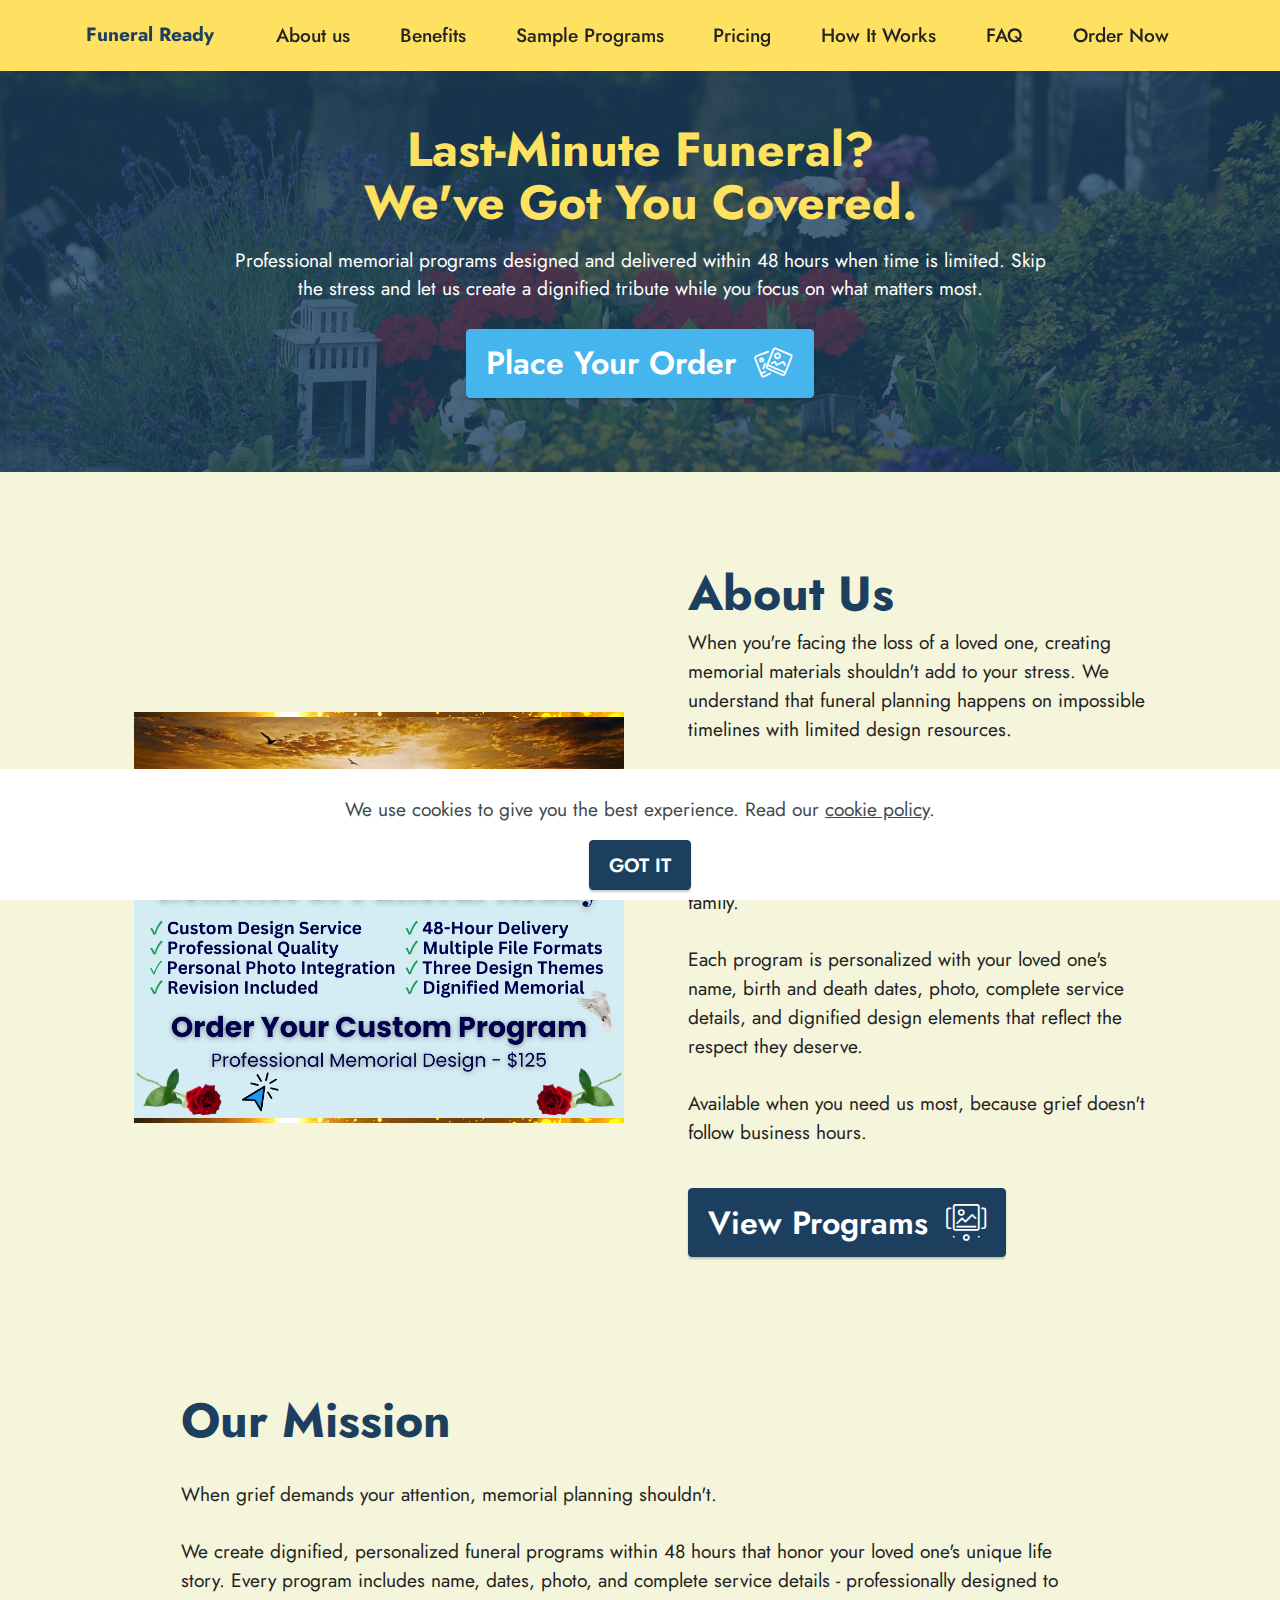
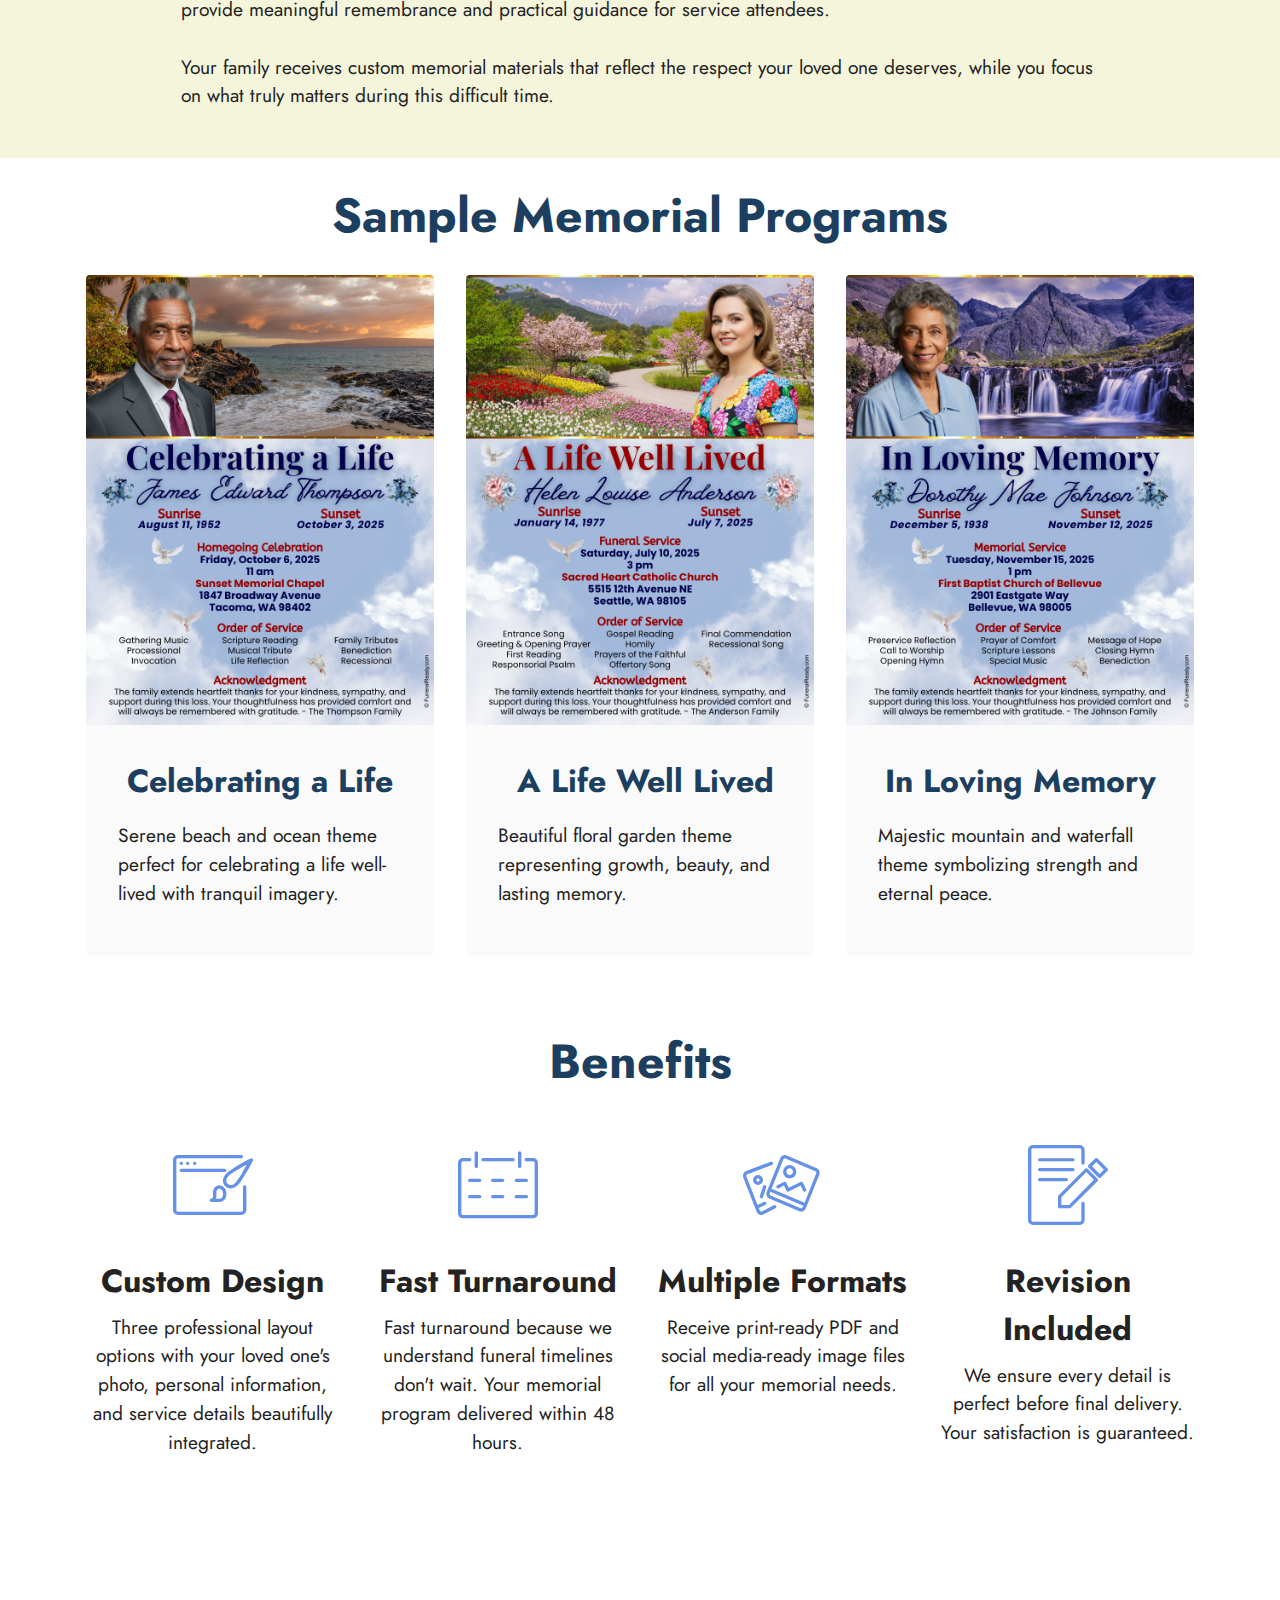
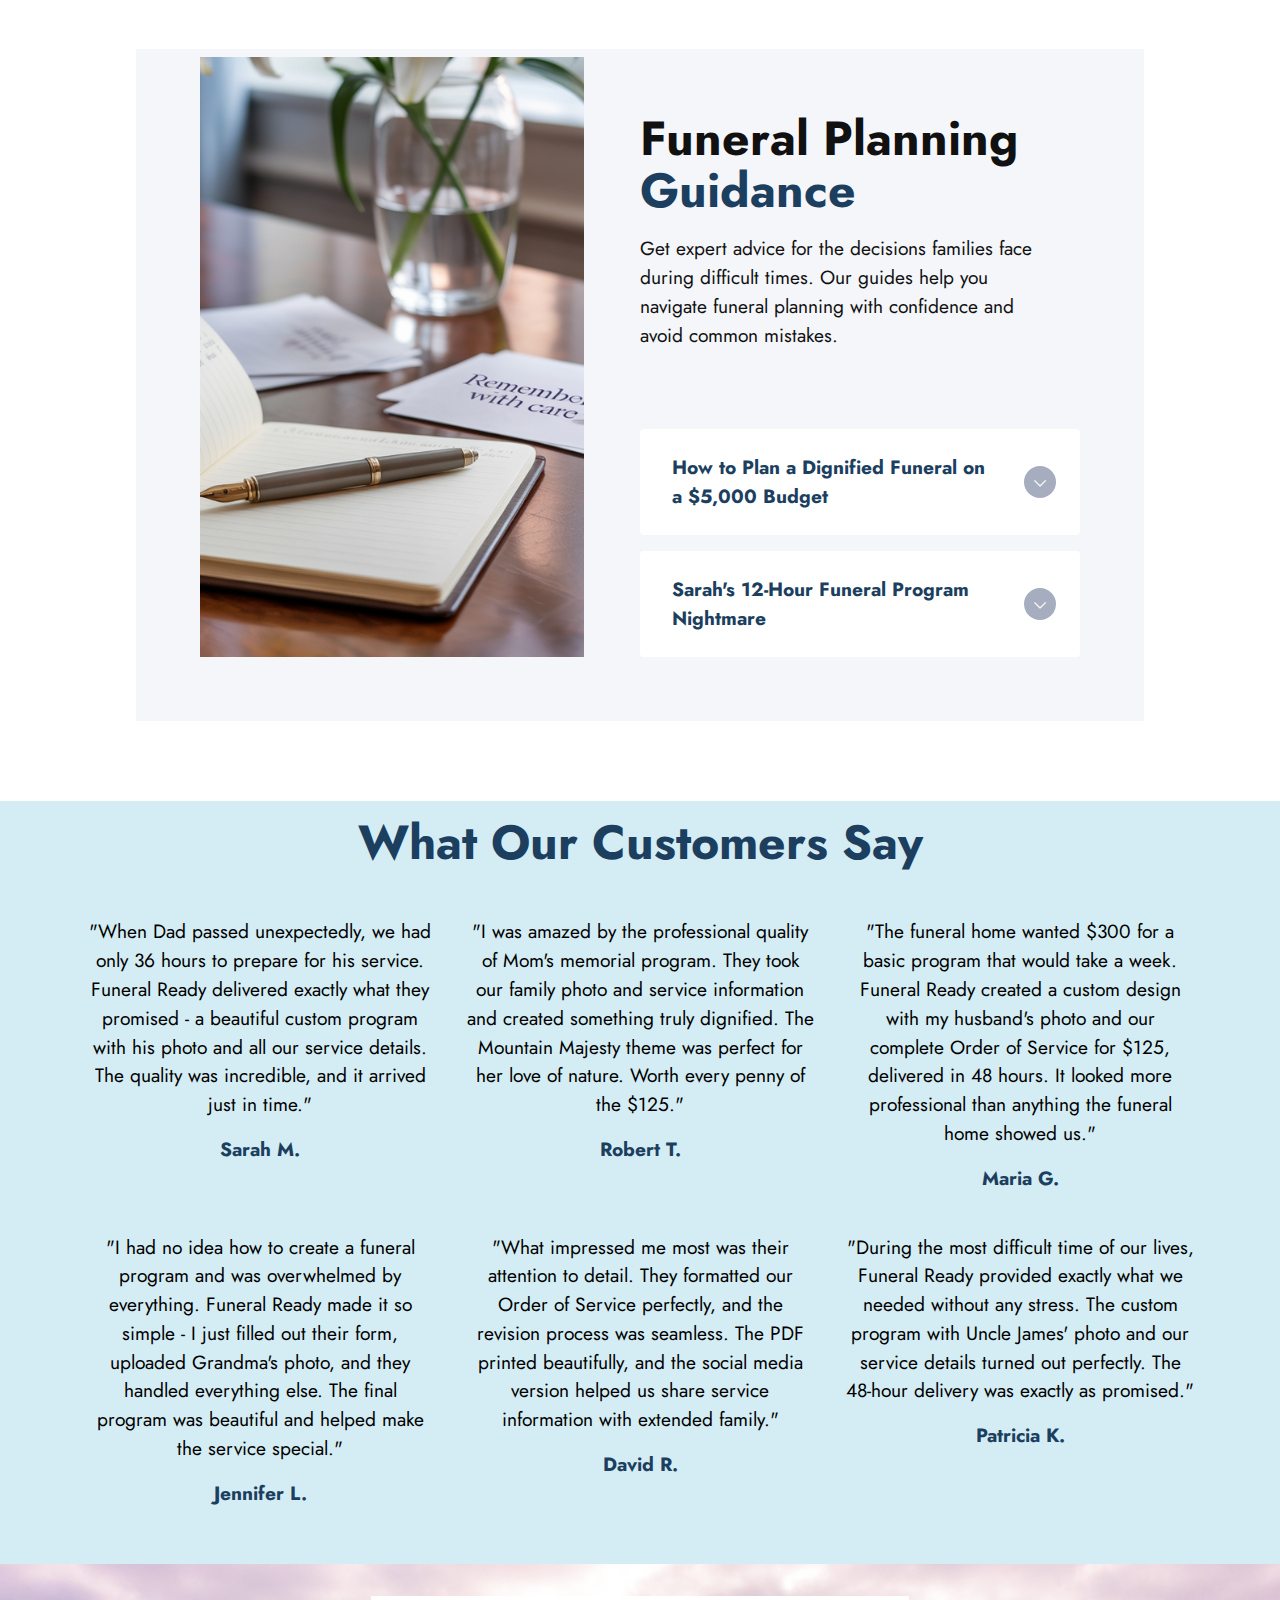
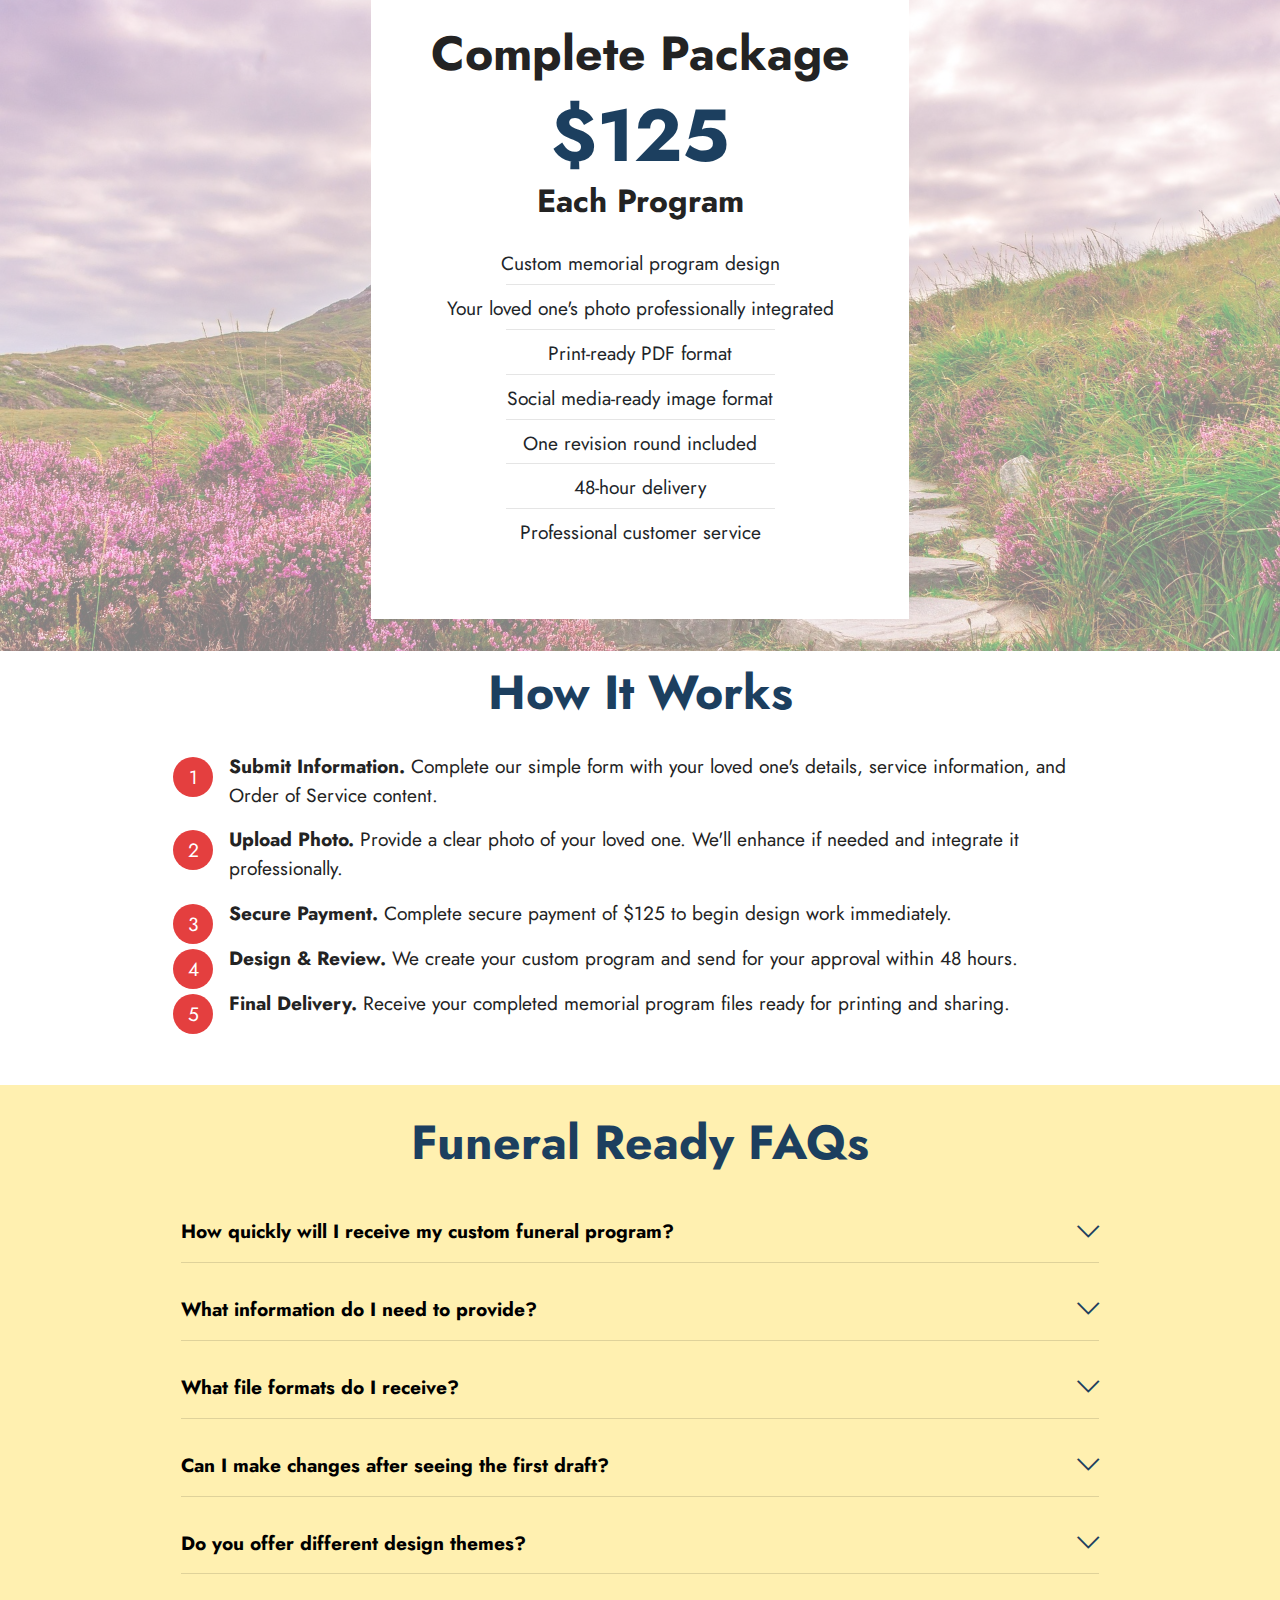
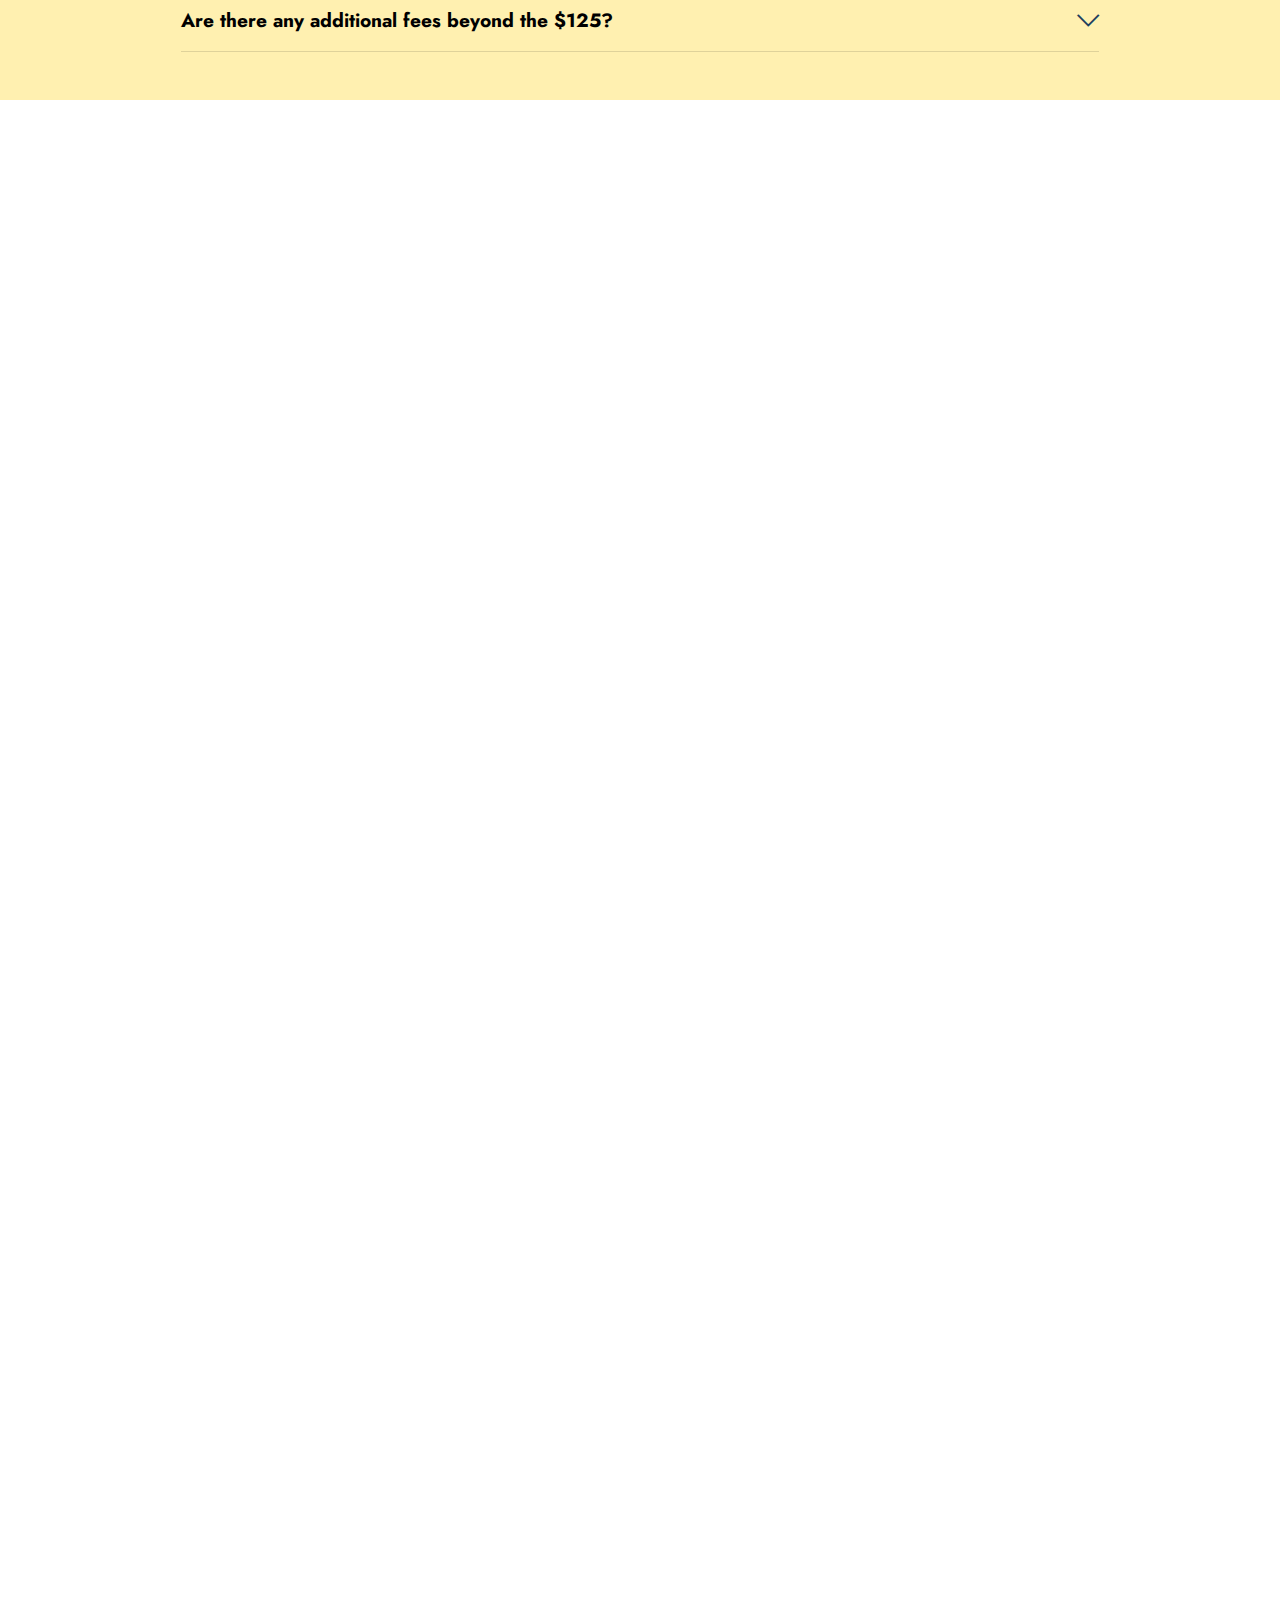
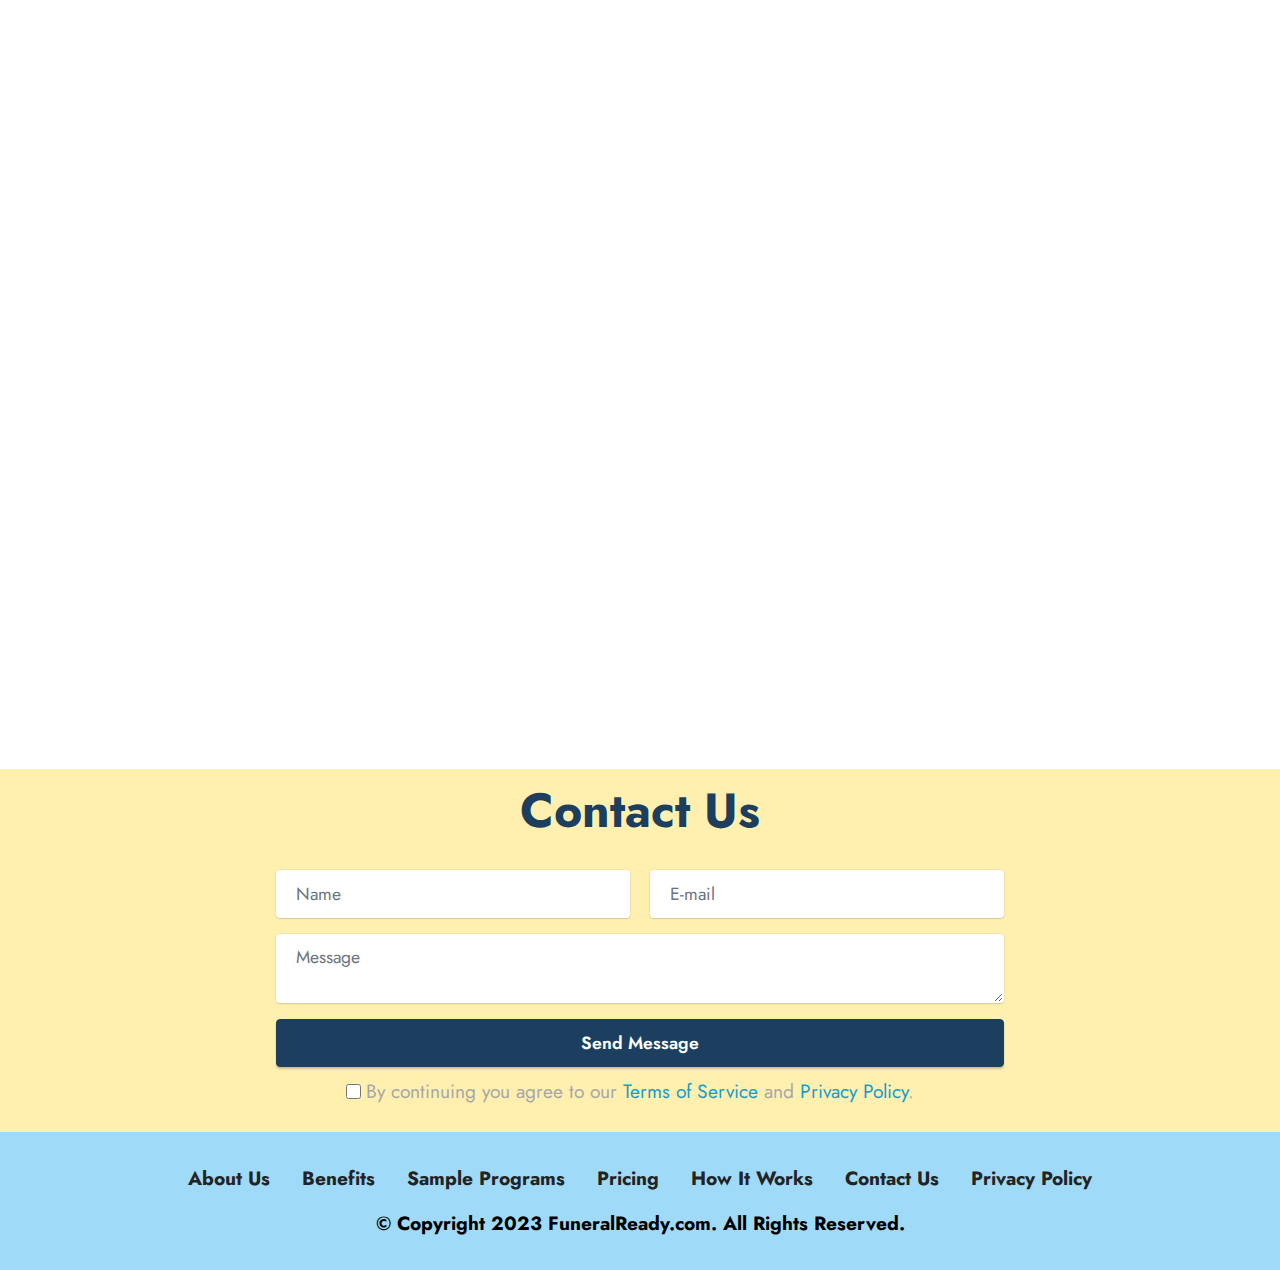
<file: index.html>
<!DOCTYPE html>
<html  >
<head>
  
  <meta charset="UTF-8">
  <meta http-equiv="X-UA-Compatible" content="IE=edge">
  
  <meta name="twitter:card" content="summary_large_image"/>
  <meta name="twitter:image:src" content="assets/images/index-meta.png">
  <meta property="og:image" content="assets/images/index-meta.png">
  <meta name="twitter:title" content="Funeral Ready - Custom Memorial Programs Created in 48 Hours">
  <meta name="viewport" content="width=device-width, initial-scale=1, minimum-scale=1">
  <link rel="shortcut icon" href="assets/images/funeral-ready-programs-l1-2.png" type="image/x-icon">
  <meta name="description" content="Professional funeral programs in 48 hours. $125 complete package: custom design, revisions, print-ready files. Dignified memorial programs when time is limited.">
  
  
  <title>Funeral Ready - Custom Memorial Programs Created in 48 Hours</title>
  <link rel="stylesheet" href="assets/web/assets/mobirise-icons2/mobirise2.css">
  <link rel="stylesheet" href="assets/web/assets/mobirise-icons/mobirise-icons.css">
  <link rel="stylesheet" href="assets/bootstrap/css/bootstrap.min.css">
  <link rel="stylesheet" href="assets/bootstrap/css/bootstrap-grid.min.css">
  <link rel="stylesheet" href="assets/bootstrap/css/bootstrap-reboot.min.css">
  <link rel="stylesheet" href="assets/web/assets/gdpr-plugin/gdpr-styles.css">
  <link rel="stylesheet" href="assets/dropdown/css/style.css">
  <link rel="stylesheet" href="assets/socicon/css/styles.css">
  <link rel="stylesheet" href="assets/theme/css/style.css">
  <link rel="stylesheet" href="assets/recaptcha.css">
  <link rel="preload" href="https://fonts.googleapis.com/css?family=Jost:100,200,300,400,500,600,700,800,900,100i,200i,300i,400i,500i,600i,700i,800i,900i&display=swap" as="style" onload="this.onload=null;this.rel='stylesheet'">
  <noscript><link rel="stylesheet" href="https://fonts.googleapis.com/css?family=Jost:100,200,300,400,500,600,700,800,900,100i,200i,300i,400i,500i,600i,700i,800i,900i&display=swap"></noscript>
  <link rel="preload" as="style" href="assets/mobirise/css/mbr-additional.css?v=iJy46J"><link rel="stylesheet" href="assets/mobirise/css/mbr-additional.css?v=iJy46J" type="text/css">

  
  
  <!-- Essential SEO Meta Tags -->
<meta name="keywords" content="funeral programs, memorial programs, funeral services, custom funeral programs, memorial services, funeral planning, obituary programs, 48 hour funeral programs">
<meta name="author" content="Funeral Ready">
<meta name="robots" content="index, follow, max-image-preview:large, max-snippet:-1, max-video-preview:-1">
<meta name="language" content="en-US">
<meta name="revisit-after" content="7 days">

<!-- Canonical URL -->
<link rel="canonical" href="https://funeralready.com">

<!-- Complete OpenGraph Properties -->
<meta property="og:title" content="Funeral Ready - Custom Memorial Programs Created in 48 Hours">
<meta property="og:description" content="Professional funeral programs in 48 hours. $125 complete package: custom design, revisions, print-ready files. Dignified memorial programs when time is limited.">
<meta property="og:type" content="website">
<meta property="og:url" content="https://funeralready.com">
<meta property="og:site_name" content="Funeral Ready">
<meta property="og:image:width" content="1200">
<meta property="og:image:height" content="630">
<meta property="og:image:alt" content="Funeral Ready - Professional funeral programs and memorial services">
<meta property="og:locale" content="en_US">

<!-- Complete Twitter Card Tags -->
<meta name="twitter:description" content="Professional funeral programs in 48 hours. $125 complete package: custom design, revisions, print-ready files. Dignified memorial programs when time is limited.">
<meta name="twitter:image:alt" content="Funeral Ready - Professional funeral programs and memorial services">
<meta name="twitter:site" content="@FuneralReady">
<meta name="twitter:creator" content="@FuneralReady">

<!-- Enhanced Favicon Support -->
<link rel="apple-touch-icon" href="https://funeralready.com/assets/images/funeral-ready-programs-logo.png">
<link rel="icon" type="image/png" sizes="32x32" href="https://funeralready.com/assets/images/funeral-ready-programs-logo.png">
<link rel="icon" type="image/png" sizes="16x16" href="https://funeralready.com/assets/images/funeral-ready-programs-logo.png">

<!-- Organization Schema -->
<script type="application/ld+json">
{
    "@context": "https://schema.org",
    "@type": "Organization",
    "name": "Funeral Ready",
    "url": "https://funeralready.com",
    "logo": {
        "@type": "ImageObject",
        "url": "https://funeralready.com/assets/images/funeral-ready-programs-logo.png",
        "width": 400,
        "height": 400
    },
    "description": "Professional funeral programs and memorial services with custom designs, fast turnaround, and compassionate service for families.",
    "serviceType": ["Funeral Programs", "Memorial Services", "Custom Program Design"],
    "areaServed": {
        "@type": "Country",
        "name": "United States"
    }
}
</script>

<!-- Website Schema -->
<script type="application/ld+json">
{
    "@context": "https://schema.org",
    "@type": "WebSite",
    "name": "Funeral Ready",
    "url": "https://funeralready.com",
    "description": "Professional funeral programs in 48 hours. Custom design, revisions, and print-ready files for dignified memorial programs.",
    "publisher": {
        "@type": "Organization",
        "name": "Funeral Ready",
        "url": "https://funeralready.com",
        "logo": {
            "@type": "ImageObject",
            "url": "https://funeralready.com/assets/images/funeral-ready-programs-logo.png"
        }
    },
    "potentialAction": {
        "@type": "SearchAction",
        "target": "https://funeralready.com/search?q={search_term_string}",
        "query-input": "required name=search_term_string"
    }
}
</script>

<!-- Local Business Schema -->
<script type="application/ld+json">
{
    "@context": "https://schema.org",
    "@type": "LocalBusiness",
    "name": "Funeral Ready",
    "url": "https://funeralready.com",
    "logo": "https://funeralready.com/assets/images/funeral-ready-programs-logo.png",
    "description": "Professional funeral programs created in 48 hours. Custom memorial program design with fast turnaround for families in need.",
    "serviceType": "Funeral Program Design",
    "areaServed": {
        "@type": "Country",
        "name": "United States"
    },
    "offers": {
        "@type": "Offer",
        "name": "Custom Funeral Program Package",
        "price": "125",
        "priceCurrency": "USD",
        "description": "Complete package including custom design, revisions, and print-ready files delivered in 48 hours",
        "availability": "InStock"
    }
}
</script>

<!-- Service Schema -->
<script type="application/ld+json">
{
    "@context": "https://schema.org",
    "@type": "Service",
    "name": "Custom Funeral Program Design",
    "provider": {
        "@type": "Organization",
        "name": "Funeral Ready",
        "url": "https://funeralready.com"
    },
    "description": "Professional funeral program design service with 48-hour turnaround, custom layouts, and print-ready files.",
    "serviceType": "Funeral Program Design",
    "areaServed": "United States",
    "offers": {
        "@type": "Offer",
        "price": "125",
        "priceCurrency": "USD",
        "availability": "InStock"
    }
}
</script>

<!-- Performance Optimization -->
<link rel="dns-prefetch" href="//fonts.googleapis.com">
<link rel="dns-prefetch" href="//fonts.gstatic.com">
<link rel="preconnect" href="https://fonts.googleapis.com" crossorigin>
<link rel="preconnect" href="https://fonts.gstatic.com" crossorigin>

<!-- Additional SEO Meta -->
<meta name="theme-color" content="#ffffff">
<meta name="msapplication-TileColor" content="#ffffff">
<meta name="format-detection" content="telephone=no">

<script src="https://tally.so/widgets/embed.js"></script>
</head>
<body>

<!-- Analytics -->
<!-- Google tag (gtag.js) -->
<script async="" src="https://www.googletagmanager.com/gtag/js?id=G-54HXXCRWW7"></script>
<script>
  window.dataLayer = window.dataLayer || [];
  function gtag(){dataLayer.push(arguments);}
  gtag('js', new Date());

  gtag('config', 'G-54HXXCRWW7');
</script>
<!-- /Analytics -->


  
  <section data-bs-version="5.1" class="menu menu1 cid-tDaPJVPeG9" once="menu" id="menu1-0">
    

    <nav class="navbar navbar-dropdown navbar-fixed-top navbar-expand-lg">
        <div class="container">
            <div class="navbar-brand">
                
                <span class="navbar-caption-wrap"><a class="navbar-caption text-primary display-7" href="index.html">Funeral Ready</a></span>
            </div>
            <button class="navbar-toggler" type="button" data-toggle="collapse" data-bs-toggle="collapse" data-target="#navbarSupportedContent" data-bs-target="#navbarSupportedContent" aria-controls="navbarNavAltMarkup" aria-expanded="false" aria-label="Toggle navigation">
                <div class="hamburger">
                    <span></span>
                    <span></span>
                    <span></span>
                    <span></span>
                </div>
            </button>
            <div class="collapse navbar-collapse" id="navbarSupportedContent">
                <ul class="navbar-nav nav-dropdown nav-right" data-app-modern-menu="true"><li class="nav-item"><a class="nav-link link text-black display-7" href="index.html#features17-d">
                            About us</a></li><li class="nav-item"><a class="nav-link link text-black text-primary display-7" href="index.html#features1-1u">Benefits</a></li><li class="nav-item"><a class="nav-link link text-black text-primary display-7" href="index.html#gallery3-1v">Sample Programs</a></li><li class="nav-item"><a class="nav-link link text-black text-primary display-7" href="index.html#pricing2-1o">Pricing</a></li><li class="nav-item"><a class="nav-link link text-black text-primary display-7" href="index.html#content9-1s">How It Works</a></li><li class="nav-item"><a class="nav-link link text-black text-primary display-7" href="index.html#content16-1w">FAQ</a></li><li class="nav-item"><a class="nav-link link text-black text-primary display-7" href="index.html#custom-html-1z">Order Now</a></li></ul>
                
                
            </div>
        </div>
    </nav>
</section>

<section data-bs-version="5.1" class="header9 cid-uPcwmxZf1I" id="header9-1c">

    

    
    <div class="mbr-overlay" style="opacity: 0.8; background-color: rgb(28, 63, 95);"></div>

    <div class="text-center container">
        <div class="row justify-content-center">
            <div class="col-md-12 col-lg-9">
                
                <h1 class="mbr-section-title mbr-fonts-style mb-3 display-2"><strong>Last-Minute Funeral?
</strong><div><strong>We've Got You Covered.</strong></div></h1>
                <p class="mbr-text mbr-fonts-style display-7">Professional memorial programs designed and delivered within 48 hours when time is limited. Skip the stress and let us create a dignified tribute while you focus on what matters most.<br></p>
                <div class="mbr-section-btn mt-3"><a class="btn btn-info display-5" href="index.html#custom-html-1z"><span class="mbri-image-gallery mbr-iconfont mbr-iconfont-btn"></span>Place Your Order&nbsp;</a></div>
            </div>
        </div>
    </div>
</section>

<section data-bs-version="5.1" class="features16 cid-tDbnpjZUe3" id="features17-d">
    

    
    
    <div class="container">
        <div class="content-wrapper">
            <div class="row align-items-center">
                <div class="col-12 col-lg-6">
                    <div class="image-wrapper">
                        <a href="index.html#custom-html-1z"><img src="[data-uri]" alt="Funeral Ready Custom Memorial Programs" loading="lazy" class="lazyload" data-src="assets/images/funeral-ready-custom-programs-september-2025-a1.png"></a>
                    </div>
                </div>
                <div class="col-12 col-lg">
                    <div class="text-wrapper">
                        <h6 class="card-title mbr-fonts-style display-2"><strong>About Us</strong></h6>
                        <p class="mbr-text mbr-fonts-style mb-4 display-7">When you're facing the loss of a loved one, creating memorial materials shouldn't add to your stress. We understand that funeral planning happens on impossible timelines with limited design resources.<br><br>Funeral Ready provides professional custom funeral programs within 48 hours. We handle the design complexity while you focus on what matters most - honoring your loved one's life and supporting your family.<br><br>Each program is personalized with your loved one's name, birth and death dates, photo, complete service details, and dignified design elements that reflect the respect they deserve.<br><br>Available when you need us most, because grief doesn't follow business hours.<br></p>
                        <div class="mbr-section-btn mt-3"><a class="btn btn-primary display-5" href="index.html#gallery3-1v" target="_blank"><span class="mbri-image-slider mbr-iconfont mbr-iconfont-btn"></span>View Programs&nbsp;</a></div>
                    </div>
                </div>
            </div>
        </div>
    </div>
</section>

<section data-bs-version="5.1" class="content5 cid-tDb5O7N5gu" id="content5-5">
    
    <div class="container">
        <div class="row justify-content-center">
            <div class="col-md-12 col-lg-10">
                <h3 class="mbr-section-title mbr-fonts-style mb-4 display-2"><strong>Our Mission</strong></h3>
                
                <p class="mbr-text mbr-fonts-style display-7">When grief demands your attention, memorial planning shouldn't.<br><br>We create dignified, personalized funeral programs within 48 hours that honor your loved one's unique life story. Every program includes name, dates, photo, and complete service details - professionally designed to provide meaningful remembrance and practical guidance for service attendees.<br><br>Your family receives custom memorial materials that reflect the respect your loved one deserves, while you focus on what truly matters during this difficult time.<br></p>
            </div>
        </div>
    </div>
</section>

<section data-bs-version="5.1" class="gallery3 cid-uVSG8Mx1e2" id="gallery3-1v">
    
    
    <div class="container">
        <div class="mbr-section-head">
            <h4 class="mbr-section-title mbr-fonts-style align-center mb-0 display-2">
                <strong>Sample Memorial Programs</strong></h4>
            
        </div>
        <div class="row mt-4">
            <div class="item features-image col-12 col-md-6 col-lg-4">
                <div class="item-wrapper">
                    <div class="item-img">
                        <img src="[data-uri]" alt="Celebrating a Life Funeral Ready Programs" loading="lazy" class="lazyload" data-src="assets/images/celebrating-a-life-flyer-september-2025-v1.png">
                    </div>
                    <div class="item-content">
                        <h5 class="item-title mbr-fonts-style display-5"><strong>Celebrating a Life</strong></h5>
                        
                        <p class="mbr-text mbr-fonts-style mt-3 display-7">Serene beach and ocean theme perfect for celebrating a life well-lived with tranquil imagery.<br></p>
                    </div>
                    
                </div>
            </div>
            <div class="item features-image col-12 col-md-6 col-lg-4">
                <div class="item-wrapper">
                    <div class="item-img">
                        <img src="[data-uri]" alt="A Life Well Lived Funeral Ready Memorial Programs" loading="lazy" class="lazyload" data-src="assets/images/a-life-well-lived-flyer-september-2025-v1.png">
                    </div>
                    <div class="item-content">
                        <h5 class="item-title mbr-fonts-style display-5"><strong>&nbsp;A Life Well Lived</strong></h5>
                        
                        <p class="mbr-text mbr-fonts-style mt-3 display-7">Beautiful floral garden theme representing growth, beauty, and lasting memory.<br></p>
                    </div>
                    
                </div>
            </div>
            <div class="item features-image col-12 col-md-6 col-lg-4">
                <div class="item-wrapper">
                    <div class="item-img">
                        <img src="[data-uri]" alt="In Loving Memory Funeral Ready Memorial Programs" loading="lazy" class="lazyload" data-src="assets/images/in-loving-memory-flyer-september-2025-v1.png">
                    </div>
                    <div class="item-content">
                        <h5 class="item-title mbr-fonts-style display-5"><strong>In Loving Memory</strong></h5>
                        
                        <p class="mbr-text mbr-fonts-style mt-3 display-7">Majestic mountain and waterfall theme symbolizing strength and eternal peace.<br></p>
                    </div>
                    
                </div>
            </div>
            
        </div>
    </div>
</section>

<section data-bs-version="5.1" class="features25 cid-uVSB2ai1CM" id="features1-1u">
    

    
    
    <div class="container">
        <div class="row mb-5">
            <div class="col-12">
                <h3 class="mbr-section-title mbr-fonts-style align-center mb-2 display-2">
                    <strong>Benefits</strong></h3>
                
            </div>
        </div>
        <div class="row">
            <div class="item features-without-image mb-5 col-12 col-md-3">
                <div class="item-wrapper align-center">
                    <div class="iconfont-wrapper">
                        <span class="mbr-iconfont mbri-website-theme"></span>
                    </div>
                    <h5 class="card-title mbr-fonts-style display-5"><strong>Custom Design</strong></h5>
                    <p class="card-text mbr-fonts-style mb-0 display-7">Three professional layout options with your loved one's photo, personal information, and service details beautifully integrated.</p>
                </div>
            </div><div class="item features-without-image mb-5 col-12 col-md-3">
                <div class="item-wrapper align-center">
                    <div class="iconfont-wrapper">
                        <span class="mbr-iconfont mbri-calendar"></span>
                    </div>
                    <h5 class="card-title mbr-fonts-style display-5"><strong>Fast Turnaround</strong></h5>
                    <p class="card-text mbr-fonts-style mb-0 display-7">Fast turnaround because we understand funeral timelines don't wait. Your memorial program delivered within 48 hours.</p>
                </div>
            </div>
            <div class="item features-without-image mb-5 col-12 col-md-3">
                <div class="item-wrapper align-center">
                    <div class="iconfont-wrapper">
                        <span class="mbr-iconfont mbri-image-gallery"></span>
                    </div>
                    <h5 class="card-title mbr-fonts-style display-5"><strong>Multiple Formats</strong></h5>
                    <p class="card-text mbr-fonts-style mb-0 display-7">Receive print-ready PDF and social media-ready image files for all your memorial needs.</p>
                </div>
            </div>
            <div class="item features-without-image mb-5 col-12 col-md-3">
                <div class="item-wrapper align-center">
                    <div class="card-box">
                        <div class="iconfont-wrapper">
                            <span class="mbr-iconfont mbri-edit"></span>
                        </div>
                        <h5 class="card-title mbr-fonts-style display-5"><strong>Revision Included</strong></h5>
                        <p class="card-text mbr-fonts-style mb-0 display-7">We ensure every detail is perfect before final delivery. Your satisfaction is guaranteed.</p>
                    </div>
                </div>
            </div>
        </div>
    </div>
</section>

<section data-bs-version="5.1" class="list01 strengthm5 cid-uXWUaAxjac" id="list01-28">
    

    
    

    <div class="container-fluid">
        <div class="row justify-content-center">
            <div class="col-12 col-lg-10">
                <div class="card-wrapper">
                    <div class="image-wrapper">
                        <a href="planning-funeral-5000-budget.html"><img class="little-radius lazyload" src="[data-uri]" alt="Funeral Ready Memorial Service Advice" loading="lazy" data-src="assets/images/funeral-ready-memorial-service-prep-september-2025-a1-2.png"></a>
                    </div>
                    <div class="content-wrapper">
                        <div class="content-wrap">
                            <div class="title-wrapper">
                                <h2 class="mbr-section-title mbr-fonts-style display-2"><strong>Funeral Planning</strong></h2>
                                <h3 class="mbr-section-subtitle mbr-fonts-style display-2"><strong>Guidance</strong></h3>
                            </div>
                            <div class="text-wrapper">
                                <p class="mbr-text mbr-fonts-style display-7">
                                    Get expert advice for the decisions families face during difficult times. Our guides help you navigate funeral planning with confidence and avoid common mistakes.
                                </p>
                            </div>
                        </div>
                        <div id="bootstrap-accordion_6" class="panel-group accordionStyles accordion" role="tablist" aria-multiselectable="true">
                            <div class="card little-radius">
                                <div class="card-header" role="tab" id="headingOne">
                                    <a role="button" class="panel-title collapsed" data-toggle="collapse" data-bs-toggle="collapse" data-core="" href="#collapse1_6" aria-expanded="false" aria-controls="collapse1">
                                        <h4 class="panel-title-edit mbr-fonts-style display-7"><strong>How to Plan a Dignified Funeral on a $5,000 Budget</strong></h4>
                                        <div class="icon-wrapper">
                                            <span class="sign mbr-iconfont mobi-mbri-arrow-down mobi-mbri"></span>
                                        </div>
                                    </a>
                                </div>
                                <div id="collapse1_6" class="panel-collapse noScroll collapse" role="tabpanel" aria-labelledby="headingOne" data-parent="#accordion" data-bs-parent="#bootstrap-accordion_6">
                                    <div class="panel-body">
                                        <p class="panel-text mbr-fonts-style display-7">
                                            Linda Johnson was sitting in her car outside Elmwood Cemetery in Memphis, crying and doing math on the back of an envelope. <a href="planning-funeral-5000-budget.html" class="text-primary">Read more &gt;</a></p>
                                    </div>
                                </div>
                            </div>
                            <div class="card little-radius">
                                <div class="card-header" role="tab" id="headingTwo">
                                    <a role="button" class="panel-title collapsed" data-toggle="collapse" data-bs-toggle="collapse" data-core="" href="#collapse2_6" aria-expanded="false" aria-controls="collapse2">
                                        <h4 class="panel-title-edit mbr-fonts-style display-7"><strong>Sarah's 12-Hour Funeral Program Nightmare&nbsp;</strong></h4>
                                        <div class="icon-wrapper">
                                            <span class="sign mbr-iconfont mobi-mbri-arrow-down mobi-mbri"></span>
                                        </div>
                                    </a>
                                </div>
                                <div id="collapse2_6" class="panel-collapse noScroll collapse" role="tabpanel" aria-labelledby="headingTwo" data-parent="#accordion" data-bs-parent="#bootstrap-accordion_6">
                                    <div class="panel-body">
                                        <p class="panel-text mbr-fonts-style display-7">
                                            At 11:30 PM on a Tuesday, Sarah Chen sat at her dining room table in Minneapolis, surrounded by paper scraps, glue sticks, and three different printers that kept jamming. <a href="sarah-funeral-programs-diy-disaster-12-hours.html" class="text-primary">Read more &gt;</a></p>
                                    </div>
                                </div>
                            </div>
                            
                            
                            
                            
                            
                            
                        </div>
                    </div>
                </div>
            </div>
        </div>
    </div>
</section>

<section data-bs-version="5.1" class="people05 cid-upPOgICfCt" id="people05-n">
	

	
	
	<div class="container">
		<div class="row mb-5 justify-content-center">
			<div class="col-12 mb-0 content-head">
				<h3 class="mbr-section-title mbr-fonts-style align-center mb-0 display-2"><strong>What Our Customers Say</strong></h3>
				
			</div>
		</div>
		<div class="row">
			<div class="item features-without-image col-12 col-md-6 col-lg-4 active">
				<div class="item-wrapper">
					<div class="card-box align-left">
						<p class="card-text mbr-fonts-style display-7">"When Dad passed unexpectedly, we had only 36 hours to prepare for his service. Funeral Ready delivered exactly what they promised - a beautiful custom program with his photo and all our service details. The quality was incredible, and it arrived just in time."</p>
						
						<h5 class="card-title mbr-fonts-style display-7"><strong>Sarah M.</strong></h5>
					</div>
				</div>
			</div><div class="item features-without-image col-12 col-md-6 col-lg-4">
				<div class="item-wrapper">
					<div class="card-box align-left">
						<p class="card-text mbr-fonts-style display-7">
							"I was amazed by the professional quality of Mom's memorial program. They took our family photo and service information and created something truly dignified. The Mountain Majesty theme was perfect for her love of nature. Worth every penny of the $125."
						</p>
						
						<h5 class="card-title mbr-fonts-style display-7"><strong>Robert T.</strong></h5>
					</div>
				</div>
			</div><div class="item features-without-image col-12 col-md-6 col-lg-4">
				<div class="item-wrapper">
					<div class="card-box align-left">
						<p class="card-text mbr-fonts-style display-7">
							"The funeral home wanted $300 for a basic program that would take a week. Funeral Ready created a custom design with my husband's photo and our complete Order of Service for $125, delivered in 48 hours. It looked more professional than anything the funeral home showed us."
						</p>
						
						<h5 class="card-title mbr-fonts-style display-7"><strong>Maria G.</strong></h5>
					</div>
				</div>
			</div>
			<div class="item features-without-image col-12 col-md-6 col-lg-4">
				<div class="item-wrapper">
					<div class="card-box align-left">
						<p class="card-text mbr-fonts-style display-7">
							"I had no idea how to create a funeral program and was overwhelmed by everything. Funeral Ready made it so simple - I just filled out their form, uploaded Grandma's photo, and they handled everything else. The final program was beautiful and helped make the service special." 
						</p>
						
						<h5 class="card-title mbr-fonts-style display-7"><strong>Jennifer L.</strong></h5>
					</div>
				</div>
			</div>
			
			<div class="item features-without-image col-12 col-md-6 col-lg-4">
				<div class="item-wrapper">
					<div class="card-box align-left">
						<p class="card-text mbr-fonts-style display-7">
							"What impressed me most was their attention to detail. They formatted our Order of Service perfectly, and the revision process was seamless. The PDF printed beautifully, and the social media version helped us share service information with extended family." 
						</p>
						
						<h5 class="card-title mbr-fonts-style display-7"><strong>David R.</strong></h5>
					</div>
				</div>
			</div>
			<div class="item features-without-image col-12 col-md-6 col-lg-4">
				<div class="item-wrapper">
					<div class="card-box align-left">
						<p class="card-text mbr-fonts-style display-7">
							"During the most difficult time of our lives, Funeral Ready provided exactly what we needed without any stress. The custom program with Uncle James' photo and our service details turned out perfectly. The 48-hour delivery was exactly as promised."
						</p>
						
						<h5 class="card-title mbr-fonts-style display-7"><strong>Patricia K.</strong></h5>
					</div>
				</div>
			</div>
			
		</div>
	</div>
</section>

<section data-bs-version="5.1" class="pricing2 cid-uVOMauoJTt" id="pricing2-1o">
    

    
    <div class="mbr-overlay" style="opacity: 0.5; background-color: rgb(255, 255, 255);">
    </div>
    <div class="container">
        <div class="row justify-content-center">
            <div class="col-12 col-md-6 align-center">
                <div class="plan">
                    <div class="plan-header">
                        <h6 class="plan-title mbr-fonts-style mb-3 display-2"><strong>Complete Package</strong></h6>
                        <div class="plan-price">
                            <p class="price mbr-fonts-style m-0 display-1"><strong>$125</strong><strong><br></strong></p>
                            <p class="price-term mbr-fonts-style mb-3 display-5"><strong>Each Program</strong></p>
                        </div>
                    </div>
                    <div class="plan-body">
                        <div class="plan-list mb-4">
                            <ul class="list-group mbr-fonts-style list-group-flush display-7">
                                <li class="list-group-item">Custom memorial program design</li><li class="list-group-item"><span style="background-color: transparent; font-size: 1.2rem;">Your loved one's photo professionally integrated</span></li><li class="list-group-item"><span style="background-color: transparent; font-size: 1.2rem;">Print-ready PDF format</span></li><li class="list-group-item">Social media-ready image format</li><li class="list-group-item">One revision round included</li><li class="list-group-item">48-hour delivery</li><li class="list-group-item">Professional customer service</li></ul>
                        </div>
                        
                    </div>
                </div>
            </div>
            
            
            
        </div>
    </div>
</section>

<section data-bs-version="5.1" class="content9 cid-uVP9E25gbp" id="content9-1s">
    

    <div class="container">
        <div class="row justify-content-center">
            <div class="counter-container col-md-12 col-lg-10">
                <h4 class="mbr-section-title mbr-fonts-style mb-4 display-2"><strong>
                    How It Works</strong></h4>
                <div class="mbr-text mbr-fonts-style display-7">
                    <ol>
                        <li><strong>Submit Information.&nbsp;</strong>Complete our simple form with your loved one's details, service information, and Order of Service content.</li><li><strong style="font-size: 1.2rem;">Upload Photo. </strong><span style="font-size: 1.2rem;">Provide a clear photo of your loved one. We'll enhance if needed and integrate it professionally.</span></li><li><strong>Secure Payment. </strong>Complete secure payment of $125 to begin design work immediately.</li><li><strong>Design &amp; Review.</strong> We create your custom program and send for your approval within 48 hours.</li><li><strong>Final Delivery.</strong> Receive your completed memorial program files ready for printing and sharing.</li></ol><p><br></p><ol>
                    </ol>
                </div>
            </div>
        </div>
    </div>
</section>

<section data-bs-version="5.1" class="content16 cid-uVUebQTdxw" id="content16-1w">

    

    
    
    <div class="container">
        <div class="row justify-content-center">
            <div class="col-12 col-md-10">
                <div class="mbr-section-head align-center mb-4">
                    <h3 class="mbr-section-title mb-0 mbr-fonts-style display-2"><strong>Funeral Ready FAQs</strong></h3>
                    
                </div>
                <div id="bootstrap-accordion_10" class="panel-group accordionStyles accordion" role="tablist" aria-multiselectable="true">
                    <div class="card mb-3">
                        <div class="card-header" role="tab" id="headingOne">
                            <a role="button" class="panel-title collapsed" data-toggle="collapse" data-bs-toggle="collapse" data-core="" href="#collapse1_10" aria-expanded="false" aria-controls="collapse1">
                                <h6 class="panel-title-edit mbr-fonts-style mb-0 display-7"><strong>How quickly will I receive my custom funeral program?</strong></h6>
                                <span class="sign mbr-iconfont mbri-arrow-down"></span>
                            </a>
                        </div>
                        <div id="collapse1_10" class="panel-collapse noScroll collapse" role="tabpanel" aria-labelledby="headingOne" data-parent="#accordion" data-bs-parent="#bootstrap-accordion_10">
                            <div class="panel-body">
                                <p class="mbr-fonts-style panel-text display-4"> We deliver completed funeral programs within 48 hours of receiving your order and payment. You'll receive a draft for your approval, and after any revisions, we'll send the final files in PDF and social media formats.</p>
                            </div>
                        </div>
                    </div>
                    <div class="card mb-3">
                        <div class="card-header" role="tab" id="headingOne">
                            <a role="button" class="panel-title collapsed" data-toggle="collapse" data-bs-toggle="collapse" data-core="" href="#collapse2_10" aria-expanded="false" aria-controls="collapse2">
                                <h6 class="panel-title-edit mbr-fonts-style mb-0 display-7"><strong>What information do I need to provide?</strong></h6>
                                <span class="sign mbr-iconfont mbri-arrow-down"></span>
                            </a>
                        </div>
                        <div id="collapse2_10" class="panel-collapse noScroll collapse" role="tabpanel" aria-labelledby="headingOne" data-parent="#accordion" data-bs-parent="#bootstrap-accordion_10">
                            <div class="panel-body">
                                <p class="mbr-fonts-style panel-text display-4">
                                    You'll need the deceased's full name, nickname (if applicable), birth and death dates, service details (date, time, location), a clear photo, the complete Order of Service, and contact information. Our order form guides you through each required field.</p>
                            </div>
                        </div>
                    </div>
                    <div class="card mb-3">
                        <div class="card-header" role="tab" id="headingOne">
                            <a role="button" class="panel-title collapsed" data-toggle="collapse" data-bs-toggle="collapse" data-core="" href="#collapse3_10" aria-expanded="false" aria-controls="collapse3">
                                <h6 class="panel-title-edit mbr-fonts-style mb-0 display-7"><strong>What file formats do I receive?</strong></h6>
                                <span class="sign mbr-iconfont mbri-arrow-down"></span>
                            </a>
                        </div>
                        <div id="collapse3_10" class="panel-collapse noScroll collapse" role="tabpanel" aria-labelledby="headingOne" data-parent="#accordion" data-bs-parent="#bootstrap-accordion_10">
                            <div class="panel-body">
                                <p class="mbr-fonts-style panel-text display-4">
                                    You receive two files: a high-resolution PDF optimized for printing funeral programs, and a social media-ready image file perfect for sharing on Facebook, Instagram, or other platforms to announce the service.</p>
                            </div>
                        </div>
                    </div>
                    <div class="card mb-3">
                        <div class="card-header" role="tab" id="headingOne">
                            <a role="button" class="panel-title collapsed" data-toggle="collapse" data-bs-toggle="collapse" data-core="" href="#collapse4_10" aria-expanded="false" aria-controls="collapse4">
                                <h6 class="panel-title-edit mbr-fonts-style mb-0 display-7"><strong>Can I make changes after seeing the first draft?</strong></h6>
                                <span class="sign mbr-iconfont mbri-arrow-down"></span>
                            </a>
                        </div>
                        <div id="collapse4_10" class="panel-collapse noScroll collapse" role="tabpanel" aria-labelledby="headingOne" data-parent="#accordion" data-bs-parent="#bootstrap-accordion_10">
                            <div class="panel-body">
                                <p class="mbr-fonts-style panel-text display-4">Yes! One round of revisions is included in your $125 fee. We'll send you a draft for approval, and you can request changes to text, layout, or other elements. Additional revision rounds beyond the first are available for an extra fee.<br></p>
                            </div>
                        </div>
                    </div>
                    <div class="card mb-3">
                        <div class="card-header" role="tab" id="headingOne">
                            <a role="button" class="panel-title collapsed" data-toggle="collapse" data-bs-toggle="collapse" data-core="" href="#collapse5_10" aria-expanded="false" aria-controls="collapse5">
                                <h6 class="panel-title-edit mbr-fonts-style mb-0 display-7"><strong>Do you offer different design themes?</strong></h6>
                                <span class="sign mbr-iconfont mbri-arrow-down"></span>
                            </a>
                        </div>
                        <div id="collapse5_10" class="panel-collapse noScroll collapse" role="tabpanel" aria-labelledby="headingOne" data-parent="#accordion" data-bs-parent="#bootstrap-accordion_10">
                            <div class="panel-body">
                                <p class="mbr-fonts-style panel-text display-4">
                                    Yes, we offer three beautiful design themes: Peaceful Waters (beach/ocean), Mountain Majesty (mountains/waterfalls), and Garden Memorial (floral/garden). You can select your preferred theme during the ordering process.</p>
                            </div>
                        </div>
                    </div>
                    <div class="card mb-3">
                        <div class="card-header" role="tab" id="headingOne">
                            <a role="button" class="panel-title collapsed" data-toggle="collapse" data-bs-toggle="collapse" data-core="" href="#collapse6_10" aria-expanded="false" aria-controls="collapse6">
                                <h6 class="panel-title-edit mbr-fonts-style mb-0 display-7"><strong>Are there any additional fees beyond the $125?</strong></h6>
                                <span class="sign mbr-iconfont mbri-arrow-down"></span>
                            </a>
                        </div>
                        <div id="collapse6_10" class="panel-collapse noScroll collapse" role="tabpanel" aria-labelledby="headingOne" data-parent="#accordion" data-bs-parent="#bootstrap-accordion_10">
                            <div class="panel-body">
                                <p class="mbr-fonts-style panel-text display-4">No hidden fees! The $125 covers everything: custom design, photo integration, one revision round, and PDF and social media file formats. Additional revisions beyond the first and rush delivery requests may incur extra charges.<br></p>
                            </div>
                        </div>
                    </div>
                </div>
            </div>
        </div>
    </div>
</section>

<div id="custom-html-1z"><!-- Type valid HTML here -->

<div>
<iframe data-tally-src="https://tally.so/embed/nP7aYV?dynamicHeight=1" loading="lazy" width="100%" height="2269" frameborder="0" marginheight="0" marginwidth="0" title="Order Your Memorial Program" class="lazyload"></iframe>

</div></div>

<section data-bs-version="5.1" class="form5 cid-tDnxcb2kut" id="form5-j">
    
    
    <div class="container">
        <div class="mbr-section-head">
            <h3 class="mbr-section-title mbr-fonts-style align-center mb-0 display-2">
                <strong>Contact Us</strong></h3>
            
        </div>
        <div class="row justify-content-center mt-4">
            <div class="col-lg-8 mx-auto mbr-form" data-form-type="formoid">
<!--Formbuilder Form-->
<form action="https://mobirise.eu/" method="POST" class="mbr-form form-with-styler" data-form-title="Form Name"><input type="hidden" name="email" data-form-email="true" value="Dny1HjVFIBW4Hxxel9ZucBXY52MrvQpi60gytiSisXCZC3YtxXTt/b+ZUDJP78lhyRc6Ha9Yf5nJWVo57Kdl0vBZ/jtqzoroJJpkHX0KQS0BB+ELFytJ3SL8bPEuhEso.niDY+STUTIcIPOmBAAPGF/TNEEccms6cTMWOeA1TyMT/fdeRJWKvWKBecj/sZ6qnVlk8GQbl4676h1NiRM2S30SJ6PPGAggYRFyi4P24dN23omyRRmysQvP55Naecu75">
<div class="row">
<div hidden="hidden" data-form-alert="" class="alert alert-success col-12">Thanks for filling out the form!</div>
<div hidden="hidden" data-form-alert-danger="" class="alert alert-danger col-12"> Oops...! some problem! </div>
</div>
<div class="dragArea row">
<div class="col-md col-sm-12 form-group mb-3" data-for="name">
<input type="text" name="name" placeholder="Name" data-form-field="name" class="form-control display-7" value="" id="name-form5-j">
</div>
<div class="col-md col-sm-12 form-group mb-3" data-for="email">
<input type="email" name="email" placeholder="E-mail" data-form-field="email" class="form-control display-7" value="" id="email-form5-j">
</div>

<div data-for="textarea" class="col-12 form-group mb-3">
<textarea name="textarea" placeholder="Message" data-form-field="textarea" class="form-control display-7" id="textarea-form5-j"></textarea>
</div>
<div class="col-lg-12 col-md-12 col-sm-12 align-center mbr-section-btn">
<button type="submit" class="w-100 btn btn-primary display-4">Send Message</button>
</div>
</div>
<span class="gdpr-block">
<label>
<span class="textGDPR display-7" style="color: #a7a7a7"><input type="checkbox" name="gdpr" id="gdpr-form5-j" required="">By continuing you agree to our <a style="color: #149dcc; text-decoration: none;" href="legal-information.html">Terms of Service</a> and <a style="color: #149dcc; text-decoration: none;" href="legal-information.html">Privacy Policy</a>.</span>
</label>
</span></form><!--Formbuilder Form-->
</div>
        </div>
    </div>
</section>

<section data-bs-version="5.1" class="footer3 cid-tDnrWT4ReM" once="footers" id="footer3-g">

    

    

    <div class="container">
        <div class="media-container-row align-center mbr-white">
            <div class="row row-links">
                <ul class="foot-menu">
                    
                    
                    
                    
                    
                <li class="foot-menu-item mbr-fonts-style display-7"><a href="index.html#features17-d" class="text-black"><strong>About Us</strong></a></li><li class="foot-menu-item mbr-fonts-style display-7"><a href="index.html#features1-1u" class="text-black"><strong>Benefits</strong></a></li><li class="foot-menu-item mbr-fonts-style display-7"><a href="index.html#gallery3-1v" class="text-primary"></a><a href="index.html#gallery3-1v" class="text-black"><strong>Sample Programs</strong></a></li><li class="foot-menu-item mbr-fonts-style display-7"><a href="index.html#pricing2-1o" class="text-black"><strong>Pricing</strong></a></li><li class="foot-menu-item mbr-fonts-style display-7"><a href="index.html#content9-1s" class="text-black"><strong>How It Works</strong></a></li><li class="foot-menu-item mbr-fonts-style display-7"><a href="index.html#form5-j" class="text-black"><strong>Contact Us</strong></a></li><li class="foot-menu-item mbr-fonts-style display-7"><a href="legal-information.html" class="text-black"><strong>Privacy Policy</strong></a></li></ul>
            </div>
            
            <div class="row row-copirayt">
                <p class="mbr-text mb-0 mbr-fonts-style mbr-white align-center display-7"><strong>© Copyright 2023 FuneralReady.com. All Rights Reserved.
                </strong></p>
            </div>
        </div>
    </div>
</section>


<script src="assets/bootstrap/js/bootstrap.bundle.min.js"></script>
  <script src="assets/web/assets/cookies-alert-plugin/cookies-alert-core.js"></script>
  <script src="assets/web/assets/cookies-alert-plugin/cookies-alert-script.js"></script>
  <script src="assets/smoothscroll/smooth-scroll.js"></script>
  <script src="assets/ytplayer/index.js"></script>
  <script src="assets/dropdown/js/navbar-dropdown.js"></script>
  <script src="assets/mbr-switch-arrow/mbr-switch-arrow.js"></script>
  <script src="assets/theme/js/script.js"></script>
  <script src="assets/formoid.min.js"></script>
  
  
  <script>
  Tally.loadEmbeds();
</script>
<input name="cookieData" type="hidden" data-cookie-cookiesalerttype="false" data-cookie-customdialogselector="null" data-cookie-colortext="#424a4d" data-cookie-colorbg="rgb(255, 255, 255)" data-cookie-opacityoverlay="0" data-cookie-bgopacity="100" data-cookie-textbutton="GOT IT" data-cookie-rejecttext="REJECT" data-cookie-colorbutton="#1c3f5f" data-cookie-rejectcolor="#ffffff" data-cookie-colorlink="#424a4d" data-cookie-underlinelink="true" data-cookie-text="We use cookies to give you the best experience. Read our <a href='legal-information.html'>cookie policy</a>.">
  <script>"use strict";if("loading"in HTMLImageElement.prototype){document.querySelectorAll('img[loading="lazy"]').forEach(e=>{e.src=e.dataset.src;if(e.getAttribute("style")){e.setAttribute("data-temp-style",e.getAttribute("style"))};if(e.getAttribute("data-aspectratio")){e.style.paddingTop=100*e.getAttribute("data-aspectratio")+"%";e.style.height=0;}e.onload=function(){if(e.getAttribute("data-temp-style")){e.setAttribute("style", e.getAttribute("data-temp-style"))}else{e.removeAttribute("style")};e.removeAttribute("data-temp-style")}})}else{const e=document.createElement("script");e.src="https://cdnjs.cloudflare.com/ajax/libs/lazysizes/5.1.2/lazysizes.min.js";document.body.appendChild(e)}</script>
</body>
</html>
</file>
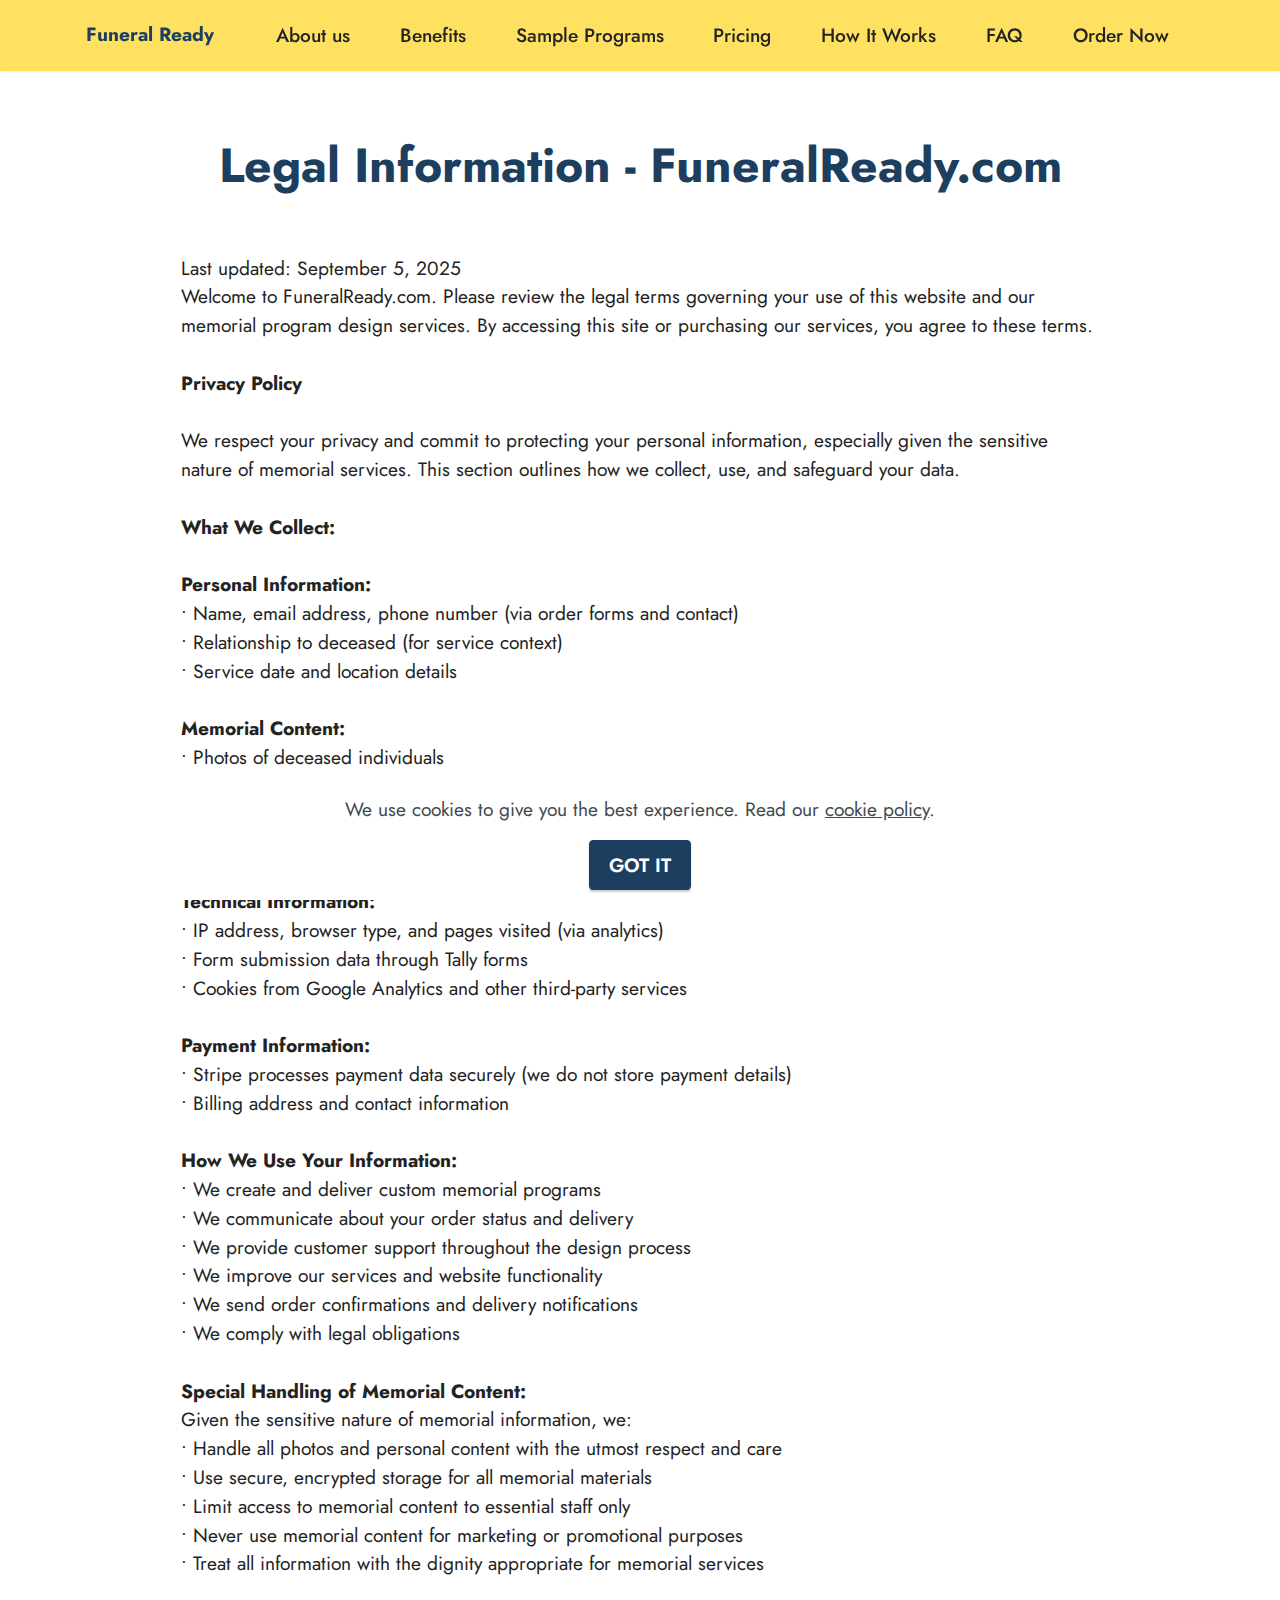
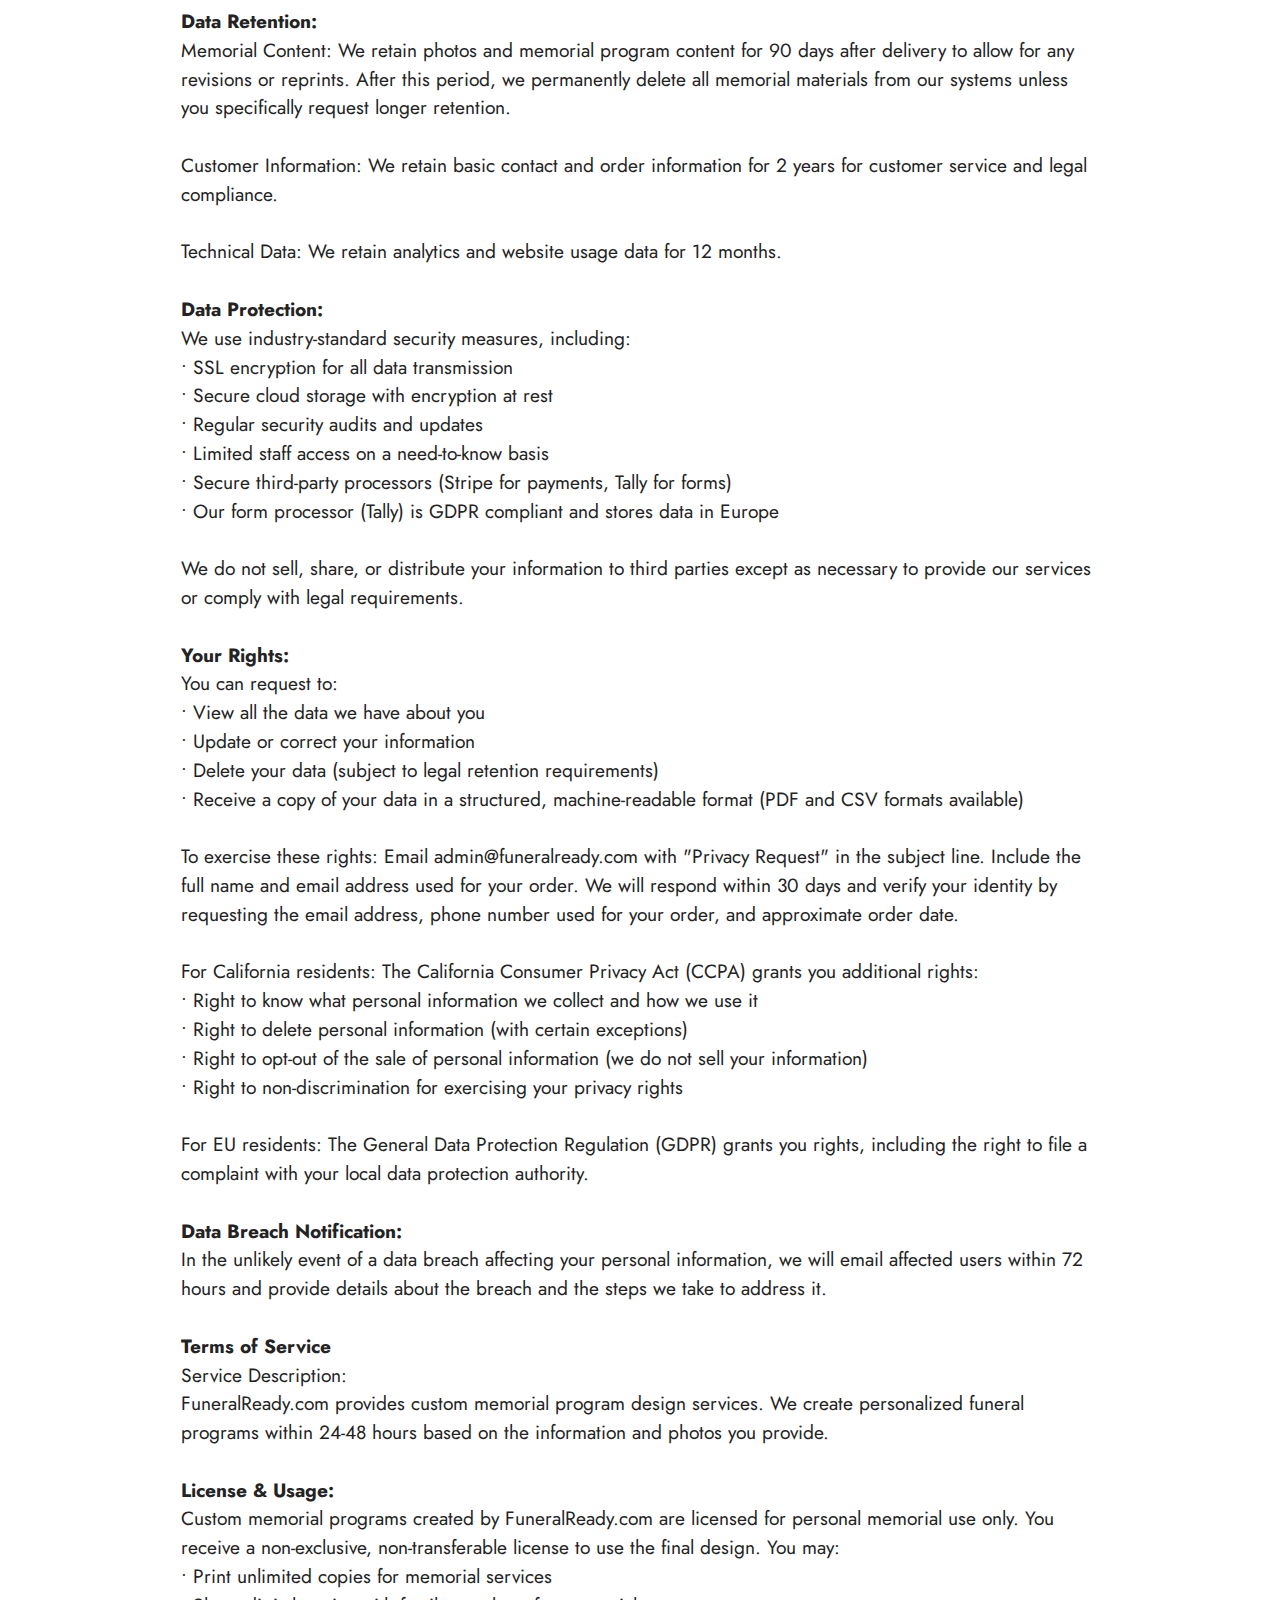
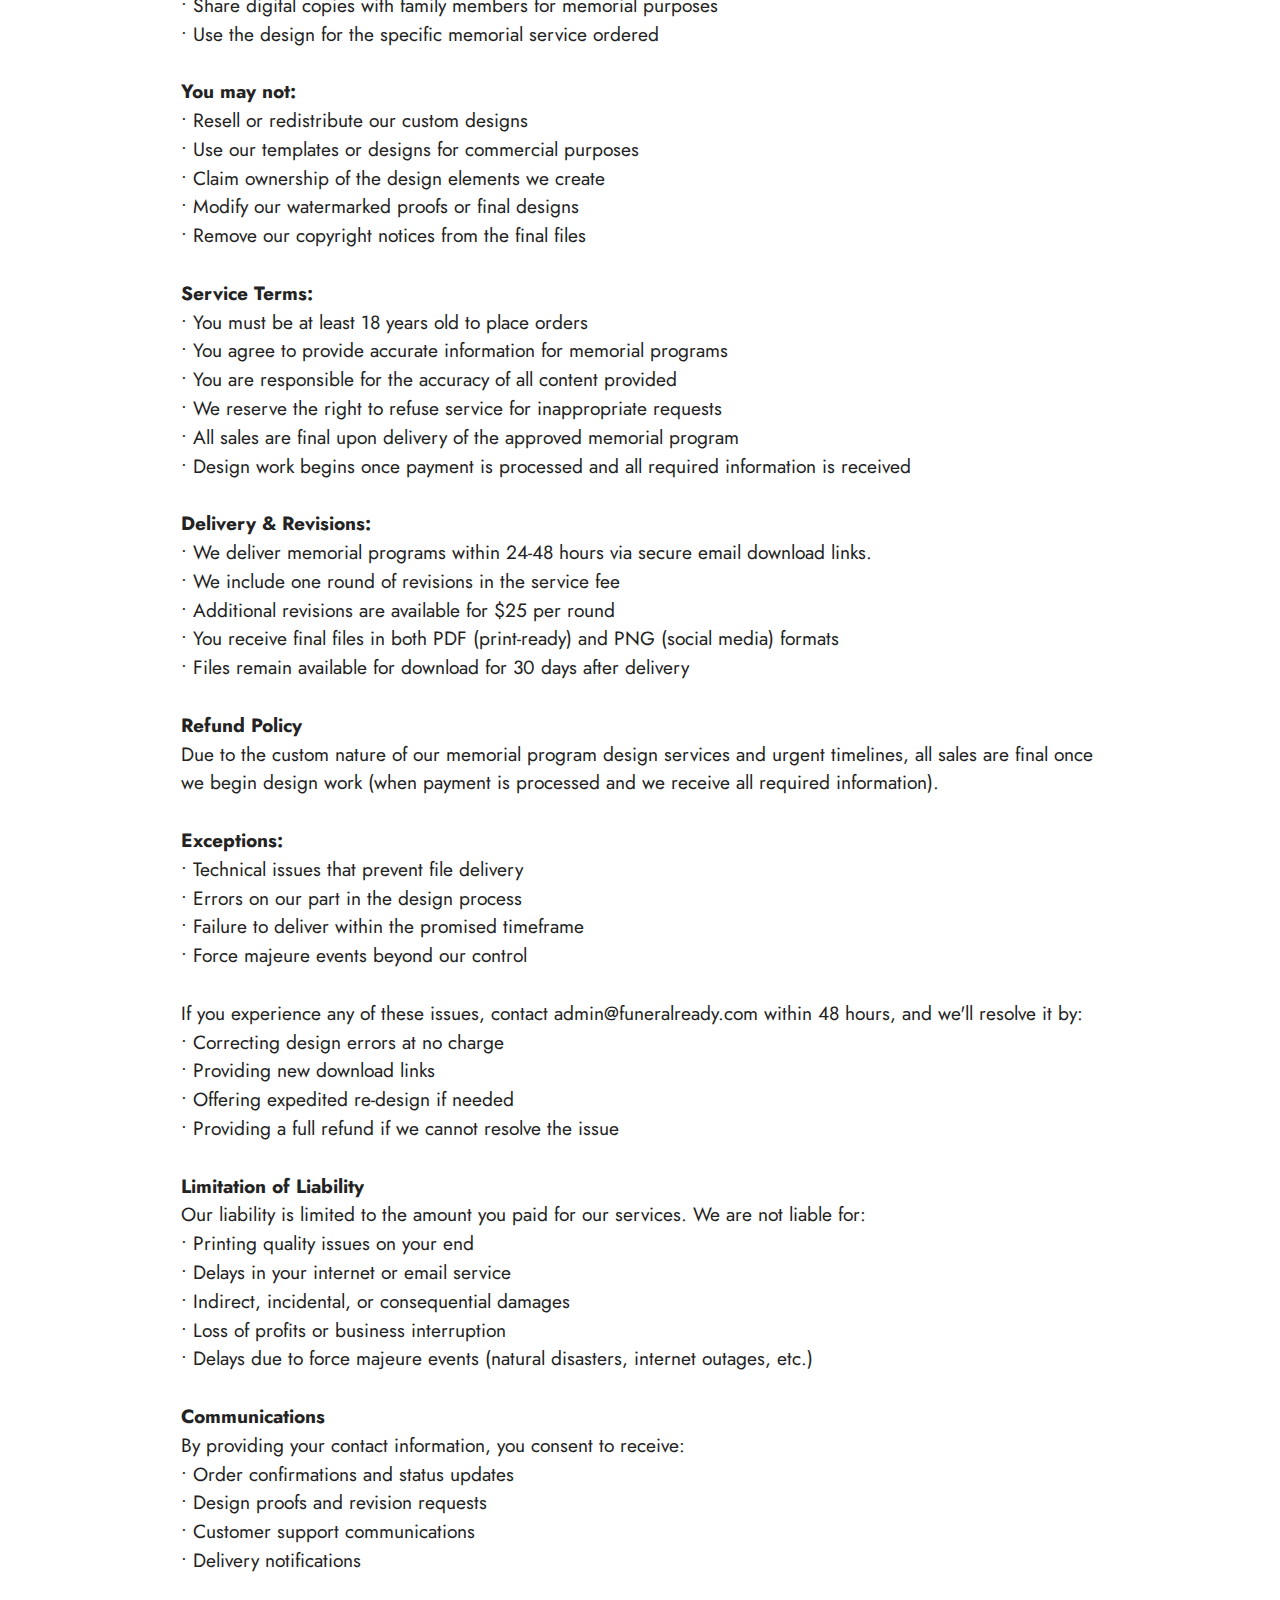
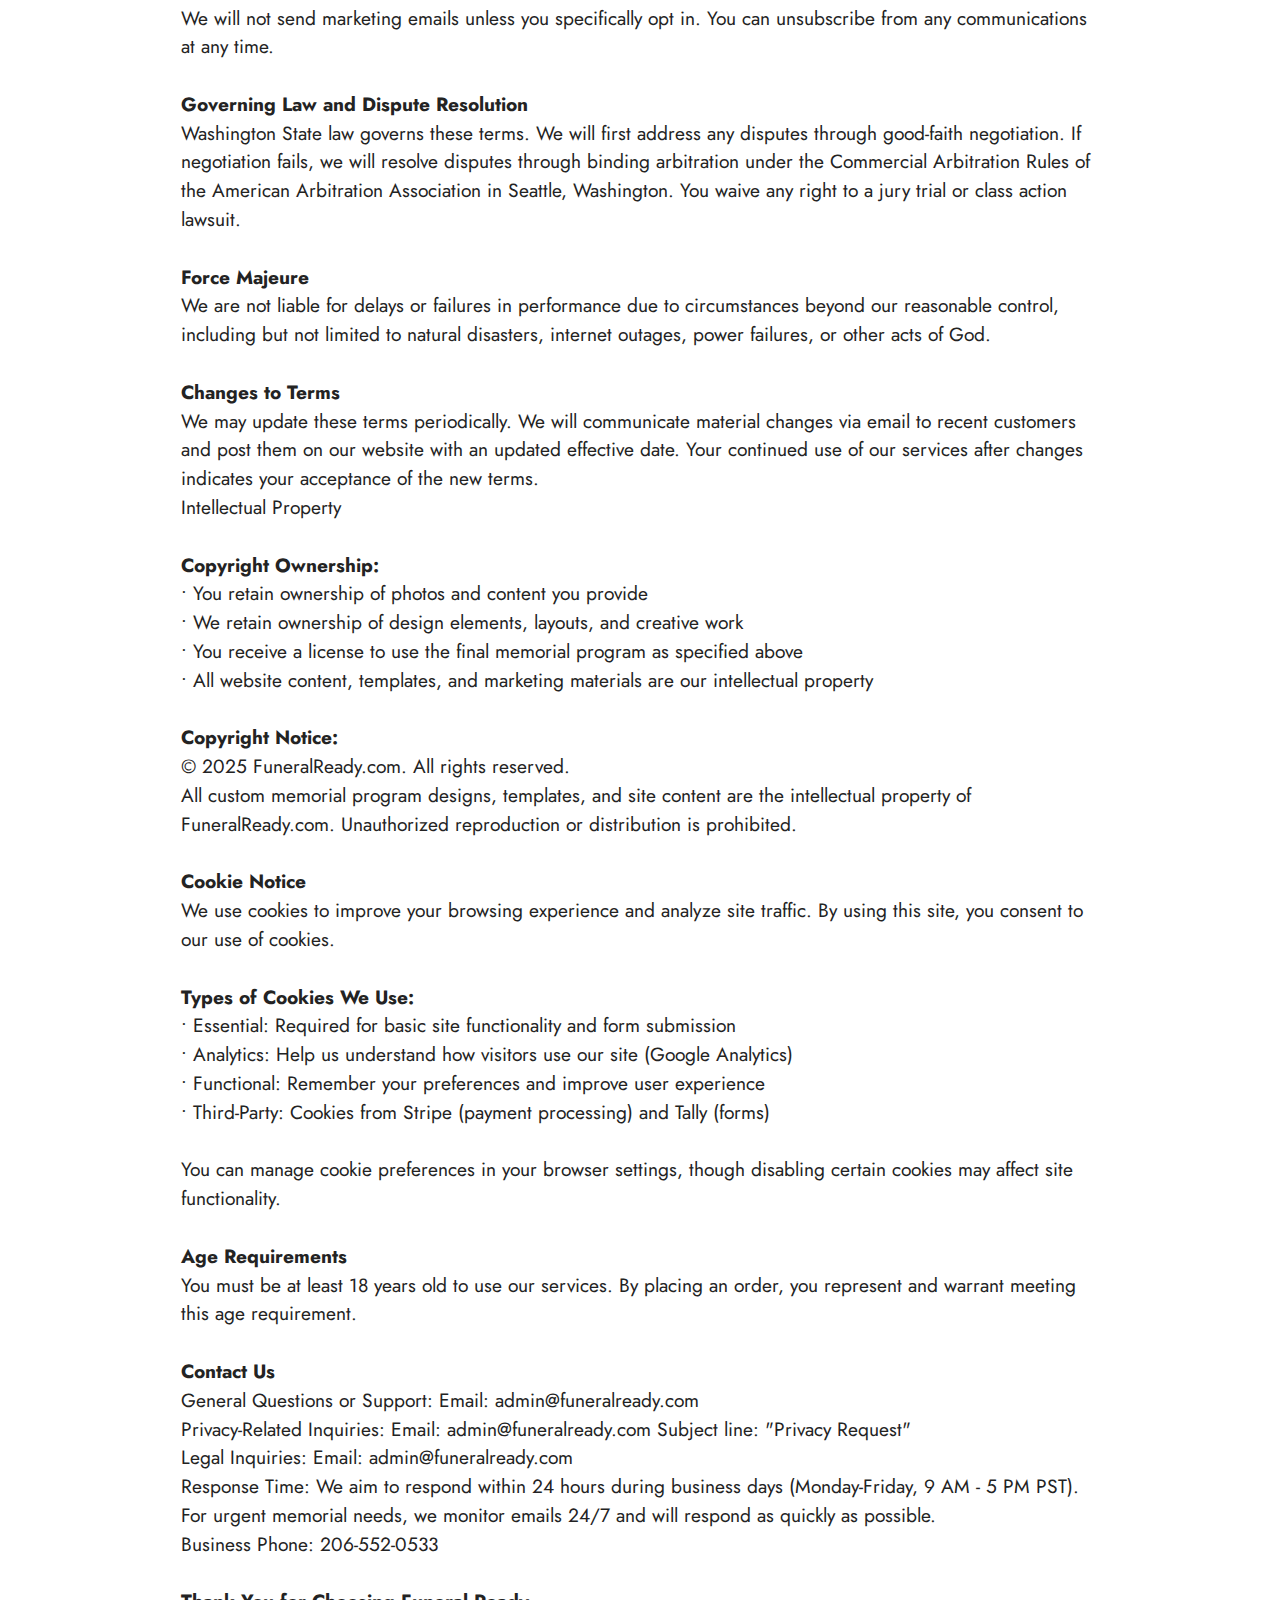
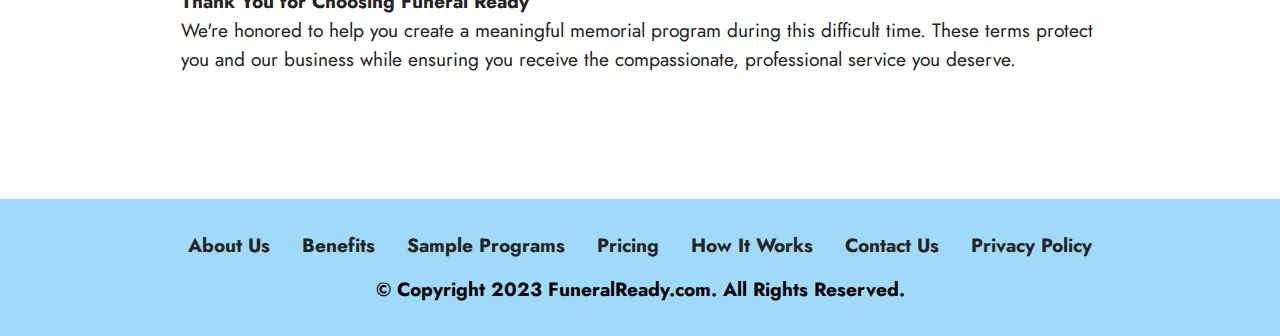
<file: legal-information.html>
<!DOCTYPE html>
<html  >
<head>
  
  <meta charset="UTF-8">
  <meta http-equiv="X-UA-Compatible" content="IE=edge">
  
  <meta name="twitter:card" content="summary_large_image"/>
  <meta name="twitter:image:src" content="assets/images/legal-information-meta.png">
  <meta property="og:image" content="assets/images/legal-information-meta.png">
  <meta name="twitter:title" content="Privacy Policy - FuneralReady.com | Memorial Program Design Services">
  <meta name="viewport" content="width=device-width, initial-scale=1, minimum-scale=1">
  <link rel="shortcut icon" href="assets/images/funeral-ready-programs-l1-2.png" type="image/x-icon">
  <meta name="description" content="FuneralReady.com privacy policy outlines how we protect your personal information and memorial content when creating custom funeral programs. GDPR and CCPA compliant with secure data handling.">
  
  
  <title>Privacy Policy - FuneralReady.com | Memorial Program Design Services</title>
  <link rel="stylesheet" href="assets/bootstrap/css/bootstrap.min.css">
  <link rel="stylesheet" href="assets/bootstrap/css/bootstrap-grid.min.css">
  <link rel="stylesheet" href="assets/bootstrap/css/bootstrap-reboot.min.css">
  <link rel="stylesheet" href="assets/web/assets/gdpr-plugin/gdpr-styles.css">
  <link rel="stylesheet" href="assets/dropdown/css/style.css">
  <link rel="stylesheet" href="assets/socicon/css/styles.css">
  <link rel="stylesheet" href="assets/theme/css/style.css">
  <link rel="preload" href="https://fonts.googleapis.com/css?family=Jost:100,200,300,400,500,600,700,800,900,100i,200i,300i,400i,500i,600i,700i,800i,900i&display=swap" as="style" onload="this.onload=null;this.rel='stylesheet'">
  <noscript><link rel="stylesheet" href="https://fonts.googleapis.com/css?family=Jost:100,200,300,400,500,600,700,800,900,100i,200i,300i,400i,500i,600i,700i,800i,900i&display=swap"></noscript>
  <link rel="preload" as="style" href="assets/mobirise/css/mbr-additional.css?v=u2n6ey"><link rel="stylesheet" href="assets/mobirise/css/mbr-additional.css?v=u2n6ey" type="text/css">

  
  
  <meta name="viewport" content="width=device-width, initial-scale=1.0">
<meta name="robots" content="index, follow">
<meta property="og:title" content="Privacy Policy - FuneralReady.com | Memorial Program Design Services">
<meta property="og:description" content="FuneralReady.com privacy policy outlines how we protect your personal information and memorial content when creating custom funeral programs. GDPR and CCPA compliant.">
<meta property="og:type" content="article">
<meta property="og:url" content="https://funeralready.com/privacy-policy">
<link rel="canonical" href="https://funeralready.com/privacy-policy">
<script type="application/ld+json">
{
  "@context": "https://schema.org",
  "@type": "WebPage",
  "name": "Legal Information - Funeral Ready",
  "description": "Terms of service, privacy policy, and legal information for Funeral Ready memorial program design services",
  "url": "https://funeralready.com/legal-information.html"
}
</script>
</head>
<body>

<!-- Analytics -->
<!-- Google tag (gtag.js) -->
<script async="" src="https://www.googletagmanager.com/gtag/js?id=G-54HXXCRWW7"></script>
<script>
  window.dataLayer = window.dataLayer || [];
  function gtag(){dataLayer.push(arguments);}
  gtag('js', new Date());

  gtag('config', 'G-54HXXCRWW7');
</script>
<!-- /Analytics -->


  
  <section data-bs-version="5.1" class="menu menu1 cid-upPXnf02Cs" once="menu" id="menu1-1d">
    

    <nav class="navbar navbar-dropdown navbar-fixed-top navbar-expand-lg">
        <div class="container">
            <div class="navbar-brand">
                
                <span class="navbar-caption-wrap"><a class="navbar-caption text-primary display-7" href="index.html">Funeral Ready</a></span>
            </div>
            <button class="navbar-toggler" type="button" data-toggle="collapse" data-bs-toggle="collapse" data-target="#navbarSupportedContent" data-bs-target="#navbarSupportedContent" aria-controls="navbarNavAltMarkup" aria-expanded="false" aria-label="Toggle navigation">
                <div class="hamburger">
                    <span></span>
                    <span></span>
                    <span></span>
                    <span></span>
                </div>
            </button>
            <div class="collapse navbar-collapse" id="navbarSupportedContent">
                <ul class="navbar-nav nav-dropdown nav-right" data-app-modern-menu="true"><li class="nav-item"><a class="nav-link link text-black display-7" href="index.html#features17-d">
                            About us</a></li><li class="nav-item"><a class="nav-link link text-black text-primary display-7" href="index.html#features1-1u">Benefits</a></li><li class="nav-item"><a class="nav-link link text-black text-primary display-7" href="index.html#gallery3-1v">Sample Programs</a></li><li class="nav-item"><a class="nav-link link text-black text-primary display-7" href="index.html#pricing2-1o">Pricing</a></li><li class="nav-item"><a class="nav-link link text-black text-primary display-7" href="index.html#content9-1s">How It Works</a></li><li class="nav-item"><a class="nav-link link text-black text-primary display-7" href="index.html#content16-1w">FAQ</a></li><li class="nav-item"><a class="nav-link link text-black text-primary display-7" href="index.html#custom-html-1z">Order Now</a></li></ul>
                
                
            </div>
        </div>
    </nav>
</section>

<section data-bs-version="5.1" class="content5 cid-uPeyvlY4w4" id="content5-1g">
    
    <div class="container">
        <div class="row justify-content-center">
            <div class="col-md-12 col-lg-10">
                
                <h4 class="mbr-section-subtitle mbr-fonts-style mb-4 display-2"><strong>Legal Information - FuneralReady.com</strong></h4>
                <p class="mbr-text mbr-fonts-style display-7"><br>Last updated: September 5, 2025
<br>Welcome to FuneralReady.com. Please review the legal terms governing your use of this website and our memorial program design services. By accessing this site or purchasing our services, you agree to these terms.
<br><br><strong>Privacy Policy
<br></strong><br>We respect your privacy and commit to protecting your personal information, especially given the sensitive nature of memorial services. This section outlines how we collect, use, and safeguard your data.
<br><br><strong>What We Collect:
<br></strong><br><strong>Personal Information:<br></strong>•	Name, email address, phone number (via order forms and contact)
<br>•	Relationship to deceased (for service context)
<br>•	Service date and location details
<br><br><strong>Memorial Content:
<br></strong>•	Photos of deceased individuals
<br>•	Biographical information and personal details
<br>•	Order of Service content and memorial text
<br>•	Design preferences and special requests
<br><br><strong>Technical Information:
<br></strong>•	IP address, browser type, and pages visited (via analytics)
<br>•	Form submission data through Tally forms
<br>•	Cookies from Google Analytics and other third-party services
<br><br><strong>Payment Information:
<br></strong>•	Stripe processes payment data securely (we do not store payment details)
<br>•	Billing address and contact information
<br><br><strong>How We Use Your Information:
<br></strong>•	We create and deliver custom memorial programs
<br>•	We communicate about your order status and delivery
<br>•	We provide customer support throughout the design process
<br>•	We improve our services and website functionality
<br>•	We send order confirmations and delivery notifications
<br>•	We comply with legal obligations
<br><br><strong>Special Handling of Memorial Content:
<br></strong>Given the sensitive nature of memorial information, we:
<br>•	Handle all photos and personal content with the utmost respect and care
<br>•	Use secure, encrypted storage for all memorial materials
<br>•	Limit access to memorial content to essential staff only
<br>•	Never use memorial content for marketing or promotional purposes
<br>•	Treat all information with the dignity appropriate for memorial services
<br><br><strong>Data Retention:
<br></strong>Memorial Content: We retain photos and memorial program content for 90 days after delivery to allow for any revisions or reprints. After this period, we permanently delete all memorial materials from our systems unless you specifically request longer retention.
<br><br>Customer Information: We retain basic contact and order information for 2 years for customer service and legal compliance.
<br><br>Technical Data: We retain analytics and website usage data for 12 months.
<br><br><strong>Data Protection:
<br></strong>We use industry-standard security measures, including:
<br>•	SSL encryption for all data transmission
<br>•	Secure cloud storage with encryption at rest
<br>•	Regular security audits and updates
<br>•	Limited staff access on a need-to-know basis
<br>•	Secure third-party processors (Stripe for payments, Tally for forms)
<br>•	Our form processor (Tally) is GDPR compliant and stores data in Europe
<br><br>We do not sell, share, or distribute your information to third parties except as necessary to provide our services or comply with legal requirements.
<br><br><strong>Your Rights:
<br></strong>You can request to:
<br>•	View all the data we have about you
<br>•	Update or correct your information
<br>•	Delete your data (subject to legal retention requirements)
<br>•	Receive a copy of your data in a structured, machine-readable format (PDF and CSV formats available)
<br><br>To exercise these rights: Email admin@funeralready.com with "Privacy Request" in the subject line. Include the full name and email address used for your order. We will respond within 30 days and verify your identity by requesting the email address, phone number used for your order, and approximate order date.
<br><br>For California residents: The California Consumer Privacy Act (CCPA) grants you additional rights:
<br>•	Right to know what personal information we collect and how we use it
<br>•	Right to delete personal information (with certain exceptions)
<br>•	Right to opt-out of the sale of personal information (we do not sell your information)
<br>•	Right to non-discrimination for exercising your privacy rights
<br><br>For EU residents: The General Data Protection Regulation (GDPR) grants you rights, including the right to file a complaint with your local data protection authority.
<br><br><strong>Data Breach Notification:
<br></strong>In the unlikely event of a data breach affecting your personal information, we will email affected users within 72 hours and provide details about the breach and the steps we take to address it.
<br><br><strong>Terms of Service
<br></strong>Service Description:
<br>FuneralReady.com provides custom memorial program design services. We create personalized funeral programs within 24-48 hours based on the information and photos you provide.
<br><br><strong>License &amp; Usage:
<br></strong>Custom memorial programs created by FuneralReady.com are licensed for personal memorial use only. You receive a non-exclusive, non-transferable license to use the final design. You may:
<br>•	Print unlimited copies for memorial services
<br>•	Share digital copies with family members for memorial purposes
<br>•	Use the design for the specific memorial service ordered
<br><br><strong>You may not:
<br></strong>•	Resell or redistribute our custom designs
<br>•	Use our templates or designs for commercial purposes
<br>•	Claim ownership of the design elements we create
<br>•	Modify our watermarked proofs or final designs
<br>•	Remove our copyright notices from the final files
<br><br><strong>Service Terms:
<br></strong>•	You must be at least 18 years old to place orders
<br>•	You agree to provide accurate information for memorial programs
<br>•	You are responsible for the accuracy of all content provided
<br>•	We reserve the right to refuse service for inappropriate requests
<br>•	All sales are final upon delivery of the approved memorial program
<br>•	Design work begins once payment is processed and all required information is received
<br><br><strong>Delivery &amp; Revisions:
<br></strong>•	We deliver memorial programs within 24-48 hours via secure email download links.
<br>•	We include one round of revisions in the service fee
<br>•	Additional revisions are available for $25 per round
<br>•	You receive final files in both PDF (print-ready) and PNG (social media) formats
<br>•	Files remain available for download for 30 days after delivery
<br><br><strong>Refund Policy
<br></strong>Due to the custom nature of our memorial program design services and urgent timelines, all sales are final once we begin design work (when payment is processed and we receive all required information).
<br><br><strong>Exceptions:
<br></strong>•	Technical issues that prevent file delivery
<br>•	Errors on our part in the design process
<br>•	Failure to deliver within the promised timeframe
<br>•	Force majeure events beyond our control
<br><br>If you experience any of these issues, contact admin@funeralready.com within 48 hours, and we'll resolve it by:
<br>•	Correcting design errors at no charge
<br>•	Providing new download links
<br>•	Offering expedited re-design if needed
<br>•	Providing a full refund if we cannot resolve the issue
<br><br><strong>Limitation of Liability
<br></strong>Our liability is limited to the amount you paid for our services. We are not liable for:
<br>•	Printing quality issues on your end
<br>•	Delays in your internet or email service
<br>•	Indirect, incidental, or consequential damages
<br>•	Loss of profits or business interruption
<br>•	Delays due to force majeure events (natural disasters, internet outages, etc.)
<br><br><strong>Communications
<br></strong>By providing your contact information, you consent to receive:
<br>•	Order confirmations and status updates
<br>•	Design proofs and revision requests
<br>•	Customer support communications
<br>•	Delivery notifications
<br><br>We will not send marketing emails unless you specifically opt in. You can unsubscribe from any communications at any time.
<br><br><strong>Governing Law and Dispute Resolution
<br></strong>Washington State law governs these terms. We will first address any disputes through good-faith negotiation. If negotiation fails, we will resolve disputes through binding arbitration under the Commercial Arbitration Rules of the American Arbitration Association in Seattle, Washington. You waive any right to a jury trial or class action lawsuit.
<br><br><strong>Force Majeure
<br></strong>We are not liable for delays or failures in performance due to circumstances beyond our reasonable control, including but not limited to natural disasters, internet outages, power failures, or other acts of God.
<br><br><strong>Changes to Terms
<br></strong>We may update these terms periodically. We will communicate material changes via email to recent customers and post them on our website with an updated effective date. Your continued use of our services after changes indicates your acceptance of the new terms.
<br>Intellectual Property
<br><br><strong>Copyright Ownership:
<br></strong>•	You retain ownership of photos and content you provide
<br>•	We retain ownership of design elements, layouts, and creative work
<br>•	You receive a license to use the final memorial program as specified above
<br>•	All website content, templates, and marketing materials are our intellectual property
<br><br><strong>Copyright Notice:
<br></strong>© 2025 FuneralReady.com. All rights reserved.
<br>All custom memorial program designs, templates, and site content are the intellectual property of FuneralReady.com. Unauthorized reproduction or distribution is prohibited.
<br><br><strong>Cookie Notice
<br></strong>We use cookies to improve your browsing experience and analyze site traffic. By using this site, you consent to our use of cookies.
<br><br><strong>Types of Cookies We Use:
<br></strong>•	Essential: Required for basic site functionality and form submission
<br>•	Analytics: Help us understand how visitors use our site (Google Analytics)
<br>•	Functional: Remember your preferences and improve user experience
<br>•	Third-Party: Cookies from Stripe (payment processing) and Tally (forms)
<br><br>You can manage cookie preferences in your browser settings, though disabling certain cookies may affect site functionality.
<br><br><strong>Age Requirements
<br></strong>You must be at least 18 years old to use our services. By placing an order, you represent and warrant meeting this age requirement.
<br><br><strong>Contact Us
<br></strong>General Questions or Support: Email: admin@funeralready.com
<br>Privacy-Related Inquiries: Email: admin@funeralready.com Subject line: "Privacy Request"
<br>Legal Inquiries: Email: admin@funeralready.com
<br>Response Time: We aim to respond within 24 hours during business days (Monday-Friday, 9 AM - 5 PM PST). For urgent memorial needs, we monitor emails 24/7 and will respond as quickly as possible.
<br>Business Phone: 206-552-0533
<br><br><strong>Thank You for Choosing Funeral Ready
<br></strong>We're honored to help you create a meaningful memorial program during this difficult time. These terms protect you and our business while ensuring you receive the compassionate, professional service you deserve.
<br>
<br></p>
            </div>
        </div>
    </div>
</section>

<section data-bs-version="5.1" class="footer3 cid-upPXniMYb1" once="footers" id="footer3-1e">

    

    

    <div class="container">
        <div class="media-container-row align-center mbr-white">
            <div class="row row-links">
                <ul class="foot-menu">
                    
                    
                    
                    
                    
                <li class="foot-menu-item mbr-fonts-style display-7"><a href="index.html#features17-d" class="text-black"><strong>About Us</strong></a></li><li class="foot-menu-item mbr-fonts-style display-7"><a href="index.html#features1-1u" class="text-black"><strong>Benefits</strong></a></li><li class="foot-menu-item mbr-fonts-style display-7"><a href="index.html#gallery3-1v" class="text-primary"></a><a href="index.html#gallery3-1v" class="text-black"><strong>Sample Programs</strong></a></li><li class="foot-menu-item mbr-fonts-style display-7"><a href="index.html#pricing2-1o" class="text-black"><strong>Pricing</strong></a></li><li class="foot-menu-item mbr-fonts-style display-7"><a href="index.html#content9-1s" class="text-black"><strong>How It Works</strong></a></li><li class="foot-menu-item mbr-fonts-style display-7"><a href="index.html#form5-j" class="text-black"><strong>Contact Us</strong></a></li><li class="foot-menu-item mbr-fonts-style display-7"><a href="legal-information.html" class="text-black"><strong>Privacy Policy</strong></a></li></ul>
            </div>
            
            <div class="row row-copirayt">
                <p class="mbr-text mb-0 mbr-fonts-style mbr-white align-center display-7"><strong>© Copyright 2023 FuneralReady.com. All Rights Reserved.
                </strong></p>
            </div>
        </div>
    </div>
</section>


<script src="assets/bootstrap/js/bootstrap.bundle.min.js"></script>
  <script src="assets/web/assets/cookies-alert-plugin/cookies-alert-core.js"></script>
  <script src="assets/web/assets/cookies-alert-plugin/cookies-alert-script.js"></script>
  <script src="assets/smoothscroll/smooth-scroll.js"></script>
  <script src="assets/ytplayer/index.js"></script>
  <script src="assets/dropdown/js/navbar-dropdown.js"></script>
  <script src="assets/theme/js/script.js"></script>
  
  
  
<input name="cookieData" type="hidden" data-cookie-cookiesalerttype="false" data-cookie-customdialogselector="null" data-cookie-colortext="#424a4d" data-cookie-colorbg="rgb(255, 255, 255)" data-cookie-opacityoverlay="0" data-cookie-bgopacity="100" data-cookie-textbutton="GOT IT" data-cookie-rejecttext="REJECT" data-cookie-colorbutton="#1c3f5f" data-cookie-rejectcolor="#ffffff" data-cookie-colorlink="#424a4d" data-cookie-underlinelink="true" data-cookie-text="We use cookies to give you the best experience. Read our <a href='legal-information.html'>cookie policy</a>.">
  <script>"use strict";if("loading"in HTMLImageElement.prototype){document.querySelectorAll('img[loading="lazy"]').forEach(e=>{e.src=e.dataset.src;if(e.getAttribute("style")){e.setAttribute("data-temp-style",e.getAttribute("style"))};if(e.getAttribute("data-aspectratio")){e.style.paddingTop=100*e.getAttribute("data-aspectratio")+"%";e.style.height=0;}e.onload=function(){if(e.getAttribute("data-temp-style")){e.setAttribute("style", e.getAttribute("data-temp-style"))}else{e.removeAttribute("style")};e.removeAttribute("data-temp-style")}})}else{const e=document.createElement("script");e.src="https://cdnjs.cloudflare.com/ajax/libs/lazysizes/5.1.2/lazysizes.min.js";document.body.appendChild(e)}</script>
</body>
</html>
</file>
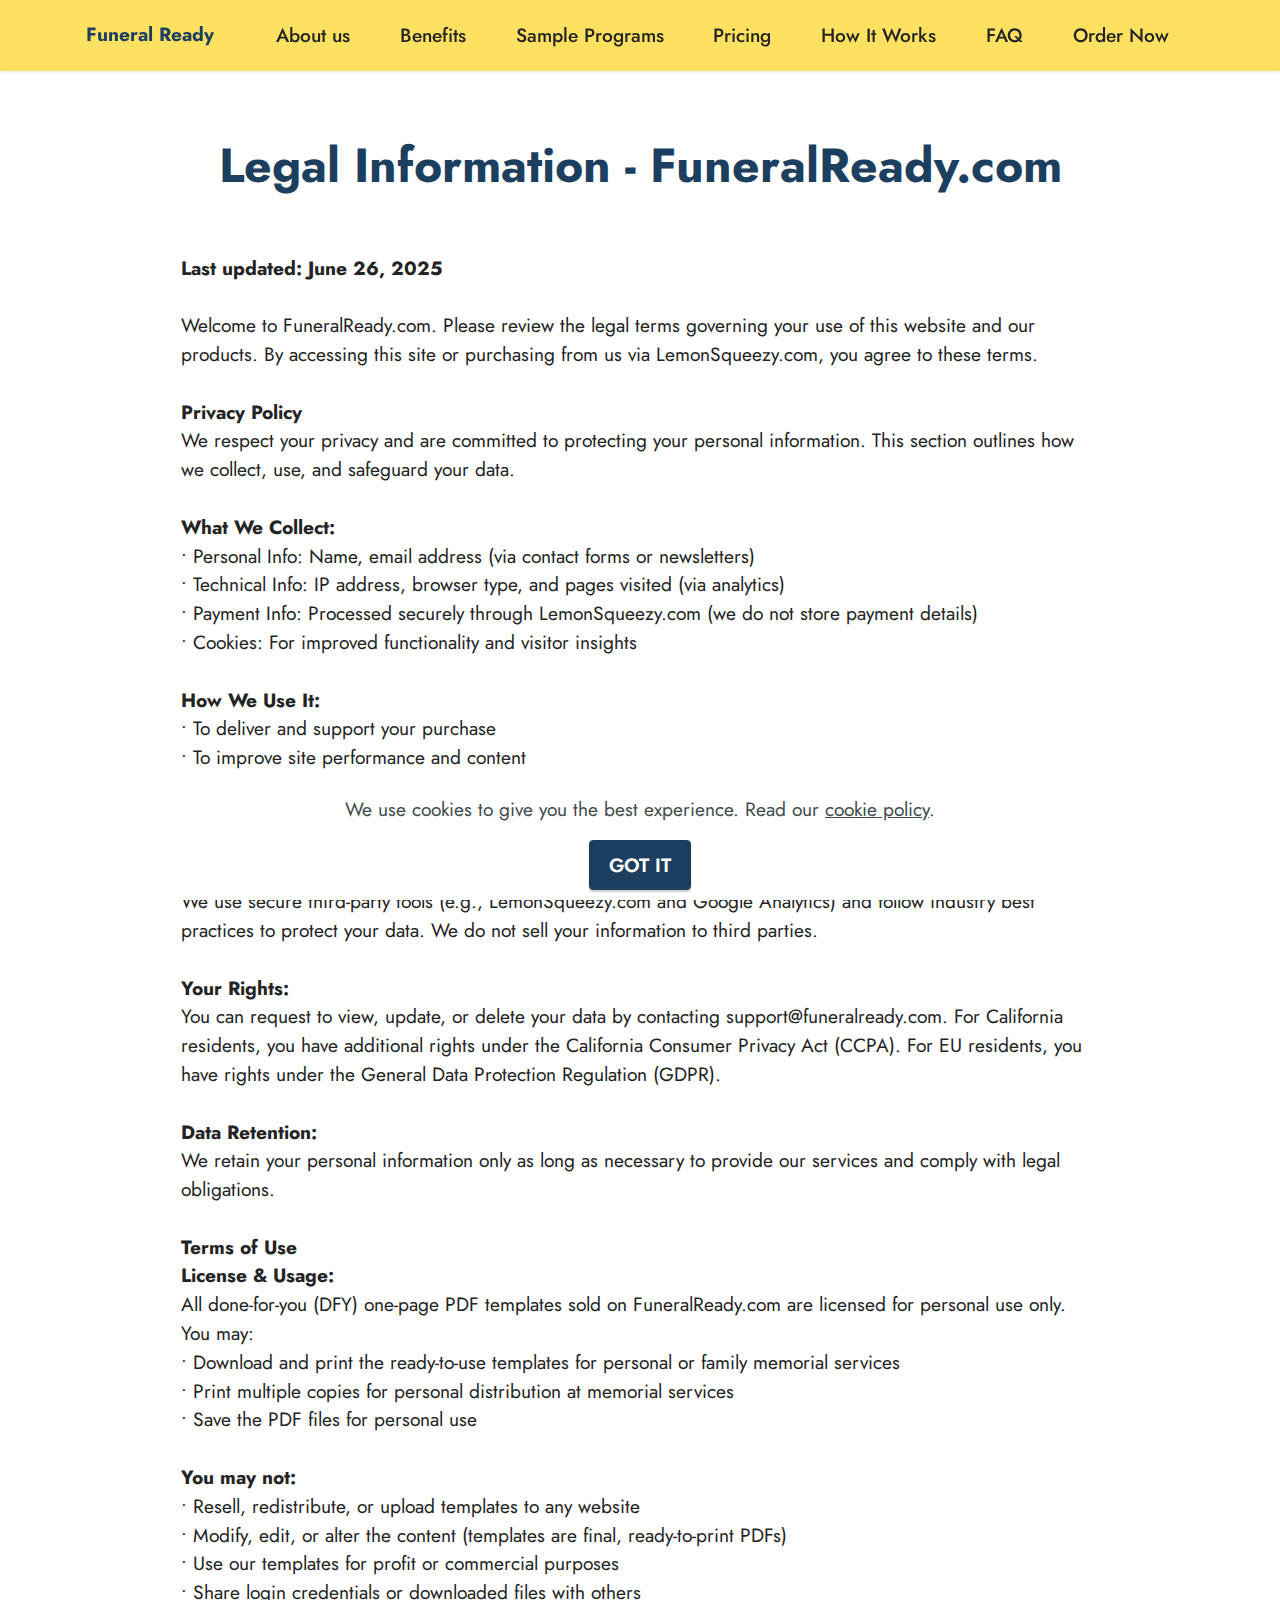
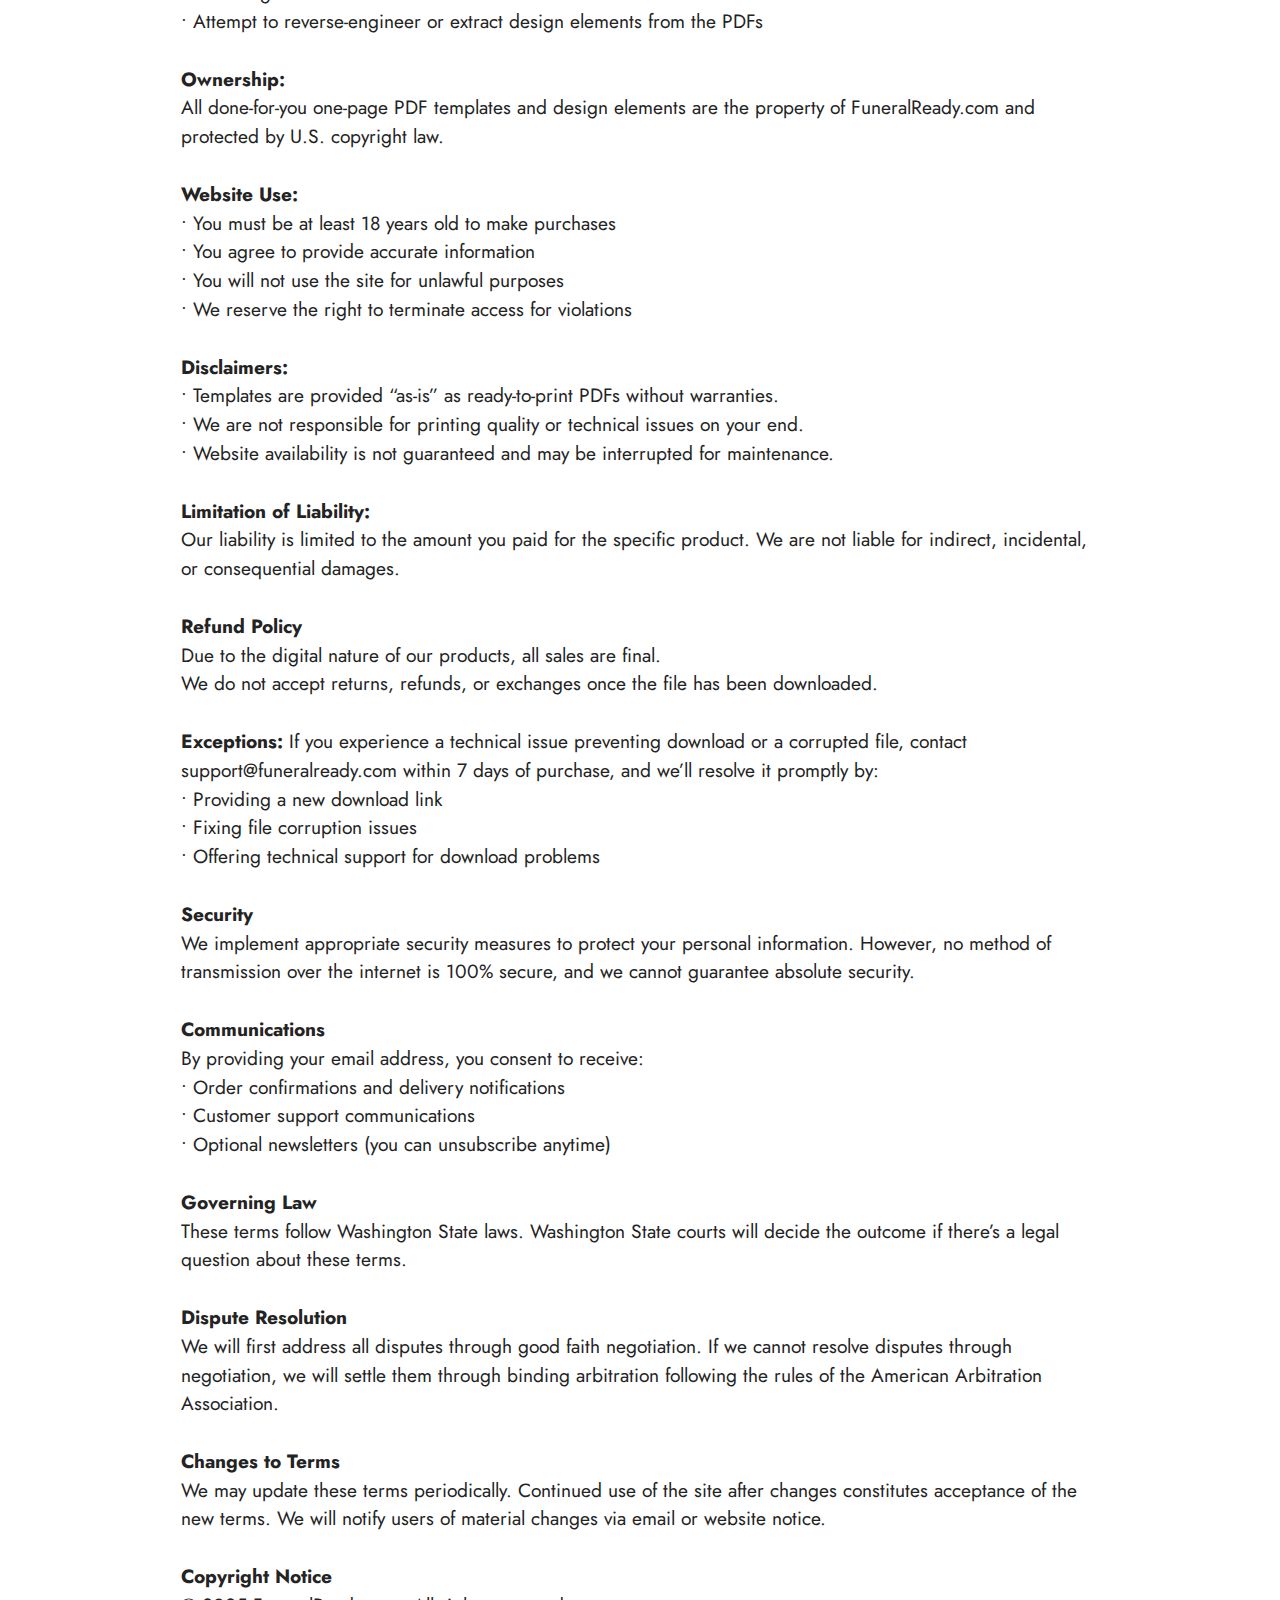
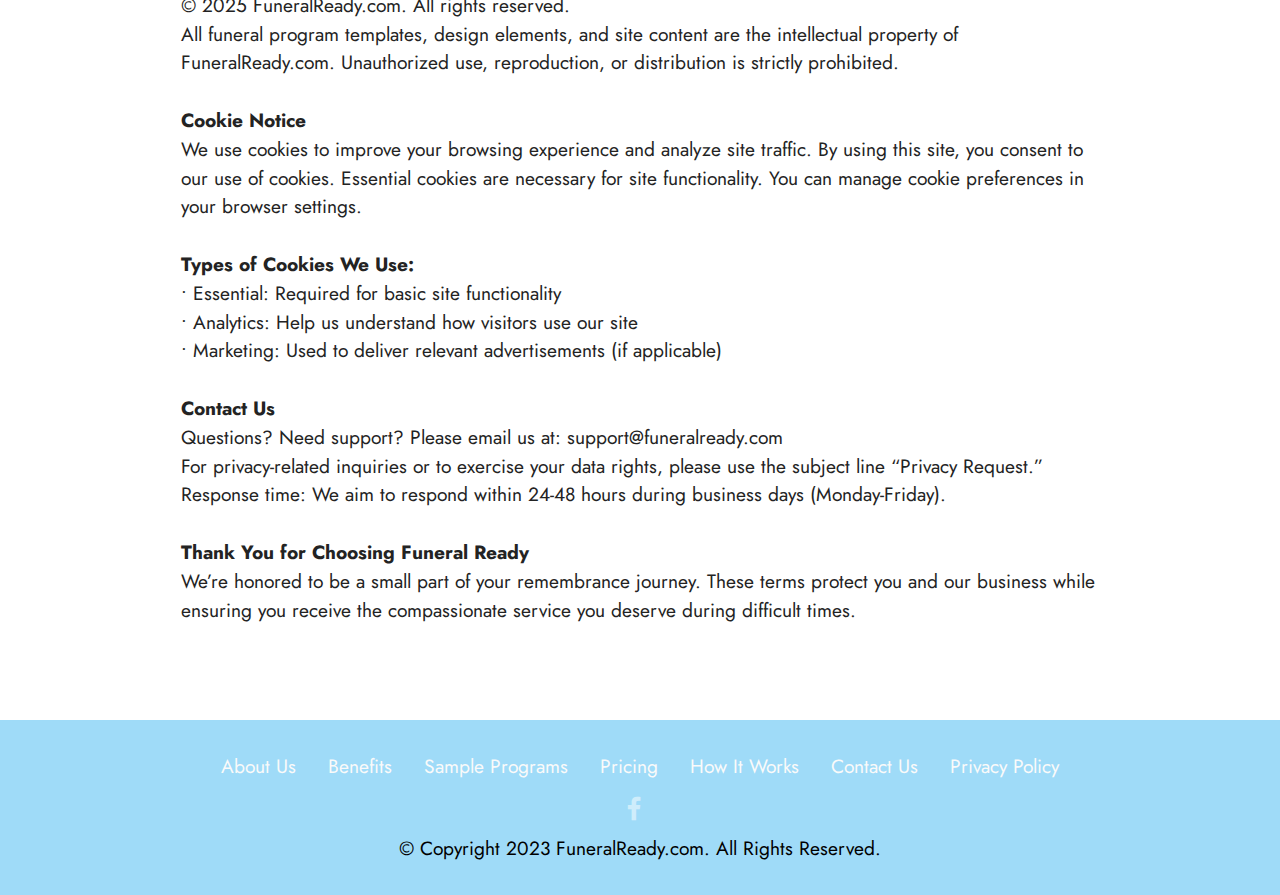
<file: page2.html>
<!DOCTYPE html>
<html  >
<head>
  
  <meta charset="UTF-8">
  <meta http-equiv="X-UA-Compatible" content="IE=edge">
  
  <meta name="viewport" content="width=device-width, initial-scale=1, minimum-scale=1">
  <link rel="shortcut icon" href="assets/images/funeral-ready-programs-l1-1.png" type="image/x-icon">
  <meta name="description" content="">
  
  
  <title>Legal-Information</title>
  <link rel="stylesheet" href="assets/bootstrap/css/bootstrap.min.css">
  <link rel="stylesheet" href="assets/bootstrap/css/bootstrap-grid.min.css">
  <link rel="stylesheet" href="assets/bootstrap/css/bootstrap-reboot.min.css">
  <link rel="stylesheet" href="assets/web/assets/gdpr-plugin/gdpr-styles.css">
  <link rel="stylesheet" href="assets/dropdown/css/style.css">
  <link rel="stylesheet" href="assets/socicon/css/styles.css">
  <link rel="stylesheet" href="assets/theme/css/style.css">
  <link rel="preload" href="https://fonts.googleapis.com/css?family=Jost:100,200,300,400,500,600,700,800,900,100i,200i,300i,400i,500i,600i,700i,800i,900i&display=swap" as="style" onload="this.onload=null;this.rel='stylesheet'">
  <noscript><link rel="stylesheet" href="https://fonts.googleapis.com/css?family=Jost:100,200,300,400,500,600,700,800,900,100i,200i,300i,400i,500i,600i,700i,800i,900i&display=swap"></noscript>
  <link rel="preload" as="style" href="assets/mobirise/css/mbr-additional.css?v=X2Ns1I"><link rel="stylesheet" href="assets/mobirise/css/mbr-additional.css?v=X2Ns1I" type="text/css">

  
  
  
</head>
<body>
  
  <section data-bs-version="5.1" class="menu menu1 cid-upPXnf02Cs" once="menu" id="menu1-1d">
    

    <nav class="navbar navbar-dropdown navbar-fixed-top navbar-expand-lg">
        <div class="container">
            <div class="navbar-brand">
                
                <span class="navbar-caption-wrap"><a class="navbar-caption text-primary display-7" href="#">Funeral Ready</a></span>
            </div>
            <button class="navbar-toggler" type="button" data-toggle="collapse" data-bs-toggle="collapse" data-target="#navbarSupportedContent" data-bs-target="#navbarSupportedContent" aria-controls="navbarNavAltMarkup" aria-expanded="false" aria-label="Toggle navigation">
                <div class="hamburger">
                    <span></span>
                    <span></span>
                    <span></span>
                    <span></span>
                </div>
            </button>
            <div class="collapse navbar-collapse" id="navbarSupportedContent">
                <ul class="navbar-nav nav-dropdown nav-right" data-app-modern-menu="true"><li class="nav-item"><a class="nav-link link text-black display-7" href="index.html#features17-d">
                            About us</a></li><li class="nav-item"><a class="nav-link link text-black text-primary display-7" href="index.html#features1-1u">Benefits</a></li><li class="nav-item"><a class="nav-link link text-black text-primary display-7" href="index.html#gallery3-1v">Sample Programs</a></li><li class="nav-item"><a class="nav-link link text-black text-primary display-7" href="index.html#pricing2-1o">Pricing</a></li><li class="nav-item"><a class="nav-link link text-black text-primary display-7" href="index.html#content9-1s">How It Works</a></li><li class="nav-item"><a class="nav-link link text-black text-primary display-7" href="index.html#content16-1w">FAQ</a></li><li class="nav-item"><a class="nav-link link text-black text-primary display-7" href="index.html#custom-html-1z">Order Now</a></li></ul>
                
                
            </div>
        </div>
    </nav>
</section>

<section data-bs-version="5.1" class="content5 cid-uPeyvlY4w4" id="content5-1g">
    
    <div class="container">
        <div class="row justify-content-center">
            <div class="col-md-12 col-lg-10">
                
                <h4 class="mbr-section-subtitle mbr-fonts-style mb-4 display-2"><strong>Legal Information - FuneralReady.com</strong></h4>
                <p class="mbr-text mbr-fonts-style display-7"><br><strong>Last updated: June 26, 2025<br></strong>
<br>Welcome to FuneralReady.com. Please review the legal terms governing your use of this website and our products. By accessing this site or purchasing from us via LemonSqueezy.com, you agree to these terms.
<br><br><strong>Privacy Policy
<br></strong>We respect your privacy and are committed to protecting your personal information. This section outlines how we collect, use, and safeguard your data.
<br><br><strong>What We Collect:
<br></strong>•	Personal Info: Name, email address (via contact forms or newsletters)
<br>•	Technical Info: IP address, browser type, and pages visited (via analytics)
<br>•	Payment Info: Processed securely through LemonSqueezy.com (we do not store payment details)
<br>•	Cookies: For improved functionality and visitor insights
<br><br><strong>How We Use It:
<br></strong>•	To deliver and support your purchase
<br>•	To improve site performance and content
<br>•	To send newsletters or updates (only if you opt in)
<br>•	To comply with legal obligations
<br><br><strong>Data Protection:
<br></strong>We use secure third-party tools (e.g., LemonSqueezy.com and Google Analytics) and follow industry best practices to protect your data. We do not sell your information to third parties.
<br><br><strong>Your Rights:
<br></strong>You can request to view, update, or delete your data by contacting support@funeralready.com. For California residents, you have additional rights under the California Consumer Privacy Act (CCPA). For EU residents, you have rights under the General Data Protection Regulation (GDPR).
<br><br><strong>Data Retention:
<br></strong>We retain your personal information only as long as necessary to provide our services and comply with legal obligations.
<br> 
<br><strong>Terms of Use
<br>License &amp; Usage:
<br></strong>All done-for-you (DFY) one-page PDF templates sold on FuneralReady.com are licensed for personal use only. You may:
<br>•	Download and print the ready-to-use templates for personal or family memorial services
<br>•	Print multiple copies for personal distribution at memorial services
<br>•	Save the PDF files for personal use
<br><br><strong>You may not:
<br></strong>•	Resell, redistribute, or upload templates to any website
<br>•	Modify, edit, or alter the content (templates are final, ready-to-print PDFs)
<br>•	Use our templates for profit or commercial purposes
<br>•	Share login credentials or downloaded files with others
<br>•	Attempt to reverse-engineer or extract design elements from the PDFs
<br><br><strong>Ownership:
<br></strong>All done-for-you one-page PDF templates and design elements are the property of FuneralReady.com and protected by U.S. copyright law.
<br><br><strong>Website Use:
<br></strong>•	You must be at least 18 years old to make purchases
<br>•	You agree to provide accurate information
<br>•	You will not use the site for unlawful purposes
<br>•	We reserve the right to terminate access for violations
<br><br><strong>Disclaimers:
<br></strong>•	Templates are provided “as-is” as ready-to-print PDFs without warranties.
<br>•	We are not responsible for printing quality or technical issues on your end.
<br>•	Website availability is not guaranteed and may be interrupted for maintenance.
<br><br><strong>Limitation of Liability:
<br></strong>Our liability is limited to the amount you paid for the specific product. We are not liable for indirect, incidental, or consequential damages.
<br><br><strong>Refund Policy
<br></strong>Due to the digital nature of our products, all sales are final.
<br>We do not accept returns, refunds, or exchanges once the file has been downloaded.
<br><br><strong>Exceptions:</strong> If you experience a technical issue preventing download or a corrupted file, contact support@funeralready.com within 7 days of purchase, and we’ll resolve it promptly by:
<br>•	Providing a new download link
<br>•	Fixing file corruption issues
<br>•	Offering technical support for download problems
<br><br><strong>Security
</strong><br>We implement appropriate security measures to protect your personal information. However, no method of transmission over the internet is 100% secure, and we cannot guarantee absolute security.
<br><br><strong>Communications
<br></strong>By providing your email address, you consent to receive:
<br>•	Order confirmations and delivery notifications
<br>•	Customer support communications
<br>•	Optional newsletters (you can unsubscribe anytime)
<br><br><strong>Governing Law
<br></strong>These terms follow Washington State laws. Washington State courts will decide the outcome if there’s a legal question about these terms.
<br><strong><br>Dispute Resolution
<br></strong>We will first address all disputes through good faith negotiation. If we cannot resolve disputes through negotiation, we will settle them through binding arbitration following the rules of the American Arbitration Association.
<br><br><strong>Changes to Terms
<br></strong>We may update these terms periodically. Continued use of the site after changes constitutes acceptance of the new terms. We will notify users of material changes via email or website notice.
<br><br><strong>Copyright Notice
<br></strong>© 2025 FuneralReady.com. All rights reserved.
<br>All funeral program templates, design elements, and site content are the intellectual property of FuneralReady.com. Unauthorized use, reproduction, or distribution is strictly prohibited.
<br><br><strong>Cookie Notice
<br></strong>We use cookies to improve your browsing experience and analyze site traffic. By using this site, you consent to our use of cookies. Essential cookies are necessary for site functionality. You can manage cookie preferences in your browser settings.
<br><br><strong>Types of Cookies We Use:
<br></strong>•	Essential: Required for basic site functionality
<br>•	Analytics: Help us understand how visitors use our site
<br>•	Marketing: Used to deliver relevant advertisements (if applicable)
<br><br><strong>Contact Us
<br></strong>Questions? Need support? Please email us at: support@funeralready.com
<br>For privacy-related inquiries or to exercise your data rights, please use the subject line “Privacy Request.”
<br>Response time: We aim to respond within 24-48 hours during business days (Monday-Friday).
<br><br><strong>Thank You for Choosing Funeral Ready
<br></strong>We’re honored to be a small part of your remembrance journey. These terms protect you and our business while ensuring you receive the compassionate service you deserve during difficult times.&nbsp;<br></p>
            </div>
        </div>
    </div>
</section>

<section data-bs-version="5.1" class="footer3 cid-upPXniMYb1" once="footers" id="footer3-1e">

    

    

    <div class="container">
        <div class="media-container-row align-center mbr-white">
            <div class="row row-links">
                <ul class="foot-menu">
                    
                    
                    
                    
                    
                <li class="foot-menu-item mbr-fonts-style display-7"><a href="index.html#features17-d" class="text-white">About Us</a></li><li class="foot-menu-item mbr-fonts-style display-7"><a href="index.html#features1-1u" class="text-white">Benefits</a></li><li class="foot-menu-item mbr-fonts-style display-7"><a href="index.html#gallery3-1v" class="text-white">Sample Programs</a></li><li class="foot-menu-item mbr-fonts-style display-7"><a href="index.html#pricing2-1o" class="text-white">Pricing</a></li><li class="foot-menu-item mbr-fonts-style display-7"><a href="index.html#content9-1s" class="text-white">How It Works</a></li><li class="foot-menu-item mbr-fonts-style display-7"><a href="index.html#form5-j" class="text-white text-primary">Contact Us</a></li><li class="foot-menu-item mbr-fonts-style display-7"><a href="https://docs.google.com/document/d/11OEVyVwl7f-uE-B9xVAjxrt9_bFHVe0-H8sLiIScUIk/edit?usp=sharing" class="text-white text-primary">Privacy Policy</a></li></ul>
            </div>
            <div class="row social-row">
                <div class="social-list align-right pb-2">
                    
                    
                    
                    
                    
                    
                <div class="soc-item">
                        <a href="https://www.facebook.com/van.beard" target="_blank">
                            <span class="mbr-iconfont mbr-iconfont-social socicon-facebook socicon"></span>
                        </a>
                    </div></div>
            </div>
            <div class="row row-copirayt">
                <p class="mbr-text mb-0 mbr-fonts-style mbr-white align-center display-7">
                    © Copyright 2023 FuneralReady.com. All Rights Reserved.
                </p>
            </div>
        </div>
    </div>
</section>


<script src="assets/bootstrap/js/bootstrap.bundle.min.js"></script>
  <script src="assets/web/assets/cookies-alert-plugin/cookies-alert-core.js"></script>
  <script src="assets/web/assets/cookies-alert-plugin/cookies-alert-script.js"></script>
  <script src="assets/smoothscroll/smooth-scroll.js"></script>
  <script src="assets/ytplayer/index.js"></script>
  <script src="assets/dropdown/js/navbar-dropdown.js"></script>
  <script src="assets/theme/js/script.js"></script>
  
  
  
<input name="cookieData" type="hidden" data-cookie-cookiesAlertType='false' data-cookie-customDialogSelector='null' data-cookie-colorText='#424a4d' data-cookie-colorBg='rgb(255, 255, 255)' data-cookie-opacityOverlay='0' data-cookie-bgOpacity='100' data-cookie-textButton='GOT IT' data-cookie-rejectText='REJECT' data-cookie-colorButton='#1c3f5f' data-cookie-rejectColor='#ffffff' data-cookie-colorLink='#424a4d' data-cookie-underlineLink='true' data-cookie-text="We use cookies to give you the best experience. Read our <a href='https://docs.google.com/document/d/11OEVyVwl7f-uE-B9xVAjxrt9_bFHVe0-H8sLiIScUIk/edit?usp=sharing'>cookie policy</a>.">
  </body>
</html>
</file>
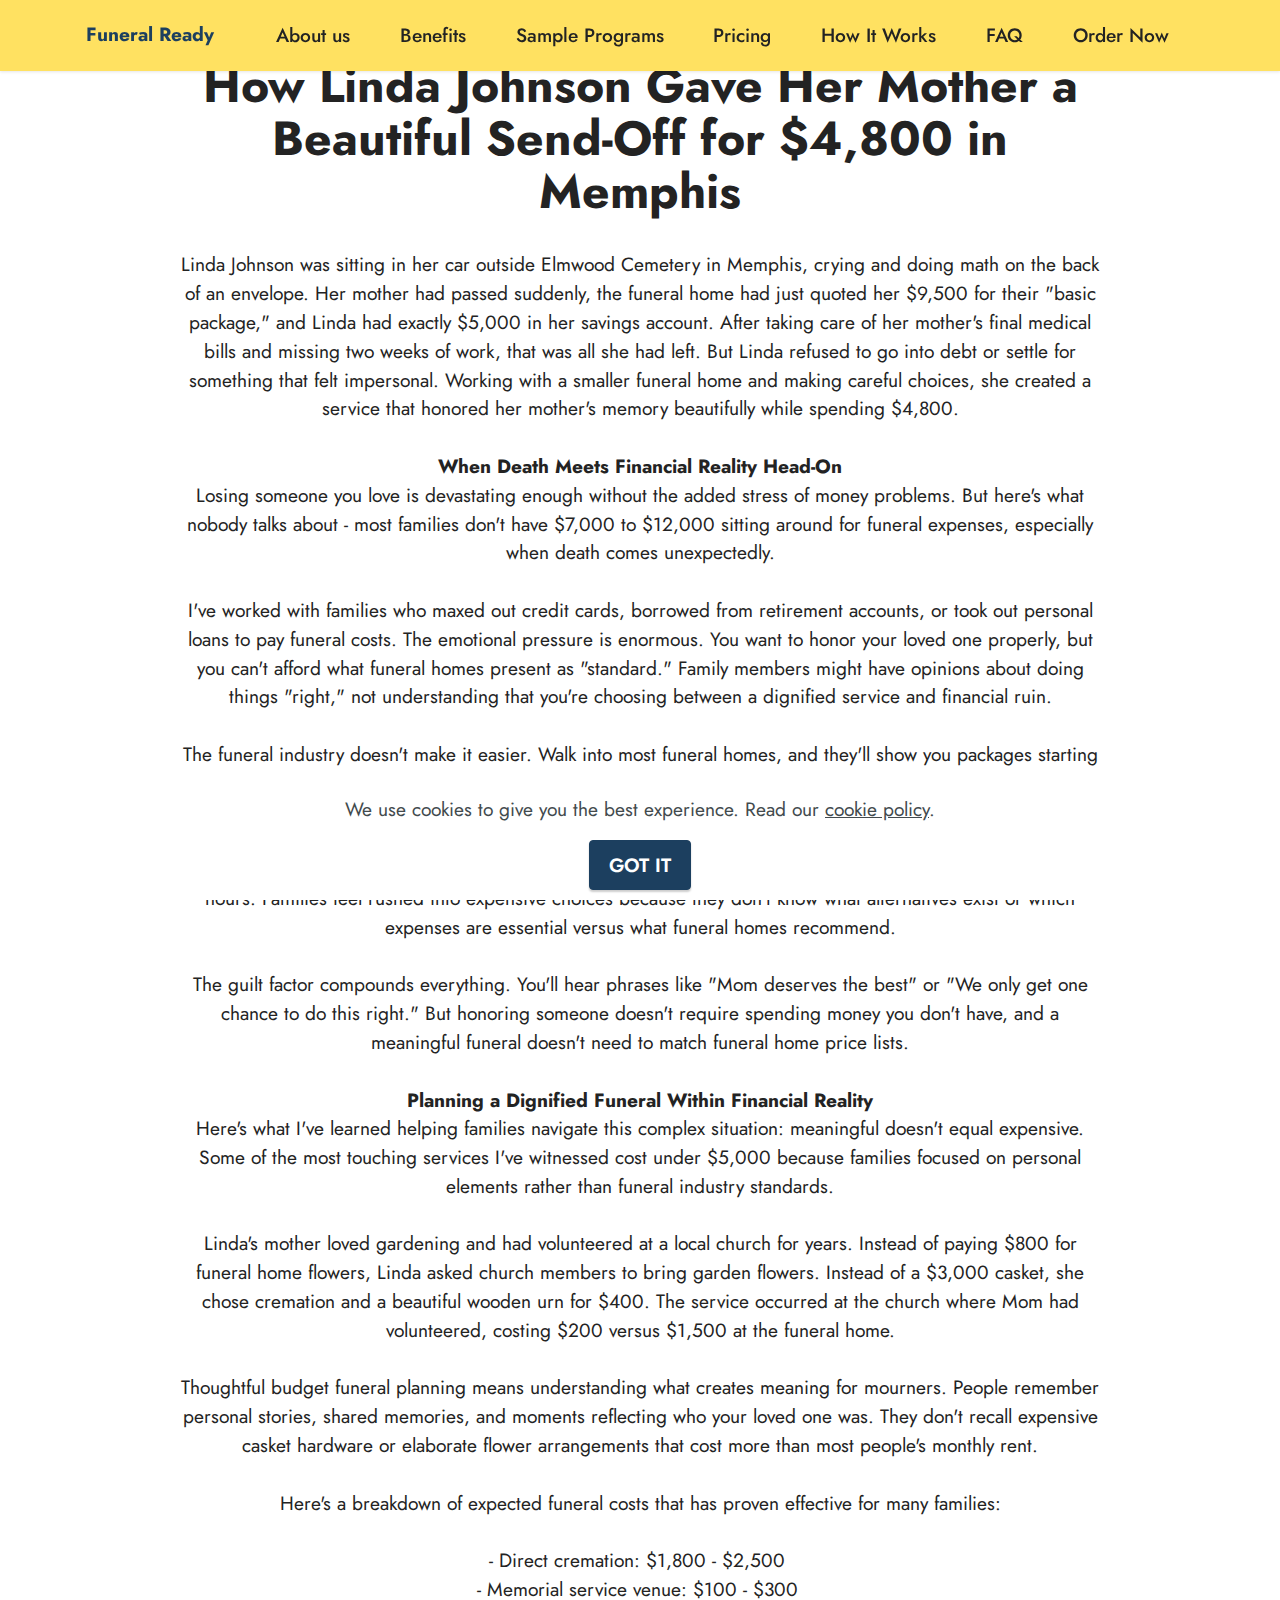
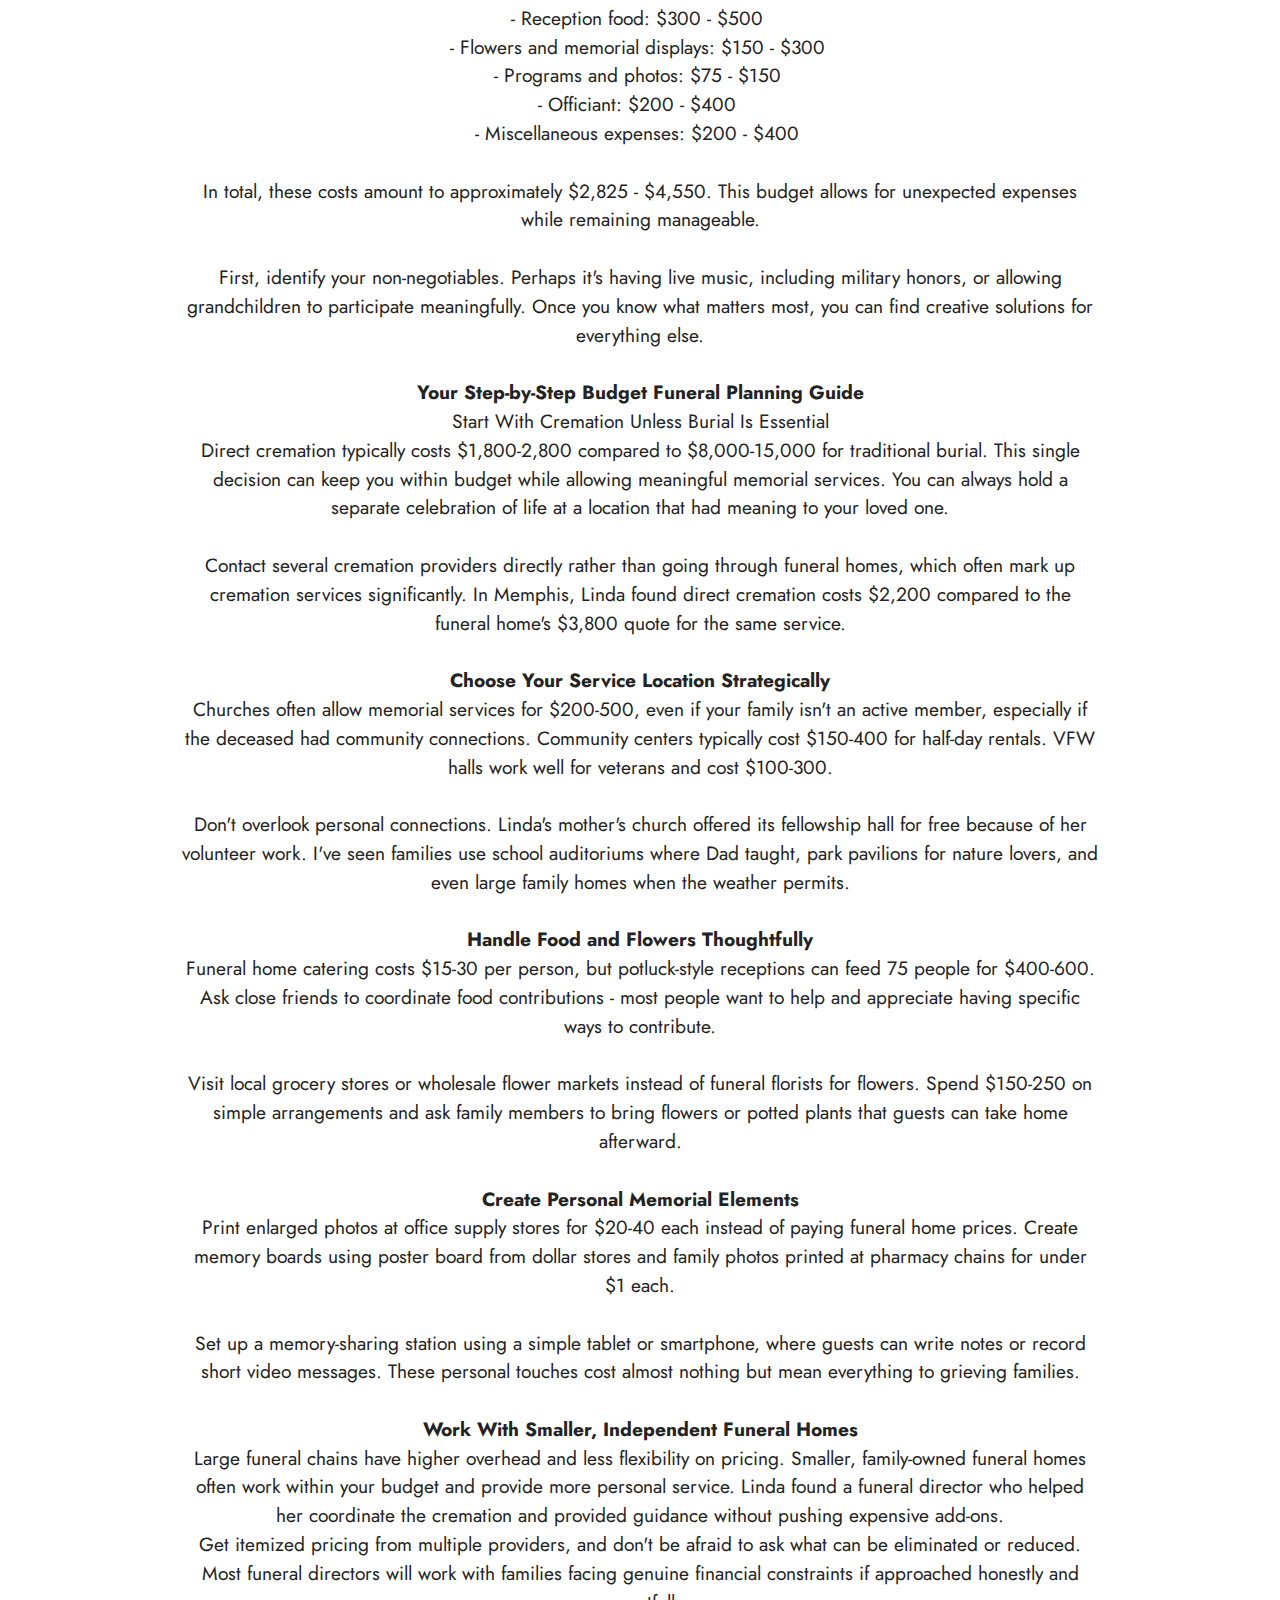
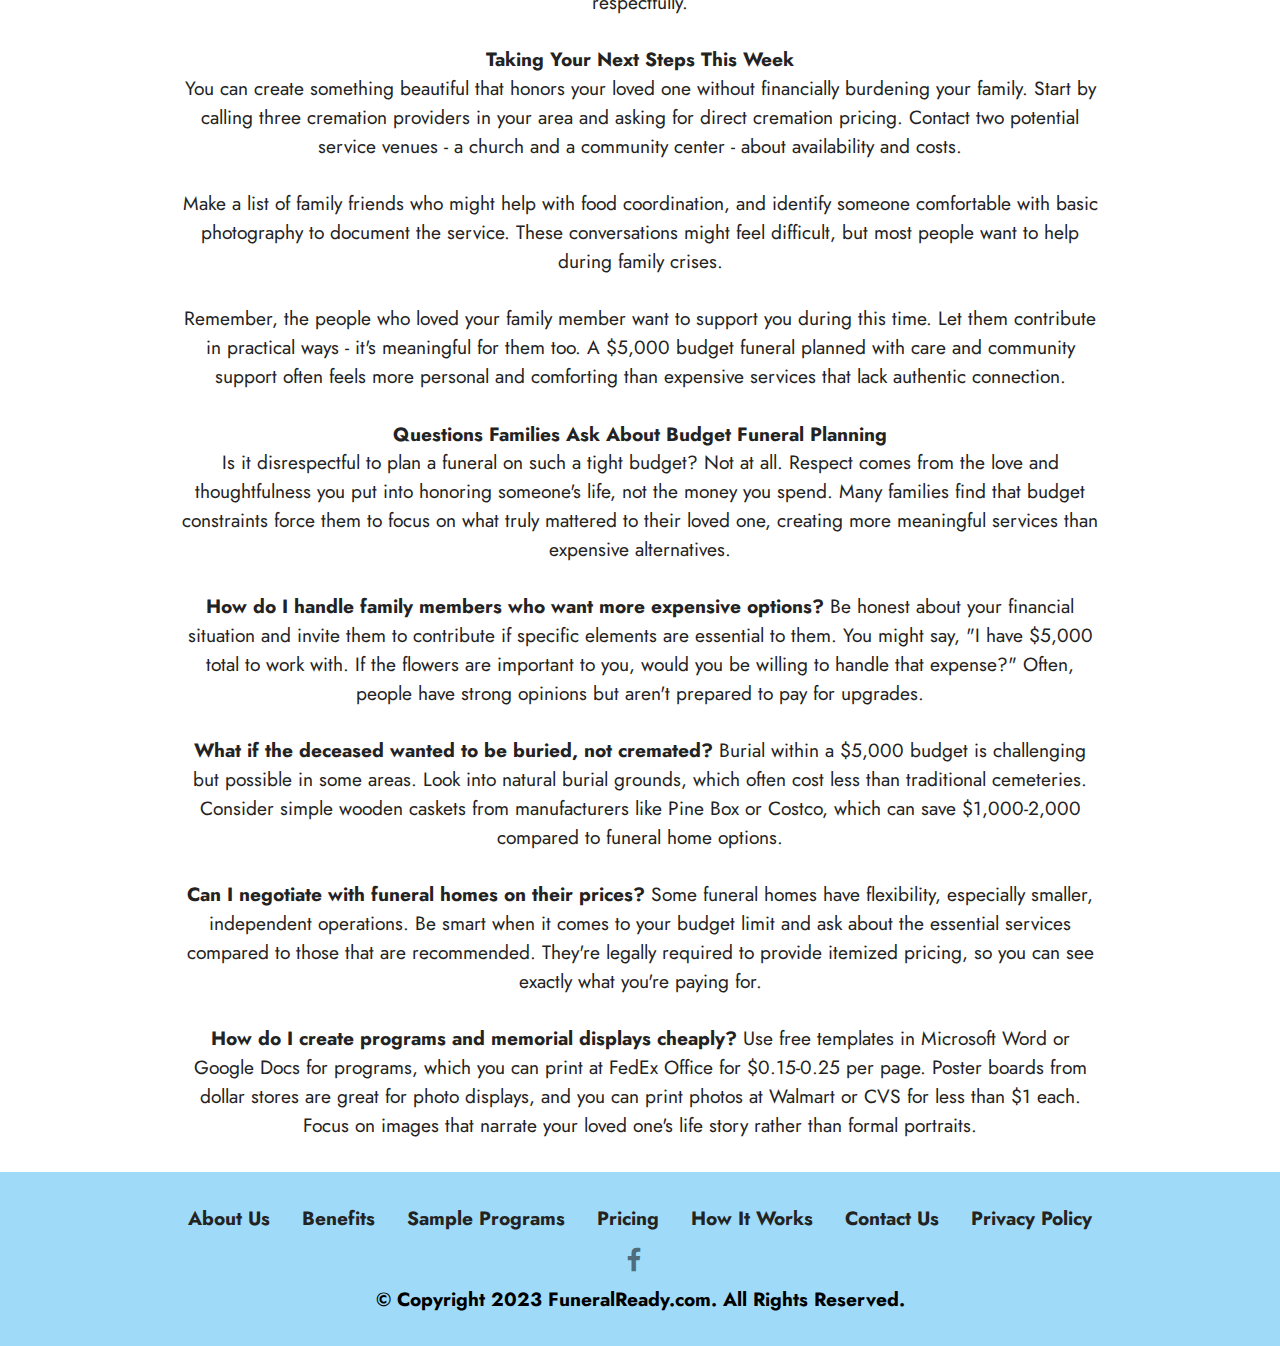
<file: planning-funeral-5000-budget .html>
<!DOCTYPE html>
<html  >
<head>
  
  <meta charset="UTF-8">
  <meta http-equiv="X-UA-Compatible" content="IE=edge">
  
  <meta name="twitter:card" content="summary_large_image"/>
  <meta name="twitter:image:src" content="assets/images/planning-funeral-5000-budget -meta.png">
  <meta property="og:image" content="assets/images/planning-funeral-5000-budget -meta.png">
  <meta name="twitter:title" content="How to Plan a Dignified Funeral on a $5,000 Budget">
  <meta name="viewport" content="width=device-width, initial-scale=1, minimum-scale=1">
  <link rel="shortcut icon" href="assets/images/funeral-ready-programs-l1-1.png" type="image/x-icon">
  <meta name="description" content="Learn how to create a meaningful funeral service for $5,000 or less. Real examples, step-by-step guidance, and practical tips for families facing financial constraints during loss.">
  
  
  <title>How to Plan a Dignified Funeral on a $5,000 Budget</title>
  <link rel="stylesheet" href="assets/bootstrap/css/bootstrap.min.css">
  <link rel="stylesheet" href="assets/bootstrap/css/bootstrap-grid.min.css">
  <link rel="stylesheet" href="assets/bootstrap/css/bootstrap-reboot.min.css">
  <link rel="stylesheet" href="assets/web/assets/gdpr-plugin/gdpr-styles.css">
  <link rel="stylesheet" href="assets/dropdown/css/style.css">
  <link rel="stylesheet" href="assets/socicon/css/styles.css">
  <link rel="stylesheet" href="assets/theme/css/style.css">
  <link rel="preload" href="https://fonts.googleapis.com/css?family=Jost:100,200,300,400,500,600,700,800,900,100i,200i,300i,400i,500i,600i,700i,800i,900i&display=swap" as="style" onload="this.onload=null;this.rel='stylesheet'">
  <noscript><link rel="stylesheet" href="https://fonts.googleapis.com/css?family=Jost:100,200,300,400,500,600,700,800,900,100i,200i,300i,400i,500i,600i,700i,800i,900i&display=swap"></noscript>
  <link rel="preload" as="style" href="assets/mobirise/css/mbr-additional.css?v=70Yz5e"><link rel="stylesheet" href="assets/mobirise/css/mbr-additional.css?v=70Yz5e" type="text/css">

  
  
  <!-- Basic Meta Tags -->
    <meta charset="UTF-8">
    <meta name="viewport" content="width=device-width, initial-scale=1.0">
    <title>How to Plan a Dignified Funeral on a $5,000 Budget</title>
    <meta name="description" content="Learn how to create a meaningful funeral service for $5,000 or less. Real examples, step-by-step guidance, and practical tips for families facing financial constraints during loss.">
    <meta name="keywords" content="budget funeral planning, affordable funeral, funeral costs, cheap funeral options, cremation costs">
    <meta name="author" content="FuneralReady.com">
    <meta name="robots" content="index, follow">
    
    <!-- Canonical URL -->
    <link rel="canonical" href="https://funeralready.com/planning-funeral-5000-budget">
    
    <!-- Open Graph Tags for Social Sharing -->
    <meta property="og:title" content="How to Plan a Dignified Funeral on a $5,000 Budget">
    <meta property="og:description" content="Real guidance for families facing financial constraints during loss">
    <meta property="og:image" content="https://funeralready.com/images/Plan-a-Dignified-Funeral-for-5000-Social-Media-September-2025-D1.png">
    <meta property="og:url" content="https://funeralready.com/planning-funeral-5000-budget">
    <meta property="og:type" content="article">
    <meta property="og:site_name" content="FuneralReady">
    
    <!-- Twitter Card Tags -->
    <meta name="twitter:card" content="summary_large_image">
    <meta name="twitter:title" content="How to Plan a Dignified Funeral on a $5,000 Budget">
    <meta name="twitter:description" content="Real guidance for families facing financial constraints during loss">
    <meta name="twitter:image" content="https://funeralready.com/images/Plan-a-Dignified-Funeral-for-5000-Social-Media-September-2025-D1.png">
    
    <!-- Additional SEO -->
    <meta name="theme-color" content="#667eea">
</head>
<body>

<!-- Analytics -->
<!-- Google tag (gtag.js) -->
<script async="" src="https://www.googletagmanager.com/gtag/js?id=G-54HXXCRWW7"></script>
<script>
  window.dataLayer = window.dataLayer || [];
  function gtag(){dataLayer.push(arguments);}
  gtag('js', new Date());

  gtag('config', 'G-54HXXCRWW7');
</script>
<!-- /Analytics -->


  
  <section data-bs-version="5.1" class="menu menu1 cid-tDaPJVPeG9" once="menu" id="menu1-20">
    

    <nav class="navbar navbar-dropdown navbar-fixed-top navbar-expand-lg">
        <div class="container">
            <div class="navbar-brand">
                
                <span class="navbar-caption-wrap"><a class="navbar-caption text-primary display-7" href="#">Funeral Ready</a></span>
            </div>
            <button class="navbar-toggler" type="button" data-toggle="collapse" data-bs-toggle="collapse" data-target="#navbarSupportedContent" data-bs-target="#navbarSupportedContent" aria-controls="navbarNavAltMarkup" aria-expanded="false" aria-label="Toggle navigation">
                <div class="hamburger">
                    <span></span>
                    <span></span>
                    <span></span>
                    <span></span>
                </div>
            </button>
            <div class="collapse navbar-collapse" id="navbarSupportedContent">
                <ul class="navbar-nav nav-dropdown nav-right" data-app-modern-menu="true"><li class="nav-item"><a class="nav-link link text-black display-7" href="index.html#features17-d">
                            About us</a></li><li class="nav-item"><a class="nav-link link text-black text-primary display-7" href="index.html#features1-1u">Benefits</a></li><li class="nav-item"><a class="nav-link link text-black text-primary display-7" href="index.html#gallery3-1v">Sample Programs</a></li><li class="nav-item"><a class="nav-link link text-black text-primary display-7" href="index.html#pricing2-1o">Pricing</a></li><li class="nav-item"><a class="nav-link link text-black text-primary display-7" href="index.html#content9-1s">How It Works</a></li><li class="nav-item"><a class="nav-link link text-black text-primary display-7" href="index.html#content16-1w">FAQ</a></li><li class="nav-item"><a class="nav-link link text-black text-primary display-7" href="index.html#custom-html-1z">Order Now</a></li></ul>
                
                
            </div>
        </div>
    </nav>
</section>

<section data-bs-version="5.1" class="content4 cid-uXQlIJcYma" id="content4-22">
    

    
    
    <div class="container">
        <div class="row justify-content-center">
            <div class="title col-md-12 col-lg-10">
                <h3 class="mbr-section-title mbr-fonts-style align-center mb-4 display-2"><strong>How Linda Johnson Gave Her Mother a Beautiful Send-Off for $4,800 in Memphis</strong></h3>
                <h4 class="mbr-section-subtitle align-center mbr-fonts-style mb-4 display-7">Linda Johnson was sitting in her car outside Elmwood Cemetery in Memphis, crying and doing math on the back of an envelope. Her mother had passed suddenly, the funeral home had just quoted her $9,500 for their "basic package," and Linda had exactly $5,000 in her savings account. After taking care of her mother's final medical bills and missing two weeks of work, that was all she had left. But Linda refused to go into debt or settle for something that felt impersonal. Working with a smaller funeral home and making careful choices, she created a service that honored her mother's memory beautifully while spending $4,800.<div><br></div><div><strong>When Death Meets Financial Reality Head-On</strong></div><div>Losing someone you love is devastating enough without the added stress of money problems. But here's what nobody talks about - most families don't have $7,000 to $12,000 sitting around for funeral expenses, especially when death comes unexpectedly.</div><div><br></div><div>I've worked with families who maxed out credit cards, borrowed from retirement accounts, or took out personal loans to pay funeral costs. The emotional pressure is enormous. You want to honor your loved one properly, but you can't afford what funeral homes present as "standard." Family members might have opinions about doing things "right," not understanding that you're choosing between a dignified service and financial ruin.</div><div><br></div><div>The funeral industry doesn't make it easier. Walk into most funeral homes, and they'll show you packages starting at $6,000 before you add anything meaningful. Flowers cost $300-800. A decent casket runs $2,000-5,000. Burial plots in many cities cost $1,500-3,000. The numbers add up faster than you can process while grieving.</div><div><br></div><div>What makes this more complicated is the time pressure. You need to make decisions quickly, often within 24-48 hours. Families feel rushed into expensive choices because they don't know what alternatives exist or which expenses are essential versus what funeral homes recommend.</div><div><br></div><div>The guilt factor compounds everything. You'll hear phrases like "Mom deserves the best" or "We only get one chance to do this right." But honoring someone doesn't require spending money you don't have, and a meaningful funeral doesn't need to match funeral home price lists.</div><div><br></div><div><strong>Planning a Dignified Funeral Within Financial Reality</strong></div><div>Here's what I've learned helping families navigate this complex situation: meaningful doesn't equal expensive. Some of the most touching services I've witnessed cost under $5,000 because families focused on personal elements rather than funeral industry standards.</div><div><br></div><div>Linda's mother loved gardening and had volunteered at a local church for years. Instead of paying $800 for funeral home flowers, Linda asked church members to bring garden flowers. Instead of a $3,000 casket, she chose cremation and a beautiful wooden urn for $400. The service occurred at the church where Mom had volunteered, costing $200 versus $1,500 at the funeral home.</div><div><br></div><div>Thoughtful budget funeral planning means understanding what creates meaning for mourners. People remember personal stories, shared memories, and moments reflecting who your loved one was. They don't recall expensive casket hardware or elaborate flower arrangements that cost more than most people's monthly rent.</div><div><br></div><div>Here's a breakdown of expected funeral costs that has proven effective for many families:</div><div><br></div><div>- Direct cremation: $1,800 - $2,500&nbsp;</div><div>- Memorial service venue: $100 - $300&nbsp;</div><div>- Reception food: $300 - $500&nbsp;</div><div>- Flowers and memorial displays: $150 - $300&nbsp;</div><div>- Programs and photos: $75 - $150&nbsp;</div><div>- Officiant: $200 - $400&nbsp;</div><div>- Miscellaneous expenses: $200 - $400&nbsp;</div><div><br></div><div>In total, these costs amount to approximately $2,825 - $4,550. This budget allows for unexpected expenses while remaining manageable.</div><div><br></div><div>First, identify your non-negotiables. Perhaps it's having live music, including military honors, or allowing grandchildren to participate meaningfully. Once you know what matters most, you can find creative solutions for everything else.</div><div><br></div><div><strong>Your Step-by-Step Budget Funeral Planning Guide</strong></div><div>Start With Cremation Unless Burial Is Essential</div><div>Direct cremation typically costs $1,800-2,800 compared to $8,000-15,000 for traditional burial. This single decision can keep you within budget while allowing meaningful memorial services. You can always hold a separate celebration of life at a location that had meaning to your loved one.</div><div><br></div><div>Contact several cremation providers directly rather than going through funeral homes, which often mark up cremation services significantly. In Memphis, Linda found direct cremation costs $2,200 compared to the funeral home's $3,800 quote for the same service.</div><div><br></div><div><strong>Choose Your Service Location Strategically</strong></div><div>Churches often allow memorial services for $200-500, even if your family isn't an active member, especially if the deceased had community connections. Community centers typically cost $150-400 for half-day rentals. VFW halls work well for veterans and cost $100-300.</div><div><br></div><div>Don't overlook personal connections. Linda's mother's church offered its fellowship hall for free because of her volunteer work. I've seen families use school auditoriums where Dad taught, park pavilions for nature lovers, and even large family homes when the weather permits.</div><div><br></div><div><strong>Handle Food and Flowers Thoughtfully</strong></div><div>Funeral home catering costs $15-30 per person, but potluck-style receptions can feed 75 people for $400-600. Ask close friends to coordinate food contributions - most people want to help and appreciate having specific ways to contribute.</div><div><br></div><div>Visit local grocery stores or wholesale flower markets instead of funeral florists for flowers. Spend $150-250 on simple arrangements and ask family members to bring flowers or potted plants that guests can take home afterward.</div><div><br></div><div><strong>Create Personal Memorial Elements</strong></div><div>Print enlarged photos at office supply stores for $20-40 each instead of paying funeral home prices. Create memory boards using poster board from dollar stores and family photos printed at pharmacy chains for under $1 each.</div><div><br></div><div>Set up a memory-sharing station using a simple tablet or smartphone, where guests can write notes or record short video messages. These personal touches cost almost nothing but mean everything to grieving families.</div><div><br></div><div><strong>Work With Smaller, Independent Funeral Homes</strong></div><div>Large funeral chains have higher overhead and less flexibility on pricing. Smaller, family-owned funeral homes often work within your budget and provide more personal service. Linda found a funeral director who helped her coordinate the cremation and provided guidance without pushing expensive add-ons.</div><div>Get itemized pricing from multiple providers, and don't be afraid to ask what can be eliminated or reduced. Most funeral directors will work with families facing genuine financial constraints if approached honestly and respectfully.</div><div><br></div><div><strong>Taking Your Next Steps This Week</strong></div><div>You can create something beautiful that honors your loved one without financially burdening your family. Start by calling three cremation providers in your area and asking for direct cremation pricing. Contact two potential service venues - a church and a community center - about availability and costs.</div><div><br></div><div>Make a list of family friends who might help with food coordination, and identify someone comfortable with basic photography to document the service. These conversations might feel difficult, but most people want to help during family crises.</div><div><br></div><div>Remember, the people who loved your family member want to support you during this time. Let them contribute in practical ways - it's meaningful for them too. A $5,000 budget funeral planned with care and community support often feels more personal and comforting than expensive services that lack authentic connection.</div><div><br></div><div><strong>Questions Families Ask About Budget Funeral Planning</strong></div><div>Is it disrespectful to plan a funeral on such a tight budget? Not at all. Respect comes from the love and thoughtfulness you put into honoring someone's life, not the money you spend. Many families find that budget constraints force them to focus on what truly mattered to their loved one, creating more meaningful services than expensive alternatives.</div><div><br></div><div><strong>How do I handle family members who want more expensive options?</strong> Be honest about your financial situation and invite them to contribute if specific elements are essential to them. You might say, "I have $5,000 total to work with. If the flowers are important to you, would you be willing to handle that expense?" Often, people have strong opinions but aren't prepared to pay for upgrades.</div><div><br></div><div><strong>What if the deceased wanted to be buried, not cremated?</strong> Burial within a $5,000 budget is challenging but possible in some areas. Look into natural burial grounds, which often cost less than traditional cemeteries. Consider simple wooden caskets from manufacturers like Pine Box or Costco, which can save $1,000-2,000 compared to funeral home options.</div><div><br></div><div><strong>Can I negotiate with funeral homes on their prices?</strong> Some funeral homes have flexibility, especially smaller, independent operations. Be smart when it comes to your budget limit and ask about the essential services compared to those that are recommended. They're legally required to provide itemized pricing, so you can see exactly what you're paying for.</div><div><br></div><div><strong>How do I create programs and memorial displays cheaply?</strong> Use free templates in Microsoft Word or Google Docs for programs, which you can print at FedEx Office for $0.15-0.25 per page. Poster boards from dollar stores are great for photo displays, and you can print photos at Walmart or CVS for less than $1 each. Focus on images that narrate your loved one's life story rather than formal portraits.<br>
                </div></h4>
                
            </div>
        </div>
    </div>
</section>

<section data-bs-version="5.1" class="footer3 cid-tDnrWT4ReM" once="footers" id="footer3-21">

    

    

    <div class="container">
        <div class="media-container-row align-center mbr-white">
            <div class="row row-links">
                <ul class="foot-menu">
                    
                    
                    
                    
                    
                <li class="foot-menu-item mbr-fonts-style display-7"><a href="index.html#features17-d" class="text-black"><strong>About Us</strong></a></li><li class="foot-menu-item mbr-fonts-style display-7"><a href="index.html#features1-1u" class="text-black"><strong>Benefits</strong></a></li><li class="foot-menu-item mbr-fonts-style display-7"><a href="index.html#gallery3-1v" class="text-primary"></a><a href="index.html#gallery3-1v" class="text-black"><strong>Sample Programs</strong></a></li><li class="foot-menu-item mbr-fonts-style display-7"><a href="index.html#pricing2-1o" class="text-black"><strong>Pricing</strong></a></li><li class="foot-menu-item mbr-fonts-style display-7"><a href="index.html#content9-1s" class="text-black"><strong>How It Works</strong></a></li><li class="foot-menu-item mbr-fonts-style display-7"><a href="index.html#form5-j" class="text-black"><strong>Contact Us</strong></a></li><li class="foot-menu-item mbr-fonts-style display-7"><a href="legal-information.html" class="text-black"><strong>Privacy Policy</strong></a></li></ul>
            </div>
            <div class="row social-row">
                <div class="social-list align-right pb-2">
                    
                    
                    
                    
                    
                    
                <div class="soc-item">
                        <a href="https://www.facebook.com/van.beard" target="_blank">
                            <span class="mbr-iconfont mbr-iconfont-social socicon-facebook socicon" style="color: rgb(0, 0, 0); fill: rgb(0, 0, 0);"></span>
                        </a>
                    </div></div>
            </div>
            <div class="row row-copirayt">
                <p class="mbr-text mb-0 mbr-fonts-style mbr-white align-center display-7"><strong>
                    © Copyright 2023 FuneralReady.com. All Rights Reserved.
                </strong></p>
            </div>
        </div>
    </div>
</section>


<script src="assets/bootstrap/js/bootstrap.bundle.min.js"></script>
  <script src="assets/web/assets/cookies-alert-plugin/cookies-alert-core.js"></script>
  <script src="assets/web/assets/cookies-alert-plugin/cookies-alert-script.js"></script>
  <script src="assets/smoothscroll/smooth-scroll.js"></script>
  <script src="assets/ytplayer/index.js"></script>
  <script src="assets/dropdown/js/navbar-dropdown.js"></script>
  <script src="assets/theme/js/script.js"></script>
  
  
  
<input name="cookieData" type="hidden" data-cookie-cookiesalerttype="false" data-cookie-customdialogselector="null" data-cookie-colortext="#424a4d" data-cookie-colorbg="rgb(255, 255, 255)" data-cookie-opacityoverlay="0" data-cookie-bgopacity="100" data-cookie-textbutton="GOT IT" data-cookie-rejecttext="REJECT" data-cookie-colorbutton="#1c3f5f" data-cookie-rejectcolor="#ffffff" data-cookie-colorlink="#424a4d" data-cookie-underlinelink="true" data-cookie-text="We use cookies to give you the best experience. Read our <a href='legal-information.html'>cookie policy</a>.">
  <script>"use strict";if("loading"in HTMLImageElement.prototype){document.querySelectorAll('img[loading="lazy"]').forEach(e=>{e.src=e.dataset.src;if(e.getAttribute("style")){e.setAttribute("data-temp-style",e.getAttribute("style"))};if(e.getAttribute("data-aspectratio")){e.style.paddingTop=100*e.getAttribute("data-aspectratio")+"%";e.style.height=0;}e.onload=function(){if(e.getAttribute("data-temp-style")){e.setAttribute("style", e.getAttribute("data-temp-style"))}else{e.removeAttribute("style")};e.removeAttribute("data-temp-style")}})}else{const e=document.createElement("script");e.src="https://cdnjs.cloudflare.com/ajax/libs/lazysizes/5.1.2/lazysizes.min.js";document.body.appendChild(e)}</script>
</body>
</html>
</file>
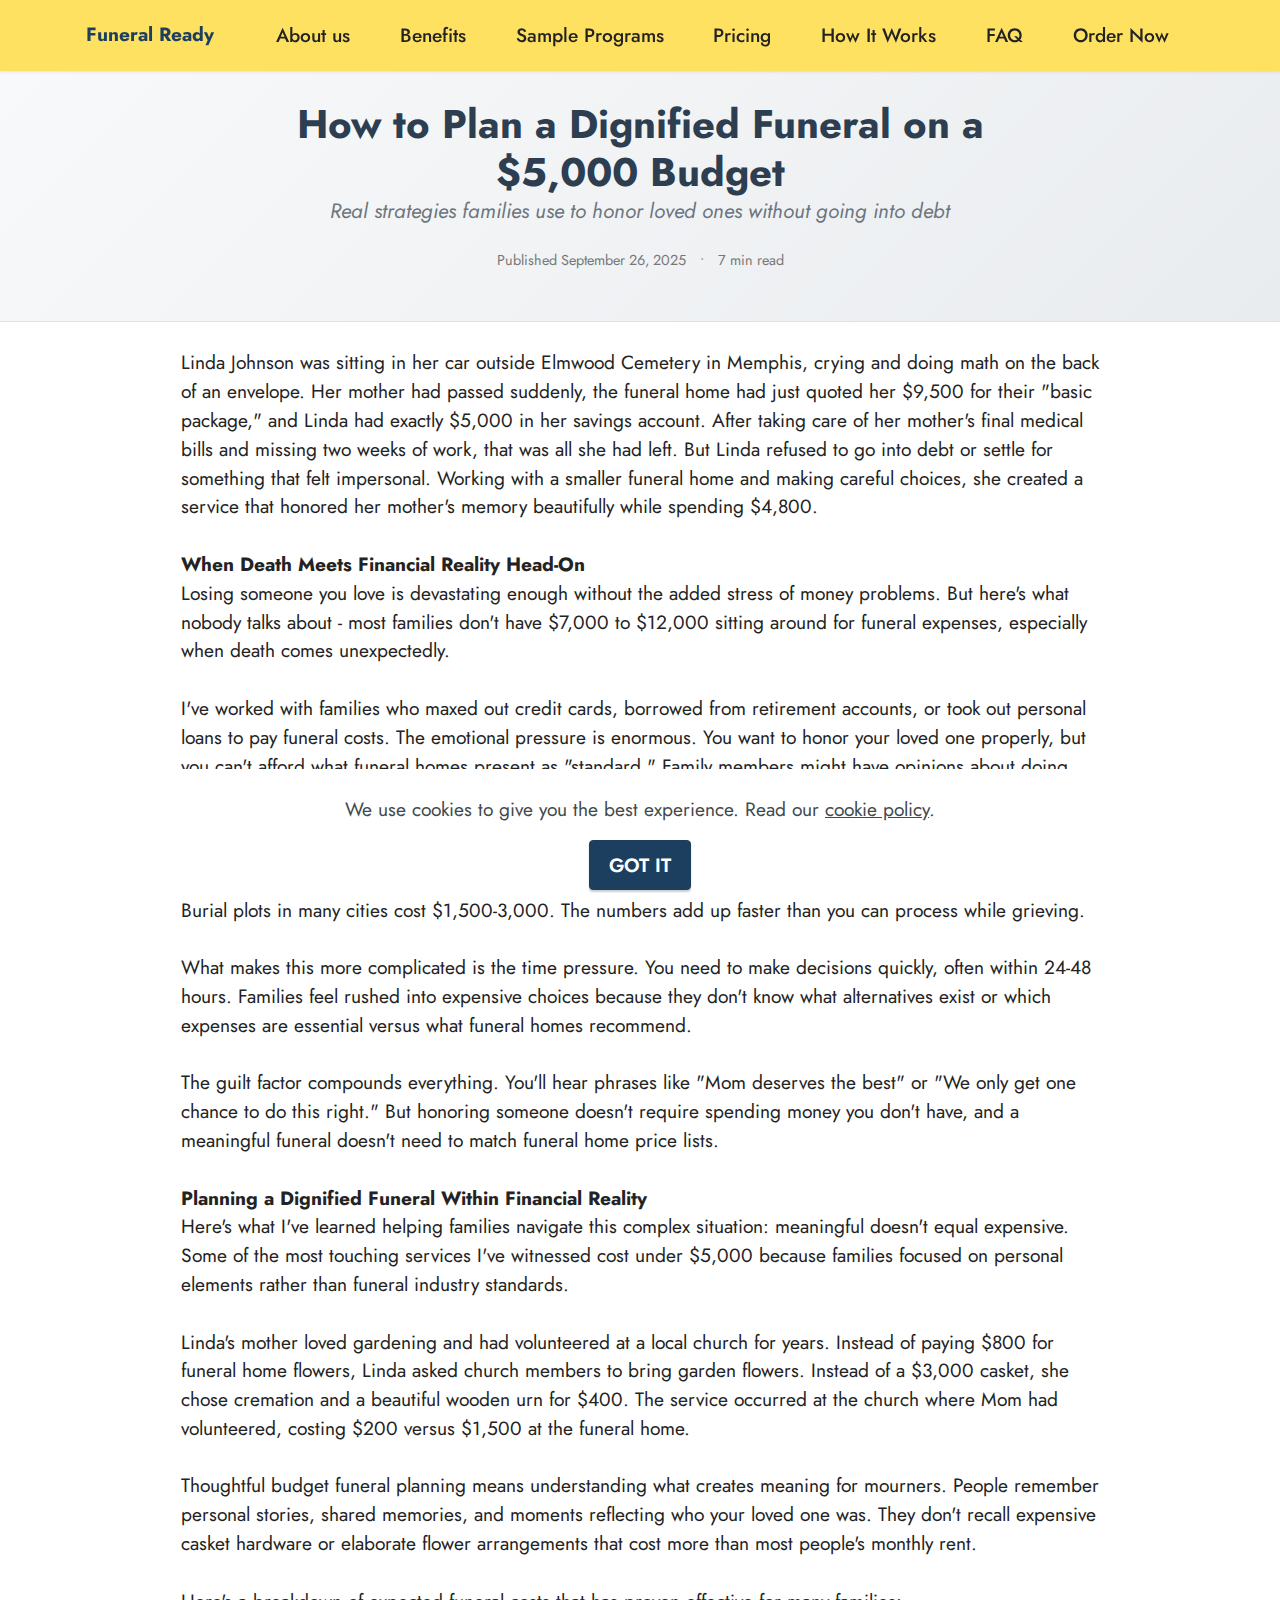
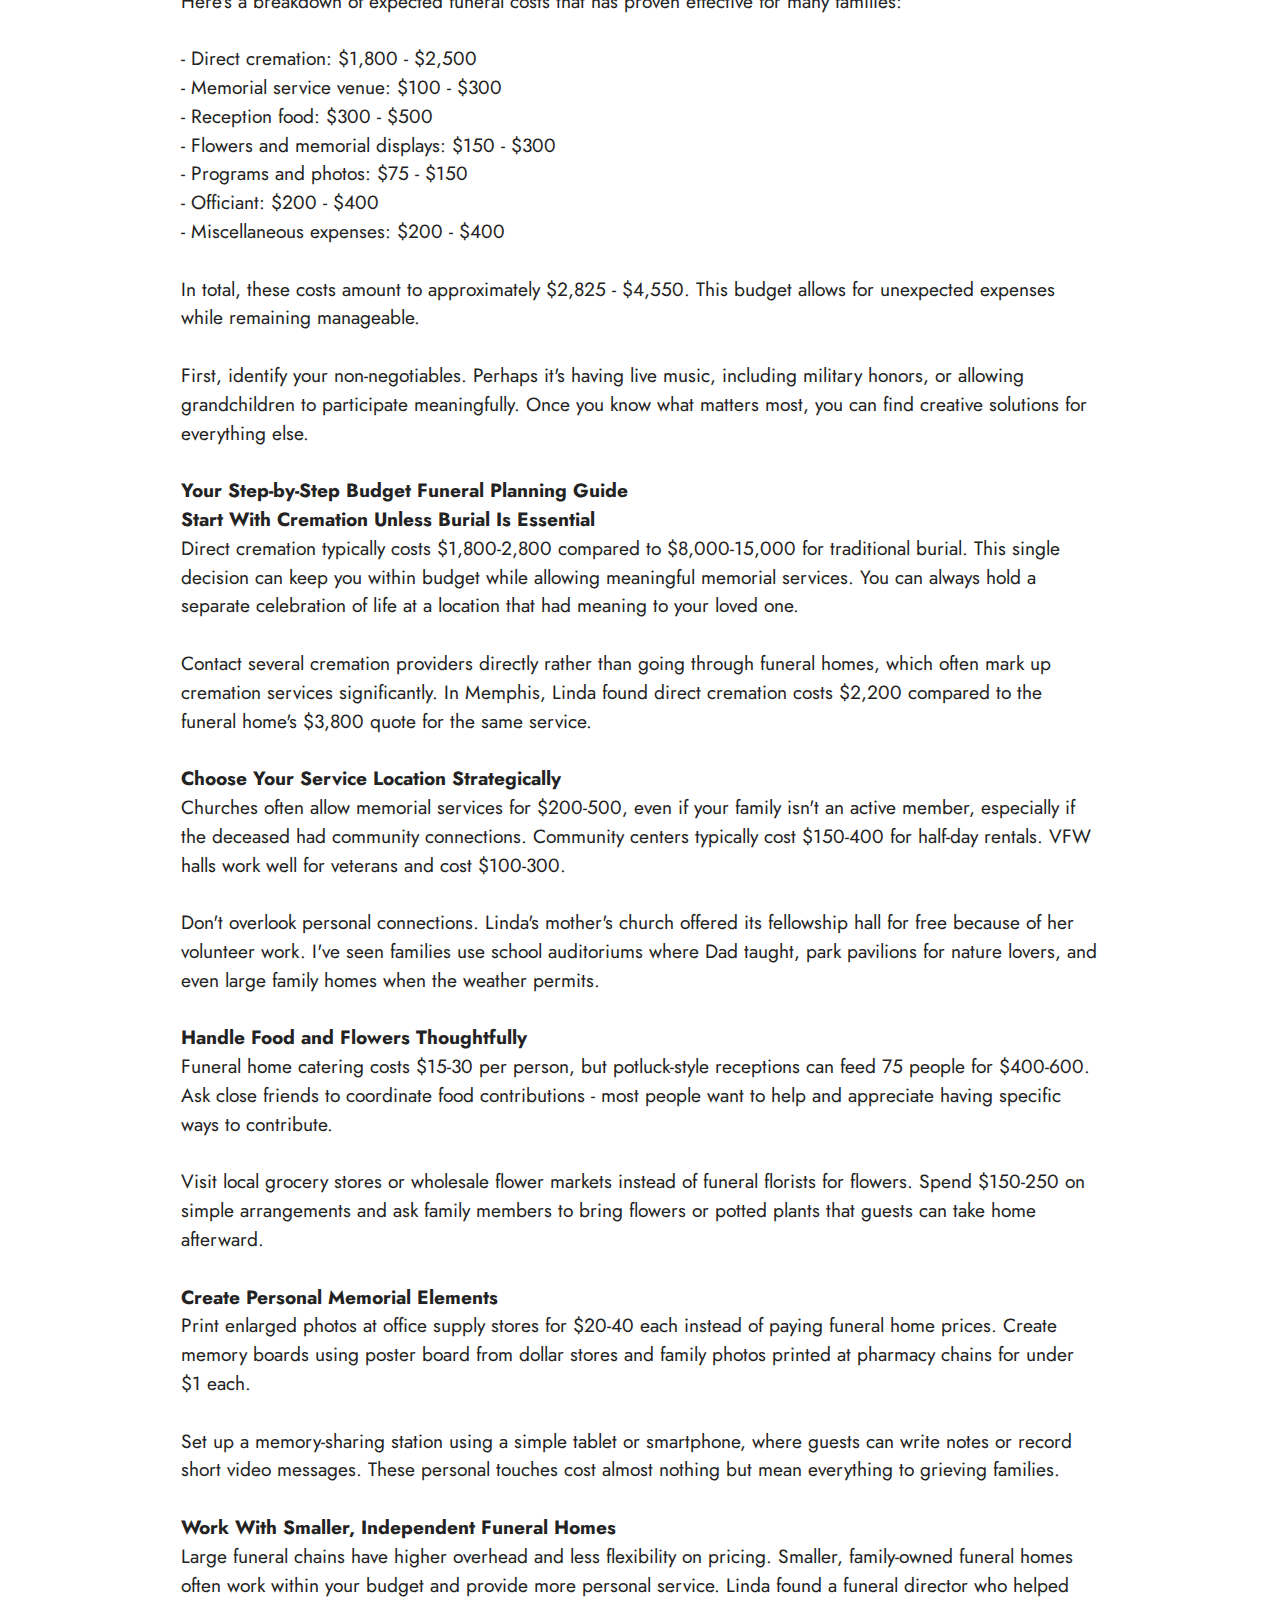
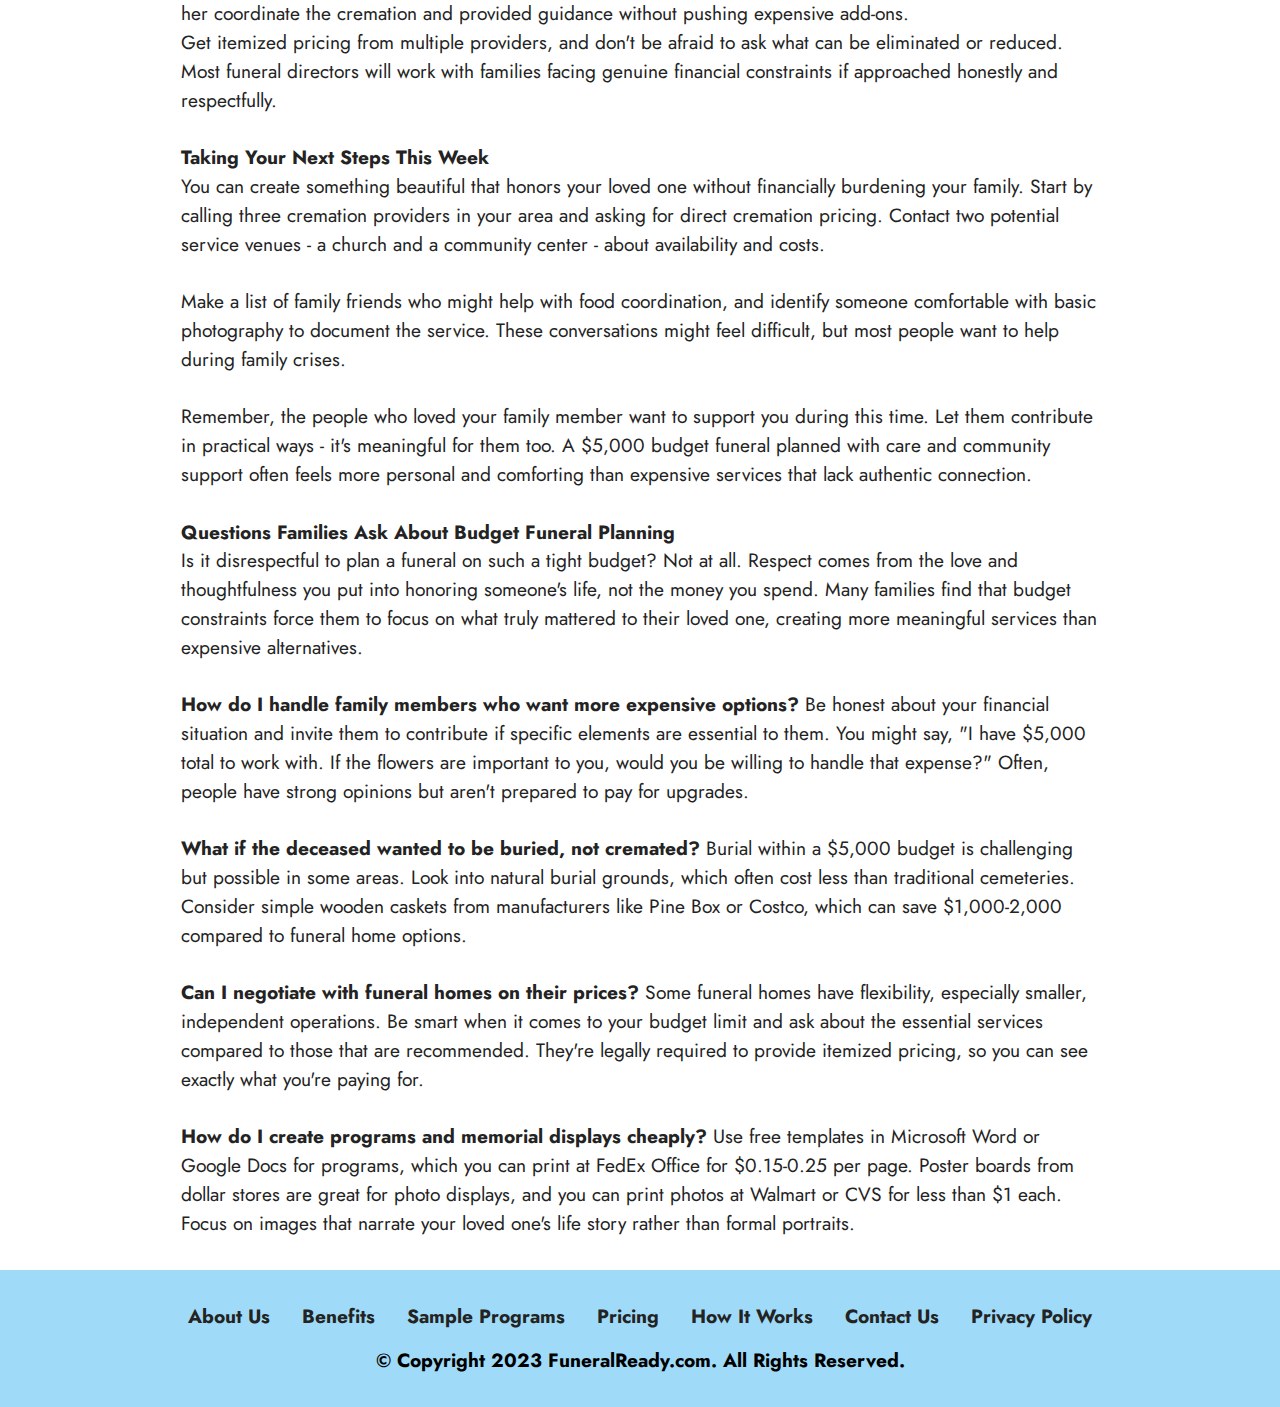
<file: planning-funeral-5000-budget.html>
<!DOCTYPE html>
<html  >
<head>
  
  <meta charset="UTF-8">
  <meta http-equiv="X-UA-Compatible" content="IE=edge">
  
  <meta name="twitter:card" content="summary_large_image"/>
  <meta name="twitter:image:src" content="assets/images/planning-funeral-5000-budget-meta.png">
  <meta property="og:image" content="assets/images/planning-funeral-5000-budget-meta.png">
  <meta name="twitter:title" content="How to Plan a Dignified Funeral on a $5,000 Budget">
  <meta name="viewport" content="width=device-width, initial-scale=1, minimum-scale=1">
  <link rel="shortcut icon" href="assets/images/funeral-ready-programs-l1-2.png" type="image/x-icon">
  <meta name="description" content="Create a meaningful funeral service for $5,000 or less. Step-by-step guidance and real examples for families facing financial constraints.">
  
  
  <title>How to Plan a Dignified Funeral on a $5,000 Budget</title>
  <link rel="stylesheet" href="assets/bootstrap/css/bootstrap.min.css">
  <link rel="stylesheet" href="assets/bootstrap/css/bootstrap-grid.min.css">
  <link rel="stylesheet" href="assets/bootstrap/css/bootstrap-reboot.min.css">
  <link rel="stylesheet" href="assets/web/assets/gdpr-plugin/gdpr-styles.css">
  <link rel="stylesheet" href="assets/dropdown/css/style.css">
  <link rel="stylesheet" href="assets/socicon/css/styles.css">
  <link rel="stylesheet" href="assets/theme/css/style.css">
  <link rel="preload" href="https://fonts.googleapis.com/css?family=Jost:100,200,300,400,500,600,700,800,900,100i,200i,300i,400i,500i,600i,700i,800i,900i&display=swap" as="style" onload="this.onload=null;this.rel='stylesheet'">
  <noscript><link rel="stylesheet" href="https://fonts.googleapis.com/css?family=Jost:100,200,300,400,500,600,700,800,900,100i,200i,300i,400i,500i,600i,700i,800i,900i&display=swap"></noscript>
  <link rel="preload" as="style" href="assets/mobirise/css/mbr-additional.css?v=GeFxyv"><link rel="stylesheet" href="assets/mobirise/css/mbr-additional.css?v=GeFxyv" type="text/css">

  
  
  <!-- Essential SEO Meta Tags -->
<meta name="keywords" content="budget funeral, funeral costs, affordable funeral, $5000 funeral, funeral planning, low cost funeral, dignified funeral, funeral expenses">
<meta name="author" content="Funeral Ready">
<meta name="robots" content="index, follow, max-image-preview:large, max-snippet:-1, max-video-preview:-1">
<meta name="language" content="en-US">
<meta name="revisit-after" content="7 days">

<!-- Canonical URL (CRITICAL for SEO) -->
<link rel="canonical" href="https://funeralready.com/planning-funeral-5000-budget.html">

<!-- Additional OpenGraph Properties -->
<meta property="og:title" content="How to Plan a Dignified Funeral on a $5,000 Budget">
<meta property="og:description" content="Create a meaningful funeral service for $5,000 or less. Step-by-step guidance and real examples for families facing financial constraints.">
<meta property="og:type" content="article">
<meta property="og:url" content="https://funeralready.com/planning-funeral-5000-budget.html">
<meta property="og:site_name" content="Funeral Ready">
<meta property="og:image:width" content="1200">
<meta property="og:image:height" content="630">
<meta property="og:image:alt" content="How to Plan a Dignified Funeral on a $5,000 Budget Guide">
<meta property="og:locale" content="en_US">
<meta property="article:author" content="Funeral Ready">
<meta property="article:section" content="Budget Funeral Planning">
<meta property="article:tag" content="budget funeral">
<meta property="article:tag" content="affordable funeral">
<meta property="article:tag" content="funeral costs">
<meta property="article:published_time" content="2025-09-26T10:00:00Z">
<meta property="article:modified_time" content="2025-09-26T10:00:00Z">

<!-- Additional Twitter Card Tags -->
<meta name="twitter:description" content="Create a meaningful funeral service for $5,000 or less. Step-by-step guidance and real examples for families facing financial constraints.">
<meta name="twitter:image:alt" content="How to Plan a Dignified Funeral on a $5,000 Budget Guide">
<meta name="twitter:site" content="@FuneralReady">
<meta name="twitter:creator" content="@FuneralReady">

<!-- Enhanced Favicon Support -->
<link rel="apple-touch-icon" href="https://funeralready.com/assets/images/funeral-ready-programs-logo.png">
<link rel="icon" type="image/png" sizes="32x32" href="https://funeralready.com/assets/images/funeral-ready-programs-logo.png">
<link rel="icon" type="image/png" sizes="16x16" href="https://funeralready.com/assets/images/funeral-ready-programs-logo.png">

<!-- Article Schema Markup -->
<script type="application/ld+json">
{
    "@context": "https://schema.org",
    "@type": "Article",
    "headline": "How to Plan a Dignified Funeral on a $5,000 Budget",
    "description": "Create a meaningful funeral service for $5,000 or less. Step-by-step guidance and real examples for families facing financial constraints.",
    "author": {
        "@type": "Organization",
        "name": "Funeral Ready",
        "url": "https://funeralready.com"
    },
    "publisher": {
        "@type": "Organization",
        "name": "Funeral Ready",
        "logo": {
            "@type": "ImageObject",
            "url": "https://funeralready.com/assets/images/funeral-ready-programs-logo.png",
            "width": 400,
            "height": 400
        }
    },
    "datePublished": "2025-09-26T10:00:00Z",
    "dateModified": "2025-09-26T10:00:00Z",
    "mainEntityOfPage": {
        "@type": "WebPage",
        "@id": "https://funeralready.com/planning-funeral-5000-budget.html"
    },
    "image": {
        "@type": "ImageObject",
        "url": "https://funeralready.com/assets/images/planning-funeral-5000-budget-meta.png",
        "width": 1200,
        "height": 630
    },
    "articleSection": "Budget Funeral Planning",
    "keywords": ["budget funeral", "funeral costs", "affordable funeral", "funeral planning", "dignified funeral"],
    "wordCount": 2500,
    "about": {
        "@type": "Thing",
        "name": "Budget Funeral Planning",
        "description": "Strategies for planning dignified funeral services within financial constraints"
    }
}
</script>

<!-- Breadcrumb Schema -->
<script type="application/ld+json">
{
    "@context": "https://schema.org",
    "@type": "BreadcrumbList",
    "itemListElement": [
        {
            "@type": "ListItem",
            "position": 1,
            "name": "Home",
            "item": "https://funeralready.com"
        },
        {
            "@type": "ListItem",
            "position": 2,
            "name": "Budget Funeral Planning",
            "item": "https://funeralready.com/budget-funeral-planning"
        },
        {
            "@type": "ListItem",
            "position": 3,
            "name": "$5,000 Budget Guide",
            "item": "https://funeralready.com/planning-funeral-5000-budget.html"
        }
    ]
}
</script>

<!-- Performance Optimization -->
<link rel="dns-prefetch" href="//fonts.googleapis.com">
<link rel="dns-prefetch" href="//fonts.gstatic.com">
<link rel="preconnect" href="https://fonts.googleapis.com" crossorigin>
<link rel="preconnect" href="https://fonts.gstatic.com" crossorigin>

<!-- Additional SEO Meta -->
<meta name="theme-color" content="#ffffff">
<meta name="msapplication-TileColor" content="#ffffff">
<meta name="format-detection" content="telephone=no">
</head>
<body>

<!-- Analytics -->
<!-- Google tag (gtag.js) -->
<script async="" src="https://www.googletagmanager.com/gtag/js?id=G-54HXXCRWW7"></script>
<script>
  window.dataLayer = window.dataLayer || [];
  function gtag(){dataLayer.push(arguments);}
  gtag('js', new Date());

  gtag('config', 'G-54HXXCRWW7');
</script>
<!-- /Analytics -->


  
  <section data-bs-version="5.1" class="menu menu1 cid-tDaPJVPeG9" once="menu" id="menu1-20">
    

    <nav class="navbar navbar-dropdown navbar-fixed-top navbar-expand-lg">
        <div class="container">
            <div class="navbar-brand">
                
                <span class="navbar-caption-wrap"><a class="navbar-caption text-primary display-7" href="index.html">Funeral Ready</a></span>
            </div>
            <button class="navbar-toggler" type="button" data-toggle="collapse" data-bs-toggle="collapse" data-target="#navbarSupportedContent" data-bs-target="#navbarSupportedContent" aria-controls="navbarNavAltMarkup" aria-expanded="false" aria-label="Toggle navigation">
                <div class="hamburger">
                    <span></span>
                    <span></span>
                    <span></span>
                    <span></span>
                </div>
            </button>
            <div class="collapse navbar-collapse" id="navbarSupportedContent">
                <ul class="navbar-nav nav-dropdown nav-right" data-app-modern-menu="true"><li class="nav-item"><a class="nav-link link text-black display-7" href="index.html#features17-d">
                            About us</a></li><li class="nav-item"><a class="nav-link link text-black text-primary display-7" href="index.html#features1-1u">Benefits</a></li><li class="nav-item"><a class="nav-link link text-black text-primary display-7" href="index.html#gallery3-1v">Sample Programs</a></li><li class="nav-item"><a class="nav-link link text-black text-primary display-7" href="index.html#pricing2-1o">Pricing</a></li><li class="nav-item"><a class="nav-link link text-black text-primary display-7" href="index.html#content9-1s">How It Works</a></li><li class="nav-item"><a class="nav-link link text-black text-primary display-7" href="index.html#content16-1w">FAQ</a></li><li class="nav-item"><a class="nav-link link text-black text-primary display-7" href="index.html#custom-html-1z">Order Now</a></li></ul>
                
                
            </div>
        </div>
    </nav>
</section>

<div id="custom-html-2a"><section class="article-header">
    <div class="container">
        <h1>How to Plan a Dignified Funeral on a $5,000 Budget</h1>
        <h2>Real strategies families use to honor loved ones without going into debt</h2>
        <div class="article-meta">
            <span>Published September 26, 2025</span>
            <span>•</span>
            <span>7 min read</span>
        </div>
    </div>
    
    <style>
        .article-header {
            background: linear-gradient(135deg, #f8f9fa 0%, #e9ecef 100%);
            padding: 20px 0 10px;
            margin-bottom: 10px;
            border-bottom: 1px solid #dee2e6;
        }
        
        .article-header .container {
            max-width: 800px;
            margin: 0 auto;
            padding: 0 20px;
            text-align: center;
        }
        
        .article-header h1 {
            font-size: 2.5rem;
            color: #2c3e50;
            margin-bottom: 5px;
            line-height: 1.2;
            font-weight: bold;
        }
        
        .article-header h2 {
            font-size: 1.3rem;
            color: #6c757d;
            margin-bottom: 8px;
            font-style: italic;
            font-weight: normal;
        }
        
        .article-meta {
            color: #868e96;
            font-size: 0.9rem;
            margin-bottom: 0;
        }
        
        .article-meta span {
            margin: 0 5px;
        }
        
        @media (max-width: 768px) {
            .article-header h1 {
                font-size: 2rem;
            }
            .article-header h2 {
                font-size: 1.1rem;
            }
            .article-header {
                padding: 15px 0 8px;
            }
        }
    </style>
</section></div>

<section data-bs-version="5.1" class="content5 cid-uXX9H2ae6q" id="content5-29">
    
    <div class="container">
        <div class="row justify-content-center">
            <div class="col-md-12 col-lg-10">
                
                
                <p class="mbr-text mbr-fonts-style display-7">Linda Johnson was sitting in her car outside Elmwood Cemetery in Memphis, crying and doing math on the back of an envelope. Her mother had passed suddenly, the funeral home had just quoted her $9,500 for their "basic package," and Linda had exactly $5,000 in her savings account. After taking care of her mother's final medical bills and missing two weeks of work, that was all she had left. But Linda refused to go into debt or settle for something that felt impersonal. Working with a smaller funeral home and making careful choices, she created a service that honored her mother's memory beautifully while spending $4,800.
<br>
<br><strong>When Death Meets Financial Reality Head-On
<br></strong>Losing someone you love is devastating enough without the added stress of money problems. But here's what nobody talks about - most families don't have $7,000 to $12,000 sitting around for funeral expenses, especially when death comes unexpectedly.
<br>
<br>I've worked with families who maxed out credit cards, borrowed from retirement accounts, or took out personal loans to pay funeral costs. The emotional pressure is enormous. You want to honor your loved one properly, but you can't afford what funeral homes present as "standard." Family members might have opinions about doing things "right," not understanding that you're choosing between a dignified service and financial ruin.
<br>
<br>The funeral industry doesn't make it easier. Walk into most funeral homes, and they'll show you packages starting at $6,000 before you add anything meaningful. Flowers cost $300-800. A decent casket runs $2,000-5,000. Burial plots in many cities cost $1,500-3,000. The numbers add up faster than you can process while grieving.
<br>
<br>What makes this more complicated is the time pressure. You need to make decisions quickly, often within 24-48 hours. Families feel rushed into expensive choices because they don't know what alternatives exist or which expenses are essential versus what funeral homes recommend.
<br>
<br>The guilt factor compounds everything. You'll hear phrases like "Mom deserves the best" or "We only get one chance to do this right." But honoring someone doesn't require spending money you don't have, and a meaningful funeral doesn't need to match funeral home price lists.
<br>
<br><strong>Planning a Dignified Funeral Within Financial Reality
<br></strong>Here's what I've learned helping families navigate this complex situation: meaningful doesn't equal expensive. Some of the most touching services I've witnessed cost under $5,000 because families focused on personal elements rather than funeral industry standards.
<br>
<br>Linda's mother loved gardening and had volunteered at a local church for years. Instead of paying $800 for funeral home flowers, Linda asked church members to bring garden flowers. Instead of a $3,000 casket, she chose cremation and a beautiful wooden urn for $400. The service occurred at the church where Mom had volunteered, costing $200 versus $1,500 at the funeral home.
<br>
<br>Thoughtful budget funeral planning means understanding what creates meaning for mourners. People remember personal stories, shared memories, and moments reflecting who your loved one was. They don't recall expensive casket hardware or elaborate flower arrangements that cost more than most people's monthly rent.
<br>
<br>Here's a breakdown of expected funeral costs that has proven effective for many families:
<br>
<br>- Direct cremation: $1,800 - $2,500 
<br>- Memorial service venue: $100 - $300 
<br>- Reception food: $300 - $500 
<br>- Flowers and memorial displays: $150 - $300 
<br>- Programs and photos: $75 - $150 
<br>- Officiant: $200 - $400 
<br>- Miscellaneous expenses: $200 - $400 
<br>
<br>In total, these costs amount to approximately $2,825 - $4,550. This budget allows for unexpected expenses while remaining manageable.
<br>
<br>First, identify your non-negotiables. Perhaps it's having live music, including military honors, or allowing grandchildren to participate meaningfully. Once you know what matters most, you can find creative solutions for everything else.
<br>
<br><strong>Your Step-by-Step Budget Funeral Planning Guide
<br>Start With Cremation Unless Burial Is Essential
<br></strong>Direct cremation typically costs $1,800-2,800 compared to $8,000-15,000 for traditional burial. This single decision can keep you within budget while allowing meaningful memorial services. You can always hold a separate celebration of life at a location that had meaning to your loved one.
<br>
<br>Contact several cremation providers directly rather than going through funeral homes, which often mark up cremation services significantly. In Memphis, Linda found direct cremation costs $2,200 compared to the funeral home's $3,800 quote for the same service.
<br>
<br><strong>Choose Your Service Location Strategically
<br></strong>Churches often allow memorial services for $200-500, even if your family isn't an active member, especially if the deceased had community connections. Community centers typically cost $150-400 for half-day rentals. VFW halls work well for veterans and cost $100-300.
<br>
<br>Don't overlook personal connections. Linda's mother's church offered its fellowship hall for free because of her volunteer work. I've seen families use school auditoriums where Dad taught, park pavilions for nature lovers, and even large family homes when the weather permits.
<br>
<br><strong>Handle Food and Flowers Thoughtfully
<br></strong>Funeral home catering costs $15-30 per person, but potluck-style receptions can feed 75 people for $400-600. Ask close friends to coordinate food contributions - most people want to help and appreciate having specific ways to contribute.
<br>
<br>Visit local grocery stores or wholesale flower markets instead of funeral florists for flowers. Spend $150-250 on simple arrangements and ask family members to bring flowers or potted plants that guests can take home afterward.
<br>
<br><strong>Create Personal Memorial Elements
<br></strong>Print enlarged photos at office supply stores for $20-40 each instead of paying funeral home prices. Create memory boards using poster board from dollar stores and family photos printed at pharmacy chains for under $1 each.
<br>
<br>Set up a memory-sharing station using a simple tablet or smartphone, where guests can write notes or record short video messages. These personal touches cost almost nothing but mean everything to grieving families.
<br>
<br><strong>Work With Smaller, Independent Funeral Homes
<br></strong>Large funeral chains have higher overhead and less flexibility on pricing. Smaller, family-owned funeral homes often work within your budget and provide more personal service. Linda found a funeral director who helped her coordinate the cremation and provided guidance without pushing expensive add-ons.
<br>Get itemized pricing from multiple providers, and don't be afraid to ask what can be eliminated or reduced. Most funeral directors will work with families facing genuine financial constraints if approached honestly and respectfully.
<br>
<br><strong>Taking Your Next Steps This Week
<br></strong>You can create something beautiful that honors your loved one without financially burdening your family. Start by calling three cremation providers in your area and asking for direct cremation pricing. Contact two potential service venues - a church and a community center - about availability and costs.
<br>
<br>Make a list of family friends who might help with food coordination, and identify someone comfortable with basic photography to document the service. These conversations might feel difficult, but most people want to help during family crises.
<br>
<br>Remember, the people who loved your family member want to support you during this time. Let them contribute in practical ways - it's meaningful for them too. A $5,000 budget funeral planned with care and community support often feels more personal and comforting than expensive services that lack authentic connection.
<br>
<br><strong>Questions Families Ask About Budget Funeral Planning
<br></strong>Is it disrespectful to plan a funeral on such a tight budget? Not at all. Respect comes from the love and thoughtfulness you put into honoring someone's life, not the money you spend. Many families find that budget constraints force them to focus on what truly mattered to their loved one, creating more meaningful services than expensive alternatives.
<br>
<br><strong>How do I handle family members who want more expensive options?</strong> Be honest about your financial situation and invite them to contribute if specific elements are essential to them. You might say, "I have $5,000 total to work with. If the flowers are important to you, would you be willing to handle that expense?" Often, people have strong opinions but aren't prepared to pay for upgrades.
<br>
<br><strong>What if the deceased wanted to be buried, not cremated?</strong> Burial within a $5,000 budget is challenging but possible in some areas. Look into natural burial grounds, which often cost less than traditional cemeteries. Consider simple wooden caskets from manufacturers like Pine Box or Costco, which can save $1,000-2,000 compared to funeral home options.
<br>
<br><strong>Can I negotiate with funeral homes on their prices?</strong> Some funeral homes have flexibility, especially smaller, independent operations. Be smart when it comes to your budget limit and ask about the essential services compared to those that are recommended. They're legally required to provide itemized pricing, so you can see exactly what you're paying for.
<br>
<br><strong>How do I create programs and memorial displays cheaply?</strong> Use free templates in Microsoft Word or Google Docs for programs, which you can print at FedEx Office for $0.15-0.25 per page. Poster boards from dollar stores are great for photo displays, and you can print photos at Walmart or CVS for less than $1 each. Focus on images that narrate your loved one's life story rather than formal portraits.</p>
            </div>
        </div>
    </div>
</section>

<section data-bs-version="5.1" class="footer3 cid-tDnrWT4ReM" once="footers" id="footer3-21">

    

    

    <div class="container">
        <div class="media-container-row align-center mbr-white">
            <div class="row row-links">
                <ul class="foot-menu">
                    
                    
                    
                    
                    
                <li class="foot-menu-item mbr-fonts-style display-7"><a href="index.html#features17-d" class="text-black"><strong>About Us</strong></a></li><li class="foot-menu-item mbr-fonts-style display-7"><a href="index.html#features1-1u" class="text-black"><strong>Benefits</strong></a></li><li class="foot-menu-item mbr-fonts-style display-7"><a href="index.html#gallery3-1v" class="text-primary"></a><a href="index.html#gallery3-1v" class="text-black"><strong>Sample Programs</strong></a></li><li class="foot-menu-item mbr-fonts-style display-7"><a href="index.html#pricing2-1o" class="text-black"><strong>Pricing</strong></a></li><li class="foot-menu-item mbr-fonts-style display-7"><a href="index.html#content9-1s" class="text-black"><strong>How It Works</strong></a></li><li class="foot-menu-item mbr-fonts-style display-7"><a href="index.html#form5-j" class="text-black"><strong>Contact Us</strong></a></li><li class="foot-menu-item mbr-fonts-style display-7"><a href="legal-information.html" class="text-black"><strong>Privacy Policy</strong></a></li></ul>
            </div>
            
            <div class="row row-copirayt">
                <p class="mbr-text mb-0 mbr-fonts-style mbr-white align-center display-7"><strong>© Copyright 2023 FuneralReady.com. All Rights Reserved.
                </strong></p>
            </div>
        </div>
    </div>
</section>


<script src="assets/bootstrap/js/bootstrap.bundle.min.js"></script>
  <script src="assets/web/assets/cookies-alert-plugin/cookies-alert-core.js"></script>
  <script src="assets/web/assets/cookies-alert-plugin/cookies-alert-script.js"></script>
  <script src="assets/smoothscroll/smooth-scroll.js"></script>
  <script src="assets/ytplayer/index.js"></script>
  <script src="assets/dropdown/js/navbar-dropdown.js"></script>
  <script src="assets/theme/js/script.js"></script>
  
  
  
<input name="cookieData" type="hidden" data-cookie-cookiesalerttype="false" data-cookie-customdialogselector="null" data-cookie-colortext="#424a4d" data-cookie-colorbg="rgb(255, 255, 255)" data-cookie-opacityoverlay="0" data-cookie-bgopacity="100" data-cookie-textbutton="GOT IT" data-cookie-rejecttext="REJECT" data-cookie-colorbutton="#1c3f5f" data-cookie-rejectcolor="#ffffff" data-cookie-colorlink="#424a4d" data-cookie-underlinelink="true" data-cookie-text="We use cookies to give you the best experience. Read our <a href='legal-information.html'>cookie policy</a>.">
  <script>"use strict";if("loading"in HTMLImageElement.prototype){document.querySelectorAll('img[loading="lazy"]').forEach(e=>{e.src=e.dataset.src;if(e.getAttribute("style")){e.setAttribute("data-temp-style",e.getAttribute("style"))};if(e.getAttribute("data-aspectratio")){e.style.paddingTop=100*e.getAttribute("data-aspectratio")+"%";e.style.height=0;}e.onload=function(){if(e.getAttribute("data-temp-style")){e.setAttribute("style", e.getAttribute("data-temp-style"))}else{e.removeAttribute("style")};e.removeAttribute("data-temp-style")}})}else{const e=document.createElement("script");e.src="https://cdnjs.cloudflare.com/ajax/libs/lazysizes/5.1.2/lazysizes.min.js";document.body.appendChild(e)}</script>
</body>
</html>
</file>
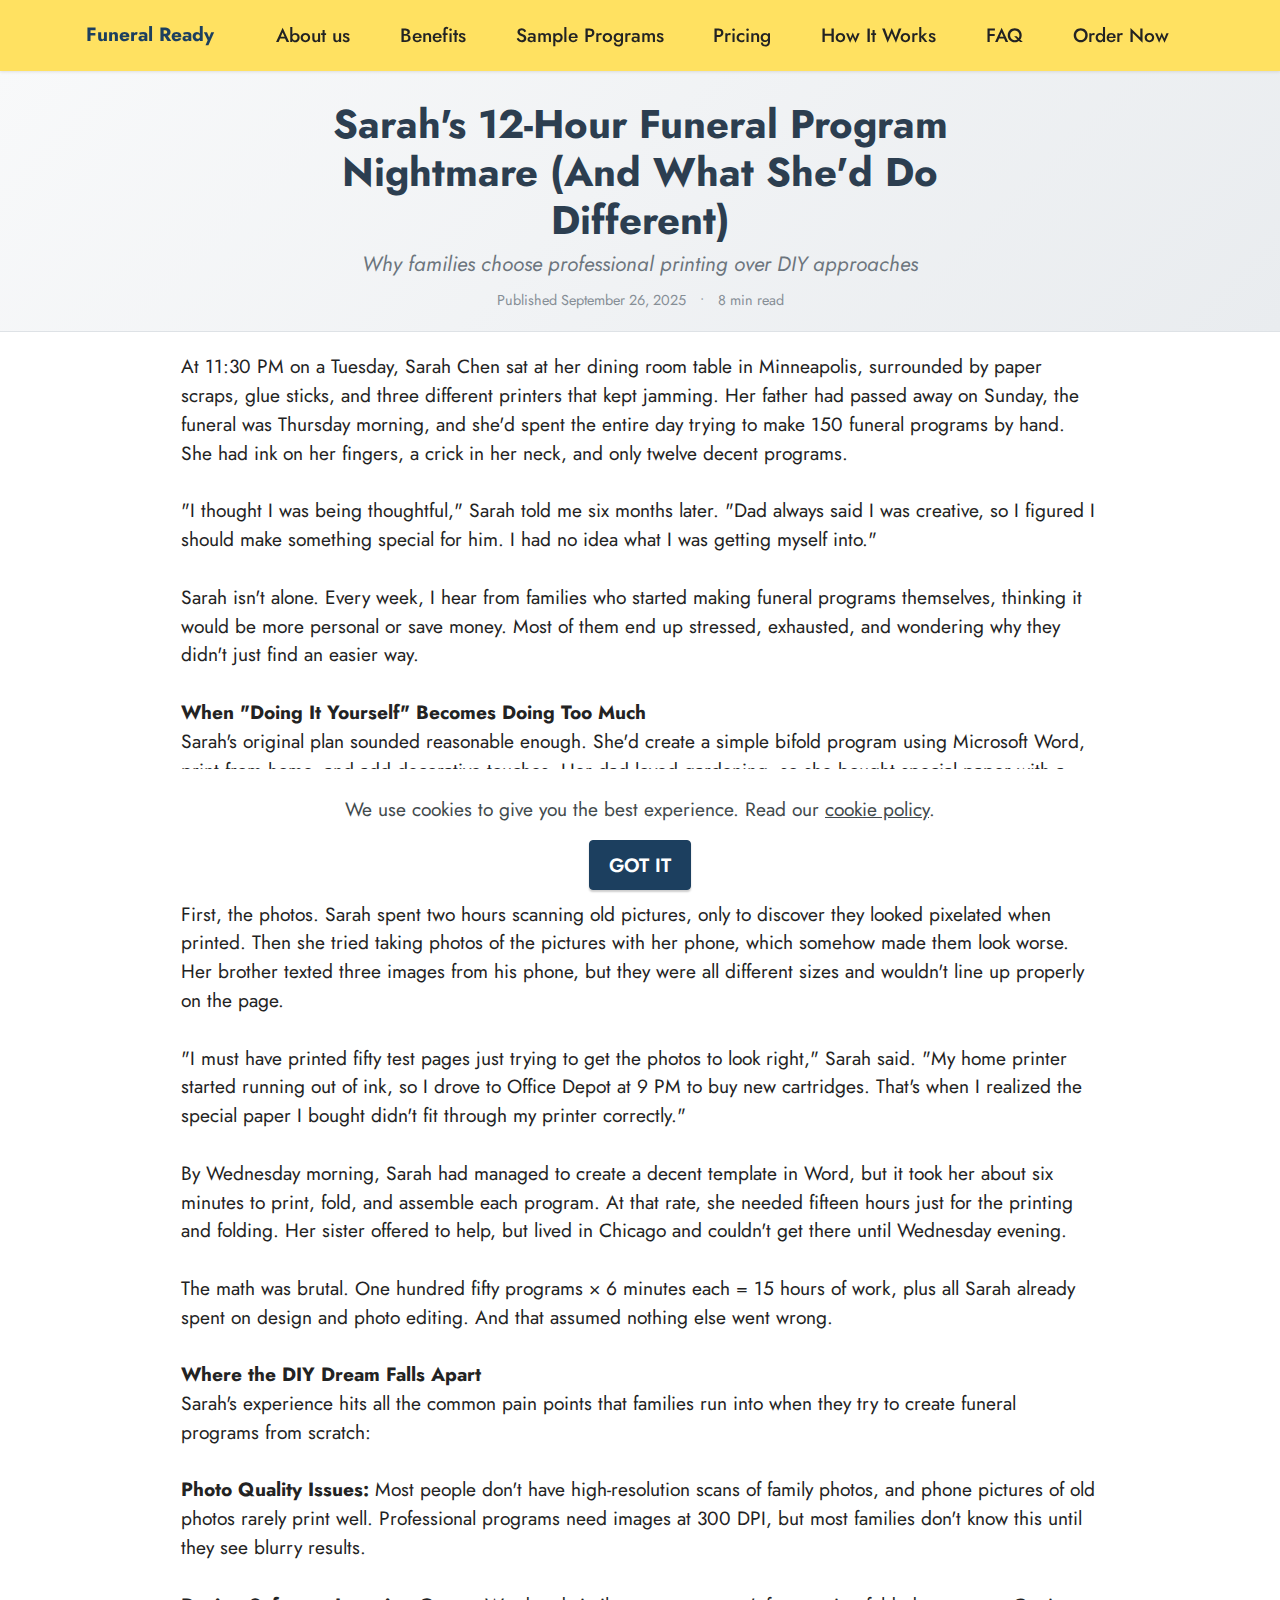
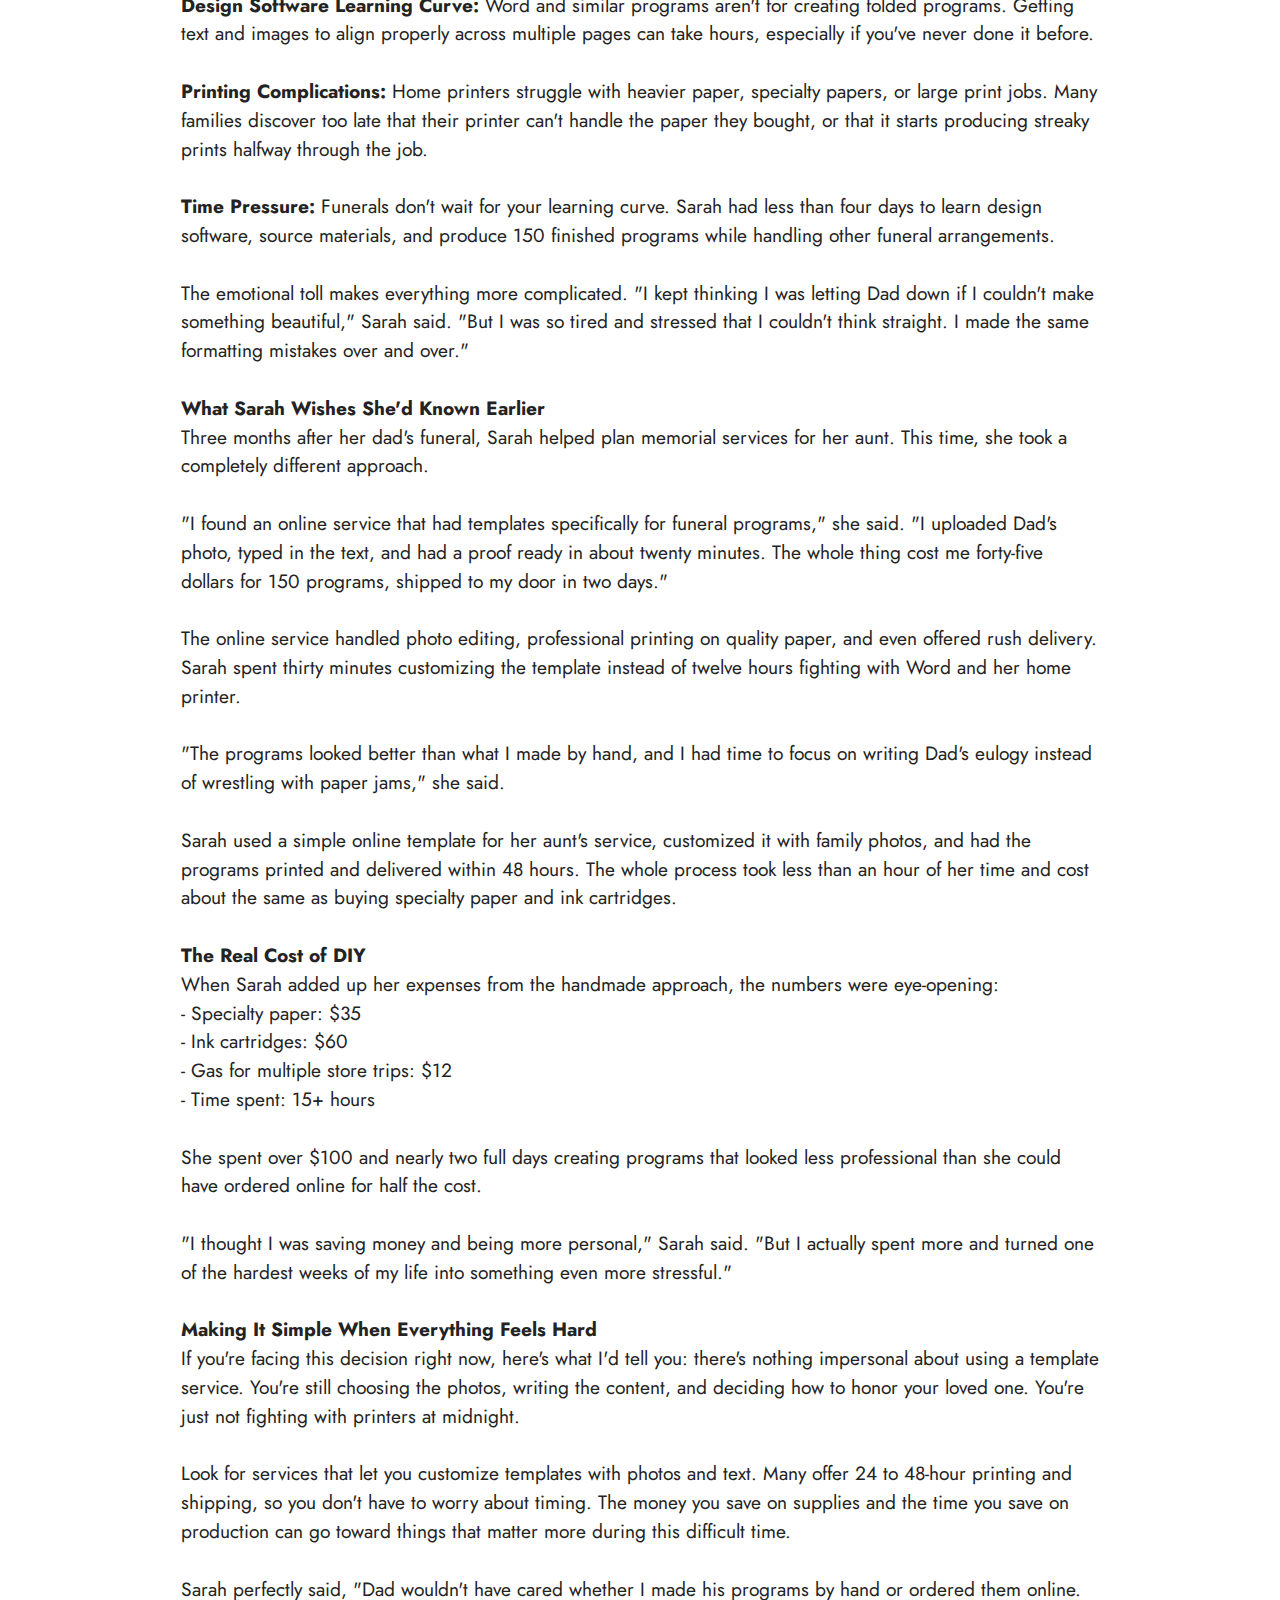
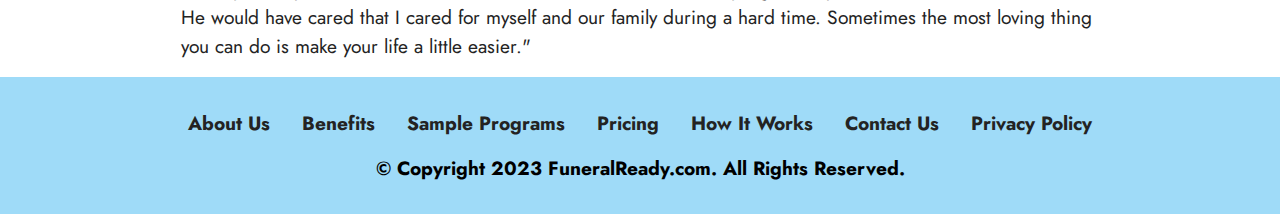
<file: sarah-funeral-programs-diy-disaster-12-hours.html>
<!DOCTYPE html>
<html  >
<head>
  
  <meta charset="UTF-8">
  <meta http-equiv="X-UA-Compatible" content="IE=edge">
  
  <meta name="twitter:card" content="summary_large_image"/>
  <meta name="twitter:image:src" content="assets/images/sarah-funeral-programs-diy-disaster-12-hours-meta.png">
  <meta property="og:image" content="assets/images/sarah-funeral-programs-diy-disaster-12-hours-meta.png">
  <meta name="twitter:title" content="Sarah's 12-Hour Funeral Program Nightmare (And What She'd Do Different)">
  <meta name="viewport" content="width=device-width, initial-scale=1, minimum-scale=1">
  <link rel="shortcut icon" href="assets/images/funeral-ready-programs-l1-2.png" type="image/x-icon">
  <meta name="description" content="Sarah thought making dad's funeral programs would be easy. Fifteen hours and $107 later, she learned why families just order them online.">
  
  
  <title>Sarah's 12-Hour Funeral Program Nightmare (And What She'd Do Different)</title>
  <link rel="stylesheet" href="assets/bootstrap/css/bootstrap.min.css">
  <link rel="stylesheet" href="assets/bootstrap/css/bootstrap-grid.min.css">
  <link rel="stylesheet" href="assets/bootstrap/css/bootstrap-reboot.min.css">
  <link rel="stylesheet" href="assets/web/assets/gdpr-plugin/gdpr-styles.css">
  <link rel="stylesheet" href="assets/dropdown/css/style.css">
  <link rel="stylesheet" href="assets/socicon/css/styles.css">
  <link rel="stylesheet" href="assets/theme/css/style.css">
  <link rel="preload" href="https://fonts.googleapis.com/css?family=Jost:100,200,300,400,500,600,700,800,900,100i,200i,300i,400i,500i,600i,700i,800i,900i&display=swap" as="style" onload="this.onload=null;this.rel='stylesheet'">
  <noscript><link rel="stylesheet" href="https://fonts.googleapis.com/css?family=Jost:100,200,300,400,500,600,700,800,900,100i,200i,300i,400i,500i,600i,700i,800i,900i&display=swap"></noscript>
  <link rel="preload" as="style" href="assets/mobirise/css/mbr-additional.css?v=cBsZ8j"><link rel="stylesheet" href="assets/mobirise/css/mbr-additional.css?v=cBsZ8j" type="text/css">

  
  
  <!-- COMPLETE LIST: Copy ALL of these tags into your Mobirise Head box -->

<!-- Essential SEO Meta Tags -->
<meta name="keywords" content="funeral programs, DIY funeral programs, handmade funeral programs, funeral program printing, memorial programs, funeral services, program templates, funeral planning disaster">
<meta name="author" content="Funeral Ready">
<meta name="robots" content="index, follow, max-image-preview:large, max-snippet:-1, max-video-preview:-1">
<meta name="language" content="en-US">
<meta name="revisit-after" content="7 days">

<!-- Canonical URL (CRITICAL for SEO) -->
<link rel="canonical" href="https://funeralready.com/sarah-funeral-programs-diy-disaster-12-hours.html">

<!-- Complete OpenGraph Properties -->
<meta property="og:title" content="Sarah's 12-Hour Funeral Program Nightmare (And What She'd Do Different)">
<meta property="og:description" content="Sarah thought making dad's funeral programs would be easy. Fifteen hours and $107 later, she learned why families just order them online.">
<meta property="og:type" content="article">
<meta property="og:url" content="https://funeralready.com/sarah-funeral-programs-diy-disaster-12-hours.html">
<meta property="og:site_name" content="Funeral Ready">
<meta property="og:image:width" content="1200">
<meta property="og:image:height" content="630">
<meta property="og:image:alt" content="Sarah's 12-Hour Funeral Program DIY Disaster Story">
<meta property="og:locale" content="en_US">
<meta property="article:author" content="Funeral Ready">
<meta property="article:section" content="Funeral Planning">
<meta property="article:tag" content="funeral programs">
<meta property="article:tag" content="DIY funeral programs">
<meta property="article:tag" content="memorial programs">
<meta property="article:published_time" content="2025-09-26T10:00:00Z">
<meta property="article:modified_time" content="2025-09-26T10:00:00Z">

<!-- Complete Twitter Card -->
<meta name="twitter:description" content="Sarah thought making dad's funeral programs would be easy. Fifteen hours and $107 later, she learned why families just order them online.">
<meta name="twitter:image:alt" content="Sarah's 12-Hour Funeral Program DIY Disaster Story">
<meta name="twitter:site" content="@FuneralReady">
<meta name="twitter:creator" content="@FuneralReady">

<!-- Enhanced Favicon Support (Mobirise only does basic shortcut icon) -->
<link rel="apple-touch-icon" href="https://funeralready.com/assets/images/funeral-ready-programs-logo.png">
<link rel="icon" type="image/png" sizes="32x32" href="https://funeralready.com/assets/images/funeral-ready-programs-logo.png">
<link rel="icon" type="image/png" sizes="16x16" href="https://funeralready.com/assets/images/funeral-ready-programs-logo.png">

<!-- Schema Markup (NOT auto-generated by Mobirise) -->
<script type="application/ld+json">
{
    "@context": "https://schema.org",
    "@type": "Article",
    "headline": "Sarah's 12-Hour Funeral Program Nightmare (And What She'd Do Different)",
    "description": "Sarah thought making dad's funeral programs would be easy. Fifteen hours and $107 later, she learned why families just order them online.",
    "author": {
        "@type": "Organization",
        "name": "Funeral Ready",
        "url": "https://funeralready.com"
    },
    "publisher": {
        "@type": "Organization",
        "name": "Funeral Ready",
        "logo": {
            "@type": "ImageObject",
            "url": "https://funeralready.com/assets/images/funeral-ready-programs-logo.png",
            "width": 400,
            "height": 400
        }
    },
    "datePublished": "2025-09-26T10:00:00Z",
    "dateModified": "2025-09-26T10:00:00Z",
    "mainEntityOfPage": {
        "@type": "WebPage",
        "@id": "https://funeralready.com/sarah-funeral-programs-diy-disaster-12-hours.html"
    },
    "image": {
        "@type": "ImageObject",
        "url": "https://funeralready.com/assets/images/sarah-funeral-programs-diy-disaster-12-hours-meta.png",
        "width": 1200,
        "height": 630
    },
    "articleSection": "Funeral Planning",
    "keywords": ["funeral programs", "DIY funeral programs", "memorial programs", "funeral planning"],
    "wordCount": 2000,
    "about": {
        "@type": "Thing",
        "name": "DIY Funeral Programs",
        "description": "The challenges and costs of creating funeral programs yourself versus ordering professionally"
    }
}
</script>

<script type="application/ld+json">
{
    "@context": "https://schema.org",
    "@type": "BreadcrumbList",
    "itemListElement": [
        {
            "@type": "ListItem",
            "position": 1,
            "name": "Home",
            "item": "https://funeralready.com"
        },
        {
            "@type": "ListItem",
            "position": 2,
            "name": "Funeral Programs",
            "item": "https://funeralready.com/funeral-programs"
        },
        {
            "@type": "ListItem",
            "position": 3,
            "name": "Sarah's DIY Disaster Story",
            "item": "https://funeralready.com/sarah-funeral-programs-diy-disaster-12-hours.html"
        }
    ]
}
</script>

<!-- Performance Optimization (NOT auto-generated) -->
<link rel="dns-prefetch" href="//fonts.googleapis.com">
<link rel="dns-prefetch" href="//fonts.gstatic.com">
<link rel="preconnect" href="https://fonts.googleapis.com" crossorigin>
<link rel="preconnect" href="https://fonts.gstatic.com" crossorigin>

<!-- Additional SEO Meta (NOT auto-generated) -->
<meta name="theme-color" content="#ffffff">
<meta name="msapplication-TileColor" content="#ffffff">
<meta name="format-detection" content="telephone=no">
</head>
<body>

<!-- Analytics -->
<!-- Google tag (gtag.js) -->
<script async="" src="https://www.googletagmanager.com/gtag/js?id=G-54HXXCRWW7"></script>
<script>
  window.dataLayer = window.dataLayer || [];
  function gtag(){dataLayer.push(arguments);}
  gtag('js', new Date());

  gtag('config', 'G-54HXXCRWW7');
</script>
<!-- /Analytics -->


  
  <section data-bs-version="5.1" class="menu menu1 cid-uXWp9JkPUT" once="menu" id="menu1-23">
    

    <nav class="navbar navbar-dropdown navbar-fixed-top navbar-expand-lg">
        <div class="container">
            <div class="navbar-brand">
                
                <span class="navbar-caption-wrap"><a class="navbar-caption text-primary display-7" href="index.html">Funeral Ready</a></span>
            </div>
            <button class="navbar-toggler" type="button" data-toggle="collapse" data-bs-toggle="collapse" data-target="#navbarSupportedContent" data-bs-target="#navbarSupportedContent" aria-controls="navbarNavAltMarkup" aria-expanded="false" aria-label="Toggle navigation">
                <div class="hamburger">
                    <span></span>
                    <span></span>
                    <span></span>
                    <span></span>
                </div>
            </button>
            <div class="collapse navbar-collapse" id="navbarSupportedContent">
                <ul class="navbar-nav nav-dropdown nav-right" data-app-modern-menu="true"><li class="nav-item"><a class="nav-link link text-black display-7" href="index.html#features17-d">
                            About us</a></li><li class="nav-item"><a class="nav-link link text-black text-primary display-7" href="index.html#features1-1u">Benefits</a></li><li class="nav-item"><a class="nav-link link text-black text-primary display-7" href="index.html#gallery3-1v">Sample Programs</a></li><li class="nav-item"><a class="nav-link link text-black text-primary display-7" href="index.html#pricing2-1o">Pricing</a></li><li class="nav-item"><a class="nav-link link text-black text-primary display-7" href="index.html#content9-1s">How It Works</a></li><li class="nav-item"><a class="nav-link link text-black text-primary display-7" href="index.html#content16-1w">FAQ</a></li><li class="nav-item"><a class="nav-link link text-black text-primary display-7" href="index.html#custom-html-1z">Order Now</a></li></ul>
                
                
            </div>
        </div>
    </nav>
</section>

<div id="custom-html-2c"><section class="article-header">
    <div class="container">
        <h1>Sarah's 12-Hour Funeral Program Nightmare (And What She'd Do Different)</h1>
        <h2>Why families choose professional printing over DIY approaches</h2>
        <div class="article-meta">
            <span>Published September 26, 2025</span>
            <span>•</span>
            <span>8 min read</span>
        </div>
    </div>
    
    <style>
        .article-header {
            background: linear-gradient(135deg, #f8f9fa 0%, #e9ecef 100%);
            padding: 40px 0 20px;
            margin-bottom: 20px;
            border-bottom: 1px solid #dee2e6;
        }
        
        .article-header .container {
            max-width: 800px;
            margin: 0 auto;
            padding: 0 20px;
            text-align: center;
        }
        
        .article-header h1 {
            font-size: 2.5rem;
            color: #2c3e50;
            margin-bottom: 10px;
            line-height: 1.2;
            font-weight: bold;
        }
        
        .article-header h2 {
            font-size: 1.3rem;
            color: #6c757d;
            margin-bottom: 15px;
            font-style: italic;
            font-weight: normal;
        }
        
        .article-meta {
            color: #868e96;
            font-size: 0.9rem;
            margin-bottom: 0;
        }
        
        .article-meta span {
            margin: 0 5px;
        }
        
        @media (max-width: 768px) {
            .article-header h1 {
                font-size: 2rem;
            }
            .article-header h2 {
                font-size: 1.1rem;
            }
        }
    </style>
</section></div>

<section data-bs-version="5.1" class="content5 cid-uXXhCTQoRL" id="content5-2d">
    
    <div class="container">
        <div class="row justify-content-center">
            <div class="col-md-12 col-lg-10">
                
                
                <p class="mbr-text mbr-fonts-style display-7">At 11:30 PM on a Tuesday, Sarah Chen sat at her dining room table in Minneapolis, surrounded by paper scraps, glue sticks, and three different printers that kept jamming. Her father had passed away on Sunday, the funeral was Thursday morning, and she'd spent the entire day trying to make 150 funeral programs by hand. She had ink on her fingers, a crick in her neck, and only twelve decent programs.
<br>
<br>"I thought I was being thoughtful," Sarah told me six months later. "Dad always said I was creative, so I figured I should make something special for him. I had no idea what I was getting myself into."
<br>
<br>Sarah isn't alone. Every week, I hear from families who started making funeral programs themselves, thinking it would be more personal or save money. Most of them end up stressed, exhausted, and wondering why they didn't just find an easier way.
<br>
<br><strong>When "Doing It Yourself" Becomes Doing Too Much
<br></strong>Sarah's original plan sounded reasonable enough. She'd create a simple bifold program using Microsoft Word, print from home, and add decorative touches. Her dad loved gardening, so she bought special paper with a subtle floral border and planned to include his favorite Bible verse.
<br>
<br>The problems started immediately.
<br>
<br>First, the photos. Sarah spent two hours scanning old pictures, only to discover they looked pixelated when printed. Then she tried taking photos of the pictures with her phone, which somehow made them look worse. Her brother texted three images from his phone, but they were all different sizes and wouldn't line up properly on the page.
<br>
<br>"I must have printed fifty test pages just trying to get the photos to look right," Sarah said. "My home printer started running out of ink, so I drove to Office Depot at 9 PM to buy new cartridges. That's when I realized the special paper I bought didn't fit through my printer correctly."
<br>
<br>By Wednesday morning, Sarah had managed to create a decent template in Word, but it took her about six minutes to print, fold, and assemble each program. At that rate, she needed fifteen hours just for the printing and folding. Her sister offered to help, but lived in Chicago and couldn't get there until Wednesday evening.
<br>
<br>The math was brutal. One hundred fifty programs × 6 minutes each = 15 hours of work, plus all Sarah already spent on design and photo editing. And that assumed nothing else went wrong.
<br>
<br><strong>Where the DIY Dream Falls Apart
<br></strong>Sarah's experience hits all the common pain points that families run into when they try to create funeral programs from scratch:
<br>
<br><strong>Photo Quality Issues:</strong> Most people don't have high-resolution scans of family photos, and phone pictures of old photos rarely print well. Professional programs need images at 300 DPI, but most families don't know this until they see blurry results.
<br>
<br><strong>Design Software Learning Curve:</strong> Word and similar programs aren't for creating folded programs. Getting text and images to align properly across multiple pages can take hours, especially if you've never done it before.
<br>
<br><strong>Printing Complications:</strong> Home printers struggle with heavier paper, specialty papers, or large print jobs. Many families discover too late that their printer can't handle the paper they bought, or that it starts producing streaky prints halfway through the job.
<br>
<br><strong>Time Pressure:</strong> Funerals don't wait for your learning curve. Sarah had less than four days to learn design software, source materials, and produce 150 finished programs while handling other funeral arrangements.
<br>
<br>The emotional toll makes everything more complicated. "I kept thinking I was letting Dad down if I couldn't make something beautiful," Sarah said. "But I was so tired and stressed that I couldn't think straight. I made the same formatting mistakes over and over."
<br>
<br><strong>What Sarah Wishes She'd Known Earlier
<br></strong>Three months after her dad's funeral, Sarah helped plan memorial services for her aunt. This time, she took a completely different approach.
<br>
<br>"I found an online service that had templates specifically for funeral programs," she said. "I uploaded Dad's photo, typed in the text, and had a proof ready in about twenty minutes. The whole thing cost me forty-five dollars for 150 programs, shipped to my door in two days."
<br>
<br>The online service handled photo editing, professional printing on quality paper, and even offered rush delivery. Sarah spent thirty minutes customizing the template instead of twelve hours fighting with Word and her home printer.
<br>
<br>"The programs looked better than what I made by hand, and I had time to focus on writing Dad's eulogy instead of wrestling with paper jams," she said.
<br>
<br>Sarah used a simple online template for her aunt's service, customized it with family photos, and had the programs printed and delivered within 48 hours. The whole process took less than an hour of her time and cost about the same as buying specialty paper and ink cartridges.
<br>
<br><strong>The Real Cost of DIY
<br></strong>When Sarah added up her expenses from the handmade approach, the numbers were eye-opening:
<br>- Specialty paper: $35
<br>- Ink cartridges: $60
<br>- Gas for multiple store trips: $12
<br>- Time spent: 15+ hours
<br>
<br>She spent over $100 and nearly two full days creating programs that looked less professional than she could have ordered online for half the cost.
<br>
<br>"I thought I was saving money and being more personal," Sarah said. "But I actually spent more and turned one of the hardest weeks of my life into something even more stressful."
<br>
<br><strong>Making It Simple When Everything Feels Hard
<br></strong>If you're facing this decision right now, here's what I'd tell you: there's nothing impersonal about using a template service. You're still choosing the photos, writing the content, and deciding how to honor your loved one. You're just not fighting with printers at midnight.
<br>
<br>Look for services that let you customize templates with photos and text. Many offer 24 to 48-hour printing and shipping, so you don't have to worry about timing. The money you save on supplies and the time you save on production can go toward things that matter more during this difficult time.
<br>
<br>Sarah perfectly said, "Dad wouldn't have cared whether I made his programs by hand or ordered them online. He would have cared that I cared for myself and our family during a hard time. Sometimes the most loving thing you can do is make your life a little easier."</p>
            </div>
        </div>
    </div>
</section>

<section data-bs-version="5.1" class="footer3 cid-uXWp9JM63c" once="footers" id="footer3-25">

    

    

    <div class="container">
        <div class="media-container-row align-center mbr-white">
            <div class="row row-links">
                <ul class="foot-menu">
                    
                    
                    
                    
                    
                <li class="foot-menu-item mbr-fonts-style display-7"><a href="index.html#features17-d" class="text-black"><strong>About Us</strong></a></li><li class="foot-menu-item mbr-fonts-style display-7"><a href="index.html#features1-1u" class="text-black"><strong>Benefits</strong></a></li><li class="foot-menu-item mbr-fonts-style display-7"><a href="index.html#gallery3-1v" class="text-primary"></a><a href="index.html#gallery3-1v" class="text-black"><strong>Sample Programs</strong></a></li><li class="foot-menu-item mbr-fonts-style display-7"><a href="index.html#pricing2-1o" class="text-black"><strong>Pricing</strong></a></li><li class="foot-menu-item mbr-fonts-style display-7"><a href="index.html#content9-1s" class="text-black"><strong>How It Works</strong></a></li><li class="foot-menu-item mbr-fonts-style display-7"><a href="index.html#form5-j" class="text-black"><strong>Contact Us</strong></a></li><li class="foot-menu-item mbr-fonts-style display-7"><a href="legal-information.html" class="text-black"><strong>Privacy Policy</strong></a></li></ul>
            </div>
            
            <div class="row row-copirayt">
                <p class="mbr-text mb-0 mbr-fonts-style mbr-white align-center display-7"><strong>© Copyright 2023 FuneralReady.com. All Rights Reserved.
                </strong></p>
            </div>
        </div>
    </div>
</section>


<script src="assets/bootstrap/js/bootstrap.bundle.min.js"></script>
  <script src="assets/web/assets/cookies-alert-plugin/cookies-alert-core.js"></script>
  <script src="assets/web/assets/cookies-alert-plugin/cookies-alert-script.js"></script>
  <script src="assets/smoothscroll/smooth-scroll.js"></script>
  <script src="assets/ytplayer/index.js"></script>
  <script src="assets/dropdown/js/navbar-dropdown.js"></script>
  <script src="assets/theme/js/script.js"></script>
  
  
  
<input name="cookieData" type="hidden" data-cookie-cookiesalerttype="false" data-cookie-customdialogselector="null" data-cookie-colortext="#424a4d" data-cookie-colorbg="rgb(255, 255, 255)" data-cookie-opacityoverlay="0" data-cookie-bgopacity="100" data-cookie-textbutton="GOT IT" data-cookie-rejecttext="REJECT" data-cookie-colorbutton="#1c3f5f" data-cookie-rejectcolor="#ffffff" data-cookie-colorlink="#424a4d" data-cookie-underlinelink="true" data-cookie-text="We use cookies to give you the best experience. Read our <a href='legal-information.html'>cookie policy</a>.">
  <script>"use strict";if("loading"in HTMLImageElement.prototype){document.querySelectorAll('img[loading="lazy"]').forEach(e=>{e.src=e.dataset.src;if(e.getAttribute("style")){e.setAttribute("data-temp-style",e.getAttribute("style"))};if(e.getAttribute("data-aspectratio")){e.style.paddingTop=100*e.getAttribute("data-aspectratio")+"%";e.style.height=0;}e.onload=function(){if(e.getAttribute("data-temp-style")){e.setAttribute("style", e.getAttribute("data-temp-style"))}else{e.removeAttribute("style")};e.removeAttribute("data-temp-style")}})}else{const e=document.createElement("script");e.src="https://cdnjs.cloudflare.com/ajax/libs/lazysizes/5.1.2/lazysizes.min.js";document.body.appendChild(e)}</script>
</body>
</html>
</file>
<file: assets/web/assets/mobirise-icons2/mobirise2.css>
@font-face {
  font-family: 'Moririse2';
  font-display: swap;
  src:  url('mobirise2.eot?f2bix4');
  src:  url('mobirise2.eot?f2bix4#iefix') format('embedded-opentype'),
    url('mobirise2.ttf?f2bix4') format('truetype'),
    url('mobirise2.woff?f2bix4') format('woff'),
    url('mobirise2.svg?f2bix4#mobirise2') format('svg');
  font-weight: normal;
  font-style: normal;
}

[class^="mobi-"], [class*=" mobi-"] {
  /* use !important to prevent issues with browser extensions that change fonts */
  font-family: 'Moririse2' !important;
  speak: none;
  font-style: normal;
  font-weight: normal;
  font-variant: normal;
  text-transform: none;
  line-height: 1;

  /* Better Font Rendering =========== */
  -webkit-font-smoothing: antialiased;
  -moz-osx-font-smoothing: grayscale;
}

.mobi-mbri-add-submenu:before {
  content: "\e900";
}
.mobi-mbri-alert:before {
  content: "\e901";
}
.mobi-mbri-align-center:before {
  content: "\e902";
}
.mobi-mbri-align-justify:before {
  content: "\e903";
}
.mobi-mbri-align-left:before {
  content: "\e904";
}
.mobi-mbri-align-right:before {
  content: "\e905";
}
.mobi-mbri-android:before {
  content: "\e906";
}
.mobi-mbri-apple:before {
  content: "\e907";
}
.mobi-mbri-arrow-down:before {
  content: "\e908";
}
.mobi-mbri-arrow-next:before {
  content: "\e909";
}
.mobi-mbri-arrow-prev:before {
  content: "\e90a";
}
.mobi-mbri-arrow-up:before {
  content: "\e90b";
}
.mobi-mbri-bold:before {
  content: "\e90c";
}
.mobi-mbri-bookmark:before {
  content: "\e90d";
}
.mobi-mbri-bootstrap:before {
  content: "\e90e";
}
.mobi-mbri-briefcase:before {
  content: "\e90f";
}
.mobi-mbri-browse:before {
  content: "\e910";
}
.mobi-mbri-bulleted-list:before {
  content: "\e911";
}
.mobi-mbri-calendar:before {
  content: "\e912";
}
.mobi-mbri-camera:before {
  content: "\e913";
}
.mobi-mbri-cart-add:before {
  content: "\e914";
}
.mobi-mbri-cart-full:before {
  content: "\e915";
}
.mobi-mbri-cash:before {
  content: "\e916";
}
.mobi-mbri-change-style:before {
  content: "\e917";
}
.mobi-mbri-chat:before {
  content: "\e918";
}
.mobi-mbri-clock:before {
  content: "\e919";
}
.mobi-mbri-close:before {
  content: "\e91a";
}
.mobi-mbri-cloud:before {
  content: "\e91b";
}
.mobi-mbri-code:before {
  content: "\e91c";
}
.mobi-mbri-contact-form:before {
  content: "\e91d";
}
.mobi-mbri-credit-card:before {
  content: "\e91e";
}
.mobi-mbri-cursor-click:before {
  content: "\e91f";
}
.mobi-mbri-cust-feedback:before {
  content: "\e920";
}
.mobi-mbri-database:before {
  content: "\e921";
}
.mobi-mbri-delivery:before {
  content: "\e922";
}
.mobi-mbri-desktop:before {
  content: "\e923";
}
.mobi-mbri-devices:before {
  content: "\e924";
}
.mobi-mbri-down:before {
  content: "\e925";
}
.mobi-mbri-download-2:before {
  content: "\e926";
}
.mobi-mbri-download:before {
  content: "\e927";
}
.mobi-mbri-drag-n-drop-2:before {
  content: "\e928";
}
.mobi-mbri-drag-n-drop:before {
  content: "\e929";
}
.mobi-mbri-edit-2:before {
  content: "\e92a";
}
.mobi-mbri-edit:before {
  content: "\e92b";
}
.mobi-mbri-error:before {
  content: "\e92c";
}
.mobi-mbri-extension:before {
  content: "\e92d";
}
.mobi-mbri-features:before {
  content: "\e92e";
}
.mobi-mbri-file:before {
  content: "\e92f";
}
.mobi-mbri-flag:before {
  content: "\e930";
}
.mobi-mbri-folder:before {
  content: "\e931";
}
.mobi-mbri-gift:before {
  content: "\e932";
}
.mobi-mbri-github:before {
  content: "\e933";
}
.mobi-mbri-globe-2:before {
  content: "\e934";
}
.mobi-mbri-globe:before {
  content: "\e935";
}
.mobi-mbri-growing-chart:before {
  content: "\e936";
}
.mobi-mbri-hearth:before {
  content: "\e937";
}
.mobi-mbri-help:before {
  content: "\e938";
}
.mobi-mbri-home:before {
  content: "\e939";
}
.mobi-mbri-hot-cup:before {
  content: "\e93a";
}
.mobi-mbri-idea:before {
  content: "\e93b";
}
.mobi-mbri-image-gallery:before {
  content: "\e93c";
}
.mobi-mbri-image-slider:before {
  content: "\e93d";
}
.mobi-mbri-info:before {
  content: "\e93e";
}
.mobi-mbri-italic:before {
  content: "\e93f";
}
.mobi-mbri-key:before {
  content: "\e940";
}
.mobi-mbri-laptop:before {
  content: "\e941";
}
.mobi-mbri-layers:before {
  content: "\e942";
}
.mobi-mbri-left-right:before {
  content: "\e943";
}
.mobi-mbri-left:before {
  content: "\e944";
}
.mobi-mbri-letter:before {
  content: "\e945";
}
.mobi-mbri-like:before {
  content: "\e946";
}
.mobi-mbri-link:before {
  content: "\e947";
}
.mobi-mbri-lock:before {
  content: "\e948";
}
.mobi-mbri-login:before {
  content: "\e949";
}
.mobi-mbri-logout:before {
  content: "\e94a";
}
.mobi-mbri-magic-stick:before {
  content: "\e94b";
}
.mobi-mbri-map-pin:before {
  content: "\e94c";
}
.mobi-mbri-menu:before {
  content: "\e94d";
}
.mobi-mbri-mobile-2:before {
  content: "\e94e";
}
.mobi-mbri-mobile-horizontal:before {
  content: "\e94f";
}
.mobi-mbri-mobile:before {
  content: "\e950";
}
.mobi-mbri-mobirise:before {
  content: "\e951";
}
.mobi-mbri-more-horizontal:before {
  content: "\e952";
}
.mobi-mbri-more-vertical:before {
  content: "\e953";
}
.mobi-mbri-music:before {
  content: "\e954";
}
.mobi-mbri-new-file:before {
  content: "\e955";
}
.mobi-mbri-numbered-list:before {
  content: "\e956";
}
.mobi-mbri-opened-folder:before {
  content: "\e957";
}
.mobi-mbri-pages:before {
  content: "\e958";
}
.mobi-mbri-paper-plane:before {
  content: "\e959";
}
.mobi-mbri-paperclip:before {
  content: "\e95a";
}
.mobi-mbri-phone:before {
  content: "\e95b";
}
.mobi-mbri-photo:before {
  content: "\e95c";
}
.mobi-mbri-photos:before {
  content: "\e95d";
}
.mobi-mbri-pin:before {
  content: "\e95e";
}
.mobi-mbri-play:before {
  content: "\e95f";
}
.mobi-mbri-plus:before {
  content: "\e960";
}
.mobi-mbri-preview:before {
  content: "\e961";
}
.mobi-mbri-print:before {
  content: "\e962";
}
.mobi-mbri-protect:before {
  content: "\e963";
}
.mobi-mbri-question:before {
  content: "\e964";
}
.mobi-mbri-quote-left:before {
  content: "\e965";
}
.mobi-mbri-quote-right:before {
  content: "\e966";
}
.mobi-mbri-redo:before {
  content: "\e967";
}
.mobi-mbri-refresh:before {
  content: "\e968";
}
.mobi-mbri-responsive-2:before {
  content: "\e969";
}
.mobi-mbri-responsive:before {
  content: "\e96a";
}
.mobi-mbri-right:before {
  content: "\e96b";
}
.mobi-mbri-rocket:before {
  content: "\e96c";
}
.mobi-mbri-sad-face:before {
  content: "\e96d";
}
.mobi-mbri-sale:before {
  content: "\e96e";
}
.mobi-mbri-save:before {
  content: "\e96f";
}
.mobi-mbri-search:before {
  content: "\e970";
}
.mobi-mbri-setting-2:before {
  content: "\e971";
}
.mobi-mbri-setting-3:before {
  content: "\e972";
}
.mobi-mbri-setting:before {
  content: "\e973";
}
.mobi-mbri-share:before {
  content: "\e974";
}
.mobi-mbri-shopping-bag:before {
  content: "\e975";
}
.mobi-mbri-shopping-basket:before {
  content: "\e976";
}
.mobi-mbri-shopping-cart:before {
  content: "\e977";
}
.mobi-mbri-sites:before {
  content: "\e978";
}
.mobi-mbri-smile-face:before {
  content: "\e979";
}
.mobi-mbri-speed:before {
  content: "\e97a";
}
.mobi-mbri-star:before {
  content: "\e97b";
}
.mobi-mbri-success:before {
  content: "\e97c";
}
.mobi-mbri-sun:before {
  content: "\e97d";
}
.mobi-mbri-sun2:before {
  content: "\e97e";
}
.mobi-mbri-tablet-vertical:before {
  content: "\e97f";
}
.mobi-mbri-tablet:before {
  content: "\e980";
}
.mobi-mbri-target:before {
  content: "\e981";
}
.mobi-mbri-timer:before {
  content: "\e982";
}
.mobi-mbri-to-ftp:before {
  content: "\e983";
}
.mobi-mbri-to-local-drive:before {
  content: "\e984";
}
.mobi-mbri-touch-swipe:before {
  content: "\e985";
}
.mobi-mbri-touch:before {
  content: "\e986";
}
.mobi-mbri-trash:before {
  content: "\e987";
}
.mobi-mbri-underline:before {
  content: "\e988";
}
.mobi-mbri-undo:before {
  content: "\e989";
}
.mobi-mbri-unlink:before {
  content: "\e98a";
}
.mobi-mbri-unlock:before {
  content: "\e98b";
}
.mobi-mbri-up-down:before {
  content: "\e98c";
}
.mobi-mbri-up:before {
  content: "\e98d";
}
.mobi-mbri-update:before {
  content: "\e98e";
}
.mobi-mbri-upload-2:before {
  content: "\e98f";
}
.mobi-mbri-upload:before {
  content: "\e990";
}
.mobi-mbri-user-2:before {
  content: "\e991";
}
.mobi-mbri-user:before {
  content: "\e992";
}
.mobi-mbri-users:before {
  content: "\e993";
}
.mobi-mbri-video-play:before {
  content: "\e994";
}
.mobi-mbri-video:before {
  content: "\e995";
}
.mobi-mbri-watch:before {
  content: "\e996";
}
.mobi-mbri-website-theme-2:before {
  content: "\e997";
}
.mobi-mbri-website-theme:before {
  content: "\e998";
}
.mobi-mbri-wifi:before {
  content: "\e999";
}
.mobi-mbri-windows:before {
  content: "\e99a";
}
.mobi-mbri-zoom-in:before {
  content: "\e99b";
}
.mobi-mbri-zoom-out:before {
  content: "\e99c";
}
</file>
<file: assets/web/assets/mobirise-icons/mobirise-icons.css>
@font-face {
  font-family: 'MobiriseIcons';
  src:  url('mobirise-icons.eot?spat4u');
  src:  url('mobirise-icons.eot?spat4u#iefix') format('embedded-opentype'),
    url('mobirise-icons.ttf?spat4u') format('truetype'),
    url('mobirise-icons.woff?spat4u') format('woff'),
    url('mobirise-icons.svg?spat4u#MobiriseIcons') format('svg');
  font-weight: normal;
  font-style: normal;
  font-display: swap;
}

[class^="mbri-"], [class*=" mbri-"] {
  /* use !important to prevent issues with browser extensions that change fonts */
  font-family: MobiriseIcons !important;
  speak: none;
  font-style: normal;
  font-weight: normal;
  font-variant: normal;
  text-transform: none;
  line-height: 1;

  /* Better Font Rendering =========== */
  -webkit-font-smoothing: antialiased;
  -moz-osx-font-smoothing: grayscale;
}

.mbri-add-submenu:before {
  content: "\e900";
}
.mbri-alert:before {
  content: "\e901";
}
.mbri-align-center:before {
  content: "\e902";
}
.mbri-align-justify:before {
  content: "\e903";
}
.mbri-align-left:before {
  content: "\e904";
}
.mbri-align-right:before {
  content: "\e905";
}
.mbri-android:before {
  content: "\e906";
}
.mbri-apple:before {
  content: "\e907";
}
.mbri-arrow-down:before {
  content: "\e908";
}
.mbri-arrow-next:before {
  content: "\e909";
}
.mbri-arrow-prev:before {
  content: "\e90a";
}
.mbri-arrow-up:before {
  content: "\e90b";
}
.mbri-bold:before {
  content: "\e90c";
}
.mbri-bookmark:before {
  content: "\e90d";
}
.mbri-bootstrap:before {
  content: "\e90e";
}
.mbri-briefcase:before {
  content: "\e90f";
}
.mbri-browse:before {
  content: "\e910";
}
.mbri-bulleted-list:before {
  content: "\e911";
}
.mbri-calendar:before {
  content: "\e912";
}
.mbri-camera:before {
  content: "\e913";
}
.mbri-cart-add:before {
  content: "\e914";
}
.mbri-cart-full:before {
  content: "\e915";
}
.mbri-cash:before {
  content: "\e916";
}
.mbri-change-style:before {
  content: "\e917";
}
.mbri-chat:before {
  content: "\e918";
}
.mbri-clock:before {
  content: "\e919";
}
.mbri-close:before {
  content: "\e91a";
}
.mbri-cloud:before {
  content: "\e91b";
}
.mbri-code:before {
  content: "\e91c";
}
.mbri-contact-form:before {
  content: "\e91d";
}
.mbri-credit-card:before {
  content: "\e91e";
}
.mbri-cursor-click:before {
  content: "\e91f";
}
.mbri-cust-feedback:before {
  content: "\e920";
}
.mbri-database:before {
  content: "\e921";
}
.mbri-delivery:before {
  content: "\e922";
}
.mbri-desktop:before {
  content: "\e923";
}
.mbri-devices:before {
  content: "\e924";
}
.mbri-down:before {
  content: "\e925";
}
.mbri-download:before {
  content: "\e989";
}
.mbri-drag-n-drop:before {
  content: "\e927";
}
.mbri-drag-n-drop2:before {
  content: "\e928";
}
.mbri-edit:before {
  content: "\e929";
}
.mbri-edit2:before {
  content: "\e92a";
}
.mbri-error:before {
  content: "\e92b";
}
.mbri-extension:before {
  content: "\e92c";
}
.mbri-features:before {
  content: "\e92d";
}
.mbri-file:before {
  content: "\e92e";
}
.mbri-flag:before {
  content: "\e92f";
}
.mbri-folder:before {
  content: "\e930";
}
.mbri-gift:before {
  content: "\e931";
}
.mbri-github:before {
  content: "\e932";
}
.mbri-globe:before {
  content: "\e933";
}
.mbri-globe-2:before {
  content: "\e934";
}
.mbri-growing-chart:before {
  content: "\e935";
}
.mbri-hearth:before {
  content: "\e936";
}
.mbri-help:before {
  content: "\e937";
}
.mbri-home:before {
  content: "\e938";
}
.mbri-hot-cup:before {
  content: "\e939";
}
.mbri-idea:before {
  content: "\e93a";
}
.mbri-image-gallery:before {
  content: "\e93b";
}
.mbri-image-slider:before {
  content: "\e93c";
}
.mbri-info:before {
  content: "\e93d";
}
.mbri-italic:before {
  content: "\e93e";
}
.mbri-key:before {
  content: "\e93f";
}
.mbri-laptop:before {
  content: "\e940";
}
.mbri-layers:before {
  content: "\e941";
}
.mbri-left-right:before {
  content: "\e942";
}
.mbri-left:before {
  content: "\e943";
}
.mbri-letter:before {
  content: "\e944";
}
.mbri-like:before {
  content: "\e945";
}
.mbri-link:before {
  content: "\e946";
}
.mbri-lock:before {
  content: "\e947";
}
.mbri-login:before {
  content: "\e948";
}
.mbri-logout:before {
  content: "\e949";
}
.mbri-magic-stick:before {
  content: "\e94a";
}
.mbri-map-pin:before {
  content: "\e94b";
}
.mbri-menu:before {
  content: "\e94c";
}
.mbri-mobile:before {
  content: "\e94d";
}
.mbri-mobile2:before {
  content: "\e94e";
}
.mbri-mobirise:before {
  content: "\e94f";
}
.mbri-more-horizontal:before {
  content: "\e950";
}
.mbri-more-vertical:before {
  content: "\e951";
}
.mbri-music:before {
  content: "\e952";
}
.mbri-new-file:before {
  content: "\e953";
}
.mbri-numbered-list:before {
  content: "\e954";
}
.mbri-opened-folder:before {
  content: "\e955";
}
.mbri-pages:before {
  content: "\e956";
}
.mbri-paper-plane:before {
  content: "\e957";
}
.mbri-paperclip:before {
  content: "\e958";
}
.mbri-photo:before {
  content: "\e959";
}
.mbri-photos:before {
  content: "\e95a";
}
.mbri-pin:before {
  content: "\e95b";
}
.mbri-play:before {
  content: "\e95c";
}
.mbri-plus:before {
  content: "\e95d";
}
.mbri-preview:before {
  content: "\e95e";
}
.mbri-print:before {
  content: "\e95f";
}
.mbri-protect:before {
  content: "\e960";
}
.mbri-question:before {
  content: "\e961";
}
.mbri-quote-left:before {
  content: "\e962";
}
.mbri-quote-right:before {
  content: "\e963";
}
.mbri-refresh:before {
  content: "\e964";
}
.mbri-responsive:before {
  content: "\e965";
}
.mbri-right:before {
  content: "\e966";
}
.mbri-rocket:before {
  content: "\e967";
}
.mbri-sad-face:before {
  content: "\e968";
}
.mbri-sale:before {
  content: "\e969";
}
.mbri-save:before {
  content: "\e96a";
}
.mbri-search:before {
  content: "\e96b";
}
.mbri-setting:before {
  content: "\e96c";
}
.mbri-setting2:before {
  content: "\e96d";
}
.mbri-setting3:before {
  content: "\e96e";
}
.mbri-share:before {
  content: "\e96f";
}
.mbri-shopping-bag:before {
  content: "\e970";
}
.mbri-shopping-basket:before {
  content: "\e971";
}
.mbri-shopping-cart:before {
  content: "\e972";
}
.mbri-sites:before {
  content: "\e973";
}
.mbri-smile-face:before {
  content: "\e974";
}
.mbri-speed:before {
  content: "\e975";
}
.mbri-star:before {
  content: "\e976";
}
.mbri-success:before {
  content: "\e977";
}
.mbri-sun:before {
  content: "\e978";
}
.mbri-sun2:before {
  content: "\e979";
}
.mbri-tablet:before {
  content: "\e97a";
}
.mbri-tablet-vertical:before {
  content: "\e97b";
}
.mbri-target:before {
  content: "\e97c";
}
.mbri-timer:before {
  content: "\e97d";
}
.mbri-to-ftp:before {
  content: "\e97e";
}
.mbri-to-local-drive:before {
  content: "\e97f";
}
.mbri-touch-swipe:before {
  content: "\e980";
}
.mbri-touch:before {
  content: "\e981";
}
.mbri-trash:before {
  content: "\e982";
}
.mbri-underline:before {
  content: "\e983";
}
.mbri-unlink:before {
  content: "\e984";
}
.mbri-unlock:before {
  content: "\e985";
}
.mbri-up-down:before {
  content: "\e986";
}
.mbri-up:before {
  content: "\e987";
}
.mbri-update:before {
  content: "\e988";
}
.mbri-upload:before {
 content: "\e926"; 
}
.mbri-user:before {
  content: "\e98a";
}
.mbri-user2:before {
  content: "\e98b";
}
.mbri-users:before {
  content: "\e98c";
}
.mbri-video:before {
  content: "\e98d";
}
.mbri-video-play:before {
  content: "\e98e";
}
.mbri-watch:before {
  content: "\e98f";
}
.mbri-website-theme:before {
  content: "\e990";
}
.mbri-wifi:before {
  content: "\e991";
}
.mbri-windows:before {
  content: "\e992";
}
.mbri-zoom-out:before {
  content: "\e993";
}
.mbri-redo:before {
  content: "\e994";
}
.mbri-undo:before {
  content: "\e995";
}
</file>
<file: assets/web/assets/gdpr-plugin/gdpr-styles.css>
.gdpr-block {
    padding: 10px;
    font-size: 14px;
    display: block;
    width: 100%;
    text-align: center;
}
.gdpr-block.covert {
	display: none;
}
.textGDPR {
    position: relative;
}
.gdpr-block label span.textGDPR input[name='gdpr']{
    width: 15px;
    height: 15px;
    margin: 0;
    position: absolute;
    top: 3px;
    left: -20px;
}
.gdpr-block label {
    color: #a7a7a7;
    vertical-align: middle;
    user-select: none;
    margin-bottom: 0;
}
</file>
<file: assets/dropdown/css/style.css>
.navbar-dropdown {
  left: 0;
  padding: 0;
  position: absolute;
  right: 0;
  top: 0;
  transition: all 0.45s ease;
  z-index: 1030;
  background: #282828; }
  .navbar-dropdown .navbar-logo {
    margin-right: 0.8rem;
    transition: margin 0.3s ease-in-out;
    vertical-align: middle; }
    .navbar-dropdown .navbar-logo img {
      height: 3.125rem;
      transition: all 0.3s ease-in-out; }
    .navbar-dropdown .navbar-logo.mbr-iconfont {
      font-size: 3.125rem;
      line-height: 3.125rem; }
  .navbar-dropdown .navbar-caption {
    font-weight: 700;
    white-space: normal;
    vertical-align: -4px;
    line-height: 3.125rem !important; }
    .navbar-dropdown .navbar-caption, .navbar-dropdown .navbar-caption:hover {
      color: inherit;
      text-decoration: none; }
  .navbar-dropdown .mbr-iconfont + .navbar-caption {
    vertical-align: -1px; }
  .navbar-dropdown.navbar-fixed-top {
    position: fixed; }
  .navbar-dropdown .navbar-brand span {
    vertical-align: -4px; }
  .navbar-dropdown.bg-color.transparent {
    background: none; }
  .navbar-dropdown.navbar-short .navbar-brand {
    padding: 0.625rem 0; }
    .navbar-dropdown.navbar-short .navbar-brand span {
      vertical-align: -1px; }
  .navbar-dropdown.navbar-short .navbar-caption {
    line-height: 2.375rem !important;
    vertical-align: -2px; }
  .navbar-dropdown.navbar-short .navbar-logo {
    margin-right: 0.5rem; }
    .navbar-dropdown.navbar-short .navbar-logo img {
      height: 2.375rem; }
    .navbar-dropdown.navbar-short .navbar-logo.mbr-iconfont {
      font-size: 2.375rem;
      line-height: 2.375rem; }
  .navbar-dropdown.navbar-short .mbr-table-cell {
    height: 3.625rem; }
  .navbar-dropdown .navbar-close {
    left: 0.6875rem;
    position: fixed;
    top: 0.75rem;
    z-index: 1000; }
  .navbar-dropdown .hamburger-icon {
    content: "";
    display: inline-block;
    vertical-align: middle;
    width: 16px;
    -webkit-box-shadow: 0 -6px 0 1px #282828,0 0 0 1px #282828,0 6px 0 1px #282828;
    -moz-box-shadow: 0 -6px 0 1px #282828,0 0 0 1px #282828,0 6px 0 1px #282828;
    box-shadow: 0 -6px 0 1px #282828,0 0 0 1px #282828,0 6px 0 1px #282828; }

.dropdown-menu .dropdown-toggle[data-toggle="dropdown-submenu"]::after {
  border-bottom: 0.35em solid transparent;
  border-left: 0.35em solid;
  border-right: 0;
  border-top: 0.35em solid transparent;
  margin-left: 0.3rem; }

.dropdown-menu .dropdown-item:focus {
  outline: 0; }

.nav-dropdown {
  font-size: 0.75rem;
  font-weight: 500;
  height: auto !important; }
  .nav-dropdown .nav-btn {
    padding-left: 1rem; }
  .nav-dropdown .link {
    margin: .667em 1.667em;
    font-weight: 500;
    padding: 0;
    transition: color .2s ease-in-out; }
    .nav-dropdown .link.dropdown-toggle {
      margin-right: 2.583em; }
      .nav-dropdown .link.dropdown-toggle::after {
        margin-left: .25rem;
        border-top: 0.35em solid;
        border-right: 0.35em solid transparent;
        border-left: 0.35em solid transparent;
        border-bottom: 0; }
      .nav-dropdown .link.dropdown-toggle[aria-expanded="true"] {
        margin: 0;
        padding: 0.667em 3.263em  0.667em 1.667em; }
  .nav-dropdown .link::after,
  .nav-dropdown .dropdown-item::after {
    color: inherit; }
  .nav-dropdown .btn {
    font-size: 0.75rem;
    font-weight: 700;
    letter-spacing: 0;
    margin-bottom: 0;
    padding-left: 1.25rem;
    padding-right: 1.25rem; }
  .nav-dropdown .dropdown-menu {
    border-radius: 0;
    border: 0;
    left: 0;
    margin: 0;
    padding-bottom: 1.25rem;
    padding-top: 1.25rem;
    position: relative; }
  .nav-dropdown .dropdown-submenu {
    margin-left: 0.125rem;
    top: 0; }
  .nav-dropdown .dropdown-item {
    font-weight: 500;
    line-height: 2;
    padding: 0.3846em 4.615em 0.3846em 1.5385em;
    position: relative;
    transition: color .2s ease-in-out, background-color .2s ease-in-out; }
    .nav-dropdown .dropdown-item::after {
      margin-top: -0.3077em;
      position: absolute;
      right: 1.1538em;
      top: 50%; }
    .nav-dropdown .dropdown-item:focus, .nav-dropdown .dropdown-item:hover {
      background: none; }

@media (max-width: 767px) {
  .nav-dropdown.navbar-toggleable-sm {
    bottom: 0;
    display: none;
    left: 0;
    overflow-x: hidden;
    position: fixed;
    top: 0;
    transform: translateX(-100%);
    -ms-transform: translateX(-100%);
    -webkit-transform: translateX(-100%);
    width: 18.75rem;
    z-index: 999; } }
.nav-dropdown.navbar-toggleable-xl {
  bottom: 0;
  display: none;
  left: 0;
  overflow-x: hidden;
  position: fixed;
  top: 0;
  transform: translateX(-100%);
  -ms-transform: translateX(-100%);
  -webkit-transform: translateX(-100%);
  width: 18.75rem;
  z-index: 999; }

.nav-dropdown-sm {
  display: block !important;
  overflow-x: hidden;
  overflow: auto;
  padding-top: 3.875rem; }
  .nav-dropdown-sm::after {
    content: "";
    display: block;
    height: 3rem;
    width: 100%; }
  .nav-dropdown-sm.collapse.in ~ .navbar-close {
    display: block !important; }
  .nav-dropdown-sm.collapsing, .nav-dropdown-sm.collapse.in {
    transform: translateX(0);
    -ms-transform: translateX(0);
    -webkit-transform: translateX(0);
    transition: all 0.25s ease-out;
    -webkit-transition: all 0.25s ease-out;
    background: #282828; }
  .nav-dropdown-sm.collapsing[aria-expanded="false"] {
    transform: translateX(-100%);
    -ms-transform: translateX(-100%);
    -webkit-transform: translateX(-100%); }
  .nav-dropdown-sm .nav-item {
    display: block;
    margin-left: 0 !important;
    padding-left: 0; }
  .nav-dropdown-sm .link,
  .nav-dropdown-sm .dropdown-item {
    border-top: 1px dotted rgba(255, 255, 255, 0.1);
    font-size: 0.8125rem;
    line-height: 1.6;
    margin: 0 !important;
    padding: 0.875rem 2.4rem 0.875rem 1.5625rem !important;
    position: relative;
    white-space: normal; }
    .nav-dropdown-sm .link:focus, .nav-dropdown-sm .link:hover,
    .nav-dropdown-sm .dropdown-item:focus,
    .nav-dropdown-sm .dropdown-item:hover {
      background: rgba(0, 0, 0, 0.2) !important;
      color: #c0a375; }
  .nav-dropdown-sm .nav-btn {
    position: relative;
    padding: 1.5625rem 1.5625rem 0 1.5625rem; }
    .nav-dropdown-sm .nav-btn::before {
      border-top: 1px dotted rgba(255, 255, 255, 0.1);
      content: "";
      left: 0;
      position: absolute;
      top: 0;
      width: 100%; }
    .nav-dropdown-sm .nav-btn + .nav-btn {
      padding-top: 0.625rem; }
      .nav-dropdown-sm .nav-btn + .nav-btn::before {
        display: none; }
  .nav-dropdown-sm .btn {
    padding: 0.625rem 0; }
  .nav-dropdown-sm .dropdown-toggle[data-toggle="dropdown-submenu"]::after {
    margin-left: .25rem;
    border-top: 0.35em solid;
    border-right: 0.35em solid transparent;
    border-left: 0.35em solid transparent;
    border-bottom: 0; }
  .nav-dropdown-sm .dropdown-toggle[data-toggle="dropdown-submenu"][aria-expanded="true"]::after {
    border-top: 0;
    border-right: 0.35em solid transparent;
    border-left: 0.35em solid transparent;
    border-bottom: 0.35em solid; }
  .nav-dropdown-sm .dropdown-menu {
    margin: 0;
    padding: 0;
    position: relative;
    top: 0;
    left: 0;
    width: 100%;
    border: 0;
    float: none;
    border-radius: 0;
    background: none; }
  .nav-dropdown-sm .dropdown-submenu {
    left: 100%;
    margin-left: 0.125rem;
    margin-top: -1.25rem;
    top: 0; }

.navbar-toggleable-sm .nav-dropdown .dropdown-menu {
  position: absolute; }

.navbar-toggleable-sm .nav-dropdown .dropdown-submenu {
  left: 100%;
  margin-left: 0.125rem;
  margin-top: -1.25rem;
  top: 0; }

.navbar-toggleable-sm.opened .nav-dropdown .dropdown-menu {
  position: relative; }

.navbar-toggleable-sm.opened .nav-dropdown .dropdown-submenu {
  left: 0;
  margin-left: 00rem;
  margin-top: 0rem;
  top: 0; }

.is-builder .nav-dropdown.collapsing {
  transition: none !important; }
</file>
<file: assets/socicon/css/styles.css>
@charset "UTF-8";

@font-face {
  font-family: 'Socicon';
  src:  url('../fonts/socicon.eot');
  src:  url('../fonts/socicon.eot?#iefix') format('embedded-opentype'),
    url('../fonts/socicon.woff2') format('woff2'),
    url('../fonts/socicon.ttf') format('truetype'),
    url('../fonts/socicon.woff') format('woff'),
    url('../fonts/socicon.svg#socicon') format('svg');
  font-weight: normal;
  font-style: normal;
  font-display: swap;
}

[data-icon]:before {
  font-family: "socicon" !important;
  content: attr(data-icon);
  font-style: normal !important;
  font-weight: normal !important;
  font-variant: normal !important;
  text-transform: none !important;
  speak: none;
  line-height: 1;
  -webkit-font-smoothing: antialiased;
  -moz-osx-font-smoothing: grayscale;
}

[class^="socicon-"], [class*=" socicon-"] {
  /* use !important to prevent issues with browser extensions that change fonts */
  font-family: 'Socicon' !important;
  speak: none;
  font-style: normal;
  font-weight: normal;
  font-variant: normal;
  text-transform: none;
  line-height: 1;

  /* Better Font Rendering =========== */
  -webkit-font-smoothing: antialiased;
  -moz-osx-font-smoothing: grayscale;
}

.socicon-500px:before {
  content: "\e000";
}
.socicon-8tracks:before {
  content: "\e001";
}
.socicon-airbnb:before {
  content: "\e002";
}
.socicon-alliance:before {
  content: "\e003";
}
.socicon-amazon:before {
  content: "\e004";
}
.socicon-amplement:before {
  content: "\e005";
}
.socicon-android:before {
  content: "\e006";
}
.socicon-angellist:before {
  content: "\e007";
}
.socicon-apple:before {
  content: "\e008";
}
.socicon-appnet:before {
  content: "\e009";
}
.socicon-baidu:before {
  content: "\e00a";
}
.socicon-bandcamp:before {
  content: "\e00b";
}
.socicon-battlenet:before {
  content: "\e00c";
}
.socicon-mixer:before {
  content: "\e00d";
}
.socicon-bebee:before {
  content: "\e00e";
}
.socicon-bebo:before {
  content: "\e00f";
}
.socicon-behance:before {
  content: "\e010";
}
.socicon-blizzard:before {
  content: "\e011";
}
.socicon-blogger:before {
  content: "\e012";
}
.socicon-buffer:before {
  content: "\e013";
}
.socicon-chrome:before {
  content: "\e014";
}
.socicon-coderwall:before {
  content: "\e015";
}
.socicon-curse:before {
  content: "\e016";
}
.socicon-dailymotion:before {
  content: "\e017";
}
.socicon-deezer:before {
  content: "\e018";
}
.socicon-delicious:before {
  content: "\e019";
}
.socicon-deviantart:before {
  content: "\e01a";
}
.socicon-diablo:before {
  content: "\e01b";
}
.socicon-digg:before {
  content: "\e01c";
}
.socicon-discord:before {
  content: "\e01d";
}
.socicon-disqus:before {
  content: "\e01e";
}
.socicon-douban:before {
  content: "\e01f";
}
.socicon-draugiem:before {
  content: "\e020";
}
.socicon-dribbble:before {
  content: "\e021";
}
.socicon-drupal:before {
  content: "\e022";
}
.socicon-ebay:before {
  content: "\e023";
}
.socicon-ello:before {
  content: "\e024";
}
.socicon-endomodo:before {
  content: "\e025";
}
.socicon-envato:before {
  content: "\e026";
}
.socicon-etsy:before {
  content: "\e027";
}
.socicon-facebook:before {
  content: "\e028";
}
.socicon-feedburner:before {
  content: "\e029";
}
.socicon-filmweb:before {
  content: "\e02a";
}
.socicon-firefox:before {
  content: "\e02b";
}
.socicon-flattr:before {
  content: "\e02c";
}
.socicon-flickr:before {
  content: "\e02d";
}
.socicon-formulr:before {
  content: "\e02e";
}
.socicon-forrst:before {
  content: "\e02f";
}
.socicon-foursquare:before {
  content: "\e030";
}
.socicon-friendfeed:before {
  content: "\e031";
}
.socicon-github:before {
  content: "\e032";
}
.socicon-goodreads:before {
  content: "\e033";
}
.socicon-google:before {
  content: "\e034";
}
.socicon-googlescholar:before {
  content: "\e035";
}
.socicon-googlegroups:before {
  content: "\e036";
}
.socicon-googlephotos:before {
  content: "\e037";
}
.socicon-googleplus:before {
  content: "\e038";
}
.socicon-grooveshark:before {
  content: "\e039";
}
.socicon-hackerrank:before {
  content: "\e03a";
}
.socicon-hearthstone:before {
  content: "\e03b";
}
.socicon-hellocoton:before {
  content: "\e03c";
}
.socicon-heroes:before {
  content: "\e03d";
}
.socicon-smashcast:before {
  content: "\e03e";
}
.socicon-horde:before {
  content: "\e03f";
}
.socicon-houzz:before {
  content: "\e040";
}
.socicon-icq:before {
  content: "\e041";
}
.socicon-identica:before {
  content: "\e042";
}
.socicon-imdb:before {
  content: "\e043";
}
.socicon-instagram:before {
  content: "\e044";
}
.socicon-issuu:before {
  content: "\e045";
}
.socicon-istock:before {
  content: "\e046";
}
.socicon-itunes:before {
  content: "\e047";
}
.socicon-keybase:before {
  content: "\e048";
}
.socicon-lanyrd:before {
  content: "\e049";
}
.socicon-lastfm:before {
  content: "\e04a";
}
.socicon-line:before {
  content: "\e04b";
}
.socicon-linkedin:before {
  content: "\e04c";
}
.socicon-livejournal:before {
  content: "\e04d";
}
.socicon-lyft:before {
  content: "\e04e";
}
.socicon-macos:before {
  content: "\e04f";
}
.socicon-mail:before {
  content: "\e050";
}
.socicon-medium:before {
  content: "\e051";
}
.socicon-meetup:before {
  content: "\e052";
}
.socicon-mixcloud:before {
  content: "\e053";
}
.socicon-modelmayhem:before {
  content: "\e054";
}
.socicon-mumble:before {
  content: "\e055";
}
.socicon-myspace:before {
  content: "\e056";
}
.socicon-newsvine:before {
  content: "\e057";
}
.socicon-nintendo:before {
  content: "\e058";
}
.socicon-npm:before {
  content: "\e059";
}
.socicon-odnoklassniki:before {
  content: "\e05a";
}
.socicon-openid:before {
  content: "\e05b";
}
.socicon-opera:before {
  content: "\e05c";
}
.socicon-outlook:before {
  content: "\e05d";
}
.socicon-overwatch:before {
  content: "\e05e";
}
.socicon-patreon:before {
  content: "\e05f";
}
.socicon-paypal:before {
  content: "\e060";
}
.socicon-periscope:before {
  content: "\e061";
}
.socicon-persona:before {
  content: "\e062";
}
.socicon-pinterest:before {
  content: "\e063";
}
.socicon-play:before {
  content: "\e064";
}
.socicon-player:before {
  content: "\e065";
}
.socicon-playstation:before {
  content: "\e066";
}
.socicon-pocket:before {
  content: "\e067";
}
.socicon-qq:before {
  content: "\e068";
}
.socicon-quora:before {
  content: "\e069";
}
.socicon-raidcall:before {
  content: "\e06a";
}
.socicon-ravelry:before {
  content: "\e06b";
}
.socicon-reddit:before {
  content: "\e06c";
}
.socicon-renren:before {
  content: "\e06d";
}
.socicon-researchgate:before {
  content: "\e06e";
}
.socicon-residentadvisor:before {
  content: "\e06f";
}
.socicon-reverbnation:before {
  content: "\e070";
}
.socicon-rss:before {
  content: "\e071";
}
.socicon-sharethis:before {
  content: "\e072";
}
.socicon-skype:before {
  content: "\e073";
}
.socicon-slideshare:before {
  content: "\e074";
}
.socicon-smugmug:before {
  content: "\e075";
}
.socicon-snapchat:before {
  content: "\e076";
}
.socicon-songkick:before {
  content: "\e077";
}
.socicon-soundcloud:before {
  content: "\e078";
}
.socicon-spotify:before {
  content: "\e079";
}
.socicon-stackexchange:before {
  content: "\e07a";
}
.socicon-stackoverflow:before {
  content: "\e07b";
}
.socicon-starcraft:before {
  content: "\e07c";
}
.socicon-stayfriends:before {
  content: "\e07d";
}
.socicon-steam:before {
  content: "\e07e";
}
.socicon-storehouse:before {
  content: "\e07f";
}
.socicon-strava:before {
  content: "\e080";
}
.socicon-streamjar:before {
  content: "\e081";
}
.socicon-stumbleupon:before {
  content: "\e082";
}
.socicon-swarm:before {
  content: "\e083";
}
.socicon-teamspeak:before {
  content: "\e084";
}
.socicon-teamviewer:before {
  content: "\e085";
}
.socicon-technorati:before {
  content: "\e086";
}
.socicon-telegram:before {
  content: "\e087";
}
.socicon-tripadvisor:before {
  content: "\e088";
}
.socicon-tripit:before {
  content: "\e089";
}
.socicon-triplej:before {
  content: "\e08a";
}
.socicon-tumblr:before {
  content: "\e08b";
}
.socicon-twitch:before {
  content: "\e08c";
}
.socicon-twitter:before {
  content: "\e08d";
}
.socicon-uber:before {
  content: "\e08e";
}
.socicon-ventrilo:before {
  content: "\e08f";
}
.socicon-viadeo:before {
  content: "\e090";
}
.socicon-viber:before {
  content: "\e091";
}
.socicon-viewbug:before {
  content: "\e092";
}
.socicon-vimeo:before {
  content: "\e093";
}
.socicon-vine:before {
  content: "\e094";
}
.socicon-vkontakte:before {
  content: "\e095";
}
.socicon-warcraft:before {
  content: "\e096";
}
.socicon-wechat:before {
  content: "\e097";
}
.socicon-weibo:before {
  content: "\e098";
}
.socicon-whatsapp:before {
  content: "\e099";
}
.socicon-wikipedia:before {
  content: "\e09a";
}
.socicon-windows:before {
  content: "\e09b";
}
.socicon-wordpress:before {
  content: "\e09c";
}
.socicon-wykop:before {
  content: "\e09d";
}
.socicon-xbox:before {
  content: "\e09e";
}
.socicon-xing:before {
  content: "\e09f";
}
.socicon-yahoo:before {
  content: "\e0a0";
}
.socicon-yammer:before {
  content: "\e0a1";
}
.socicon-yandex:before {
  content: "\e0a2";
}
.socicon-yelp:before {
  content: "\e0a3";
}
.socicon-younow:before {
  content: "\e0a4";
}
.socicon-youtube:before {
  content: "\e0a5";
}
.socicon-zapier:before {
  content: "\e0a6";
}
.socicon-zerply:before {
  content: "\e0a7";
}
.socicon-zomato:before {
  content: "\e0a8";
}
.socicon-zynga:before {
  content: "\e0a9";
}
.socicon-bluesky:before {
  content: "\e0aa";
}
.socicon-threads:before {
  content: "\e0ab";
}
.socicon-spreadshirt:before {
  content: "\e901";
}
.socicon-gamejolt:before {
  content: "\e902";
}
.socicon-trello:before {
  content: "\e903";
}
.socicon-tunein:before {
  content: "\e904";
}
.socicon-bloglovin:before {
  content: "\e905";
}
.socicon-gamewisp:before {
  content: "\e906";
}
.socicon-messenger:before {
  content: "\e907";
}
.socicon-pandora:before {
  content: "\e908";
}
.socicon-augment:before {
  content: "\e909";
}
.socicon-bitbucket:before {
  content: "\e90a";
}
.socicon-fyuse:before {
  content: "\e90b";
}
.socicon-yt-gaming:before {
  content: "\e90c";
}
.socicon-sketchfab:before {
  content: "\e90d";
}
.socicon-mobcrush:before {
  content: "\e90e";
}
.socicon-microsoft:before {
  content: "\e90f";
}
.socicon-realtor:before {
  content: "\e910";
}
.socicon-tidal:before {
  content: "\e911";
}
.socicon-qobuz:before {
  content: "\e912";
}
.socicon-natgeo:before {
  content: "\e913";
}
.socicon-mastodon:before {
  content: "\e914";
}
.socicon-unsplash:before {
  content: "\e915";
}
.socicon-homeadvisor:before {
  content: "\e916";
}
.socicon-angieslist:before {
  content: "\e917";
}
.socicon-codepen:before {
  content: "\e918";
}
.socicon-slack:before {
  content: "\e919";
}
.socicon-openaigym:before {
  content: "\e91a";
}
.socicon-logmein:before {
  content: "\e91b";
}
.socicon-fiverr:before {
  content: "\e91c";
}
.socicon-gotomeeting:before {
  content: "\e91d";
}
.socicon-aliexpress:before {
  content: "\e91e";
}
.socicon-guru:before {
  content: "\e91f";
}
.socicon-appstore:before {
  content: "\e920";
}
.socicon-homes:before {
  content: "\e921";
}
.socicon-zoom:before {
  content: "\e922";
}
.socicon-alibaba:before {
  content: "\e923";
}
.socicon-craigslist:before {
  content: "\e924";
}
.socicon-wix:before {
  content: "\e925";
}
.socicon-redfin:before {
  content: "\e926";
}
.socicon-googlecalendar:before {
  content: "\e927";
}
.socicon-shopify:before {
  content: "\e928";
}
.socicon-freelancer:before {
  content: "\e929";
}
.socicon-seedrs:before {
  content: "\e92a";
}
.socicon-bing:before {
  content: "\e92b";
}
.socicon-doodle:before {
  content: "\e92c";
}
.socicon-bonanza:before {
  content: "\e92d";
}
.socicon-squarespace:before {
  content: "\e92e";
}
.socicon-toptal:before {
  content: "\e92f";
}
.socicon-gust:before {
  content: "\e930";
}
.socicon-ask:before {
  content: "\e931";
}
.socicon-trulia:before {
  content: "\e932";
}
.socicon-loomly:before {
  content: "\e933";
}
.socicon-ghost:before {
  content: "\e934";
}
.socicon-upwork:before {
  content: "\e935";
}
.socicon-fundable:before {
  content: "\e936";
}
.socicon-booking:before {
  content: "\e937";
}
.socicon-googlemaps:before {
  content: "\e938";
}
.socicon-zillow:before {
  content: "\e939";
}
.socicon-niconico:before {
  content: "\e93a";
}
.socicon-toneden:before {
  content: "\e93b";
}
.socicon-crunchbase:before {
  content: "\e93c";
}
.socicon-homefy:before {
  content: "\e93d";
}
.socicon-calendly:before {
  content: "\e93e";
}
.socicon-livemaster:before {
  content: "\e93f";
}
.socicon-udemy:before {
  content: "\e940";
}
.socicon-codered:before {
  content: "\e941";
}
.socicon-origin:before {
  content: "\e942";
}
.socicon-nextdoor:before {
  content: "\e943";
}
.socicon-portfolio:before {
  content: "\e944";
}
.socicon-instructables:before {
  content: "\e945";
}
.socicon-gitlab:before {
  content: "\e946";
}
.socicon-hackernews:before {
  content: "\e947";
}
.socicon-smashwords:before {
  content: "\e948";
}
.socicon-kobo:before {
  content: "\e949";
}
.socicon-bookbub:before {
  content: "\e94a";
}
.socicon-mailru:before {
  content: "\e94b";
}
.socicon-moddb:before {
  content: "\e94c";
}
.socicon-indiedb:before {
  content: "\e94d";
}
.socicon-traxsource:before {
  content: "\e94e";
}
.socicon-gamefor:before {
  content: "\e94f";
}
.socicon-pixiv:before {
  content: "\e950";
}
.socicon-myanimelist:before {
  content: "\e951";
}
.socicon-blackberry:before {
  content: "\e952";
}
.socicon-wickr:before {
  content: "\e953";
}
.socicon-spip:before {
  content: "\e954";
}
.socicon-napster:before {
  content: "\e955";
}
.socicon-beatport:before {
  content: "\e956";
}
.socicon-hackerone:before {
  content: "\e957";
}
.socicon-internet:before {
  content: "\e958";
}
.socicon-ubuntu:before {
  content: "\e959";
}
.socicon-artstation:before {
  content: "\e95a";
}
.socicon-invision:before {
  content: "\e95b";
}
.socicon-torial:before {
  content: "\e95c";
}
.socicon-collectorz:before {
  content: "\e95d";
}
.socicon-seenthis:before {
  content: "\e95e";
}
.socicon-googleplaymusic:before {
  content: "\e95f";
}
.socicon-debian:before {
  content: "\e960";
}
.socicon-filmfreeway:before {
  content: "\e961";
}
.socicon-gnome:before {
  content: "\e962";
}
.socicon-itchio:before {
  content: "\e963";
}
.socicon-jamendo:before {
  content: "\e964";
}
.socicon-mix:before {
  content: "\e965";
}
.socicon-sharepoint:before {
  content: "\e966";
}
.socicon-tinder:before {
  content: "\e967";
}
.socicon-windguru:before {
  content: "\e968";
}
.socicon-cdbaby:before {
  content: "\e969";
}
.socicon-elementaryos:before {
  content: "\e96a";
}
.socicon-stage32:before {
  content: "\e96b";
}
.socicon-tiktok:before {
  content: "\e96c";
}
.socicon-gitter:before {
  content: "\e96d";
}
.socicon-letterboxd:before {
  content: "\e96e";
}
.socicon-threema:before {
  content: "\e96f";
}
.socicon-splice:before {
  content: "\e970";
}
.socicon-metapop:before {
  content: "\e971";
}
.socicon-naver:before {
  content: "\e972";
}
.socicon-remote:before {
  content: "\e973";
}
.socicon-flipboard:before {
  content: "\e974";
}
.socicon-googlehangouts:before {
  content: "\e975";
}
.socicon-dlive:before {
  content: "\e976";
}
.socicon-vsco:before {
  content: "\e977";
}
.socicon-stitcher:before {
  content: "\e978";
}
.socicon-avvo:before {
  content: "\e979";
}
.socicon-redbubble:before {
  content: "\e97a";
}
.socicon-society6:before {
  content: "\e97b";
}
.socicon-zazzle:before {
  content: "\e97c";
}
.socicon-eitaa:before {
  content: "\e97d";
}
.socicon-soroush:before {
  content: "\e97e";
}
.socicon-bale:before {
  content: "\e97f";
}
</file>
<file: assets/theme/css/style.css>
@charset "UTF-8";
section {
  background-color: #ffffff;
}

body {
  font-style: normal;
  line-height: 1.5;
  font-weight: 400;
  color: #232323;
  position: relative;
}

button {
  background-color: transparent;
  border-color: transparent;
}

section,
.container,
.container-fluid {
  position: relative;
  word-wrap: break-word;
}

a.mbr-iconfont:hover {
  text-decoration: none;
}

.article .lead p,
.article .lead ul,
.article .lead ol,
.article .lead pre,
.article .lead blockquote {
  margin-bottom: 0;
}

a {
  font-style: normal;
  font-weight: 400;
  cursor: pointer;
}
a, a:hover {
  text-decoration: none;
}

.mbr-section-title {
  font-style: normal;
  line-height: 1.3;
}

.mbr-section-subtitle {
  line-height: 1.3;
}

.mbr-text {
  font-style: normal;
  line-height: 1.7;
}

h1,
h2,
h3,
h4,
h5,
h6,
.display-1,
.display-2,
.display-4,
.display-5,
.display-7,
span,
p,
a {
  line-height: 1;
  word-break: break-word;
  word-wrap: break-word;
  font-weight: 400;
}

b,
strong {
  font-weight: bold;
}

input:-webkit-autofill, input:-webkit-autofill:hover, input:-webkit-autofill:focus, input:-webkit-autofill:active {
  transition-delay: 9999s;
  -webkit-transition-property: background-color, color;
  transition-property: background-color, color;
}

textarea[type=hidden] {
  display: none;
}

section {
  background-position: 50% 50%;
  background-repeat: no-repeat;
  background-size: cover;
}
section .mbr-background-video,
section .mbr-background-video-preview {
  position: absolute;
  bottom: 0;
  left: 0;
  right: 0;
  top: 0;
}

.hidden {
  visibility: hidden;
}

.mbr-z-index20 {
  z-index: 20;
}

/*! Base colors */
.mbr-white {
  color: #ffffff;
}

.mbr-black {
  color: #111111;
}

.mbr-bg-white {
  background-color: #ffffff;
}

.mbr-bg-black {
  background-color: #000000;
}

/*! Text-aligns */
.align-left {
  text-align: left;
}

.align-center {
  text-align: center;
}

.align-right {
  text-align: right;
}

/*! Font-weight  */
.mbr-light {
  font-weight: 300;
}

.mbr-regular {
  font-weight: 400;
}

.mbr-semibold {
  font-weight: 500;
}

.mbr-bold {
  font-weight: 700;
}

/*! Media  */
.media-content {
  flex-basis: 100%;
}

.media-container-row {
  display: flex;
  flex-direction: row;
  flex-wrap: wrap;
  justify-content: center;
  align-content: center;
  align-items: start;
}
.media-container-row .media-size-item {
  width: 400px;
}

.media-container-column {
  display: flex;
  flex-direction: column;
  flex-wrap: wrap;
  justify-content: center;
  align-content: center;
  align-items: stretch;
}
.media-container-column > * {
  width: 100%;
}

@media (min-width: 992px) {
  .media-container-row {
    flex-wrap: nowrap;
  }
}
figure {
  margin-bottom: 0;
  overflow: hidden;
}

figure[mbr-media-size] {
  transition: width 0.1s;
}

img,
iframe {
  display: block;
  width: 100%;
}

.card {
  background-color: transparent;
  border: none;
}

.card-box {
  width: 100%;
}

.card-img {
  text-align: center;
  flex-shrink: 0;
  -webkit-flex-shrink: 0;
}

.media {
  max-width: 100%;
  margin: 0 auto;
}

.mbr-figure {
  align-self: center;
}

.media-container > div {
  max-width: 100%;
}

.mbr-figure img,
.card-img img {
  width: 100%;
}

@media (max-width: 991px) {
  .media-size-item {
    width: auto !important;
  }

  .media {
    width: auto;
  }

  .mbr-figure {
    width: 100% !important;
  }
}
/*! Buttons */
.mbr-section-btn {
  margin-left: -0.6rem;
  margin-right: -0.6rem;
  font-size: 0;
}

.btn {
  font-weight: 600;
  border-width: 1px;
  font-style: normal;
  margin: 0.6rem 0.6rem;
  white-space: normal;
  transition: all 0.2s ease-in-out;
  display: inline-flex;
  align-items: center;
  justify-content: center;
  word-break: break-word;
}

.btn-sm {
  font-weight: 600;
  letter-spacing: 0px;
  transition: all 0.3s ease-in-out;
}

.btn-md {
  font-weight: 600;
  letter-spacing: 0px;
  transition: all 0.3s ease-in-out;
}

.btn-lg {
  font-weight: 600;
  letter-spacing: 0px;
  transition: all 0.3s ease-in-out;
}

.btn-form {
  margin: 0;
}
.btn-form:hover {
  cursor: pointer;
}

nav .mbr-section-btn {
  margin-left: 0rem;
  margin-right: 0rem;
}

/*! Btn icon margin */
.btn .mbr-iconfont,
.btn.btn-sm .mbr-iconfont {
  order: 1;
  cursor: pointer;
  margin-left: 0.5rem;
  vertical-align: sub;
}

.btn.btn-md .mbr-iconfont,
.btn.btn-md .mbr-iconfont {
  margin-left: 0.8rem;
}

.mbr-regular {
  font-weight: 400;
}

.mbr-semibold {
  font-weight: 500;
}

.mbr-bold {
  font-weight: 700;
}

[type=submit] {
  -webkit-appearance: none;
}

/*! Full-screen */
.mbr-fullscreen .mbr-overlay {
  min-height: 100vh;
}

.mbr-fullscreen {
  display: flex;
  display: -moz-flex;
  display: -ms-flex;
  display: -o-flex;
  align-items: center;
  min-height: 100vh;
  padding-top: 3rem;
  padding-bottom: 3rem;
}

/*! Map */
.map {
  height: 25rem;
  position: relative;
}
.map iframe {
  width: 100%;
  height: 100%;
}

/*! Scroll to top arrow */
.mbr-arrow-up {
  bottom: 25px;
  right: 90px;
  position: fixed;
  text-align: right;
  z-index: 5000;
  color: #ffffff;
  font-size: 22px;
}

.mbr-arrow-up a {
  background: rgba(0, 0, 0, 0.2);
  border-radius: 50%;
  color: #fff;
  display: inline-block;
  height: 60px;
  width: 60px;
  border: 2px solid #fff;
  outline-style: none !important;
  position: relative;
  text-decoration: none;
  transition: all 0.3s ease-in-out;
  cursor: pointer;
  text-align: center;
}
.mbr-arrow-up a:hover {
  background-color: rgba(0, 0, 0, 0.4);
}
.mbr-arrow-up a i {
  line-height: 60px;
}

.mbr-arrow-up-icon {
  display: block;
  color: #fff;
}

.mbr-arrow-up-icon::before {
  content: "›";
  display: inline-block;
  font-family: serif;
  font-size: 22px;
  line-height: 1;
  font-style: normal;
  position: relative;
  top: 6px;
  left: -4px;
  transform: rotate(-90deg);
}

/*! Arrow Down */
.mbr-arrow {
  position: absolute;
  bottom: 45px;
  left: 50%;
  width: 60px;
  height: 60px;
  cursor: pointer;
  background-color: rgba(80, 80, 80, 0.5);
  border-radius: 50%;
  transform: translateX(-50%);
}
@media (max-width: 767px) {
  .mbr-arrow {
    display: none;
  }
}
.mbr-arrow > a {
  display: inline-block;
  text-decoration: none;
  outline-style: none;
  -webkit-animation: arrowdown 1.7s ease-in-out infinite;
          animation: arrowdown 1.7s ease-in-out infinite;
  color: #ffffff;
}
.mbr-arrow > a > i {
  position: absolute;
  top: -2px;
  left: 15px;
  font-size: 2rem;
}

#scrollToTop a i::before {
  content: "";
  position: absolute;
  display: block;
  border-bottom: 2.5px solid #fff;
  border-left: 2.5px solid #fff;
  width: 27.8%;
  height: 27.8%;
  left: 50%;
  top: 51%;
  transform: translateY(-30%) translateX(-50%) rotate(135deg);
}

@keyframes arrowdown {
  0% {
    transform: translateY(0px);
  }
  50% {
    transform: translateY(-5px);
  }
  100% {
    transform: translateY(0px);
  }
}
@-webkit-keyframes arrowdown {
  0% {
    transform: translateY(0px);
  }
  50% {
    transform: translateY(-5px);
  }
  100% {
    transform: translateY(0px);
  }
}
@media (max-width: 500px) {
  .mbr-arrow-up {
    left: 0;
    right: 0;
    text-align: center;
  }
}
/*Gradients animation*/
@keyframes gradient-animation {
  from {
    background-position: 0% 100%;
    -webkit-animation-timing-function: ease-in-out;
            animation-timing-function: ease-in-out;
  }
  to {
    background-position: 100% 0%;
    -webkit-animation-timing-function: ease-in-out;
            animation-timing-function: ease-in-out;
  }
}
@-webkit-keyframes gradient-animation {
  from {
    background-position: 0% 100%;
    -webkit-animation-timing-function: ease-in-out;
            animation-timing-function: ease-in-out;
  }
  to {
    background-position: 100% 0%;
    -webkit-animation-timing-function: ease-in-out;
            animation-timing-function: ease-in-out;
  }
}
.bg-gradient {
  background-size: 200% 200%;
  animation: gradient-animation 5s infinite alternate;
  -webkit-animation: gradient-animation 5s infinite alternate;
}

.menu .navbar-brand {
  display: -webkit-flex;
}
.menu .navbar-brand span {
  display: flex;
  display: -webkit-flex;
}
.menu .navbar-brand .navbar-caption-wrap {
  display: -webkit-flex;
}
.menu .navbar-brand .navbar-logo img {
  display: -webkit-flex;
  width: auto;
}
@media (min-width: 768px) and (max-width: 991px) {
  .menu .navbar-toggleable-sm .navbar-nav {
    display: -ms-flexbox;
  }
}
@media (max-width: 991px) {
  .menu .navbar-collapse {
    max-height: 93.5vh;
  }
  .menu .navbar-collapse.show {
    overflow: auto;
  }
}
@media (min-width: 992px) {
  .menu .navbar-nav.nav-dropdown {
    display: -webkit-flex;
  }
  .menu .navbar-toggleable-sm .navbar-collapse {
    display: -webkit-flex !important;
  }
  .menu .collapsed .navbar-collapse {
    max-height: 93.5vh;
  }
  .menu .collapsed .navbar-collapse.show {
    overflow: auto;
  }
}
@media (max-width: 767px) {
  .menu .navbar-collapse {
    max-height: 80vh;
  }
}

.nav-link .mbr-iconfont {
  margin-right: 0.5rem;
}

.navbar {
  display: -webkit-flex;
  -webkit-flex-wrap: wrap;
  -webkit-align-items: center;
  -webkit-justify-content: space-between;
}

.navbar-collapse {
  -webkit-flex-basis: 100%;
  -webkit-flex-grow: 1;
  -webkit-align-items: center;
}

.nav-dropdown .link {
  padding: 0.667em 1.667em !important;
  margin: 0 !important;
}

.nav {
  display: -webkit-flex;
  -webkit-flex-wrap: wrap;
}

.row {
  display: -webkit-flex;
  -webkit-flex-wrap: wrap;
}

.justify-content-center {
  -webkit-justify-content: center;
}

.form-inline {
  display: -webkit-flex;
}

.card-wrapper {
  -webkit-flex: 1;
}

.carousel-control {
  z-index: 10;
  display: -webkit-flex;
}

.carousel-controls {
  display: -webkit-flex;
}

.media {
  display: -webkit-flex;
}

.form-group:focus {
  outline: none;
}

.jq-selectbox__select {
  padding: 7px 0;
  position: relative;
}

.jq-selectbox__dropdown {
  overflow: hidden;
  border-radius: 10px;
  position: absolute;
  top: 100%;
  left: 0 !important;
  width: 100% !important;
}

.jq-selectbox__trigger-arrow {
  right: 0;
  transform: translateY(-50%);
}

.jq-selectbox li {
  padding: 1.07em 0.5em;
}

input[type=range] {
  padding-left: 0 !important;
  padding-right: 0 !important;
}

.modal-dialog,
.modal-content {
  height: 100%;
}

.modal-dialog .carousel-inner {
  height: calc(100vh - 1.75rem);
}
@media (max-width: 575px) {
  .modal-dialog .carousel-inner {
    height: calc(100vh - 1rem);
  }
}

.carousel-item {
  text-align: center;
}

.carousel-item img {
  margin: auto;
}

.navbar-toggler {
  align-self: flex-start;
  padding: 0.25rem 0.75rem;
  font-size: 1.25rem;
  line-height: 1;
  background: transparent;
  border: 1px solid transparent;
  border-radius: 0.25rem;
}

.navbar-toggler:focus,
.navbar-toggler:hover {
  text-decoration: none;
  box-shadow: none;
}

.navbar-toggler-icon {
  display: inline-block;
  width: 1.5em;
  height: 1.5em;
  vertical-align: middle;
  content: "";
  background: no-repeat center center;
  background-size: 100% 100%;
}

.navbar-toggler-left {
  position: absolute;
  left: 1rem;
}

.navbar-toggler-right {
  position: absolute;
  right: 1rem;
}

.card-img {
  width: auto;
}

.menu .navbar.collapsed:not(.beta-menu) {
  flex-direction: column;
}

.carousel-item.active,
.carousel-item-next,
.carousel-item-prev {
  display: flex;
}

.note-air-layout .dropup .dropdown-menu,
.note-air-layout .navbar-fixed-bottom .dropdown .dropdown-menu {
  bottom: initial !important;
}

html,
body {
  height: auto;
  min-height: 100vh;
}

.dropup .dropdown-toggle::after {
  display: none;
}

.form-asterisk {
  font-family: initial;
  position: absolute;
  top: -2px;
  font-weight: normal;
}

.form-control-label {
  position: relative;
  cursor: pointer;
  margin-bottom: 0.357em;
  padding: 0;
}

.alert {
  color: #ffffff;
  border-radius: 0;
  border: 0;
  font-size: 1.1rem;
  line-height: 1.5;
  margin-bottom: 1.875rem;
  padding: 1.25rem;
  position: relative;
  text-align: center;
}
.alert.alert-form::after {
  background-color: inherit;
  bottom: -7px;
  content: "";
  display: block;
  height: 14px;
  left: 50%;
  margin-left: -7px;
  position: absolute;
  transform: rotate(45deg);
  width: 14px;
}

.form-control {
  background-color: #ffffff;
  background-clip: border-box;
  color: #232323;
  line-height: 1rem !important;
  height: auto;
  padding: 0.6rem 1.2rem;
  transition: border-color 0.25s ease 0s;
  border: 1px solid transparent !important;
  border-radius: 4px;
  box-shadow: rgba(0, 0, 0, 0.07) 0px 1px 1px 0px, rgba(0, 0, 0, 0.07) 0px 1px 3px 0px, rgba(0, 0, 0, 0.03) 0px 0px 0px 1px;
}
.form-active .form-control:invalid {
  border-color: red;
}

form .row {
  margin-left: -0.6rem;
  margin-right: -0.6rem;
}
form .row [class*=col] {
  padding-left: 0.6rem;
  padding-right: 0.6rem;
}

form .mbr-section-btn {
  margin: 0;
  padding-left: 0.6rem;
  padding-right: 0.6rem;
}

form .btn {
  display: flex;
  padding: 0.6rem 1.2rem;
  margin: 0;
}

form .form-check-input {
  margin-top: 0.5;
}

textarea.form-control {
  line-height: 1.5rem !important;
}

.form-group {
  margin-bottom: 1.2rem;
}

.form-control,
form .btn {
  min-height: 48px;
}

.gdpr-block label span.textGDPR input[name=gdpr] {
  top: 7px;
}

.form-control:focus {
  box-shadow: none;
}

:focus {
  outline: none;
}

.mbr-overlay {
  background-color: #000;
  bottom: 0;
  left: 0;
  opacity: 0.5;
  position: absolute;
  right: 0;
  top: 0;
  z-index: 0;
  pointer-events: none;
}

blockquote {
  font-style: italic;
  padding: 3rem;
  font-size: 1.09rem;
  position: relative;
  border-left: 3px solid;
}

ul,
ol,
pre,
blockquote {
  margin-bottom: 2.3125rem;
}

.mt-4 {
  margin-top: 2rem !important;
}

.mb-4 {
  margin-bottom: 2rem !important;
}

@media (min-width: 992px) {
  .container {
    padding-left: 16px;
    padding-right: 16px;
  }

  .row {
    margin-left: -16px;
    margin-right: -16px;
  }
  .row > [class*=col] {
    padding-left: 16px;
    padding-right: 16px;
  }
}
@media (min-width: 768px) {
  .container-fluid {
    padding-left: 32px;
    padding-right: 32px;
  }
}
@media (min-width: 768px) and (max-width: 991px) {
  .mbr-container {
    padding-left: 32px;
    padding-right: 32px;
  }
}
@media (max-width: 767px) {
  .mbr-container {
    padding-left: 16px;
    padding-right: 16px;
  }
}
.card-wrapper,
.item-wrapper {
  overflow: hidden;
}

.app-video-wrapper > img {
  opacity: 1;
}

.item {
  position: relative;
}

.dropdown-menu .dropdown-menu {
  left: 100%;
}

.dropdown-item + .dropdown-menu {
  display: none;
}

.dropdown-item:hover + .dropdown-menu,
.dropdown-menu:hover {
  display: block;
}

@media (min-aspect-ratio: 16/9) {
  .mbr-video-foreground {
    height: 300% !important;
    top: -100% !important;
  }
}
@media (max-aspect-ratio: 16/9) {
  .mbr-video-foreground {
    width: 300% !important;
    left: -100% !important;
  }
}
</file>
<file: assets/recaptcha.css>
.grecaptcha-badge{
	visibility: collapse !important;  
}
</file>
<file: assets/mobirise/css/mbr-additional.css>
body {
  font-family: Jost;
}
.display-1 {
  font-family: 'Jost', sans-serif;
  font-size: 4.6rem;
  line-height: 1.1;
}
.display-1 > .mbr-iconfont {
  font-size: 5.75rem;
}
.display-2 {
  font-family: 'Jost', sans-serif;
  font-size: 3rem;
  line-height: 1.1;
}
.display-2 > .mbr-iconfont {
  font-size: 3.75rem;
}
.display-4 {
  font-family: 'Jost', sans-serif;
  font-size: 1.1rem;
  line-height: 1.5;
}
.display-4 > .mbr-iconfont {
  font-size: 1.375rem;
}
.display-5 {
  font-family: 'Jost', sans-serif;
  font-size: 2rem;
  line-height: 1.5;
}
.display-5 > .mbr-iconfont {
  font-size: 2.5rem;
}
.display-7 {
  font-family: 'Jost', sans-serif;
  font-size: 1.2rem;
  line-height: 1.5;
}
.display-7 > .mbr-iconfont {
  font-size: 1.5rem;
}
/* ---- Fluid typography for mobile devices ---- */
/* 1.4 - font scale ratio ( bootstrap == 1.42857 ) */
/* 100vw - current viewport width */
/* (48 - 20)  48 == 48rem == 768px, 20 == 20rem == 320px(minimal supported viewport) */
/* 0.65 - min scale variable, may vary */
@media (max-width: 992px) {
  .display-1 {
    font-size: 3.68rem;
  }
}
@media (max-width: 768px) {
  .display-1 {
    font-size: 3.22rem;
    font-size: calc( 2.26rem + (4.6 - 2.26) * ((100vw - 20rem) / (48 - 20)));
    line-height: calc( 1.1 * (2.26rem + (4.6 - 2.26) * ((100vw - 20rem) / (48 - 20))));
  }
  .display-2 {
    font-size: 2.4rem;
    font-size: calc( 1.7rem + (3 - 1.7) * ((100vw - 20rem) / (48 - 20)));
    line-height: calc( 1.3 * (1.7rem + (3 - 1.7) * ((100vw - 20rem) / (48 - 20))));
  }
  .display-4 {
    font-size: 0.88rem;
    font-size: calc( 1.0350000000000001rem + (1.1 - 1.0350000000000001) * ((100vw - 20rem) / (48 - 20)));
    line-height: calc( 1.4 * (1.0350000000000001rem + (1.1 - 1.0350000000000001) * ((100vw - 20rem) / (48 - 20))));
  }
  .display-5 {
    font-size: 1.6rem;
    font-size: calc( 1.35rem + (2 - 1.35) * ((100vw - 20rem) / (48 - 20)));
    line-height: calc( 1.4 * (1.35rem + (2 - 1.35) * ((100vw - 20rem) / (48 - 20))));
  }
  .display-7 {
    font-size: 0.96rem;
    font-size: calc( 1.07rem + (1.2 - 1.07) * ((100vw - 20rem) / (48 - 20)));
    line-height: calc( 1.4 * (1.07rem + (1.2 - 1.07) * ((100vw - 20rem) / (48 - 20))));
  }
}
/* Buttons */
.btn {
  padding: 0.6rem 1.2rem;
  border-radius: 4px;
}
.btn-sm {
  padding: 0.6rem 1.2rem;
  border-radius: 4px;
}
.btn-md {
  padding: 0.6rem 1.2rem;
  border-radius: 4px;
}
.btn-lg {
  padding: 1rem 2.6rem;
  border-radius: 4px;
}
.bg-primary {
  background-color: #1c3f5f !important;
}
.bg-success {
  background-color: #40b0bf !important;
}
.bg-info {
  background-color: #47b5ed !important;
}
.bg-warning {
  background-color: #406bbf !important;
}
.bg-danger {
  background-color: #ff9966 !important;
}
.btn-primary,
.btn-primary:active {
  background-color: #1c3f5f !important;
  border-color: #1c3f5f !important;
  color: #ffffff !important;
  box-shadow: 0 2px 2px 0 rgba(0, 0, 0, 0.2);
}
.btn-primary:hover,
.btn-primary:focus,
.btn-primary.focus,
.btn-primary.active {
  color: #ffffff !important;
  background-color: #08131c !important;
  border-color: #08131c !important;
  box-shadow: 0 2px 5px 0 rgba(0, 0, 0, 0.2);
}
.btn-primary.disabled,
.btn-primary:disabled {
  color: #ffffff !important;
  background-color: #08131c !important;
  border-color: #08131c !important;
}
.btn-secondary,
.btn-secondary:active {
  background-color: #ff6666 !important;
  border-color: #ff6666 !important;
  color: #ffffff !important;
  box-shadow: 0 2px 2px 0 rgba(0, 0, 0, 0.2);
}
.btn-secondary:hover,
.btn-secondary:focus,
.btn-secondary.focus,
.btn-secondary.active {
  color: #ffffff !important;
  background-color: #ff0f0f !important;
  border-color: #ff0f0f !important;
  box-shadow: 0 2px 5px 0 rgba(0, 0, 0, 0.2);
}
.btn-secondary.disabled,
.btn-secondary:disabled {
  color: #ffffff !important;
  background-color: #ff0f0f !important;
  border-color: #ff0f0f !important;
}
.btn-info,
.btn-info:active {
  background-color: #47b5ed !important;
  border-color: #47b5ed !important;
  color: #ffffff !important;
  box-shadow: 0 2px 2px 0 rgba(0, 0, 0, 0.2);
}
.btn-info:hover,
.btn-info:focus,
.btn-info.focus,
.btn-info.active {
  color: #ffffff !important;
  background-color: #148cca !important;
  border-color: #148cca !important;
  box-shadow: 0 2px 5px 0 rgba(0, 0, 0, 0.2);
}
.btn-info.disabled,
.btn-info:disabled {
  color: #ffffff !important;
  background-color: #148cca !important;
  border-color: #148cca !important;
}
.btn-success,
.btn-success:active {
  background-color: #40b0bf !important;
  border-color: #40b0bf !important;
  color: #ffffff !important;
  box-shadow: 0 2px 2px 0 rgba(0, 0, 0, 0.2);
}
.btn-success:hover,
.btn-success:focus,
.btn-success.focus,
.btn-success.active {
  color: #ffffff !important;
  background-color: #2a747e !important;
  border-color: #2a747e !important;
  box-shadow: 0 2px 5px 0 rgba(0, 0, 0, 0.2);
}
.btn-success.disabled,
.btn-success:disabled {
  color: #ffffff !important;
  background-color: #2a747e !important;
  border-color: #2a747e !important;
}
.btn-warning,
.btn-warning:active {
  background-color: #406bbf !important;
  border-color: #406bbf !important;
  color: #ffffff !important;
  box-shadow: 0 2px 2px 0 rgba(0, 0, 0, 0.2);
}
.btn-warning:hover,
.btn-warning:focus,
.btn-warning.focus,
.btn-warning.active {
  color: #ffffff !important;
  background-color: #2a477e !important;
  border-color: #2a477e !important;
  box-shadow: 0 2px 5px 0 rgba(0, 0, 0, 0.2);
}
.btn-warning.disabled,
.btn-warning:disabled {
  color: #ffffff !important;
  background-color: #2a477e !important;
  border-color: #2a477e !important;
}
.btn-danger,
.btn-danger:active {
  background-color: #ff9966 !important;
  border-color: #ff9966 !important;
  color: #ffffff !important;
  box-shadow: 0 2px 2px 0 rgba(0, 0, 0, 0.2);
}
.btn-danger:hover,
.btn-danger:focus,
.btn-danger.focus,
.btn-danger.active {
  color: #ffffff !important;
  background-color: #ff5f0f !important;
  border-color: #ff5f0f !important;
  box-shadow: 0 2px 5px 0 rgba(0, 0, 0, 0.2);
}
.btn-danger.disabled,
.btn-danger:disabled {
  color: #ffffff !important;
  background-color: #ff5f0f !important;
  border-color: #ff5f0f !important;
}
.btn-white,
.btn-white:active {
  background-color: #fafafa !important;
  border-color: #fafafa !important;
  color: #7a7a7a !important;
  box-shadow: 0 2px 2px 0 rgba(0, 0, 0, 0.2);
}
.btn-white:hover,
.btn-white:focus,
.btn-white.focus,
.btn-white.active {
  color: #4f4f4f !important;
  background-color: #cfcfcf !important;
  border-color: #cfcfcf !important;
  box-shadow: 0 2px 5px 0 rgba(0, 0, 0, 0.2);
}
.btn-white.disabled,
.btn-white:disabled {
  color: #7a7a7a !important;
  background-color: #cfcfcf !important;
  border-color: #cfcfcf !important;
}
.btn-black,
.btn-black:active {
  background-color: #232323 !important;
  border-color: #232323 !important;
  color: #ffffff !important;
  box-shadow: 0 2px 2px 0 rgba(0, 0, 0, 0.2);
}
.btn-black:hover,
.btn-black:focus,
.btn-black.focus,
.btn-black.active {
  color: #ffffff !important;
  background-color: #000000 !important;
  border-color: #000000 !important;
  box-shadow: 0 2px 5px 0 rgba(0, 0, 0, 0.2);
}
.btn-black.disabled,
.btn-black:disabled {
  color: #ffffff !important;
  background-color: #000000 !important;
  border-color: #000000 !important;
}
.btn-primary-outline,
.btn-primary-outline:active {
  background-color: transparent !important;
  border-color: transparent;
  color: #1c3f5f;
}
.btn-primary-outline:hover,
.btn-primary-outline:focus,
.btn-primary-outline.focus,
.btn-primary-outline.active {
  color: #08131c !important;
  background-color: transparent!important;
  border-color: transparent!important;
  box-shadow: none!important;
}
.btn-primary-outline.disabled,
.btn-primary-outline:disabled {
  color: #ffffff !important;
  background-color: #1c3f5f !important;
  border-color: #1c3f5f !important;
}
.btn-secondary-outline,
.btn-secondary-outline:active {
  background-color: transparent !important;
  border-color: transparent;
  color: #ff6666;
}
.btn-secondary-outline:hover,
.btn-secondary-outline:focus,
.btn-secondary-outline.focus,
.btn-secondary-outline.active {
  color: #ff0f0f !important;
  background-color: transparent!important;
  border-color: transparent!important;
  box-shadow: none!important;
}
.btn-secondary-outline.disabled,
.btn-secondary-outline:disabled {
  color: #ffffff !important;
  background-color: #ff6666 !important;
  border-color: #ff6666 !important;
}
.btn-info-outline,
.btn-info-outline:active {
  background-color: transparent !important;
  border-color: transparent;
  color: #47b5ed;
}
.btn-info-outline:hover,
.btn-info-outline:focus,
.btn-info-outline.focus,
.btn-info-outline.active {
  color: #148cca !important;
  background-color: transparent!important;
  border-color: transparent!important;
  box-shadow: none!important;
}
.btn-info-outline.disabled,
.btn-info-outline:disabled {
  color: #ffffff !important;
  background-color: #47b5ed !important;
  border-color: #47b5ed !important;
}
.btn-success-outline,
.btn-success-outline:active {
  background-color: transparent !important;
  border-color: transparent;
  color: #40b0bf;
}
.btn-success-outline:hover,
.btn-success-outline:focus,
.btn-success-outline.focus,
.btn-success-outline.active {
  color: #2a747e !important;
  background-color: transparent!important;
  border-color: transparent!important;
  box-shadow: none!important;
}
.btn-success-outline.disabled,
.btn-success-outline:disabled {
  color: #ffffff !important;
  background-color: #40b0bf !important;
  border-color: #40b0bf !important;
}
.btn-warning-outline,
.btn-warning-outline:active {
  background-color: transparent !important;
  border-color: transparent;
  color: #406bbf;
}
.btn-warning-outline:hover,
.btn-warning-outline:focus,
.btn-warning-outline.focus,
.btn-warning-outline.active {
  color: #2a477e !important;
  background-color: transparent!important;
  border-color: transparent!important;
  box-shadow: none!important;
}
.btn-warning-outline.disabled,
.btn-warning-outline:disabled {
  color: #ffffff !important;
  background-color: #406bbf !important;
  border-color: #406bbf !important;
}
.btn-danger-outline,
.btn-danger-outline:active {
  background-color: transparent !important;
  border-color: transparent;
  color: #ff9966;
}
.btn-danger-outline:hover,
.btn-danger-outline:focus,
.btn-danger-outline.focus,
.btn-danger-outline.active {
  color: #ff5f0f !important;
  background-color: transparent!important;
  border-color: transparent!important;
  box-shadow: none!important;
}
.btn-danger-outline.disabled,
.btn-danger-outline:disabled {
  color: #ffffff !important;
  background-color: #ff9966 !important;
  border-color: #ff9966 !important;
}
.btn-black-outline,
.btn-black-outline:active {
  background-color: transparent !important;
  border-color: transparent;
  color: #232323;
}
.btn-black-outline:hover,
.btn-black-outline:focus,
.btn-black-outline.focus,
.btn-black-outline.active {
  color: #000000 !important;
  background-color: transparent!important;
  border-color: transparent!important;
  box-shadow: none!important;
}
.btn-black-outline.disabled,
.btn-black-outline:disabled {
  color: #ffffff !important;
  background-color: #232323 !important;
  border-color: #232323 !important;
}
.btn-white-outline,
.btn-white-outline:active {
  background-color: transparent !important;
  border-color: transparent;
  color: #fafafa;
}
.btn-white-outline:hover,
.btn-white-outline:focus,
.btn-white-outline.focus,
.btn-white-outline.active {
  color: #cfcfcf !important;
  background-color: transparent!important;
  border-color: transparent!important;
  box-shadow: none!important;
}
.btn-white-outline.disabled,
.btn-white-outline:disabled {
  color: #7a7a7a !important;
  background-color: #fafafa !important;
  border-color: #fafafa !important;
}
.text-primary {
  color: #1c3f5f !important;
}
.text-secondary {
  color: #ff6666 !important;
}
.text-success {
  color: #40b0bf !important;
}
.text-info {
  color: #47b5ed !important;
}
.text-warning {
  color: #406bbf !important;
}
.text-danger {
  color: #ff9966 !important;
}
.text-white {
  color: #fafafa !important;
}
.text-black {
  color: #232323 !important;
}
a.text-primary:hover,
a.text-primary:focus,
a.text-primary.active {
  color: #050b10 !important;
}
a.text-secondary:hover,
a.text-secondary:focus,
a.text-secondary.active {
  color: #ff0000 !important;
}
a.text-success:hover,
a.text-success:focus,
a.text-success.active {
  color: #266a73 !important;
}
a.text-info:hover,
a.text-info:focus,
a.text-info.active {
  color: #1283bc !important;
}
a.text-warning:hover,
a.text-warning:focus,
a.text-warning.active {
  color: #264073 !important;
}
a.text-danger:hover,
a.text-danger:focus,
a.text-danger.active {
  color: #ff5500 !important;
}
a.text-white:hover,
a.text-white:focus,
a.text-white.active {
  color: #c7c7c7 !important;
}
a.text-black:hover,
a.text-black:focus,
a.text-black.active {
  color: #000000 !important;
}
a[class*="text-"]:not(.nav-link):not(.dropdown-item):not([role]):not(.navbar-caption) {
  position: relative;
  background-image: transparent;
  background-size: 10000px 2px;
  background-repeat: no-repeat;
  background-position: 0px 1.2em;
  background-position: -10000px 1.2em;
}
a[class*="text-"]:not(.nav-link):not(.dropdown-item):not([role]):not(.navbar-caption):hover {
  transition: background-position 2s ease-in-out;
  background-image: linear-gradient(currentColor 50%, currentColor 50%);
  background-position: 0px 1.2em;
}
.nav-tabs .nav-link.active {
  color: #1c3f5f;
}
.nav-tabs .nav-link:not(.active) {
  color: #232323;
}
.alert-success {
  background-color: #70c770;
}
.alert-info {
  background-color: #47b5ed;
}
.alert-warning {
  background-color: #406bbf;
}
.alert-danger {
  background-color: #ff9966;
}
.mbr-gallery-filter li.active .btn {
  background-color: #1c3f5f;
  border-color: #1c3f5f;
  color: #ffffff;
}
.mbr-gallery-filter li.active .btn:focus {
  box-shadow: none;
}
a,
a:hover {
  color: #1c3f5f;
}
.mbr-plan-header.bg-primary .mbr-plan-subtitle,
.mbr-plan-header.bg-primary .mbr-plan-price-desc {
  color: #3980c1;
}
.mbr-plan-header.bg-success .mbr-plan-subtitle,
.mbr-plan-header.bg-success .mbr-plan-price-desc {
  color: #a0d8df;
}
.mbr-plan-header.bg-info .mbr-plan-subtitle,
.mbr-plan-header.bg-info .mbr-plan-price-desc {
  color: #ffffff;
}
.mbr-plan-header.bg-warning .mbr-plan-subtitle,
.mbr-plan-header.bg-warning .mbr-plan-price-desc {
  color: #a0b5df;
}
.mbr-plan-header.bg-danger .mbr-plan-subtitle,
.mbr-plan-header.bg-danger .mbr-plan-price-desc {
  color: #ffffff;
}
/* Scroll to top button*/
.scrollToTop_wraper {
  display: none;
}
.form-control {
  font-family: 'Jost', sans-serif;
  font-size: 1.1rem;
  line-height: 1.5;
  font-weight: 400;
}
.form-control > .mbr-iconfont {
  font-size: 1.375rem;
}
.form-control:hover,
.form-control:focus {
  box-shadow: rgba(0, 0, 0, 0.07) 0px 1px 1px 0px, rgba(0, 0, 0, 0.07) 0px 1px 3px 0px, rgba(0, 0, 0, 0.03) 0px 0px 0px 1px;
  border-color: #1c3f5f !important;
}
.form-control:-webkit-input-placeholder {
  font-family: 'Jost', sans-serif;
  font-size: 1.1rem;
  line-height: 1.5;
  font-weight: 400;
}
.form-control:-webkit-input-placeholder > .mbr-iconfont {
  font-size: 1.375rem;
}
blockquote {
  border-color: #1c3f5f;
}
/* Forms */
.jq-selectbox li:hover,
.jq-selectbox li.selected {
  background-color: #1c3f5f;
  color: #ffffff;
}
.jq-number__spin {
  transition: 0.25s ease;
}
.jq-number__spin:hover {
  border-color: #1c3f5f;
}
.jq-selectbox .jq-selectbox__trigger-arrow,
.jq-number__spin.minus:after,
.jq-number__spin.plus:after {
  transition: 0.4s;
  border-top-color: #353535;
  border-bottom-color: #353535;
}
.jq-selectbox:hover .jq-selectbox__trigger-arrow,
.jq-number__spin.minus:hover:after,
.jq-number__spin.plus:hover:after {
  border-top-color: #1c3f5f;
  border-bottom-color: #1c3f5f;
}
.xdsoft_datetimepicker .xdsoft_calendar td.xdsoft_default,
.xdsoft_datetimepicker .xdsoft_calendar td.xdsoft_current,
.xdsoft_datetimepicker .xdsoft_timepicker .xdsoft_time_box > div > div.xdsoft_current {
  color: #ffffff !important;
  background-color: #1c3f5f !important;
  box-shadow: none !important;
}
.xdsoft_datetimepicker .xdsoft_calendar td:hover,
.xdsoft_datetimepicker .xdsoft_timepicker .xdsoft_time_box > div > div:hover {
  color: #000000 !important;
  background: #ff6666 !important;
  box-shadow: none !important;
}
.lazy-bg {
  background-image: none !important;
}
.lazy-placeholder:not(section),
.lazy-none {
  display: block;
  position: relative;
  padding-bottom: 56.25%;
  width: 100%;
  height: auto;
}
iframe.lazy-placeholder,
.lazy-placeholder:after {
  content: '';
  position: absolute;
  width: 200px;
  height: 200px;
  background: transparent no-repeat center;
  background-size: contain;
  top: 50%;
  left: 50%;
  transform: translateX(-50%) translateY(-50%);
  background-image: url("data:image/svg+xml;charset=UTF-8,%3csvg width='32' height='32' viewBox='0 0 64 64' xmlns='http://www.w3.org/2000/svg' stroke='%231c3f5f' %3e%3cg fill='none' fill-rule='evenodd'%3e%3cg transform='translate(16 16)' stroke-width='2'%3e%3ccircle stroke-opacity='.5' cx='16' cy='16' r='16'/%3e%3cpath d='M32 16c0-9.94-8.06-16-16-16'%3e%3canimateTransform attributeName='transform' type='rotate' from='0 16 16' to='360 16 16' dur='1s' repeatCount='indefinite'/%3e%3c/path%3e%3c/g%3e%3c/g%3e%3c/svg%3e");
}
section.lazy-placeholder:after {
  opacity: 0.5;
}
body {
  overflow-x: hidden;
}
a {
  transition: color 0.6s;
}
.cid-tDaPJVPeG9 {
  z-index: 1000;
  width: 100%;
  position: relative;
  min-height: 60px;
}
.cid-tDaPJVPeG9 nav.navbar {
  position: fixed;
}
.cid-tDaPJVPeG9 .dropdown-item:before {
  font-family: Moririse2 !important;
  content: "\e966";
  display: inline-block;
  width: 0;
  position: absolute;
  left: 1rem;
  top: 0.5rem;
  margin-right: 0.5rem;
  line-height: 1;
  font-size: inherit;
  vertical-align: middle;
  text-align: center;
  overflow: hidden;
  transform: scale(0, 1);
  transition: all 0.25s ease-in-out;
}
.cid-tDaPJVPeG9 .dropdown-menu {
  padding: 0;
  border-radius: 4px;
  box-shadow: 0 1px 3px 0 rgba(0, 0, 0, 0.1);
}
.cid-tDaPJVPeG9 .dropdown-item {
  border-bottom: 1px solid #e6e6e6;
}
.cid-tDaPJVPeG9 .dropdown-item:hover,
.cid-tDaPJVPeG9 .dropdown-item:focus {
  background: #1c3f5f !important;
  color: white !important;
}
.cid-tDaPJVPeG9 .dropdown-item:hover span {
  color: white;
}
.cid-tDaPJVPeG9 .dropdown-item:first-child {
  border-top-left-radius: 4px;
  border-top-right-radius: 4px;
}
.cid-tDaPJVPeG9 .dropdown-item:last-child {
  border-bottom: none;
  border-bottom-left-radius: 4px;
  border-bottom-right-radius: 4px;
}
.cid-tDaPJVPeG9 .nav-dropdown .link {
  padding: 0 0.3em !important;
  margin: 0.667em 1em !important;
}
.cid-tDaPJVPeG9 .nav-dropdown .link.dropdown-toggle::after {
  margin-left: 0.5rem;
  margin-top: 0.2rem;
}
.cid-tDaPJVPeG9 .nav-link {
  position: relative;
}
.cid-tDaPJVPeG9 .container {
  display: flex;
  margin: auto;
}
@media (min-width: 992px) {
  .cid-tDaPJVPeG9 .container {
    flex-wrap: nowrap;
  }
}
.cid-tDaPJVPeG9 .iconfont-wrapper {
  color: #000000 !important;
  font-size: 1.5rem;
  padding-right: 0.5rem;
}
.cid-tDaPJVPeG9 .dropdown-menu,
.cid-tDaPJVPeG9 .navbar.opened {
  background: #ffe161 !important;
}
.cid-tDaPJVPeG9 .nav-item:focus,
.cid-tDaPJVPeG9 .nav-link:focus {
  outline: none;
}
.cid-tDaPJVPeG9 .dropdown .dropdown-menu .dropdown-item {
  width: auto;
  transition: all 0.25s ease-in-out;
}
.cid-tDaPJVPeG9 .dropdown .dropdown-menu .dropdown-item::after {
  right: 0.5rem;
}
.cid-tDaPJVPeG9 .dropdown .dropdown-menu .dropdown-item .mbr-iconfont {
  margin-right: 0.5rem;
  vertical-align: sub;
}
.cid-tDaPJVPeG9 .dropdown .dropdown-menu .dropdown-item .mbr-iconfont:before {
  display: inline-block;
  transform: scale(1, 1);
  transition: all 0.25s ease-in-out;
}
.cid-tDaPJVPeG9 .collapsed .dropdown-menu .dropdown-item:before {
  display: none;
}
.cid-tDaPJVPeG9 .collapsed .dropdown .dropdown-menu .dropdown-item {
  padding: 0.235em 1.5em 0.235em 1.5em !important;
  transition: none;
  margin: 0 !important;
}
.cid-tDaPJVPeG9 .navbar {
  min-height: 70px;
  transition: all 0.3s;
  border-bottom: 1px solid transparent;
  box-shadow: 0 1px 3px 0 rgba(0, 0, 0, 0.1);
  background: #ffe161;
}
.cid-tDaPJVPeG9 .navbar.opened {
  transition: all 0.3s;
}
.cid-tDaPJVPeG9 .navbar .dropdown-item {
  padding: 0.5rem 1.8rem;
}
.cid-tDaPJVPeG9 .navbar .navbar-logo img {
  width: auto;
}
.cid-tDaPJVPeG9 .navbar .navbar-collapse {
  justify-content: flex-end;
  z-index: 1;
}
.cid-tDaPJVPeG9 .navbar.collapsed {
  justify-content: center;
}
.cid-tDaPJVPeG9 .navbar.collapsed .nav-item .nav-link::before {
  display: none;
}
.cid-tDaPJVPeG9 .navbar.collapsed.opened .dropdown-menu {
  top: 0;
}
.cid-tDaPJVPeG9 .navbar.collapsed .dropdown-menu .dropdown-submenu {
  left: 0 !important;
}
.cid-tDaPJVPeG9 .navbar.collapsed .dropdown-menu .dropdown-item:after {
  right: auto;
}
.cid-tDaPJVPeG9 .navbar.collapsed .dropdown-menu .dropdown-toggle[data-toggle="dropdown-submenu"]:after {
  margin-left: 0.5rem;
  margin-top: 0.2rem;
  border-top: 0.35em solid;
  border-right: 0.35em solid transparent;
  border-left: 0.35em solid transparent;
  border-bottom: 0;
  top: 41%;
}
.cid-tDaPJVPeG9 .navbar.collapsed ul.navbar-nav li {
  margin: auto;
}
.cid-tDaPJVPeG9 .navbar.collapsed .dropdown-menu .dropdown-item {
  padding: 0.25rem 1.5rem;
  text-align: center;
}
.cid-tDaPJVPeG9 .navbar.collapsed .icons-menu {
  padding-left: 0;
  padding-right: 0;
  padding-top: 0.5rem;
  padding-bottom: 0.5rem;
}
@media (max-width: 991px) {
  .cid-tDaPJVPeG9 .navbar .nav-item .nav-link::before {
    display: none;
  }
  .cid-tDaPJVPeG9 .navbar.opened .dropdown-menu {
    top: 0;
  }
  .cid-tDaPJVPeG9 .navbar .dropdown-menu .dropdown-submenu {
    left: 0 !important;
  }
  .cid-tDaPJVPeG9 .navbar .dropdown-menu .dropdown-item:after {
    right: auto;
  }
  .cid-tDaPJVPeG9 .navbar .dropdown-menu .dropdown-toggle[data-toggle="dropdown-submenu"]:after {
    margin-left: 0.5rem;
    margin-top: 0.2rem;
    border-top: 0.35em solid;
    border-right: 0.35em solid transparent;
    border-left: 0.35em solid transparent;
    border-bottom: 0;
    top: 40%;
  }
  .cid-tDaPJVPeG9 .navbar .navbar-logo img {
    height: 3rem !important;
  }
  .cid-tDaPJVPeG9 .navbar ul.navbar-nav li {
    margin: auto;
  }
  .cid-tDaPJVPeG9 .navbar .dropdown-menu .dropdown-item {
    padding: 0.25rem 1.5rem !important;
    text-align: center;
  }
  .cid-tDaPJVPeG9 .navbar .navbar-brand {
    flex-shrink: initial;
    flex-basis: auto;
    word-break: break-word;
    padding-right: 2rem;
  }
  .cid-tDaPJVPeG9 .navbar .navbar-toggler {
    flex-basis: auto;
  }
  .cid-tDaPJVPeG9 .navbar .icons-menu {
    padding-left: 0;
    padding-top: 0.5rem;
    padding-bottom: 0.5rem;
  }
}
@media (max-width: 991px) and (max-width: 767px) {
  .cid-tDaPJVPeG9 .navbar .navbar-brand {
    width: calc(100% - 31px);
  }
}
.cid-tDaPJVPeG9 .navbar.navbar-short {
  min-height: 60px;
}
.cid-tDaPJVPeG9 .navbar.navbar-short .navbar-logo img {
  height: 2.5rem !important;
}
.cid-tDaPJVPeG9 .navbar.navbar-short .navbar-brand {
  min-height: 60px;
  padding: 0;
}
.cid-tDaPJVPeG9 .navbar-brand {
  min-height: 70px;
  flex-shrink: 0;
  align-items: center;
  margin-right: 0;
  padding: 10px 0;
  transition: all 0.3s;
  word-break: break-word;
  z-index: 1;
}
.cid-tDaPJVPeG9 .navbar-brand .navbar-caption {
  line-height: inherit !important;
}
.cid-tDaPJVPeG9 .navbar-brand .navbar-logo a {
  outline: none;
}
.cid-tDaPJVPeG9 .dropdown-item.active,
.cid-tDaPJVPeG9 .dropdown-item:active {
  background-color: transparent;
}
.cid-tDaPJVPeG9 .navbar-expand-lg .navbar-nav .nav-link {
  padding: 0;
}
.cid-tDaPJVPeG9 .nav-dropdown .link.dropdown-toggle {
  margin-right: 1.667em;
}
.cid-tDaPJVPeG9 .nav-dropdown .link.dropdown-toggle[aria-expanded="true"] {
  margin-right: 0;
  padding: 0.667em 1.667em;
}
.cid-tDaPJVPeG9 .navbar.navbar-expand-lg .dropdown .dropdown-menu {
  background: #ffe161;
}
.cid-tDaPJVPeG9 .navbar.navbar-expand-lg .dropdown .dropdown-menu .dropdown-submenu {
  margin: 0;
  left: 100%;
}
.cid-tDaPJVPeG9 .navbar .dropdown.open > .dropdown-menu {
  display: block;
}
.cid-tDaPJVPeG9 ul.navbar-nav {
  flex-wrap: wrap;
}
.cid-tDaPJVPeG9 .navbar-buttons {
  text-align: center;
  min-width: 170px;
}
.cid-tDaPJVPeG9 button.navbar-toggler {
  outline: none;
  width: 31px;
  height: 20px;
  cursor: pointer;
  transition: all 0.2s;
  position: relative;
  align-self: center;
}
.cid-tDaPJVPeG9 button.navbar-toggler .hamburger span {
  position: absolute;
  right: 0;
  width: 30px;
  height: 2px;
  border-right: 5px;
  background-color: #000000;
}
.cid-tDaPJVPeG9 button.navbar-toggler .hamburger span:nth-child(1) {
  top: 0;
  transition: all 0.2s;
}
.cid-tDaPJVPeG9 button.navbar-toggler .hamburger span:nth-child(2) {
  top: 8px;
  transition: all 0.15s;
}
.cid-tDaPJVPeG9 button.navbar-toggler .hamburger span:nth-child(3) {
  top: 8px;
  transition: all 0.15s;
}
.cid-tDaPJVPeG9 button.navbar-toggler .hamburger span:nth-child(4) {
  top: 16px;
  transition: all 0.2s;
}
.cid-tDaPJVPeG9 nav.opened .hamburger span:nth-child(1) {
  top: 8px;
  width: 0;
  opacity: 0;
  right: 50%;
  transition: all 0.2s;
}
.cid-tDaPJVPeG9 nav.opened .hamburger span:nth-child(2) {
  transform: rotate(45deg);
  transition: all 0.25s;
}
.cid-tDaPJVPeG9 nav.opened .hamburger span:nth-child(3) {
  transform: rotate(-45deg);
  transition: all 0.25s;
}
.cid-tDaPJVPeG9 nav.opened .hamburger span:nth-child(4) {
  top: 8px;
  width: 0;
  opacity: 0;
  right: 50%;
  transition: all 0.2s;
}
.cid-tDaPJVPeG9 .navbar-dropdown {
  padding: 0 1rem;
  position: fixed;
}
.cid-tDaPJVPeG9 a.nav-link {
  display: flex;
  align-items: center;
  justify-content: center;
}
.cid-tDaPJVPeG9 .icons-menu {
  flex-wrap: nowrap;
  display: flex;
  justify-content: center;
  padding-left: 1rem;
  padding-right: 1rem;
  padding-top: 0.3rem;
  text-align: center;
}
@media screen and (-ms-high-contrast: active), (-ms-high-contrast: none) {
  .cid-tDaPJVPeG9 .navbar {
    height: 70px;
  }
  .cid-tDaPJVPeG9 .navbar.opened {
    height: auto;
  }
  .cid-tDaPJVPeG9 .nav-item .nav-link:hover::before {
    width: 175%;
    max-width: calc(100% + 2rem);
    left: -1rem;
  }
}
.cid-uPcwmxZf1I {
  padding-top: 4rem;
  padding-bottom: 4rem;
  background-image: url("../../../assets/images/mbr-1.jpg");
}
.cid-uPcwmxZf1I .mbr-fallback-image.disabled {
  display: none;
}
.cid-uPcwmxZf1I .mbr-fallback-image {
  display: block;
  background-size: cover;
  background-position: center center;
  width: 100%;
  height: 100%;
  position: absolute;
  top: 0;
}
.cid-uPcwmxZf1I .image-wrap img {
  width: 100%;
}
@media (min-width: 992px) {
  .cid-uPcwmxZf1I .image-wrap img {
    display: block;
    margin: auto;
    width: 100%;
  }
}
.cid-uPcwmxZf1I .mbr-text,
.cid-uPcwmxZf1I .mbr-section-btn {
  color: #ffffff;
}
.cid-uPcwmxZf1I .mbr-section-title {
  color: #ffe161;
}
.cid-tDbnpjZUe3 {
  padding-top: 1rem;
  padding-bottom: 1rem;
  background-color: #f5f5dc;
}
.cid-tDbnpjZUe3 .mbr-fallback-image.disabled {
  display: none;
}
.cid-tDbnpjZUe3 .mbr-fallback-image {
  display: block;
  background-size: cover;
  background-position: center center;
  width: 100%;
  height: 100%;
  position: absolute;
  top: 0;
}
.cid-tDbnpjZUe3 .content-wrapper {
  background: #f5f5dc;
}
@media (max-width: 991px) {
  .cid-tDbnpjZUe3 .content-wrapper .image-wrapper {
    margin-bottom: 2rem;
  }
}
@media (max-width: 767px) {
  .cid-tDbnpjZUe3 .content-wrapper {
    padding: 1rem;
  }
}
@media (min-width: 768px) and (max-width: 991px) {
  .cid-tDbnpjZUe3 .content-wrapper {
    padding: 2rem;
  }
}
@media (min-width: 992px) {
  .cid-tDbnpjZUe3 .content-wrapper {
    padding: 5rem 3rem;
  }
  .cid-tDbnpjZUe3 .content-wrapper .text-wrapper {
    padding-left: 2rem;
  }
}
.cid-tDbnpjZUe3 .image-wrapper img {
  width: 100%;
  object-fit: cover;
}
.cid-tDbnpjZUe3 .card-title {
  color: #1c3f5f;
}
.cid-tDb5O7N5gu {
  padding-top: 2rem;
  padding-bottom: 2rem;
  background-color: #f5f5dc;
}
.cid-tDb5O7N5gu .mbr-section-title {
  color: #1c3f5f;
}
.cid-uVSG8Mx1e2 {
  padding-top: 2rem;
  padding-bottom: 2rem;
  background-color: #ffffff;
}
.cid-uVSG8Mx1e2 img,
.cid-uVSG8Mx1e2 .item-img {
  width: 100%;
}
.cid-uVSG8Mx1e2 .item:focus,
.cid-uVSG8Mx1e2 span:focus {
  outline: none;
}
.cid-uVSG8Mx1e2 .item {
  cursor: pointer;
  margin-bottom: 2rem;
}
.cid-uVSG8Mx1e2 .item-wrapper {
  position: relative;
  border-radius: 4px;
  background: #fafafa;
  height: 100%;
  display: flex;
  flex-flow: column nowrap;
}
@media (min-width: 992px) {
  .cid-uVSG8Mx1e2 .item-wrapper .item-content {
    padding: 2rem;
  }
}
@media (max-width: 991px) {
  .cid-uVSG8Mx1e2 .item-wrapper .item-content {
    padding: 1rem;
  }
}
.cid-uVSG8Mx1e2 .mbr-section-btn {
  margin-top: auto !important;
}
.cid-uVSG8Mx1e2 .mbr-section-title {
  color: #1c3f5f;
}
.cid-uVSG8Mx1e2 .mbr-text,
.cid-uVSG8Mx1e2 .mbr-section-btn {
  text-align: left;
}
.cid-uVSG8Mx1e2 .item-title {
  text-align: center;
  color: #1c3f5f;
}
.cid-uVSG8Mx1e2 .item-subtitle {
  text-align: center;
}
.cid-uVSB2ai1CM {
  padding-top: 1rem;
  padding-bottom: 0rem;
  background-color: #ffffff;
}
.cid-uVSB2ai1CM .mbr-fallback-image.disabled {
  display: none;
}
.cid-uVSB2ai1CM .mbr-fallback-image {
  display: block;
  background-size: cover;
  background-position: center center;
  width: 100%;
  height: 100%;
  position: absolute;
  top: 0;
}
@media (min-width: 1500px) {
  .cid-uVSB2ai1CM .container {
    max-width: 1400px;
  }
}
.cid-uVSB2ai1CM .mbr-iconfont {
  display: block;
  font-size: 5rem;
  color: #6592e6;
  margin-bottom: 2rem;
}
.cid-uVSB2ai1CM .row {
  justify-content: center;
}
.cid-uVSB2ai1CM .mbr-section-title {
  color: #1c3f5f;
}
.cid-uXWUaAxjac {
  padding-top: 5rem;
  padding-bottom: 5rem;
  background-color: #ffffff;
}
.cid-uXWUaAxjac .mbr-fallback-image.disabled {
  display: none;
}
.cid-uXWUaAxjac .mbr-fallback-image {
  display: block;
  background-size: cover;
  background-position: center center;
  width: 100%;
  height: 100%;
  position: absolute;
  top: 0;
}
.cid-uXWUaAxjac .card-wrapper {
  padding: 64px;
  background-color: #f4f6fa;
  display: flex;
  margin-top: 64px;
}
@media (max-width: 992px) {
  .cid-uXWUaAxjac .card-wrapper {
    display: block;
    padding: 24px;
    margin-top: 0;
  }
}
.cid-uXWUaAxjac .image-wrapper {
  width: 50%;
  padding-right: 56px;
}
@media (max-width: 992px) {
  .cid-uXWUaAxjac .image-wrapper {
    padding-right: 0;
    width: 100%;
  }
}
.cid-uXWUaAxjac .image-wrapper img {
  height: 800px;
  width: 100%;
  object-fit: cover;
  position: sticky;
  top: 132px;
  margin-top: -128px;
}
@media (max-width: 1400px) {
  .cid-uXWUaAxjac .image-wrapper img {
    height: 600px;
  }
}
@media (max-width: 992px) {
  .cid-uXWUaAxjac .image-wrapper img {
    height: 350px;
    margin: 0 0 32px 0;
    position: static;
  }
}
.cid-uXWUaAxjac .content-wrapper {
  width: 50%;
  padding-right: 56px;
}
@media (max-width: 1400px) {
  .cid-uXWUaAxjac .content-wrapper {
    padding-right: 0;
  }
}
@media (max-width: 992px) {
  .cid-uXWUaAxjac .content-wrapper {
    width: 100%;
  }
}
.cid-uXWUaAxjac .content-wrapper .content-wrap {
  margin-bottom: 80px;
}
@media (max-width: 992px) {
  .cid-uXWUaAxjac .content-wrapper .content-wrap {
    margin-bottom: 32px;
  }
}
.cid-uXWUaAxjac .content-wrapper .content-wrap .title-wrapper {
  margin-bottom: 16px;
}
.cid-uXWUaAxjac .content-wrapper .content-wrap .title-wrapper .mbr-section-title {
  margin-bottom: 0;
}
.cid-uXWUaAxjac .content-wrapper .content-wrap .title-wrapper .mbr-section-subtitle {
  margin-bottom: 0;
}
.cid-uXWUaAxjac .content-wrapper .content-wrap .text-wrapper .mbr-text {
  display: inline-block;
  width: 90%;
  margin-bottom: 0;
}
@media (max-width: 992px) {
  .cid-uXWUaAxjac .content-wrapper .content-wrap .text-wrapper .mbr-text {
    width: 100%;
  }
}
.cid-uXWUaAxjac .content-wrapper .panel-group .card {
  position: relative;
  padding: 24px 24px 24px 32px;
  background-color: #ffffff;
  border: none;
  transition: all 0.3s ease-in-out;
  margin-top: 16px;
}
@media (max-width: 992px) {
  .cid-uXWUaAxjac .content-wrapper .panel-group .card {
    padding: 16px;
  }
}
.cid-uXWUaAxjac .content-wrapper .panel-group .card:first-child {
  margin-top: 0;
}
.cid-uXWUaAxjac .content-wrapper .panel-group .card .card-header {
  background-color: transparent;
  border: none;
  border-radius: 0;
  padding: 0;
}
.cid-uXWUaAxjac .content-wrapper .panel-group .card .card-header .panel-title {
  display: flex;
  justify-content: space-between;
  align-items: center;
  width: 100%;
}
.cid-uXWUaAxjac .content-wrapper .panel-group .card .card-header .panel-title .panel-title-edit {
  margin-bottom: 0;
  transition: all 0.3s ease-in-out;
}
.cid-uXWUaAxjac .content-wrapper .panel-group .card .card-header .panel-title .icon-wrapper {
  width: 32px;
  height: 32px;
  min-width: 32px;
  display: inline-flex;
  align-items: center;
  justify-content: center;
  margin-left: 24px;
  transition: all 0.3s ease-in-out;
  border-radius: 100%;
  background-color: #a6adbf;
}
.cid-uXWUaAxjac .content-wrapper .panel-group .card .card-header .panel-title .icon-wrapper .mbr-iconfont {
  margin-top: 4px;
  font-size: 12px;
  transition: all 0.3s ease-in-out;
  color: #ffffff;
}
.cid-uXWUaAxjac .content-wrapper .panel-group .card .card-header .panel-title .icon-wrapper:hover {
  background-color: #7b86a1;
}
.cid-uXWUaAxjac .content-wrapper .panel-group .card .card-header .panel-title .icon-wrapper:hover .mbr-iconfont {
  color: #ffffff;
}
.cid-uXWUaAxjac .content-wrapper .panel-group .card .card-header .panel-title:not(.collapsed) .icon-wrapper {
  transform: rotate(180deg);
}
.cid-uXWUaAxjac .content-wrapper .panel-group .card .panel-collapse .panel-body {
  padding-top: 24px;
}
.cid-uXWUaAxjac .content-wrapper .panel-group .card .panel-collapse .panel-body .panel-text {
  margin-bottom: 0;
}
.cid-uXWUaAxjac .mbr-section-title {
  color: #111111;
}
.cid-uXWUaAxjac .mbr-section-subtitle {
  color: #1c3f5f;
}
.cid-uXWUaAxjac .mbr-text,
.cid-uXWUaAxjac .text-wrapper {
  color: #111111;
}
.cid-uXWUaAxjac .panel-title-edit {
  color: #1c3f5f;
}
.cid-uXWUaAxjac .panel-text {
  color: #666666;
}
.cid-upPOgICfCt {
  padding-top: 1rem;
  padding-bottom: 1rem;
  background-color: #d4edf4;
}
.cid-upPOgICfCt .item-wrapper img {
  width: 80px;
  height: 80px;
  object-fit: cover;
  border-radius: 50% !important;
}
.cid-upPOgICfCt .item-wrapper {
  margin-bottom: 2rem;
}
.cid-upPOgICfCt .card-title,
.cid-upPOgICfCt .iconfont-wrapper {
  color: #000000;
}
.cid-upPOgICfCt .card-text {
  color: #000000;
  text-align: center;
}
.cid-upPOgICfCt .content-head {
  max-width: 800px;
}
.cid-upPOgICfCt .mbr-section-title {
  color: #1c3f5f;
}
.cid-upPOgICfCt .card-title,
.cid-upPOgICfCt .img-wrapper {
  text-align: center;
  color: #1c3f5f;
}
.cid-upPOgICfCt .img-wrapper {
  display: flex;
  justify-content: center;
}
.cid-uVOMauoJTt {
  padding-top: 2rem;
  padding-bottom: 2rem;
  background-image: url("../../../assets/images/mbr-4.jpg");
}
.cid-uVOMauoJTt .mbr-fallback-image.disabled {
  display: none;
}
.cid-uVOMauoJTt .mbr-fallback-image {
  display: block;
  background-size: cover;
  background-position: center center;
  width: 100%;
  height: 100%;
  position: absolute;
  top: 0;
}
.cid-uVOMauoJTt .list-group-item {
  background-color: transparent;
  padding: .5rem 3.25rem;
}
.cid-uVOMauoJTt .plan-body {
  padding-bottom: 2rem;
}
.cid-uVOMauoJTt .plan-header {
  padding-top: 2rem;
  padding-left: 1rem;
  padding-right: 1rem;
}
.cid-uVOMauoJTt .price {
  color: #1c3f5f;
}
.cid-uVOMauoJTt .plan {
  word-break: break-word;
  background-color: #ffffff;
}
.cid-uVOMauoJTt .plan .list-group-item {
  position: relative;
  justify-content: center;
  border: 0;
}
.cid-uVOMauoJTt .plan .list-group-item::after {
  position: absolute;
  bottom: 1px;
  left: 25%;
  width: 50%;
  height: 1px;
  content: "";
  background-color: rgba(0, 0, 0, 0.1);
}
.cid-uVOMauoJTt .plan .list-group-item:last-child::after {
  display: none;
}
@media (max-width: 991px) {
  .cid-uVOMauoJTt .plan {
    margin-bottom: 2rem;
  }
}
.cid-uVOMauoJTt UL {
  text-align: center;
}
.cid-uVP9E25gbp {
  padding-top: 1rem;
  padding-bottom: 1rem;
  background-color: #ffffff;
}
.cid-uVP9E25gbp .counter-container ol {
  margin-bottom: 0;
  counter-reset: myCounter;
}
.cid-uVP9E25gbp .counter-container ol li {
  margin-bottom: 1rem;
}
.cid-uVP9E25gbp .counter-container ol li {
  list-style: none;
  padding-left: 1rem;
  position: relative;
}
.cid-uVP9E25gbp .counter-container ol li:before {
  position: absolute;
  left: -40px;
  margin-top: 5px;
  counter-increment: myCounter;
  content: counter(myCounter);
  line-height: 40px;
  transition: all .2s;
  color: #ffffff;
  background: #e43f3f;
  width: 40px;
  height: 40px;
  border-radius: 50%;
  display: flex;
  align-items: center;
  justify-content: center;
}
.cid-uVP9E25gbp .mbr-section-title {
  text-align: center;
  color: #1c3f5f;
}
.cid-uVUebQTdxw {
  padding-top: 2rem;
  padding-bottom: 2rem;
  background-color: #fff0b0;
}
.cid-uVUebQTdxw .mbr-fallback-image.disabled {
  display: none;
}
.cid-uVUebQTdxw .mbr-fallback-image {
  display: block;
  background-size: cover;
  background-position: center center;
  width: 100%;
  height: 100%;
  position: absolute;
  top: 0;
}
.cid-uVUebQTdxw .mbr-iconfont {
  font-size: 1.4rem !important;
  font-family: 'Moririse2' !important;
  color: #1c3f5f;
  margin-left: 1rem;
}
.cid-uVUebQTdxw .panel-group {
  border: none;
}
.cid-uVUebQTdxw .panel-title {
  display: flex;
  align-items: center;
  justify-content: space-between;
}
.cid-uVUebQTdxw .panel-body,
.cid-uVUebQTdxw .card-header {
  padding: 1rem 0;
}
.cid-uVUebQTdxw .panel-title-edit {
  color: #000000;
  text-align: center;
}
.cid-uVUebQTdxw .card .card-header {
  background-color: transparent;
  margin-bottom: 0;
}
.cid-uVUebQTdxw H3 {
  color: #1c3f5f;
}
#custom-html-1z {
  /* Type valid CSS here */
}
#custom-html-1z div {
  padding: 0px 0;
  color: #777;
  text-align: center;
}
#custom-html-1z p {
  font-size: 60px;
  color: #777;
}
.cid-tDnxcb2kut {
  padding-top: 1rem;
  padding-bottom: 1rem;
  background-color: #fff0b0;
}
.cid-tDnxcb2kut .mbr-overlay {
  background-color: #ffffff;
  opacity: 0.4;
}
.cid-tDnxcb2kut form .mbr-section-btn {
  text-align: center;
  width: 100%;
}
.cid-tDnxcb2kut form .mbr-section-btn .btn {
  display: inline-flex;
}
@media (max-width: 991px) {
  .cid-tDnxcb2kut form .mbr-section-btn .btn {
    width: 100%;
  }
}
.cid-tDnxcb2kut .mbr-section-title {
  color: #1c3f5f;
}
.cid-tDnrWT4ReM {
  padding-top: 2rem;
  padding-bottom: 2rem;
  background-color: #9fdbf8;
}
.cid-tDnrWT4ReM .row-links {
  width: 100%;
  justify-content: center;
}
.cid-tDnrWT4ReM .social-row {
  width: 100%;
  justify-content: center;
}
.cid-tDnrWT4ReM .media-container-row {
  flex-direction: column;
  justify-content: center;
  align-items: center;
}
.cid-tDnrWT4ReM .media-container-row .foot-menu {
  list-style: none;
  display: flex;
  justify-content: center;
  flex-wrap: wrap;
  padding: 0;
  margin-bottom: 0;
}
.cid-tDnrWT4ReM .media-container-row .foot-menu li {
  padding: 0 1rem 1rem 1rem;
}
.cid-tDnrWT4ReM .media-container-row .foot-menu li p {
  margin: 0;
}
.cid-tDnrWT4ReM .media-container-row .social-list {
  width: auto;
  padding-left: 0;
  margin-bottom: 0;
  list-style: none;
  display: flex;
  flex-wrap: wrap;
  justify-content: flex-end;
}
.cid-tDnrWT4ReM .media-container-row .social-list .mbr-iconfont-social {
  font-size: 1.5rem;
  color: #ffffff;
}
.cid-tDnrWT4ReM .media-container-row .social-list .soc-item {
  margin: 0 .5rem;
}
.cid-tDnrWT4ReM .media-container-row .social-list a {
  margin: 0;
  opacity: .5;
  transition: .2s linear;
}
.cid-tDnrWT4ReM .media-container-row .social-list a:hover {
  opacity: 1;
}
@media (max-width: 767px) {
  .cid-tDnrWT4ReM .media-container-row .social-list {
    -webkit-justify-content: center;
    justify-content: center;
  }
}
.cid-tDnrWT4ReM .media-container-row .row-copirayt {
  word-break: break-word;
  width: 100%;
}
.cid-tDnrWT4ReM .media-container-row .row-copirayt p {
  width: 100%;
}
.cid-tDnrWT4ReM .media-container-row .mbr-text {
  color: #000000;
  text-align: center;
}
.cid-upPXnf02Cs {
  z-index: 1000;
  width: 100%;
  position: relative;
  min-height: 60px;
}
.cid-upPXnf02Cs nav.navbar {
  position: fixed;
}
.cid-upPXnf02Cs .dropdown-item:before {
  font-family: Moririse2 !important;
  content: "\e966";
  display: inline-block;
  width: 0;
  position: absolute;
  left: 1rem;
  top: 0.5rem;
  margin-right: 0.5rem;
  line-height: 1;
  font-size: inherit;
  vertical-align: middle;
  text-align: center;
  overflow: hidden;
  transform: scale(0, 1);
  transition: all 0.25s ease-in-out;
}
.cid-upPXnf02Cs .dropdown-menu {
  padding: 0;
  border-radius: 4px;
  box-shadow: 0 1px 3px 0 rgba(0, 0, 0, 0.1);
}
.cid-upPXnf02Cs .dropdown-item {
  border-bottom: 1px solid #e6e6e6;
}
.cid-upPXnf02Cs .dropdown-item:hover,
.cid-upPXnf02Cs .dropdown-item:focus {
  background: #1c3f5f !important;
  color: white !important;
}
.cid-upPXnf02Cs .dropdown-item:hover span {
  color: white;
}
.cid-upPXnf02Cs .dropdown-item:first-child {
  border-top-left-radius: 4px;
  border-top-right-radius: 4px;
}
.cid-upPXnf02Cs .dropdown-item:last-child {
  border-bottom: none;
  border-bottom-left-radius: 4px;
  border-bottom-right-radius: 4px;
}
.cid-upPXnf02Cs .nav-dropdown .link {
  padding: 0 0.3em !important;
  margin: 0.667em 1em !important;
}
.cid-upPXnf02Cs .nav-dropdown .link.dropdown-toggle::after {
  margin-left: 0.5rem;
  margin-top: 0.2rem;
}
.cid-upPXnf02Cs .nav-link {
  position: relative;
}
.cid-upPXnf02Cs .container {
  display: flex;
  margin: auto;
}
@media (min-width: 992px) {
  .cid-upPXnf02Cs .container {
    flex-wrap: nowrap;
  }
}
.cid-upPXnf02Cs .iconfont-wrapper {
  color: #000000 !important;
  font-size: 1.5rem;
  padding-right: 0.5rem;
}
.cid-upPXnf02Cs .dropdown-menu,
.cid-upPXnf02Cs .navbar.opened {
  background: #ffe161 !important;
}
.cid-upPXnf02Cs .nav-item:focus,
.cid-upPXnf02Cs .nav-link:focus {
  outline: none;
}
.cid-upPXnf02Cs .dropdown .dropdown-menu .dropdown-item {
  width: auto;
  transition: all 0.25s ease-in-out;
}
.cid-upPXnf02Cs .dropdown .dropdown-menu .dropdown-item::after {
  right: 0.5rem;
}
.cid-upPXnf02Cs .dropdown .dropdown-menu .dropdown-item .mbr-iconfont {
  margin-right: 0.5rem;
  vertical-align: sub;
}
.cid-upPXnf02Cs .dropdown .dropdown-menu .dropdown-item .mbr-iconfont:before {
  display: inline-block;
  transform: scale(1, 1);
  transition: all 0.25s ease-in-out;
}
.cid-upPXnf02Cs .collapsed .dropdown-menu .dropdown-item:before {
  display: none;
}
.cid-upPXnf02Cs .collapsed .dropdown .dropdown-menu .dropdown-item {
  padding: 0.235em 1.5em 0.235em 1.5em !important;
  transition: none;
  margin: 0 !important;
}
.cid-upPXnf02Cs .navbar {
  min-height: 70px;
  transition: all 0.3s;
  border-bottom: 1px solid transparent;
  box-shadow: 0 1px 3px 0 rgba(0, 0, 0, 0.1);
  background: #ffe161;
}
.cid-upPXnf02Cs .navbar.opened {
  transition: all 0.3s;
}
.cid-upPXnf02Cs .navbar .dropdown-item {
  padding: 0.5rem 1.8rem;
}
.cid-upPXnf02Cs .navbar .navbar-logo img {
  width: auto;
}
.cid-upPXnf02Cs .navbar .navbar-collapse {
  justify-content: flex-end;
  z-index: 1;
}
.cid-upPXnf02Cs .navbar.collapsed {
  justify-content: center;
}
.cid-upPXnf02Cs .navbar.collapsed .nav-item .nav-link::before {
  display: none;
}
.cid-upPXnf02Cs .navbar.collapsed.opened .dropdown-menu {
  top: 0;
}
.cid-upPXnf02Cs .navbar.collapsed .dropdown-menu .dropdown-submenu {
  left: 0 !important;
}
.cid-upPXnf02Cs .navbar.collapsed .dropdown-menu .dropdown-item:after {
  right: auto;
}
.cid-upPXnf02Cs .navbar.collapsed .dropdown-menu .dropdown-toggle[data-toggle="dropdown-submenu"]:after {
  margin-left: 0.5rem;
  margin-top: 0.2rem;
  border-top: 0.35em solid;
  border-right: 0.35em solid transparent;
  border-left: 0.35em solid transparent;
  border-bottom: 0;
  top: 41%;
}
.cid-upPXnf02Cs .navbar.collapsed ul.navbar-nav li {
  margin: auto;
}
.cid-upPXnf02Cs .navbar.collapsed .dropdown-menu .dropdown-item {
  padding: 0.25rem 1.5rem;
  text-align: center;
}
.cid-upPXnf02Cs .navbar.collapsed .icons-menu {
  padding-left: 0;
  padding-right: 0;
  padding-top: 0.5rem;
  padding-bottom: 0.5rem;
}
@media (max-width: 991px) {
  .cid-upPXnf02Cs .navbar .nav-item .nav-link::before {
    display: none;
  }
  .cid-upPXnf02Cs .navbar.opened .dropdown-menu {
    top: 0;
  }
  .cid-upPXnf02Cs .navbar .dropdown-menu .dropdown-submenu {
    left: 0 !important;
  }
  .cid-upPXnf02Cs .navbar .dropdown-menu .dropdown-item:after {
    right: auto;
  }
  .cid-upPXnf02Cs .navbar .dropdown-menu .dropdown-toggle[data-toggle="dropdown-submenu"]:after {
    margin-left: 0.5rem;
    margin-top: 0.2rem;
    border-top: 0.35em solid;
    border-right: 0.35em solid transparent;
    border-left: 0.35em solid transparent;
    border-bottom: 0;
    top: 40%;
  }
  .cid-upPXnf02Cs .navbar .navbar-logo img {
    height: 3rem !important;
  }
  .cid-upPXnf02Cs .navbar ul.navbar-nav li {
    margin: auto;
  }
  .cid-upPXnf02Cs .navbar .dropdown-menu .dropdown-item {
    padding: 0.25rem 1.5rem !important;
    text-align: center;
  }
  .cid-upPXnf02Cs .navbar .navbar-brand {
    flex-shrink: initial;
    flex-basis: auto;
    word-break: break-word;
    padding-right: 2rem;
  }
  .cid-upPXnf02Cs .navbar .navbar-toggler {
    flex-basis: auto;
  }
  .cid-upPXnf02Cs .navbar .icons-menu {
    padding-left: 0;
    padding-top: 0.5rem;
    padding-bottom: 0.5rem;
  }
}
@media (max-width: 991px) and (max-width: 767px) {
  .cid-upPXnf02Cs .navbar .navbar-brand {
    width: calc(100% - 31px);
  }
}
.cid-upPXnf02Cs .navbar.navbar-short {
  min-height: 60px;
}
.cid-upPXnf02Cs .navbar.navbar-short .navbar-logo img {
  height: 2.5rem !important;
}
.cid-upPXnf02Cs .navbar.navbar-short .navbar-brand {
  min-height: 60px;
  padding: 0;
}
.cid-upPXnf02Cs .navbar-brand {
  min-height: 70px;
  flex-shrink: 0;
  align-items: center;
  margin-right: 0;
  padding: 10px 0;
  transition: all 0.3s;
  word-break: break-word;
  z-index: 1;
}
.cid-upPXnf02Cs .navbar-brand .navbar-caption {
  line-height: inherit !important;
}
.cid-upPXnf02Cs .navbar-brand .navbar-logo a {
  outline: none;
}
.cid-upPXnf02Cs .dropdown-item.active,
.cid-upPXnf02Cs .dropdown-item:active {
  background-color: transparent;
}
.cid-upPXnf02Cs .navbar-expand-lg .navbar-nav .nav-link {
  padding: 0;
}
.cid-upPXnf02Cs .nav-dropdown .link.dropdown-toggle {
  margin-right: 1.667em;
}
.cid-upPXnf02Cs .nav-dropdown .link.dropdown-toggle[aria-expanded="true"] {
  margin-right: 0;
  padding: 0.667em 1.667em;
}
.cid-upPXnf02Cs .navbar.navbar-expand-lg .dropdown .dropdown-menu {
  background: #ffe161;
}
.cid-upPXnf02Cs .navbar.navbar-expand-lg .dropdown .dropdown-menu .dropdown-submenu {
  margin: 0;
  left: 100%;
}
.cid-upPXnf02Cs .navbar .dropdown.open > .dropdown-menu {
  display: block;
}
.cid-upPXnf02Cs ul.navbar-nav {
  flex-wrap: wrap;
}
.cid-upPXnf02Cs .navbar-buttons {
  text-align: center;
  min-width: 170px;
}
.cid-upPXnf02Cs button.navbar-toggler {
  outline: none;
  width: 31px;
  height: 20px;
  cursor: pointer;
  transition: all 0.2s;
  position: relative;
  align-self: center;
}
.cid-upPXnf02Cs button.navbar-toggler .hamburger span {
  position: absolute;
  right: 0;
  width: 30px;
  height: 2px;
  border-right: 5px;
  background-color: #000000;
}
.cid-upPXnf02Cs button.navbar-toggler .hamburger span:nth-child(1) {
  top: 0;
  transition: all 0.2s;
}
.cid-upPXnf02Cs button.navbar-toggler .hamburger span:nth-child(2) {
  top: 8px;
  transition: all 0.15s;
}
.cid-upPXnf02Cs button.navbar-toggler .hamburger span:nth-child(3) {
  top: 8px;
  transition: all 0.15s;
}
.cid-upPXnf02Cs button.navbar-toggler .hamburger span:nth-child(4) {
  top: 16px;
  transition: all 0.2s;
}
.cid-upPXnf02Cs nav.opened .hamburger span:nth-child(1) {
  top: 8px;
  width: 0;
  opacity: 0;
  right: 50%;
  transition: all 0.2s;
}
.cid-upPXnf02Cs nav.opened .hamburger span:nth-child(2) {
  transform: rotate(45deg);
  transition: all 0.25s;
}
.cid-upPXnf02Cs nav.opened .hamburger span:nth-child(3) {
  transform: rotate(-45deg);
  transition: all 0.25s;
}
.cid-upPXnf02Cs nav.opened .hamburger span:nth-child(4) {
  top: 8px;
  width: 0;
  opacity: 0;
  right: 50%;
  transition: all 0.2s;
}
.cid-upPXnf02Cs .navbar-dropdown {
  padding: 0 1rem;
  position: fixed;
}
.cid-upPXnf02Cs a.nav-link {
  display: flex;
  align-items: center;
  justify-content: center;
}
.cid-upPXnf02Cs .icons-menu {
  flex-wrap: nowrap;
  display: flex;
  justify-content: center;
  padding-left: 1rem;
  padding-right: 1rem;
  padding-top: 0.3rem;
  text-align: center;
}
@media screen and (-ms-high-contrast: active), (-ms-high-contrast: none) {
  .cid-upPXnf02Cs .navbar {
    height: 70px;
  }
  .cid-upPXnf02Cs .navbar.opened {
    height: auto;
  }
  .cid-upPXnf02Cs .nav-item .nav-link:hover::before {
    width: 175%;
    max-width: calc(100% + 2rem);
    left: -1rem;
  }
}
.cid-uPeyvlY4w4 {
  padding-top: 5rem;
  padding-bottom: 5rem;
  background-color: #ffffff;
}
.cid-uPeyvlY4w4 .mbr-section-subtitle {
  text-align: center;
  color: #1c3f5f;
}
.cid-upPXniMYb1 {
  padding-top: 2rem;
  padding-bottom: 2rem;
  background-color: #9fdbf8;
}
.cid-upPXniMYb1 .row-links {
  width: 100%;
  justify-content: center;
}
.cid-upPXniMYb1 .social-row {
  width: 100%;
  justify-content: center;
}
.cid-upPXniMYb1 .media-container-row {
  flex-direction: column;
  justify-content: center;
  align-items: center;
}
.cid-upPXniMYb1 .media-container-row .foot-menu {
  list-style: none;
  display: flex;
  justify-content: center;
  flex-wrap: wrap;
  padding: 0;
  margin-bottom: 0;
}
.cid-upPXniMYb1 .media-container-row .foot-menu li {
  padding: 0 1rem 1rem 1rem;
}
.cid-upPXniMYb1 .media-container-row .foot-menu li p {
  margin: 0;
}
.cid-upPXniMYb1 .media-container-row .social-list {
  width: auto;
  padding-left: 0;
  margin-bottom: 0;
  list-style: none;
  display: flex;
  flex-wrap: wrap;
  justify-content: flex-end;
}
.cid-upPXniMYb1 .media-container-row .social-list .mbr-iconfont-social {
  font-size: 1.5rem;
  color: #ffffff;
}
.cid-upPXniMYb1 .media-container-row .social-list .soc-item {
  margin: 0 .5rem;
}
.cid-upPXniMYb1 .media-container-row .social-list a {
  margin: 0;
  opacity: .5;
  transition: .2s linear;
}
.cid-upPXniMYb1 .media-container-row .social-list a:hover {
  opacity: 1;
}
@media (max-width: 767px) {
  .cid-upPXniMYb1 .media-container-row .social-list {
    -webkit-justify-content: center;
    justify-content: center;
  }
}
.cid-upPXniMYb1 .media-container-row .row-copirayt {
  word-break: break-word;
  width: 100%;
}
.cid-upPXniMYb1 .media-container-row .row-copirayt p {
  width: 100%;
}
.cid-upPXniMYb1 .media-container-row .mbr-text {
  color: #000000;
  text-align: center;
}
.cid-tDaPJVPeG9 {
  z-index: 1000;
  width: 100%;
  position: relative;
  min-height: 60px;
}
.cid-tDaPJVPeG9 nav.navbar {
  position: fixed;
}
.cid-tDaPJVPeG9 .dropdown-item:before {
  font-family: Moririse2 !important;
  content: "\e966";
  display: inline-block;
  width: 0;
  position: absolute;
  left: 1rem;
  top: 0.5rem;
  margin-right: 0.5rem;
  line-height: 1;
  font-size: inherit;
  vertical-align: middle;
  text-align: center;
  overflow: hidden;
  transform: scale(0, 1);
  transition: all 0.25s ease-in-out;
}
.cid-tDaPJVPeG9 .dropdown-menu {
  padding: 0;
  border-radius: 4px;
  box-shadow: 0 1px 3px 0 rgba(0, 0, 0, 0.1);
}
.cid-tDaPJVPeG9 .dropdown-item {
  border-bottom: 1px solid #e6e6e6;
}
.cid-tDaPJVPeG9 .dropdown-item:hover,
.cid-tDaPJVPeG9 .dropdown-item:focus {
  background: #1c3f5f !important;
  color: white !important;
}
.cid-tDaPJVPeG9 .dropdown-item:hover span {
  color: white;
}
.cid-tDaPJVPeG9 .dropdown-item:first-child {
  border-top-left-radius: 4px;
  border-top-right-radius: 4px;
}
.cid-tDaPJVPeG9 .dropdown-item:last-child {
  border-bottom: none;
  border-bottom-left-radius: 4px;
  border-bottom-right-radius: 4px;
}
.cid-tDaPJVPeG9 .nav-dropdown .link {
  padding: 0 0.3em !important;
  margin: 0.667em 1em !important;
}
.cid-tDaPJVPeG9 .nav-dropdown .link.dropdown-toggle::after {
  margin-left: 0.5rem;
  margin-top: 0.2rem;
}
.cid-tDaPJVPeG9 .nav-link {
  position: relative;
}
.cid-tDaPJVPeG9 .container {
  display: flex;
  margin: auto;
}
@media (min-width: 992px) {
  .cid-tDaPJVPeG9 .container {
    flex-wrap: nowrap;
  }
}
.cid-tDaPJVPeG9 .iconfont-wrapper {
  color: #000000 !important;
  font-size: 1.5rem;
  padding-right: 0.5rem;
}
.cid-tDaPJVPeG9 .dropdown-menu,
.cid-tDaPJVPeG9 .navbar.opened {
  background: #ffe161 !important;
}
.cid-tDaPJVPeG9 .nav-item:focus,
.cid-tDaPJVPeG9 .nav-link:focus {
  outline: none;
}
.cid-tDaPJVPeG9 .dropdown .dropdown-menu .dropdown-item {
  width: auto;
  transition: all 0.25s ease-in-out;
}
.cid-tDaPJVPeG9 .dropdown .dropdown-menu .dropdown-item::after {
  right: 0.5rem;
}
.cid-tDaPJVPeG9 .dropdown .dropdown-menu .dropdown-item .mbr-iconfont {
  margin-right: 0.5rem;
  vertical-align: sub;
}
.cid-tDaPJVPeG9 .dropdown .dropdown-menu .dropdown-item .mbr-iconfont:before {
  display: inline-block;
  transform: scale(1, 1);
  transition: all 0.25s ease-in-out;
}
.cid-tDaPJVPeG9 .collapsed .dropdown-menu .dropdown-item:before {
  display: none;
}
.cid-tDaPJVPeG9 .collapsed .dropdown .dropdown-menu .dropdown-item {
  padding: 0.235em 1.5em 0.235em 1.5em !important;
  transition: none;
  margin: 0 !important;
}
.cid-tDaPJVPeG9 .navbar {
  min-height: 70px;
  transition: all 0.3s;
  border-bottom: 1px solid transparent;
  box-shadow: 0 1px 3px 0 rgba(0, 0, 0, 0.1);
  background: #ffe161;
}
.cid-tDaPJVPeG9 .navbar.opened {
  transition: all 0.3s;
}
.cid-tDaPJVPeG9 .navbar .dropdown-item {
  padding: 0.5rem 1.8rem;
}
.cid-tDaPJVPeG9 .navbar .navbar-logo img {
  width: auto;
}
.cid-tDaPJVPeG9 .navbar .navbar-collapse {
  justify-content: flex-end;
  z-index: 1;
}
.cid-tDaPJVPeG9 .navbar.collapsed {
  justify-content: center;
}
.cid-tDaPJVPeG9 .navbar.collapsed .nav-item .nav-link::before {
  display: none;
}
.cid-tDaPJVPeG9 .navbar.collapsed.opened .dropdown-menu {
  top: 0;
}
.cid-tDaPJVPeG9 .navbar.collapsed .dropdown-menu .dropdown-submenu {
  left: 0 !important;
}
.cid-tDaPJVPeG9 .navbar.collapsed .dropdown-menu .dropdown-item:after {
  right: auto;
}
.cid-tDaPJVPeG9 .navbar.collapsed .dropdown-menu .dropdown-toggle[data-toggle="dropdown-submenu"]:after {
  margin-left: 0.5rem;
  margin-top: 0.2rem;
  border-top: 0.35em solid;
  border-right: 0.35em solid transparent;
  border-left: 0.35em solid transparent;
  border-bottom: 0;
  top: 41%;
}
.cid-tDaPJVPeG9 .navbar.collapsed ul.navbar-nav li {
  margin: auto;
}
.cid-tDaPJVPeG9 .navbar.collapsed .dropdown-menu .dropdown-item {
  padding: 0.25rem 1.5rem;
  text-align: center;
}
.cid-tDaPJVPeG9 .navbar.collapsed .icons-menu {
  padding-left: 0;
  padding-right: 0;
  padding-top: 0.5rem;
  padding-bottom: 0.5rem;
}
@media (max-width: 991px) {
  .cid-tDaPJVPeG9 .navbar .nav-item .nav-link::before {
    display: none;
  }
  .cid-tDaPJVPeG9 .navbar.opened .dropdown-menu {
    top: 0;
  }
  .cid-tDaPJVPeG9 .navbar .dropdown-menu .dropdown-submenu {
    left: 0 !important;
  }
  .cid-tDaPJVPeG9 .navbar .dropdown-menu .dropdown-item:after {
    right: auto;
  }
  .cid-tDaPJVPeG9 .navbar .dropdown-menu .dropdown-toggle[data-toggle="dropdown-submenu"]:after {
    margin-left: 0.5rem;
    margin-top: 0.2rem;
    border-top: 0.35em solid;
    border-right: 0.35em solid transparent;
    border-left: 0.35em solid transparent;
    border-bottom: 0;
    top: 40%;
  }
  .cid-tDaPJVPeG9 .navbar .navbar-logo img {
    height: 3rem !important;
  }
  .cid-tDaPJVPeG9 .navbar ul.navbar-nav li {
    margin: auto;
  }
  .cid-tDaPJVPeG9 .navbar .dropdown-menu .dropdown-item {
    padding: 0.25rem 1.5rem !important;
    text-align: center;
  }
  .cid-tDaPJVPeG9 .navbar .navbar-brand {
    flex-shrink: initial;
    flex-basis: auto;
    word-break: break-word;
    padding-right: 2rem;
  }
  .cid-tDaPJVPeG9 .navbar .navbar-toggler {
    flex-basis: auto;
  }
  .cid-tDaPJVPeG9 .navbar .icons-menu {
    padding-left: 0;
    padding-top: 0.5rem;
    padding-bottom: 0.5rem;
  }
}
@media (max-width: 991px) and (max-width: 767px) {
  .cid-tDaPJVPeG9 .navbar .navbar-brand {
    width: calc(100% - 31px);
  }
}
.cid-tDaPJVPeG9 .navbar.navbar-short {
  min-height: 60px;
}
.cid-tDaPJVPeG9 .navbar.navbar-short .navbar-logo img {
  height: 2.5rem !important;
}
.cid-tDaPJVPeG9 .navbar.navbar-short .navbar-brand {
  min-height: 60px;
  padding: 0;
}
.cid-tDaPJVPeG9 .navbar-brand {
  min-height: 70px;
  flex-shrink: 0;
  align-items: center;
  margin-right: 0;
  padding: 10px 0;
  transition: all 0.3s;
  word-break: break-word;
  z-index: 1;
}
.cid-tDaPJVPeG9 .navbar-brand .navbar-caption {
  line-height: inherit !important;
}
.cid-tDaPJVPeG9 .navbar-brand .navbar-logo a {
  outline: none;
}
.cid-tDaPJVPeG9 .dropdown-item.active,
.cid-tDaPJVPeG9 .dropdown-item:active {
  background-color: transparent;
}
.cid-tDaPJVPeG9 .navbar-expand-lg .navbar-nav .nav-link {
  padding: 0;
}
.cid-tDaPJVPeG9 .nav-dropdown .link.dropdown-toggle {
  margin-right: 1.667em;
}
.cid-tDaPJVPeG9 .nav-dropdown .link.dropdown-toggle[aria-expanded="true"] {
  margin-right: 0;
  padding: 0.667em 1.667em;
}
.cid-tDaPJVPeG9 .navbar.navbar-expand-lg .dropdown .dropdown-menu {
  background: #ffe161;
}
.cid-tDaPJVPeG9 .navbar.navbar-expand-lg .dropdown .dropdown-menu .dropdown-submenu {
  margin: 0;
  left: 100%;
}
.cid-tDaPJVPeG9 .navbar .dropdown.open > .dropdown-menu {
  display: block;
}
.cid-tDaPJVPeG9 ul.navbar-nav {
  flex-wrap: wrap;
}
.cid-tDaPJVPeG9 .navbar-buttons {
  text-align: center;
  min-width: 170px;
}
.cid-tDaPJVPeG9 button.navbar-toggler {
  outline: none;
  width: 31px;
  height: 20px;
  cursor: pointer;
  transition: all 0.2s;
  position: relative;
  align-self: center;
}
.cid-tDaPJVPeG9 button.navbar-toggler .hamburger span {
  position: absolute;
  right: 0;
  width: 30px;
  height: 2px;
  border-right: 5px;
  background-color: #000000;
}
.cid-tDaPJVPeG9 button.navbar-toggler .hamburger span:nth-child(1) {
  top: 0;
  transition: all 0.2s;
}
.cid-tDaPJVPeG9 button.navbar-toggler .hamburger span:nth-child(2) {
  top: 8px;
  transition: all 0.15s;
}
.cid-tDaPJVPeG9 button.navbar-toggler .hamburger span:nth-child(3) {
  top: 8px;
  transition: all 0.15s;
}
.cid-tDaPJVPeG9 button.navbar-toggler .hamburger span:nth-child(4) {
  top: 16px;
  transition: all 0.2s;
}
.cid-tDaPJVPeG9 nav.opened .hamburger span:nth-child(1) {
  top: 8px;
  width: 0;
  opacity: 0;
  right: 50%;
  transition: all 0.2s;
}
.cid-tDaPJVPeG9 nav.opened .hamburger span:nth-child(2) {
  transform: rotate(45deg);
  transition: all 0.25s;
}
.cid-tDaPJVPeG9 nav.opened .hamburger span:nth-child(3) {
  transform: rotate(-45deg);
  transition: all 0.25s;
}
.cid-tDaPJVPeG9 nav.opened .hamburger span:nth-child(4) {
  top: 8px;
  width: 0;
  opacity: 0;
  right: 50%;
  transition: all 0.2s;
}
.cid-tDaPJVPeG9 .navbar-dropdown {
  padding: 0 1rem;
  position: fixed;
}
.cid-tDaPJVPeG9 a.nav-link {
  display: flex;
  align-items: center;
  justify-content: center;
}
.cid-tDaPJVPeG9 .icons-menu {
  flex-wrap: nowrap;
  display: flex;
  justify-content: center;
  padding-left: 1rem;
  padding-right: 1rem;
  padding-top: 0.3rem;
  text-align: center;
}
@media screen and (-ms-high-contrast: active), (-ms-high-contrast: none) {
  .cid-tDaPJVPeG9 .navbar {
    height: 70px;
  }
  .cid-tDaPJVPeG9 .navbar.opened {
    height: auto;
  }
  .cid-tDaPJVPeG9 .nav-item .nav-link:hover::before {
    width: 175%;
    max-width: calc(100% + 2rem);
    left: -1rem;
  }
}
#custom-html-2a {
  /* Type valid CSS here */
}
#custom-html-2a div {
  padding: 20px 0;
  color: #777;
  text-align: center;
}
#custom-html-2a p {
  font-size: 60px;
  color: #777;
}
.cid-uXX9H2ae6q {
  padding-top: 1rem;
  padding-bottom: 1rem;
  background-color: #ffffff;
}
.cid-tDnrWT4ReM {
  padding-top: 2rem;
  padding-bottom: 2rem;
  background-color: #9fdbf8;
}
.cid-tDnrWT4ReM .row-links {
  width: 100%;
  justify-content: center;
}
.cid-tDnrWT4ReM .social-row {
  width: 100%;
  justify-content: center;
}
.cid-tDnrWT4ReM .media-container-row {
  flex-direction: column;
  justify-content: center;
  align-items: center;
}
.cid-tDnrWT4ReM .media-container-row .foot-menu {
  list-style: none;
  display: flex;
  justify-content: center;
  flex-wrap: wrap;
  padding: 0;
  margin-bottom: 0;
}
.cid-tDnrWT4ReM .media-container-row .foot-menu li {
  padding: 0 1rem 1rem 1rem;
}
.cid-tDnrWT4ReM .media-container-row .foot-menu li p {
  margin: 0;
}
.cid-tDnrWT4ReM .media-container-row .social-list {
  width: auto;
  padding-left: 0;
  margin-bottom: 0;
  list-style: none;
  display: flex;
  flex-wrap: wrap;
  justify-content: flex-end;
}
.cid-tDnrWT4ReM .media-container-row .social-list .mbr-iconfont-social {
  font-size: 1.5rem;
  color: #ffffff;
}
.cid-tDnrWT4ReM .media-container-row .social-list .soc-item {
  margin: 0 .5rem;
}
.cid-tDnrWT4ReM .media-container-row .social-list a {
  margin: 0;
  opacity: .5;
  transition: .2s linear;
}
.cid-tDnrWT4ReM .media-container-row .social-list a:hover {
  opacity: 1;
}
@media (max-width: 767px) {
  .cid-tDnrWT4ReM .media-container-row .social-list {
    -webkit-justify-content: center;
    justify-content: center;
  }
}
.cid-tDnrWT4ReM .media-container-row .row-copirayt {
  word-break: break-word;
  width: 100%;
}
.cid-tDnrWT4ReM .media-container-row .row-copirayt p {
  width: 100%;
}
.cid-tDnrWT4ReM .media-container-row .mbr-text {
  color: #000000;
  text-align: center;
}
.cid-uXWp9JkPUT {
  z-index: 1000;
  width: 100%;
  position: relative;
  min-height: 60px;
}
.cid-uXWp9JkPUT nav.navbar {
  position: fixed;
}
.cid-uXWp9JkPUT .dropdown-item:before {
  font-family: Moririse2 !important;
  content: "\e966";
  display: inline-block;
  width: 0;
  position: absolute;
  left: 1rem;
  top: 0.5rem;
  margin-right: 0.5rem;
  line-height: 1;
  font-size: inherit;
  vertical-align: middle;
  text-align: center;
  overflow: hidden;
  transform: scale(0, 1);
  transition: all 0.25s ease-in-out;
}
.cid-uXWp9JkPUT .dropdown-menu {
  padding: 0;
  border-radius: 4px;
  box-shadow: 0 1px 3px 0 rgba(0, 0, 0, 0.1);
}
.cid-uXWp9JkPUT .dropdown-item {
  border-bottom: 1px solid #e6e6e6;
}
.cid-uXWp9JkPUT .dropdown-item:hover,
.cid-uXWp9JkPUT .dropdown-item:focus {
  background: #1c3f5f !important;
  color: white !important;
}
.cid-uXWp9JkPUT .dropdown-item:hover span {
  color: white;
}
.cid-uXWp9JkPUT .dropdown-item:first-child {
  border-top-left-radius: 4px;
  border-top-right-radius: 4px;
}
.cid-uXWp9JkPUT .dropdown-item:last-child {
  border-bottom: none;
  border-bottom-left-radius: 4px;
  border-bottom-right-radius: 4px;
}
.cid-uXWp9JkPUT .nav-dropdown .link {
  padding: 0 0.3em !important;
  margin: 0.667em 1em !important;
}
.cid-uXWp9JkPUT .nav-dropdown .link.dropdown-toggle::after {
  margin-left: 0.5rem;
  margin-top: 0.2rem;
}
.cid-uXWp9JkPUT .nav-link {
  position: relative;
}
.cid-uXWp9JkPUT .container {
  display: flex;
  margin: auto;
}
@media (min-width: 992px) {
  .cid-uXWp9JkPUT .container {
    flex-wrap: nowrap;
  }
}
.cid-uXWp9JkPUT .iconfont-wrapper {
  color: #000000 !important;
  font-size: 1.5rem;
  padding-right: 0.5rem;
}
.cid-uXWp9JkPUT .dropdown-menu,
.cid-uXWp9JkPUT .navbar.opened {
  background: #ffe161 !important;
}
.cid-uXWp9JkPUT .nav-item:focus,
.cid-uXWp9JkPUT .nav-link:focus {
  outline: none;
}
.cid-uXWp9JkPUT .dropdown .dropdown-menu .dropdown-item {
  width: auto;
  transition: all 0.25s ease-in-out;
}
.cid-uXWp9JkPUT .dropdown .dropdown-menu .dropdown-item::after {
  right: 0.5rem;
}
.cid-uXWp9JkPUT .dropdown .dropdown-menu .dropdown-item .mbr-iconfont {
  margin-right: 0.5rem;
  vertical-align: sub;
}
.cid-uXWp9JkPUT .dropdown .dropdown-menu .dropdown-item .mbr-iconfont:before {
  display: inline-block;
  transform: scale(1, 1);
  transition: all 0.25s ease-in-out;
}
.cid-uXWp9JkPUT .collapsed .dropdown-menu .dropdown-item:before {
  display: none;
}
.cid-uXWp9JkPUT .collapsed .dropdown .dropdown-menu .dropdown-item {
  padding: 0.235em 1.5em 0.235em 1.5em !important;
  transition: none;
  margin: 0 !important;
}
.cid-uXWp9JkPUT .navbar {
  min-height: 70px;
  transition: all 0.3s;
  border-bottom: 1px solid transparent;
  box-shadow: 0 1px 3px 0 rgba(0, 0, 0, 0.1);
  background: #ffe161;
}
.cid-uXWp9JkPUT .navbar.opened {
  transition: all 0.3s;
}
.cid-uXWp9JkPUT .navbar .dropdown-item {
  padding: 0.5rem 1.8rem;
}
.cid-uXWp9JkPUT .navbar .navbar-logo img {
  width: auto;
}
.cid-uXWp9JkPUT .navbar .navbar-collapse {
  justify-content: flex-end;
  z-index: 1;
}
.cid-uXWp9JkPUT .navbar.collapsed {
  justify-content: center;
}
.cid-uXWp9JkPUT .navbar.collapsed .nav-item .nav-link::before {
  display: none;
}
.cid-uXWp9JkPUT .navbar.collapsed.opened .dropdown-menu {
  top: 0;
}
.cid-uXWp9JkPUT .navbar.collapsed .dropdown-menu .dropdown-submenu {
  left: 0 !important;
}
.cid-uXWp9JkPUT .navbar.collapsed .dropdown-menu .dropdown-item:after {
  right: auto;
}
.cid-uXWp9JkPUT .navbar.collapsed .dropdown-menu .dropdown-toggle[data-toggle="dropdown-submenu"]:after {
  margin-left: 0.5rem;
  margin-top: 0.2rem;
  border-top: 0.35em solid;
  border-right: 0.35em solid transparent;
  border-left: 0.35em solid transparent;
  border-bottom: 0;
  top: 41%;
}
.cid-uXWp9JkPUT .navbar.collapsed ul.navbar-nav li {
  margin: auto;
}
.cid-uXWp9JkPUT .navbar.collapsed .dropdown-menu .dropdown-item {
  padding: 0.25rem 1.5rem;
  text-align: center;
}
.cid-uXWp9JkPUT .navbar.collapsed .icons-menu {
  padding-left: 0;
  padding-right: 0;
  padding-top: 0.5rem;
  padding-bottom: 0.5rem;
}
@media (max-width: 991px) {
  .cid-uXWp9JkPUT .navbar .nav-item .nav-link::before {
    display: none;
  }
  .cid-uXWp9JkPUT .navbar.opened .dropdown-menu {
    top: 0;
  }
  .cid-uXWp9JkPUT .navbar .dropdown-menu .dropdown-submenu {
    left: 0 !important;
  }
  .cid-uXWp9JkPUT .navbar .dropdown-menu .dropdown-item:after {
    right: auto;
  }
  .cid-uXWp9JkPUT .navbar .dropdown-menu .dropdown-toggle[data-toggle="dropdown-submenu"]:after {
    margin-left: 0.5rem;
    margin-top: 0.2rem;
    border-top: 0.35em solid;
    border-right: 0.35em solid transparent;
    border-left: 0.35em solid transparent;
    border-bottom: 0;
    top: 40%;
  }
  .cid-uXWp9JkPUT .navbar .navbar-logo img {
    height: 3rem !important;
  }
  .cid-uXWp9JkPUT .navbar ul.navbar-nav li {
    margin: auto;
  }
  .cid-uXWp9JkPUT .navbar .dropdown-menu .dropdown-item {
    padding: 0.25rem 1.5rem !important;
    text-align: center;
  }
  .cid-uXWp9JkPUT .navbar .navbar-brand {
    flex-shrink: initial;
    flex-basis: auto;
    word-break: break-word;
    padding-right: 2rem;
  }
  .cid-uXWp9JkPUT .navbar .navbar-toggler {
    flex-basis: auto;
  }
  .cid-uXWp9JkPUT .navbar .icons-menu {
    padding-left: 0;
    padding-top: 0.5rem;
    padding-bottom: 0.5rem;
  }
}
@media (max-width: 991px) and (max-width: 767px) {
  .cid-uXWp9JkPUT .navbar .navbar-brand {
    width: calc(100% - 31px);
  }
}
.cid-uXWp9JkPUT .navbar.navbar-short {
  min-height: 60px;
}
.cid-uXWp9JkPUT .navbar.navbar-short .navbar-logo img {
  height: 2.5rem !important;
}
.cid-uXWp9JkPUT .navbar.navbar-short .navbar-brand {
  min-height: 60px;
  padding: 0;
}
.cid-uXWp9JkPUT .navbar-brand {
  min-height: 70px;
  flex-shrink: 0;
  align-items: center;
  margin-right: 0;
  padding: 10px 0;
  transition: all 0.3s;
  word-break: break-word;
  z-index: 1;
}
.cid-uXWp9JkPUT .navbar-brand .navbar-caption {
  line-height: inherit !important;
}
.cid-uXWp9JkPUT .navbar-brand .navbar-logo a {
  outline: none;
}
.cid-uXWp9JkPUT .dropdown-item.active,
.cid-uXWp9JkPUT .dropdown-item:active {
  background-color: transparent;
}
.cid-uXWp9JkPUT .navbar-expand-lg .navbar-nav .nav-link {
  padding: 0;
}
.cid-uXWp9JkPUT .nav-dropdown .link.dropdown-toggle {
  margin-right: 1.667em;
}
.cid-uXWp9JkPUT .nav-dropdown .link.dropdown-toggle[aria-expanded="true"] {
  margin-right: 0;
  padding: 0.667em 1.667em;
}
.cid-uXWp9JkPUT .navbar.navbar-expand-lg .dropdown .dropdown-menu {
  background: #ffe161;
}
.cid-uXWp9JkPUT .navbar.navbar-expand-lg .dropdown .dropdown-menu .dropdown-submenu {
  margin: 0;
  left: 100%;
}
.cid-uXWp9JkPUT .navbar .dropdown.open > .dropdown-menu {
  display: block;
}
.cid-uXWp9JkPUT ul.navbar-nav {
  flex-wrap: wrap;
}
.cid-uXWp9JkPUT .navbar-buttons {
  text-align: center;
  min-width: 170px;
}
.cid-uXWp9JkPUT button.navbar-toggler {
  outline: none;
  width: 31px;
  height: 20px;
  cursor: pointer;
  transition: all 0.2s;
  position: relative;
  align-self: center;
}
.cid-uXWp9JkPUT button.navbar-toggler .hamburger span {
  position: absolute;
  right: 0;
  width: 30px;
  height: 2px;
  border-right: 5px;
  background-color: #000000;
}
.cid-uXWp9JkPUT button.navbar-toggler .hamburger span:nth-child(1) {
  top: 0;
  transition: all 0.2s;
}
.cid-uXWp9JkPUT button.navbar-toggler .hamburger span:nth-child(2) {
  top: 8px;
  transition: all 0.15s;
}
.cid-uXWp9JkPUT button.navbar-toggler .hamburger span:nth-child(3) {
  top: 8px;
  transition: all 0.15s;
}
.cid-uXWp9JkPUT button.navbar-toggler .hamburger span:nth-child(4) {
  top: 16px;
  transition: all 0.2s;
}
.cid-uXWp9JkPUT nav.opened .hamburger span:nth-child(1) {
  top: 8px;
  width: 0;
  opacity: 0;
  right: 50%;
  transition: all 0.2s;
}
.cid-uXWp9JkPUT nav.opened .hamburger span:nth-child(2) {
  transform: rotate(45deg);
  transition: all 0.25s;
}
.cid-uXWp9JkPUT nav.opened .hamburger span:nth-child(3) {
  transform: rotate(-45deg);
  transition: all 0.25s;
}
.cid-uXWp9JkPUT nav.opened .hamburger span:nth-child(4) {
  top: 8px;
  width: 0;
  opacity: 0;
  right: 50%;
  transition: all 0.2s;
}
.cid-uXWp9JkPUT .navbar-dropdown {
  padding: 0 1rem;
  position: fixed;
}
.cid-uXWp9JkPUT a.nav-link {
  display: flex;
  align-items: center;
  justify-content: center;
}
.cid-uXWp9JkPUT .icons-menu {
  flex-wrap: nowrap;
  display: flex;
  justify-content: center;
  padding-left: 1rem;
  padding-right: 1rem;
  padding-top: 0.3rem;
  text-align: center;
}
@media screen and (-ms-high-contrast: active), (-ms-high-contrast: none) {
  .cid-uXWp9JkPUT .navbar {
    height: 70px;
  }
  .cid-uXWp9JkPUT .navbar.opened {
    height: auto;
  }
  .cid-uXWp9JkPUT .nav-item .nav-link:hover::before {
    width: 175%;
    max-width: calc(100% + 2rem);
    left: -1rem;
  }
}
.cid-uXWp9JzoiN {
  padding-top: 5rem;
  padding-bottom: 5rem;
  background-color: #ffffff;
}
.cid-uXWp9JzoiN .mbr-fallback-image.disabled {
  display: none;
}
.cid-uXWp9JzoiN .mbr-fallback-image {
  display: block;
  background-size: cover;
  background-position: center center;
  width: 100%;
  height: 100%;
  position: absolute;
  top: 0;
}
.cid-uXWp9JzoiN .mbr-section-subtitle {
  text-align: left;
}
.cid-uXWp9JzoiN .mbr-section-subtitle DIV {
  text-align: left;
}
.cid-uXWp9JM63c {
  padding-top: 2rem;
  padding-bottom: 2rem;
  background-color: #9fdbf8;
}
.cid-uXWp9JM63c .row-links {
  width: 100%;
  justify-content: center;
}
.cid-uXWp9JM63c .social-row {
  width: 100%;
  justify-content: center;
}
.cid-uXWp9JM63c .media-container-row {
  flex-direction: column;
  justify-content: center;
  align-items: center;
}
.cid-uXWp9JM63c .media-container-row .foot-menu {
  list-style: none;
  display: flex;
  justify-content: center;
  flex-wrap: wrap;
  padding: 0;
  margin-bottom: 0;
}
.cid-uXWp9JM63c .media-container-row .foot-menu li {
  padding: 0 1rem 1rem 1rem;
}
.cid-uXWp9JM63c .media-container-row .foot-menu li p {
  margin: 0;
}
.cid-uXWp9JM63c .media-container-row .social-list {
  width: auto;
  padding-left: 0;
  margin-bottom: 0;
  list-style: none;
  display: flex;
  flex-wrap: wrap;
  justify-content: flex-end;
}
.cid-uXWp9JM63c .media-container-row .social-list .mbr-iconfont-social {
  font-size: 1.5rem;
  color: #ffffff;
}
.cid-uXWp9JM63c .media-container-row .social-list .soc-item {
  margin: 0 .5rem;
}
.cid-uXWp9JM63c .media-container-row .social-list a {
  margin: 0;
  opacity: .5;
  transition: .2s linear;
}
.cid-uXWp9JM63c .media-container-row .social-list a:hover {
  opacity: 1;
}
@media (max-width: 767px) {
  .cid-uXWp9JM63c .media-container-row .social-list {
    -webkit-justify-content: center;
    justify-content: center;
  }
}
.cid-uXWp9JM63c .media-container-row .row-copirayt {
  word-break: break-word;
  width: 100%;
}
.cid-uXWp9JM63c .media-container-row .row-copirayt p {
  width: 100%;
}
.cid-uXWp9JM63c .media-container-row .mbr-text {
  color: #000000;
  text-align: center;
}
</file>
